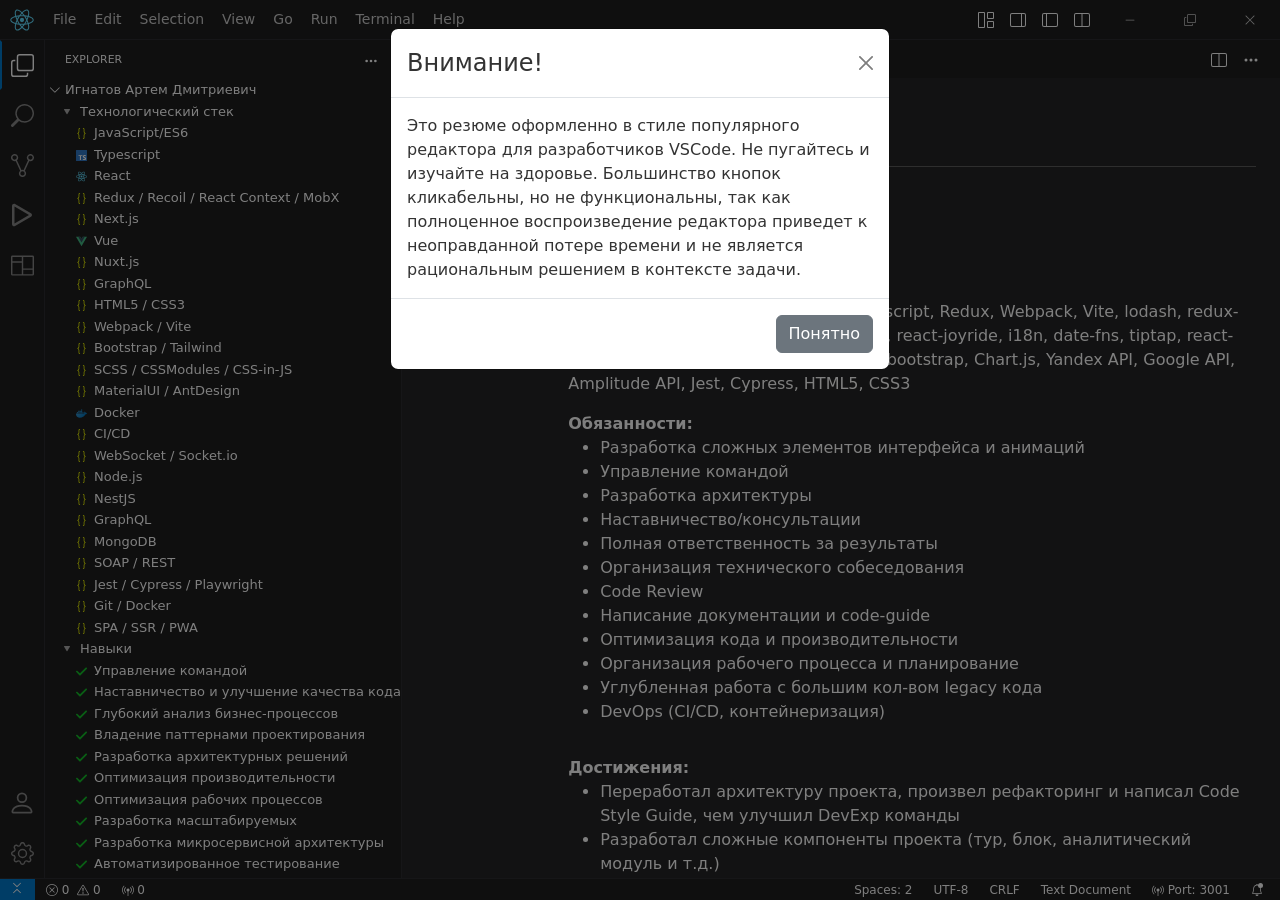
<file: index.html>
<!doctype html><html lang="en"><head><meta charset="utf-8"/><link rel="icon" href="/favicon.ico"/><meta name="viewport" content="width=device-width,initial-scale=1"/><meta name="theme-color" content="#000000"/><meta name="description" content="Web site created using create-react-app"/><link rel="apple-touch-icon" href="/logo192.png"/><link rel="manifest" href="/manifest.json"/><title>React App</title><script defer="defer" src="/static/js/main.f6bb8070.js"></script><link href="/static/css/main.a7fdcd2b.css" rel="stylesheet"></head><body><noscript>You need to enable JavaScript to run this app.</noscript><div id="root"></div></body></html>
</file>
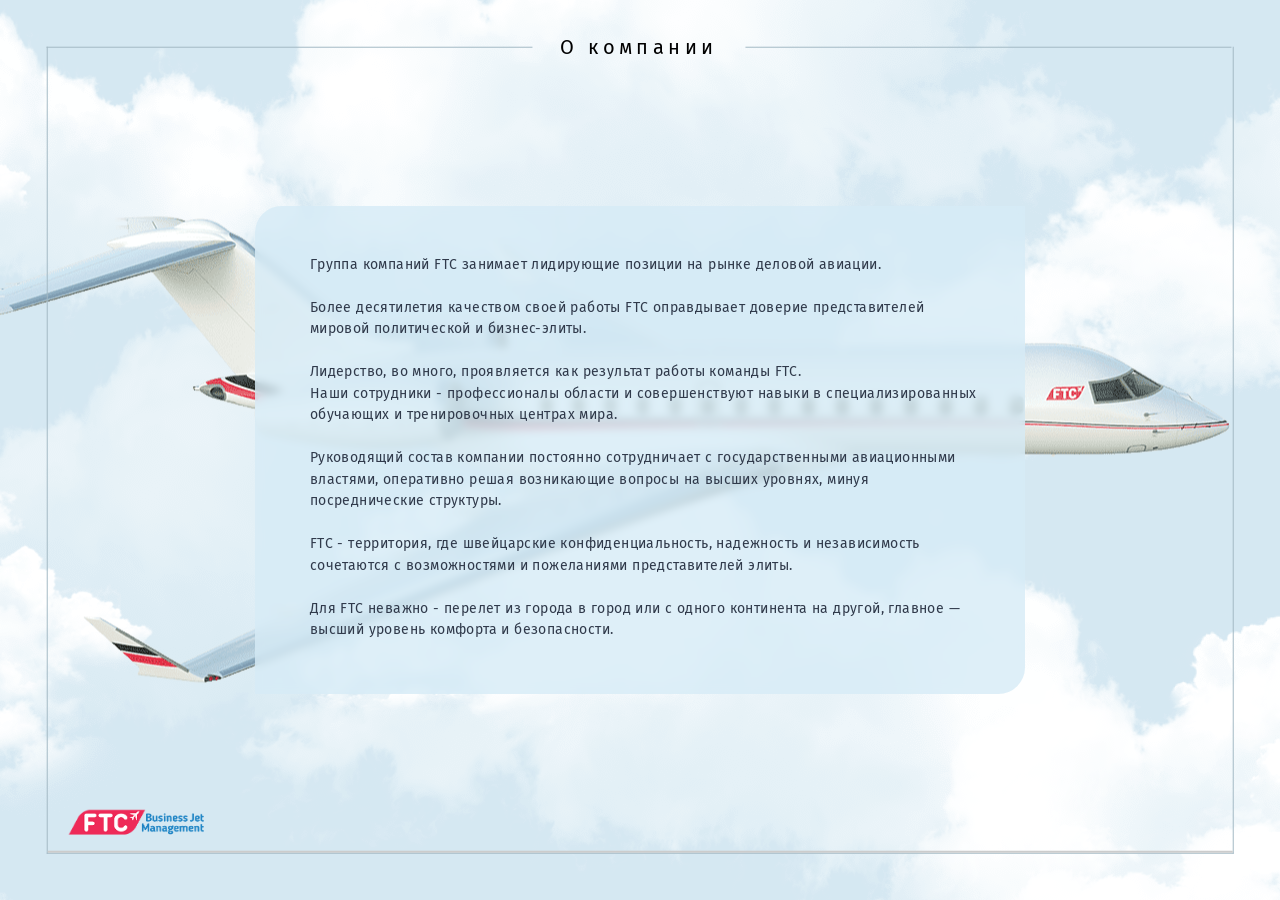
<file: test/index.html>
<!DOCTYPE html>
<html lang="ru">

<meta http-equiv="content-type" content="text/html;charset=utf-8" />
<head>
    <meta charset="UTF-8">
    <meta name="viewport" content="width=device-width, initial-scale=1.0">
    <link rel="stylesheet" href="../scroll.css">
    <link rel="stylesheet" href="css/app.css">
    <style>
        .scroll {
            z-index: 1000;
        }
    </style>
</head>

<body class="body fullp">

<div id="main">
    <div class="air air-close">
        <div class="air__clouds">
            <div class="air__clouds-1 iitt-1"></div>
            <div class="air__clouds-2 iitt-3"></div>
        </div>

        <div class="box">
            <h2 class="title"><span class="on">О компании</span></h2>
            <span></span>
            <div class="logo"><img src="img/lgo.png" alt=""></div>
            <div class="progress-container">
                <div class="progress-bar" id="myBar"></div>
            </div>
        </div>
        <div class="scroll">
            <div class="scroll-track">
                <div class="section about " id="section-1" data-name="О компании">
                    <i class="ims">
                        <img src="img/img1-sam.png" class="im-1 center " alt="">
                    </i>


                    <div class="about__wrapper blurbg">
                        <p>Группа компаний FTC занимает лидирующие позиции на рынке
                            деловой авиации.
                        </p>
                        <p>Более десятилетия качеством своей работы FTC оправдывает доверие представителей мировой политической
                            и бизнес-элиты.</p>
                        <p>Лидерство, во много, проявляется как результат работы команды FTC.<br>
                            Наши сотрудники - профессионалы области и совершенствуют навыки
                            в&nbsp;специализированных обучающих и тренировочных центрах мира.
                        </p>
                        <p>Руководящий состав компании постоянно сотрудничает
                            с&nbsp;государственными авиационными властями, оперативно решая возникающие вопросы на высших
                            уровнях, минуя посреднические структуры.</p>
                        <p>FTC - территория, где швейцарские конфиденциальность, надежность
                            и&nbsp;независимость сочетаются с возможностями и пожеланиями
                            представителей элиты.
                        </p>
                        <p>Для FTC неважно - перелет из города в город или с одного континента
                            на&nbsp;другой, главное — высший уровень комфорта и безопасности.
                        </p>
                    </div>


                </div>
                <div class="section managtwo" id="section-2" data-name="Менеджмент">
                    <div class="managtwo__text">
                        <p>На протяжении всего времени международные компании и частные владельцы доверяют FTC свои самолеты.
                        </p>
                        <p>Cпециализация нашей Компании - управление и организация полетов частных и корпоративных воздушных
                            судов деловой авиации.</p>
                        <p>Всемирное сотрудничество с техническими центрами, в купе с собственными инженерно-техническими
                            базами, позволяют оперативно осуществлять техническое обслуживание и ремонт воздушных судов на самом
                            высоком уровне.</p>
                        <p>В зависимости от пожеланий наших клиентов, помимо эксплуатации, FTC также предлагает коммерческую
                            загрузку самолета.</p>
                    </div>
                    <div class="piker-container piker-container-1">
                        <img src="img/img2-sam2.png" class="piker-img im-9" alt="">
                        <div class="piker piker-1 point">
                            <span></span>
                        </div>
                    </div>

                    <div class="piker-container piker-container-2">
                        <img src="img/img2-sam1.png" class="piker-img im-8" alt="">
                        <div class="piker piker-2 point">
                            <span></span>
                        </div>
                    </div>

                    <div class="managtwo__wrapper managtwo__block blurbg">
                        <h3>Наш менеджмент:</h3>
                        <ul>
                            <li>Проведение тендеров среди поставщиков авиационных услуг для получения актуальных и наилучших
                                условий</li>
                            <li>Страхование самолетов и экипажа</li>
                            <li>Бесперебойная работа с аэропортами</li>
                            <li>Обеспечение топливом</li>
                            <li>24/7 обеспечение полетов и получение разрешений</li>
                            <li>Организация стоянки ВС, в том числе в ангарных комплексах</li>
                            <li>Проведение плановых инспекция, проверок технического состояния ВС и его обслуживание</li>
                        </ul>
                    </div>
                    <div class="managtwo__inner managtwo__block blurbg">
                        <h3>Ваши преимущества:</h3>
                        <ul>
                            <li>Оператор, с большим опытом управления самолетами от малой авиации&nbsp;-&nbsp;до
                                дальнемагистральных судов</li>
                            <li>Возможность эксплуатации как в частном, так и в коммерческом регистре</li>
                            <li>Опытная команда из 70 специалистов в Сан-Марино, Цюрихе, Риге&nbsp;и&nbsp;Москве</li>
                            <li>Инновационные технологические решения для управления и контроля</li>
                        </ul>
                    </div>
                </div>

                <div class="section  worth" id="section-3" data-name="Ценности">
                    <i class="ims">
                        <img src="img/img3-sum.png" class="im-20" alt="">
                    </i>
                    <ul class="worth__wrapper">
                        <li>
                            <p class="worth__wrapper-name"><span>Безопасность</span></p>
                            <div class="worth__wrapper-box">
                                <div class="worth__wrapper-img">
                                    <img src="img/tab1.jpg" alt="">
                                </div>
                                <div class="worth__wrapper-text">
                                    <p>Приоритет компании FTC - безопасность.</p>
                                    <p>Соблюдение норм и требований безопасности является основополагающим обязательством как
                                        топ-менеджмента компании, так и рядовых сотрудников.</p>
                                </div>
                            </div>
                        </li>
                        <li>
                            <p class="worth__wrapper-name"><span>Надежность</span></p>
                            <div class="worth__wrapper-box">
                                <div class="worth__wrapper-img">
                                    <img src="img/tab2.jpg" alt="">
                                </div>
                                <div class="worth__wrapper-text">
                                    <p>Способность оперативно удовлетворять потребности Клиентов, деловых партнеров, сотрудников
                                        FTC и соблюдать пунктуальность при выполнении полетов и других задач, что также
                                        подтверждает требуемый уровень безопасной эксплуатации.</p>
                                </div>
                            </div>
                        </li>
                        <li class="active">
                            <p class="worth__wrapper-name"><span>Уникальные ИТ-решения и инструменты</span></p>
                            <div class="worth__wrapper-box">
                                <div class="worth__wrapper-img" style="transform: translate(27px, 29px);">
                                    <img src="img/tab5.png" alt="">
                                </div>
                                <div class="worth__wrapper-text">
                                    <p>Одна из наших целей - упростить управление и владение воздушным судном и предоставить
                                        клиентам FTC современные инструменты, такие как личный кабинет и популярные мессенджеры,
                                        чтобы в любое время иметь под рукой самую последнюю финансовую, операционную
                                        и&nbsp;техническую информацию о самолете.</p>
                                </div>
                            </div>
                        </li>
                        <li>
                            <p class="worth__wrapper-name"><span>Благожелательность</span></p>
                            <div class="worth__wrapper-box">
                                <div class="worth__wrapper-img">
                                    <img src="img/tab3.jpg" alt="">
                                </div>
                                <div class="worth__wrapper-text">
                                    <p>Помимо безопасности и надежности, дружественные отношения являются одним из ключевых
                                        моментов нашей работы. </p>
                                    <p>Наши сотрудники - лицо компании - в постоянном прямом контакте с Клиентами, от которого
                                        зависит успех.</p>
                                    <p>Конечная цель FTC – превзойти ожидания наших Клиентов и создать превосходное впечатление
                                        о компании.</p>
                                </div>
                            </div>
                        </li>
                        <li>
                            <p class="worth__wrapper-name"><span>Финансовая стабильност</span>ь</p>
                            <div class="worth__wrapper-box">
                                <div class="worth__wrapper-img">
                                    <img src="img/tab4.jpg" alt="">

                                </div>
                                <div class="worth__wrapper-text">
                                    <p>Компания FTC работает на конкурентном рынке, чтобы предложить Клиентам соответствующий
                                        сервис по управлению бизнес-джетами и&nbsp;авиаперевозкам.</p>
                                    <p>Эффективность работы FTC проявляется только в том случае, если операционные риски
                                        владельца самолёта вместе с финансовыми рисками компании минимальны, а менеджмент
                                        воздушного судна генерирует долгосрочную прибыль. </p>
                                    <p>Благодаря экономическому успеху, FTC ценят как надежного бизнес-партнера в экономической
                                        и управленческой среде.<br>Финансовая стабильность и экономическое благосостояние -
                                        необходимые критерии для безопасной эксплуатации нашего флота.</p>
                                </div>

                            </div>
                        </li>
                    </ul>
                </div>
                <div class="section buyin horizontal" data-dir="-1" id="section-4" data-name="Покупка и продажа">
                    <div id="horiz_container" class="horizontal-track">
                        <ul>
                            <li data-name="Чартер" data-invert="true">
                                <div class="buyin__squares chart">
                                    <img src="img/img6.jpg" class="bg" alt="">
                                    <div class="chart__wrapper blurbg">
                                        <p>Перелет на бизнес-джете для наших клиентов - норма, так как они ценят себя и время.</p>
                                        <p>У наших клиентов курс на индивидуальность, стремление быть впереди и&nbsp;оставаться на вершине успеха.
                                        </p>
                                        <p>Для Вас бизнес-терминалы, переговорные залы и VIP-зоны с выделенным паспортным и таможенным контролем в
                                            аэропортах и отсутствии в них посторонних лиц.</p>
                                        <p>Клиент выбирает время вылета и маршрут, а мы готовы организовать срочный вылет - через 3 часа после
                                            получения заявки.</p>
                                        <p>Изысканные блюда и шедевры кулинарии украсят полет и сохранят привычный для клиента уровень комфорта.</p>
                                        <p>Мы гарантируем конфиденциальность, безопасность и качество предоставляемых услуг.</p>
                                    </div>
                                </div>
                            </li>
                            <li data-name="Покупка и продажа">
                                <div class="buyin__squares"  >
                                    <div class="buyin__arrow toleft"><img src="img/arrow.svg" alt=""></div>
                                    <img src="img/img4.png" class=" bg4" alt="">
                                    <div class="blurbg buyin__box buyin__box-2">
                                        <p>Наша компания предоставляет услуги в юридической, технической и финансовой сферах при покупке,
                                            продаже и переоборудовании&nbsp;воздушного судна. </p>
                                        <p>За время существования компании проведены десятки сделок и завершён ряд&nbsp;деловых проектов.
                                        </p>
                                        <p>Выбор компании, которой доверяют, определяется рядом параметров, т.к. комфортнее передать решение
                                            вопросов в одни надежные руки.<br>Один из таких параметров - доверие со стороны состоятельных
                                            клиентов, подкрепленное временем взаимовыгодного сотрудничества.</p>
                                    </div>
                                </div>
                            </li>
                            <li data-name="Покупка и продажа">
                                <div class="buyin__squares" >
                                    <div class="buyin__arrow toright"><img src="img/arrow.svg" alt=""></div>
                                    <img src="img/img5.png" class=" bg5" alt="">
                                    <div class="blurbg buyin__box buyin__box-1">

                                        <p>FTC гордится, что представители политической и деловой элиты доверяют нашей компании.
                                            <br>Соблюдение законодательства, требований, норм, правил и процедур авиационной безопасности
                                            при переходе ВС в собственность, а также урегулирование таможенных вопросов являются
                                            основополагающим факторами нашего успеха.</p>
                                        <p>Сотрудничество с авиационными властями способствует осуществлению и&nbsp;ускорению оформления
                                            прав собственности и решению других вопросов. Процедура оформления формируется прозрачностью
                                            финансовых операций и&nbsp;чётко выраженной структурой затрат.</p>
                                        <p>Исходя из потребностей клиентов, сотрудники нашей компании порекомендуют спектр воздушных судов,
                                            объяснят принципы образования эксплуатационных расходов и предложат на выбор финансовые
                                            инструменты для приобретения воздушного судна.</p>
                                    </div>
                                </div>
                            </li>
                        </ul>
                        <div class="buyin-front">
                            <img src="img/planes-front.png" />
                        </div>
                        <div class="buyin-back">
                            <img src="img/planes-back.png" />
                        </div>
                    </div>
                </div>
                <div class="price section " id="section-6" data-name="Прайс">
                    <div class="wind"></div>
                    <div class="price__blk">
                        <div class="price__inr">
                            <img src="img/lgo.png" class="price__logo-top" alt="">
                            <div class="price__img">
                                <img src="img/img7.png" alt="">
                            </div>
                            <div class="container">
                                <h2 class="price__name">Уважаемый<br> </h2>

                                <div class="price__circle">
                                    <i>
                                        <img src="img/cirlce.png" alt="">
                                    </i>
                                    <span class="price__icons">
                                    <img src="img/icon1.png" alt="">
                                    <img src="img/icon2.png" alt="">
                                    <img src="img/icon3.png" alt="">
                                    <img src="img/icon4.png" alt="">
                                    <img src="img/icon5.png" alt="">
                                    <img src="img/icon6.png" alt="">
                                    <img src="img/icon7.png" alt="">
                                </span>
                                    <span class="price__text">
                                    <div>Подбор лётного и&nbsp;технического персонала</div>
                                    <div>Сопровождение технических работ, ТО или ремонта ВС</div>
                                    <div>Чертерные услуги</div>
                                    <div>Организация трансферов для&nbsp;клиента</div>
                                    <div>Сопровождение сделок покупки и продажи ВС</div>
                                    <div>Регистрация ВС и помощь в таможенном оформлении</div>
                                </span>
                                </div>
                                <p>Для предоставления полного спектра услуг Клиентам в своей структуре мы имеем следующие
                                    собственные специализированные отделы и службы:</p>
                                <ul class="price__trigers">
                                    <li>
                                        <img src="img/icon15.png" alt="">
                                        <h4>Центр управления полётами 24/7</h4>
                                        <p>Прием заявок и детальная организация рейсов.<br> Русскоговорящие диспетчеры находятся в
                                            Москве и Риге </p>
                                    </li>
                                    <li>
                                        <img src="img/icon11.png" alt="">
                                        <h4>Отдел по обслуживанию клиентов</h4>
                                        <p>Индивидуальное сопровождение каждого проекта</p>
                                    </li>
                                    <li>
                                        <img src="img/icon16.png" alt="">
                                        <h4>Лётный̆ отдел</h4>
                                        <p>Подготовка, координация работы, обучение экипажей и ведение лётной̆ документации в
                                            соответствии с действующими международными правилами и нормами </p>
                                    </li>
                                    <li>
                                        <img src="img/icon12.png" alt="">
                                        <h4>Инженерно-технический̆ отдел</h4>
                                        <p>Предполётное/послеполётное обслуживание, поддержание лётной̆ годности, сопровождение
                                            ремонта и технического обслуживания ВС, заказ комплектующих, деталей̆, агрегатов и
                                            расходных материалов </p>
                                    </li>
                                    <li>
                                        <img src="img/icon17.png" alt="">
                                        <h4>Финансовый отдел</h4>
                                        <p>Проверка и контроль расходование средств, финансовая аналитика, подготовка отчётной̆
                                            документации, взаиморасчеты с клиентами </p>
                                    </li>
                                    <li>
                                        <img src="img/icon13.png" alt="">
                                        <h4>Международный̆ отдел</h4>
                                        <p>Все вопросы касающиеся регистрации ВС и ведения договорных отношений с контрагентами по
                                            всему миру</p>
                                    </li>
                                </ul>
                                <div class="price__blocl">
                                    <div class="sect">
                                        <h2>Преимущества нашего управления</h2>
                                        <ul>
                                            <li>
                                                <img src="img/pack2_icon1.png" alt="">
                                                <p>20 бизнес-джетов в управлении</p>
                                            </li>
                                            <li>
                                                <img src="img/pack2_icon2.png" alt="">
                                                <p>Команда из 70 специалистов в Цюрихе, Москве, Сан-Марино и Риге</p>
                                            </li>
                                            <li>
                                                <img src="img/pack2_icon3.png" alt="">
                                                <p>22 года на рынке бизнес-авиации</p>
                                            </li>
                                            <li>
                                                <img src="img/pack2_icon4.png" alt="">
                                                <p>Инновационные технические решения для клиентов</p>
                                            </li>
                                            <li>
                                                <img src="img/pack2_icon5.png" alt="">
                                                <p>Гарантированное снижение эксплуатационных затрат</p>
                                            </li>
                                            <li>
                                                <img src="img/pack2_icon6.png" alt="">
                                                <p>50 000 полётов в 80 странах и 500 аэропортах</p>
                                            </li>
                                        </ul>
                                        <p class="sect__ps">FTC соответствует нормам организации Международных стандартов
                                            оперирования самолётов деловой авиации (IS—BAO), о чём имеет подтверждающий сертификат
                                            No110009. В дополнение мы успешно прошли аудит «Credit Suisse Group AG» и с 2005 года
                                            являемся действительным членом Национальной ассоциации деловой авиации (NBAA).
                                            Страхование воздушных судов осуществляется через любые компании не ниже А+ рейтинга, в
                                            основном мы работаем с Allianz , AXA и Lloyds.</p>
                                    </div>
                                    <ul class="sert">
                                        <h2>Сертификаты</h2>
                                        <li>
                                            <img src="img/sert1.png" alt="">
                                            <p>Международный стандарт для компаний-эксплуатантов воздушных судов деловой авиации
                                                stage III, No110009</p>
                                        </li>
                                        <li>
                                            <img src="img/sert2.png" alt="">
                                            <p>Сертификат эксплуатанта AOC Сан-Марино для осуществления коммерческих воздушных
                                                перевозок</p>
                                        </li>
                                        <li>
                                            <img src="img/sert3.png" alt="">
                                            <p>Член Национальной Ассоциации Деловой Авиации</p>
                                        </li>
                                        <li>
                                            <img src="img/sert4.png" alt="">
                                            <p>Соблюдение регламента организации воздушного движения (ЕС) No 965/2012</p>
                                        </li>
                                    </ul>
                                </div>
                                
                                <div class="under">


                                </div>
                                <img src="img/footer%20(1).png" class="under__bg" alt="">

                            </div>
                        </div>
                    </div>
                </div>
            </div>
        </div>
    </div>
</div>
</div>
<script src="https://code.jquery.com/jquery-3.6.0.min.js"></script>
<script src="../scroll.js"></script>
<script>
    $.fn.customScroll();
</script>

</body>
</html>
</file>
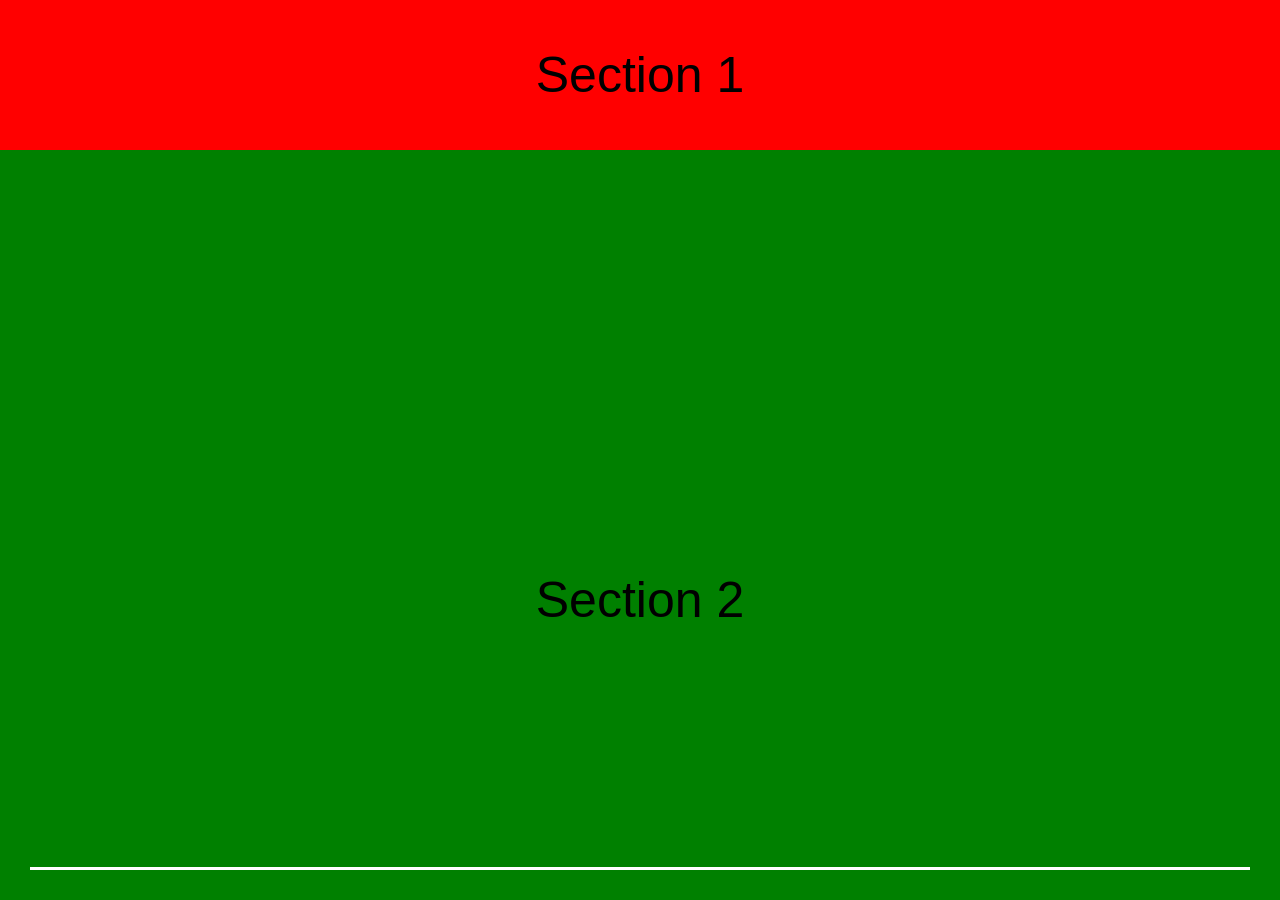
<file: index2.html>
<html>
<head>
    <meta charset="utf-8">
    <style>
        * {
            box-sizing: border-box;
        }

        *::-webkit-scrollbar {
            display: none;
        }

        body {
            padding: 0;
            margin: 0;
            overflow: hidden;
        }

        .section {
            height: 100vh;
            display: flex;
            align-items: center;
            justify-content: center;
            font-size: 50px;
            font-family: Arial;
        }

        .section-1 {
            background: red;
            height: 150px;
        }

        .section-2 {
            background: green;
        }

        .section-3 {
            background: #0a4b78;
        }

        .section-4 {
            background: #0c88b4;
        }

        .section-5 {
            background: yellow;
        }

        .section-6 {
            background: gray;
        }

        .section-7 {
            background: #6b003e;
        }

        .section-8 {
            background: thistle;
        }

        .section-9 {
            background: #e1a948;
        }

        .scroll {
            position: fixed;
            top: 0;
            left: 0;
            width: 100%;
            height: 100vh;
            overflow: hidden;
            overflow-y: auto;
        }

        .scroll-track {
            position: absolute;
            top: 0;
            left: 0;
            min-width: 100%;
        }

        .horizontal {
            overflow: hidden;
            overflow-x: auto;
            width: 100vw;
            height: 100vh;
            position: relative;
        }

        .horizontal-track {
            display: flex;
            position: absolute;
            top: 0;
            left: 0;
            height: 100%;
        }

        .horizontal[data-dir="-1"] .horizontal-track {
            left: auto;
            right: 0;
        }

        .horizontal-track .section {
            width: 100vw;
        }

        .horizontal-track .section-4 {
            width: 600px;
        }

        .horizontal-track .section-6 {
            width: 333px;
        }

        .progress-bar {
            position: fixed;
            bottom: 30px;
            left: 30px;
            right: 30px;
            height: 3px;
            background: #fff;
            z-index: 1;
            overflow: hidden;
        }

        .progress {
            width: 0%;
            background: blue;
            height: 100%;
        }
    </style>
</head>
<body>
<div class="progress-bar"><div class="progress"></div></div>
<div class="scroll">
    <div class="scroll-track">
        <div class="section section-1">Section 1</div>
        <div class="section section-2">Section 2</div>
        <div class="section section-3">Section 3</div>
        <div class="horizontal" data-dir="1">
            <div class="horizontal-track">
                <div class="section section-4">Horizontal Section 4</div>
                <div class="section section-6">Horizontal Section 6</div>
                <div class="section section-5">Horizontal Section 5</div>
            </div>
        </div>
        <div class="section section-7">Horizontal Section 7</div>
        <div class="section section-8">Horizontal Section 8</div>
        <div class="horizontal" data-dir="-1">
            <div class="horizontal-track">
                <div class="section section-4">Horizontal Section 4</div>
                <div class="section section-6">Horizontal Section 6</div>
                <div class="section section-5">Horizontal Section 5</div>
            </div>
        </div>
    </div>
</div>
</body>
<script src="https://code.jquery.com/jquery-3.6.0.min.js"></script>
<script>
    function disableScroll($el) {
        $el.bind('mousewheel DOMMouseScroll touchstart touchend touchmove', function(e) {
            e = window.event || e;
            e.preventDefault();
        }, false);
    }

    function enableScroll($el) {
        $el.unbind('mousewheel DOMMouseScroll touchstart touchend touchmove');
    }

    $(document).ready(function(){
        let $scroll = $('.scroll');
        let horizontalEnabled = false;

        $scroll.on('scroll', function(e){
            $('.horizontal').each(function(){
                if(!scrollEnded($(this)) && $scroll.scrollTop() >= $(this)[0].offsetTop){
                    $scroll.scrollTop($(this)[0].offsetTop);
                    disableScroll($scroll);
                    enableHorizontalScroll($(this));
                }

                if(scrollEnded($(this)) && $scroll.scrollTop() <= $(this)[0].offsetTop) {

                    // enableHorizontalScrolling($(this));
                }
            });
        });

        function scrollEnded($el) {
            if($el.scrollLeft() + $(window).width() >= $el.find('.horizontal-track').width()) {
                return true;
            }

            return false;
        }

        function enableHorizontalScroll($el) {
            $el.on('mousewheel wheel', function(e){
                let delta = getWheelDelta(e);
                let dir = delta < 0 ? 1 : -1;

                if(dir < 0 && !$el.scrollLeft()) {
                    enableScroll($scroll);
                    disableScroll($el);
                }

                $el.scrollLeft($el.scrollLeft() + (35 * dir));

                if(dir > 0 && $el.scrollLeft() + $(window).width() + 10 >= $el.find('.horizontal-track').width()) {

                    enableScroll($scroll);
                    disableScroll($el);
                }
            });
        }

        function getWheelDelta(event) {
            return event.wheelDelta || -event.detail || event.originalEvent.wheelDelta || -event.originalEvent.detail || -(event.originalEvent.deltaY * 25) || null;
        }
    });
</script>
</html>
</file>
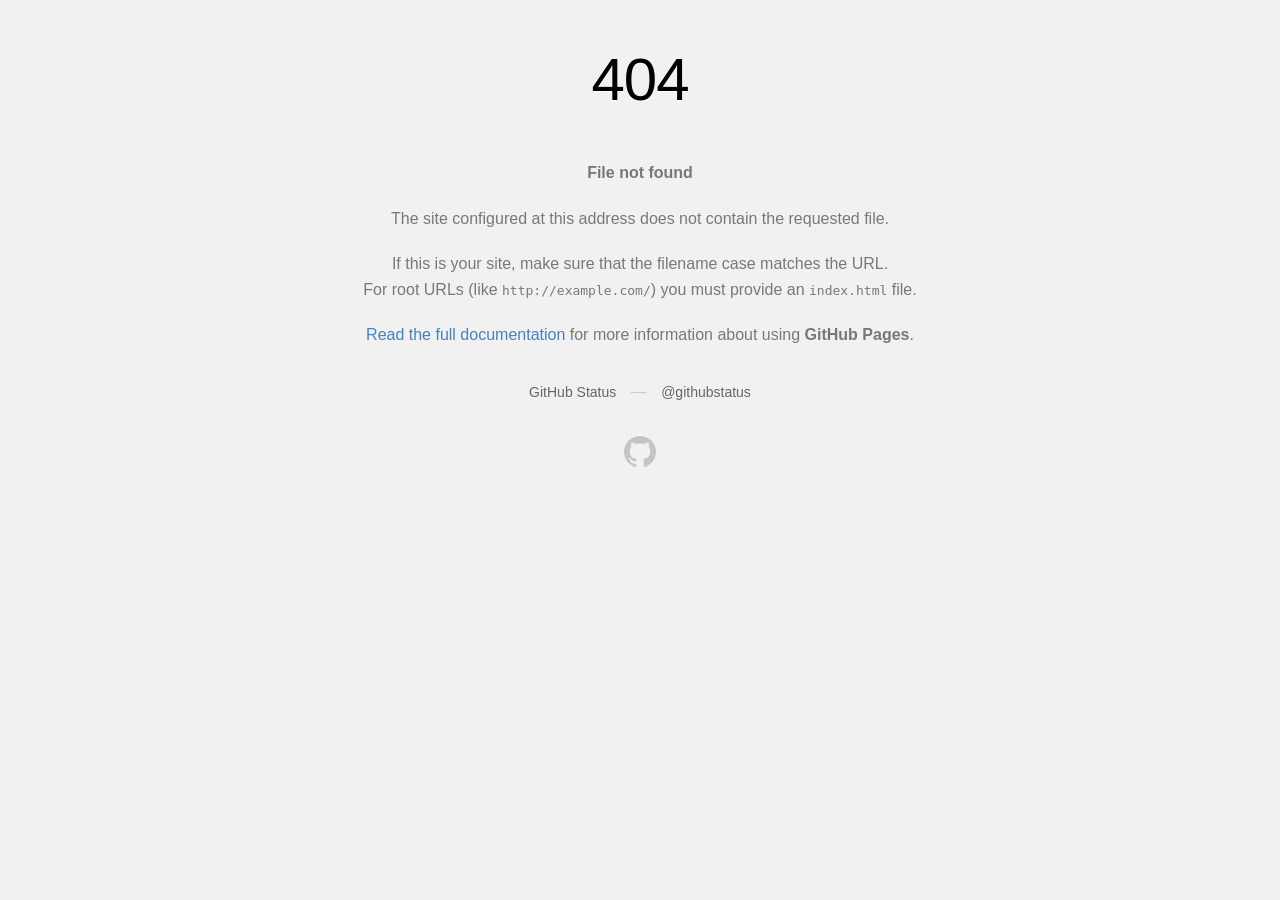
<file: test/img/img4-cloud1.html>
<!DOCTYPE html>
<html>
  <head>
    <meta http-equiv="Content-type" content="text/html; charset=utf-8">
    <meta http-equiv="Content-Security-Policy" content="default-src 'none'; style-src 'unsafe-inline'; img-src data:; connect-src 'self'">
    <title>Page not found &middot; GitHub Pages</title>
    <style type="text/css" media="screen">
      body {
        background-color: #f1f1f1;
        margin: 0;
        font-family: "Helvetica Neue", Helvetica, Arial, sans-serif;
      }

      .container { margin: 50px auto 40px auto; width: 600px; text-align: center; }

      a { color: #4183c4; text-decoration: none; }
      a:hover { text-decoration: underline; }

      h1 { width: 800px; position:relative; left: -100px; letter-spacing: -1px; line-height: 60px; font-size: 60px; font-weight: 100; margin: 0px 0 50px 0; text-shadow: 0 1px 0 #fff; }
      p { color: rgba(0, 0, 0, 0.5); margin: 20px 0; line-height: 1.6; }

      ul { list-style: none; margin: 25px 0; padding: 0; }
      li { display: table-cell; font-weight: bold; width: 1%; }

      .logo { display: inline-block; margin-top: 35px; }
      .logo-img-2x { display: none; }
      @media
      only screen and (-webkit-min-device-pixel-ratio: 2),
      only screen and (   min--moz-device-pixel-ratio: 2),
      only screen and (     -o-min-device-pixel-ratio: 2/1),
      only screen and (        min-device-pixel-ratio: 2),
      only screen and (                min-resolution: 192dpi),
      only screen and (                min-resolution: 2dppx) {
        .logo-img-1x { display: none; }
        .logo-img-2x { display: inline-block; }
      }

      #suggestions {
        margin-top: 35px;
        color: #ccc;
      }
      #suggestions a {
        color: #666666;
        font-weight: 200;
        font-size: 14px;
        margin: 0 10px;
      }

    </style>
  </head>
  <body>

    <div class="container">

      <h1>404</h1>
      <p><strong>File not found</strong></p>

      <p>
        The site configured at this address does not
        contain the requested file.
      </p>

      <p>
        If this is your site, make sure that the filename case matches the URL.<br>
        For root URLs (like <code>http://example.com/</code>) you must provide an
        <code>index.html</code> file.
      </p>

      <p>
        <a href="https://help.github.com/pages/">Read the full documentation</a>
        for more information about using <strong>GitHub Pages</strong>.
      </p>

      <div id="suggestions">
        <a href="https://githubstatus.com">GitHub Status</a> &mdash;
        <a href="https://twitter.com/githubstatus">@githubstatus</a>
      </div>

      <a href="/" class="logo logo-img-1x">
        <img width="32" height="32" title="" alt="" src="[data-uri]">
      </a>

      <a href="/" class="logo logo-img-2x">
        <img width="32" height="32" title="" alt="" src="[data-uri]">
      </a>
    </div>
  </body>
</html>
</file>
<file: scroll.css>
.scroll {
    position: fixed;
    top: 0;
    left: 0;
    width: 100%;
    height: 100vh;
    overflow: hidden;
}

.scroll::-webkit-scrollbar {
    display: none;
}

.scroll-track {
    position: absolute;
    top: 0;
    left: 0;
    min-width: 100%;
}

.horizontal {
    overflow: hidden;
    width: 100vw;
    height: 100vh;
    position: relative;
}

.horizontal-track {
    display: flex;
    position: absolute;
    top: 0;
    left: 0;
    height: 100%;
}

.horizontal[data-dir="-1"] .horizontal-track {
    left: auto;
    right: 0;
}
</file>
<file: static/css/main.a7fdcd2b.css>
@charset "UTF-8";/*!
 * Bootstrap  v5.3.3 (https://getbootstrap.com/)
 * Copyright 2011-2024 The Bootstrap Authors
 * Licensed under MIT (https://github.com/twbs/bootstrap/blob/main/LICENSE)
 */:root,[data-bs-theme=light]{--bs-blue:#0d6efd;--bs-indigo:#6610f2;--bs-purple:#6f42c1;--bs-pink:#d63384;--bs-red:#dc3545;--bs-orange:#fd7e14;--bs-yellow:#ffc107;--bs-green:#198754;--bs-teal:#20c997;--bs-cyan:#0dcaf0;--bs-black:#000;--bs-white:#fff;--bs-gray:#6c757d;--bs-gray-dark:#343a40;--bs-gray-100:#f8f9fa;--bs-gray-200:#e9ecef;--bs-gray-300:#dee2e6;--bs-gray-400:#ced4da;--bs-gray-500:#adb5bd;--bs-gray-600:#6c757d;--bs-gray-700:#495057;--bs-gray-800:#343a40;--bs-gray-900:#212529;--bs-primary:#0d6efd;--bs-secondary:#6c757d;--bs-success:#198754;--bs-info:#0dcaf0;--bs-warning:#ffc107;--bs-danger:#dc3545;--bs-light:#f8f9fa;--bs-dark:#212529;--bs-primary-rgb:13,110,253;--bs-secondary-rgb:108,117,125;--bs-success-rgb:25,135,84;--bs-info-rgb:13,202,240;--bs-warning-rgb:255,193,7;--bs-danger-rgb:220,53,69;--bs-light-rgb:248,249,250;--bs-dark-rgb:33,37,41;--bs-primary-text-emphasis:#052c65;--bs-secondary-text-emphasis:#2b2f32;--bs-success-text-emphasis:#0a3622;--bs-info-text-emphasis:#055160;--bs-warning-text-emphasis:#664d03;--bs-danger-text-emphasis:#58151c;--bs-light-text-emphasis:#495057;--bs-dark-text-emphasis:#495057;--bs-primary-bg-subtle:#cfe2ff;--bs-secondary-bg-subtle:#e2e3e5;--bs-success-bg-subtle:#d1e7dd;--bs-info-bg-subtle:#cff4fc;--bs-warning-bg-subtle:#fff3cd;--bs-danger-bg-subtle:#f8d7da;--bs-light-bg-subtle:#fcfcfd;--bs-dark-bg-subtle:#ced4da;--bs-primary-border-subtle:#9ec5fe;--bs-secondary-border-subtle:#c4c8cb;--bs-success-border-subtle:#a3cfbb;--bs-info-border-subtle:#9eeaf9;--bs-warning-border-subtle:#ffe69c;--bs-danger-border-subtle:#f1aeb5;--bs-light-border-subtle:#e9ecef;--bs-dark-border-subtle:#adb5bd;--bs-white-rgb:255,255,255;--bs-black-rgb:0,0,0;--bs-font-sans-serif:system-ui,-apple-system,"Segoe UI",Roboto,"Helvetica Neue","Noto Sans","Liberation Sans",Arial,sans-serif,"Apple Color Emoji","Segoe UI Emoji","Segoe UI Symbol","Noto Color Emoji";--bs-font-monospace:SFMono-Regular,Menlo,Monaco,Consolas,"Liberation Mono","Courier New",monospace;--bs-gradient:linear-gradient(180deg,#ffffff26,#fff0);--bs-body-font-family:var(--bs-font-sans-serif);--bs-body-font-size:1rem;--bs-body-font-weight:400;--bs-body-line-height:1.5;--bs-body-color:#212529;--bs-body-color-rgb:33,37,41;--bs-body-bg:#fff;--bs-body-bg-rgb:255,255,255;--bs-emphasis-color:#000;--bs-emphasis-color-rgb:0,0,0;--bs-secondary-color:#212529bf;--bs-secondary-color-rgb:33,37,41;--bs-secondary-bg:#e9ecef;--bs-secondary-bg-rgb:233,236,239;--bs-tertiary-color:#21252980;--bs-tertiary-color-rgb:33,37,41;--bs-tertiary-bg:#f8f9fa;--bs-tertiary-bg-rgb:248,249,250;--bs-heading-color:inherit;--bs-link-color:#0d6efd;--bs-link-color-rgb:13,110,253;--bs-link-decoration:underline;--bs-link-hover-color:#0a58ca;--bs-link-hover-color-rgb:10,88,202;--bs-code-color:#d63384;--bs-highlight-color:#212529;--bs-highlight-bg:#fff3cd;--bs-border-width:1px;--bs-border-style:solid;--bs-border-color:#dee2e6;--bs-border-color-translucent:rgba(0,0,0,.175);--bs-border-radius:0.375rem;--bs-border-radius-sm:0.25rem;--bs-border-radius-lg:0.5rem;--bs-border-radius-xl:1rem;--bs-border-radius-xxl:2rem;--bs-border-radius-2xl:var(--bs-border-radius-xxl);--bs-border-radius-pill:50rem;--bs-box-shadow:0 0.5rem 1rem #00000026;--bs-box-shadow-sm:0 0.125rem 0.25rem rgba(0,0,0,.075);--bs-box-shadow-lg:0 1rem 3rem rgba(0,0,0,.175);--bs-box-shadow-inset:inset 0 1px 2px rgba(0,0,0,.075);--bs-focus-ring-width:0.25rem;--bs-focus-ring-opacity:0.25;--bs-focus-ring-color:#0d6efd40;--bs-form-valid-color:#198754;--bs-form-valid-border-color:#198754;--bs-form-invalid-color:#dc3545;--bs-form-invalid-border-color:#dc3545}[data-bs-theme=dark]{--bs-body-color:#dee2e6;--bs-body-color-rgb:222,226,230;--bs-body-bg:#212529;--bs-body-bg-rgb:33,37,41;--bs-emphasis-color:#fff;--bs-emphasis-color-rgb:255,255,255;--bs-secondary-color:#dee2e6bf;--bs-secondary-color-rgb:222,226,230;--bs-secondary-bg:#343a40;--bs-secondary-bg-rgb:52,58,64;--bs-tertiary-color:#dee2e680;--bs-tertiary-color-rgb:222,226,230;--bs-tertiary-bg:#2b3035;--bs-tertiary-bg-rgb:43,48,53;--bs-primary-text-emphasis:#6ea8fe;--bs-secondary-text-emphasis:#a7acb1;--bs-success-text-emphasis:#75b798;--bs-info-text-emphasis:#6edff6;--bs-warning-text-emphasis:#ffda6a;--bs-danger-text-emphasis:#ea868f;--bs-light-text-emphasis:#f8f9fa;--bs-dark-text-emphasis:#dee2e6;--bs-primary-bg-subtle:#031633;--bs-secondary-bg-subtle:#161719;--bs-success-bg-subtle:#051b11;--bs-info-bg-subtle:#032830;--bs-warning-bg-subtle:#332701;--bs-danger-bg-subtle:#2c0b0e;--bs-light-bg-subtle:#343a40;--bs-dark-bg-subtle:#1a1d20;--bs-primary-border-subtle:#084298;--bs-secondary-border-subtle:#41464b;--bs-success-border-subtle:#0f5132;--bs-info-border-subtle:#087990;--bs-warning-border-subtle:#997404;--bs-danger-border-subtle:#842029;--bs-light-border-subtle:#495057;--bs-dark-border-subtle:#343a40;--bs-heading-color:inherit;--bs-link-color:#6ea8fe;--bs-link-hover-color:#8bb9fe;--bs-link-color-rgb:110,168,254;--bs-link-hover-color-rgb:139,185,254;--bs-code-color:#e685b5;--bs-highlight-color:#dee2e6;--bs-highlight-bg:#664d03;--bs-border-color:#495057;--bs-border-color-translucent:#ffffff26;--bs-form-valid-color:#75b798;--bs-form-valid-border-color:#75b798;--bs-form-invalid-color:#ea868f;--bs-form-invalid-border-color:#ea868f;color-scheme:dark}*,:after,:before{box-sizing:border-box}@media (prefers-reduced-motion:no-preference){:root{scroll-behavior:smooth}}body{-webkit-text-size-adjust:100%;-webkit-tap-highlight-color:transparent;background-color:#fff;background-color:var(--bs-body-bg);color:#212529;color:var(--bs-body-color);font-family:system-ui,-apple-system,Segoe UI,Roboto,Helvetica Neue,Noto Sans,Liberation Sans,Arial,sans-serif,Apple Color Emoji,Segoe UI Emoji,Segoe UI Symbol,Noto Color Emoji;font-family:var(--bs-body-font-family);font-size:1rem;font-size:var(--bs-body-font-size);font-weight:400;font-weight:var(--bs-body-font-weight);line-height:1.5;line-height:var(--bs-body-line-height);margin:0;text-align:var(--bs-body-text-align)}hr{border:0;border-top:1px solid;border-top:var(--bs-border-width) solid;color:inherit;margin:1rem 0;opacity:.25}.h1,.h2,.h3,.h4,.h5,.h6,h1,h2,h3,h4,h5,h6{color:inherit;color:var(--bs-heading-color);font-weight:500;line-height:1.2;margin-bottom:.5rem;margin-top:0}.h1,h1{font-size:calc(1.375rem + 1.5vw)}@media (min-width:1200px){.h1,h1{font-size:2.5rem}}.h2,h2{font-size:calc(1.325rem + .9vw)}@media (min-width:1200px){.h2,h2{font-size:2rem}}.h3,h3{font-size:calc(1.3rem + .6vw)}@media (min-width:1200px){.h3,h3{font-size:1.75rem}}.h4,h4{font-size:calc(1.275rem + .3vw)}@media (min-width:1200px){.h4,h4{font-size:1.5rem}}.h5,h5{font-size:1.25rem}.h6,h6{font-size:1rem}p{margin-bottom:1rem;margin-top:0}abbr[title]{cursor:help;-webkit-text-decoration:underline dotted;text-decoration:underline dotted;-webkit-text-decoration-skip-ink:none;text-decoration-skip-ink:none}address{font-style:normal;line-height:inherit;margin-bottom:1rem}ol,ul{padding-left:2rem}dl,ol,ul{margin-bottom:1rem;margin-top:0}ol ol,ol ul,ul ol,ul ul{margin-bottom:0}dt{font-weight:700}dd{margin-bottom:.5rem;margin-left:0}blockquote{margin:0 0 1rem}b,strong{font-weight:bolder}.small,small{font-size:.875em}.mark,mark{background-color:#fff3cd;background-color:var(--bs-highlight-bg);color:#212529;color:var(--bs-highlight-color);padding:.1875em}sub,sup{font-size:.75em;line-height:0;position:relative;vertical-align:initial}sub{bottom:-.25em}sup{top:-.5em}a{color:#0d6efd;color:rgba(var(--bs-link-color-rgb),var(--bs-link-opacity,1));text-decoration:underline}a:hover{--bs-link-color-rgb:var(--bs-link-hover-color-rgb)}a:not([href]):not([class]),a:not([href]):not([class]):hover{color:inherit;text-decoration:none}code,kbd,pre,samp{font-family:SFMono-Regular,Menlo,Monaco,Consolas,Liberation Mono,Courier New,monospace;font-family:var(--bs-font-monospace);font-size:1em}pre{display:block;font-size:.875em;margin-bottom:1rem;margin-top:0;overflow:auto}pre code{color:inherit;font-size:inherit;word-break:normal}code{word-wrap:break-word;color:#d63384;color:var(--bs-code-color);font-size:.875em}a>code{color:inherit}kbd{background-color:#212529;background-color:var(--bs-body-color);border-radius:.25rem;color:#fff;color:var(--bs-body-bg);font-size:.875em;padding:.1875rem .375rem}kbd kbd{font-size:1em;padding:0}figure{margin:0 0 1rem}img,svg{vertical-align:middle}table{border-collapse:collapse;caption-side:bottom}caption{color:#212529bf;color:var(--bs-secondary-color);padding-bottom:.5rem;padding-top:.5rem;text-align:left}th{text-align:inherit;text-align:-webkit-match-parent}tbody,td,tfoot,th,thead,tr{border:0 solid;border-color:inherit}label{display:inline-block}button{border-radius:0}button:focus:not(:focus-visible){outline:0}button,input,optgroup,select,textarea{font-family:inherit;font-size:inherit;line-height:inherit;margin:0}button,select{text-transform:none}[role=button]{cursor:pointer}select{word-wrap:normal}select:disabled{opacity:1}[list]:not([type=date]):not([type=datetime-local]):not([type=month]):not([type=week]):not([type=time])::-webkit-calendar-picker-indicator{display:none!important}[type=button],[type=reset],[type=submit],button{-webkit-appearance:button}[type=button]:not(:disabled),[type=reset]:not(:disabled),[type=submit]:not(:disabled),button:not(:disabled){cursor:pointer}::-moz-focus-inner{border-style:none;padding:0}textarea{resize:vertical}fieldset{border:0;margin:0;min-width:0;padding:0}legend{float:left;font-size:calc(1.275rem + .3vw);line-height:inherit;margin-bottom:.5rem;padding:0;width:100%}@media (min-width:1200px){legend{font-size:1.5rem}}legend+*{clear:left}::-webkit-datetime-edit-day-field,::-webkit-datetime-edit-fields-wrapper,::-webkit-datetime-edit-hour-field,::-webkit-datetime-edit-minute,::-webkit-datetime-edit-month-field,::-webkit-datetime-edit-text,::-webkit-datetime-edit-year-field{padding:0}::-webkit-inner-spin-button{height:auto}[type=search]{-webkit-appearance:textfield;outline-offset:-2px}::-webkit-search-decoration{-webkit-appearance:none}::-webkit-color-swatch-wrapper{padding:0}::-webkit-file-upload-button{-webkit-appearance:button;font:inherit}::file-selector-button{-webkit-appearance:button;font:inherit}output{display:inline-block}iframe{border:0}summary{cursor:pointer;display:list-item}progress{vertical-align:initial}[hidden]{display:none!important}.lead{font-size:1.25rem;font-weight:300}.display-1{font-size:calc(1.625rem + 4.5vw);font-weight:300;line-height:1.2}@media (min-width:1200px){.display-1{font-size:5rem}}.display-2{font-size:calc(1.575rem + 3.9vw);font-weight:300;line-height:1.2}@media (min-width:1200px){.display-2{font-size:4.5rem}}.display-3{font-size:calc(1.525rem + 3.3vw);font-weight:300;line-height:1.2}@media (min-width:1200px){.display-3{font-size:4rem}}.display-4{font-size:calc(1.475rem + 2.7vw);font-weight:300;line-height:1.2}@media (min-width:1200px){.display-4{font-size:3.5rem}}.display-5{font-size:calc(1.425rem + 2.1vw);font-weight:300;line-height:1.2}@media (min-width:1200px){.display-5{font-size:3rem}}.display-6{font-size:calc(1.375rem + 1.5vw);font-weight:300;line-height:1.2}@media (min-width:1200px){.display-6{font-size:2.5rem}}.list-inline,.list-unstyled{list-style:none;padding-left:0}.list-inline-item{display:inline-block}.list-inline-item:not(:last-child){margin-right:.5rem}.initialism{font-size:.875em;text-transform:uppercase}.blockquote{font-size:1.25rem;margin-bottom:1rem}.blockquote>:last-child{margin-bottom:0}.blockquote-footer{color:#6c757d;font-size:.875em;margin-bottom:1rem;margin-top:-1rem}.blockquote-footer:before{content:"— "}.img-fluid,.img-thumbnail{height:auto;max-width:100%}.img-thumbnail{background-color:#fff;background-color:var(--bs-body-bg);border:1px solid #dee2e6;border:var(--bs-border-width) solid var(--bs-border-color);border-radius:.375rem;border-radius:var(--bs-border-radius);padding:.25rem}.figure{display:inline-block}.figure-img{line-height:1;margin-bottom:.5rem}.figure-caption{color:#212529bf;color:var(--bs-secondary-color);font-size:.875em}.container,.container-fluid,.container-lg,.container-md,.container-sm,.container-xl,.container-xxl{--bs-gutter-x:1.5rem;--bs-gutter-y:0;margin-left:auto;margin-right:auto;padding-left:calc(var(--bs-gutter-x)*.5);padding-right:calc(var(--bs-gutter-x)*.5);width:100%}@media (min-width:576px){.container,.container-sm{max-width:540px}}@media (min-width:768px){.container,.container-md,.container-sm{max-width:720px}}@media (min-width:992px){.container,.container-lg,.container-md,.container-sm{max-width:960px}}@media (min-width:1200px){.container,.container-lg,.container-md,.container-sm,.container-xl{max-width:1140px}}@media (min-width:1400px){.container,.container-lg,.container-md,.container-sm,.container-xl,.container-xxl{max-width:1320px}}:root{--bs-breakpoint-xs:0;--bs-breakpoint-sm:576px;--bs-breakpoint-md:768px;--bs-breakpoint-lg:992px;--bs-breakpoint-xl:1200px;--bs-breakpoint-xxl:1400px}.row{--bs-gutter-x:1.5rem;--bs-gutter-y:0;display:flex;flex-wrap:wrap;margin-left:calc(var(--bs-gutter-x)*-.5);margin-right:calc(var(--bs-gutter-x)*-.5);margin-top:calc(var(--bs-gutter-y)*-1)}.row>*{flex-shrink:0;margin-top:var(--bs-gutter-y);max-width:100%;padding-left:calc(var(--bs-gutter-x)*.5);padding-right:calc(var(--bs-gutter-x)*.5);width:100%}.col{flex:1 0}.row-cols-auto>*{flex:0 0 auto;width:auto}.row-cols-1>*{flex:0 0 auto;width:100%}.row-cols-2>*{flex:0 0 auto;width:50%}.row-cols-3>*{flex:0 0 auto;width:33.33333333%}.row-cols-4>*{flex:0 0 auto;width:25%}.row-cols-5>*{flex:0 0 auto;width:20%}.row-cols-6>*{flex:0 0 auto;width:16.66666667%}.col-auto{flex:0 0 auto;width:auto}.col-1{flex:0 0 auto;width:8.33333333%}.col-2{flex:0 0 auto;width:16.66666667%}.col-3{flex:0 0 auto;width:25%}.col-4{flex:0 0 auto;width:33.33333333%}.col-5{flex:0 0 auto;width:41.66666667%}.col-6{flex:0 0 auto;width:50%}.col-7{flex:0 0 auto;width:58.33333333%}.col-8{flex:0 0 auto;width:66.66666667%}.col-9{flex:0 0 auto;width:75%}.col-10{flex:0 0 auto;width:83.33333333%}.col-11{flex:0 0 auto;width:91.66666667%}.col-12{flex:0 0 auto;width:100%}.offset-1{margin-left:8.33333333%}.offset-2{margin-left:16.66666667%}.offset-3{margin-left:25%}.offset-4{margin-left:33.33333333%}.offset-5{margin-left:41.66666667%}.offset-6{margin-left:50%}.offset-7{margin-left:58.33333333%}.offset-8{margin-left:66.66666667%}.offset-9{margin-left:75%}.offset-10{margin-left:83.33333333%}.offset-11{margin-left:91.66666667%}.g-0,.gx-0{--bs-gutter-x:0}.g-0,.gy-0{--bs-gutter-y:0}.g-1,.gx-1{--bs-gutter-x:0.25rem}.g-1,.gy-1{--bs-gutter-y:0.25rem}.g-2,.gx-2{--bs-gutter-x:0.5rem}.g-2,.gy-2{--bs-gutter-y:0.5rem}.g-3,.gx-3{--bs-gutter-x:1rem}.g-3,.gy-3{--bs-gutter-y:1rem}.g-4,.gx-4{--bs-gutter-x:1.5rem}.g-4,.gy-4{--bs-gutter-y:1.5rem}.g-5,.gx-5{--bs-gutter-x:3rem}.g-5,.gy-5{--bs-gutter-y:3rem}@media (min-width:576px){.col-sm{flex:1 0}.row-cols-sm-auto>*{flex:0 0 auto;width:auto}.row-cols-sm-1>*{flex:0 0 auto;width:100%}.row-cols-sm-2>*{flex:0 0 auto;width:50%}.row-cols-sm-3>*{flex:0 0 auto;width:33.33333333%}.row-cols-sm-4>*{flex:0 0 auto;width:25%}.row-cols-sm-5>*{flex:0 0 auto;width:20%}.row-cols-sm-6>*{flex:0 0 auto;width:16.66666667%}.col-sm-auto{flex:0 0 auto;width:auto}.col-sm-1{flex:0 0 auto;width:8.33333333%}.col-sm-2{flex:0 0 auto;width:16.66666667%}.col-sm-3{flex:0 0 auto;width:25%}.col-sm-4{flex:0 0 auto;width:33.33333333%}.col-sm-5{flex:0 0 auto;width:41.66666667%}.col-sm-6{flex:0 0 auto;width:50%}.col-sm-7{flex:0 0 auto;width:58.33333333%}.col-sm-8{flex:0 0 auto;width:66.66666667%}.col-sm-9{flex:0 0 auto;width:75%}.col-sm-10{flex:0 0 auto;width:83.33333333%}.col-sm-11{flex:0 0 auto;width:91.66666667%}.col-sm-12{flex:0 0 auto;width:100%}.offset-sm-0{margin-left:0}.offset-sm-1{margin-left:8.33333333%}.offset-sm-2{margin-left:16.66666667%}.offset-sm-3{margin-left:25%}.offset-sm-4{margin-left:33.33333333%}.offset-sm-5{margin-left:41.66666667%}.offset-sm-6{margin-left:50%}.offset-sm-7{margin-left:58.33333333%}.offset-sm-8{margin-left:66.66666667%}.offset-sm-9{margin-left:75%}.offset-sm-10{margin-left:83.33333333%}.offset-sm-11{margin-left:91.66666667%}.g-sm-0,.gx-sm-0{--bs-gutter-x:0}.g-sm-0,.gy-sm-0{--bs-gutter-y:0}.g-sm-1,.gx-sm-1{--bs-gutter-x:0.25rem}.g-sm-1,.gy-sm-1{--bs-gutter-y:0.25rem}.g-sm-2,.gx-sm-2{--bs-gutter-x:0.5rem}.g-sm-2,.gy-sm-2{--bs-gutter-y:0.5rem}.g-sm-3,.gx-sm-3{--bs-gutter-x:1rem}.g-sm-3,.gy-sm-3{--bs-gutter-y:1rem}.g-sm-4,.gx-sm-4{--bs-gutter-x:1.5rem}.g-sm-4,.gy-sm-4{--bs-gutter-y:1.5rem}.g-sm-5,.gx-sm-5{--bs-gutter-x:3rem}.g-sm-5,.gy-sm-5{--bs-gutter-y:3rem}}@media (min-width:768px){.col-md{flex:1 0}.row-cols-md-auto>*{flex:0 0 auto;width:auto}.row-cols-md-1>*{flex:0 0 auto;width:100%}.row-cols-md-2>*{flex:0 0 auto;width:50%}.row-cols-md-3>*{flex:0 0 auto;width:33.33333333%}.row-cols-md-4>*{flex:0 0 auto;width:25%}.row-cols-md-5>*{flex:0 0 auto;width:20%}.row-cols-md-6>*{flex:0 0 auto;width:16.66666667%}.col-md-auto{flex:0 0 auto;width:auto}.col-md-1{flex:0 0 auto;width:8.33333333%}.col-md-2{flex:0 0 auto;width:16.66666667%}.col-md-3{flex:0 0 auto;width:25%}.col-md-4{flex:0 0 auto;width:33.33333333%}.col-md-5{flex:0 0 auto;width:41.66666667%}.col-md-6{flex:0 0 auto;width:50%}.col-md-7{flex:0 0 auto;width:58.33333333%}.col-md-8{flex:0 0 auto;width:66.66666667%}.col-md-9{flex:0 0 auto;width:75%}.col-md-10{flex:0 0 auto;width:83.33333333%}.col-md-11{flex:0 0 auto;width:91.66666667%}.col-md-12{flex:0 0 auto;width:100%}.offset-md-0{margin-left:0}.offset-md-1{margin-left:8.33333333%}.offset-md-2{margin-left:16.66666667%}.offset-md-3{margin-left:25%}.offset-md-4{margin-left:33.33333333%}.offset-md-5{margin-left:41.66666667%}.offset-md-6{margin-left:50%}.offset-md-7{margin-left:58.33333333%}.offset-md-8{margin-left:66.66666667%}.offset-md-9{margin-left:75%}.offset-md-10{margin-left:83.33333333%}.offset-md-11{margin-left:91.66666667%}.g-md-0,.gx-md-0{--bs-gutter-x:0}.g-md-0,.gy-md-0{--bs-gutter-y:0}.g-md-1,.gx-md-1{--bs-gutter-x:0.25rem}.g-md-1,.gy-md-1{--bs-gutter-y:0.25rem}.g-md-2,.gx-md-2{--bs-gutter-x:0.5rem}.g-md-2,.gy-md-2{--bs-gutter-y:0.5rem}.g-md-3,.gx-md-3{--bs-gutter-x:1rem}.g-md-3,.gy-md-3{--bs-gutter-y:1rem}.g-md-4,.gx-md-4{--bs-gutter-x:1.5rem}.g-md-4,.gy-md-4{--bs-gutter-y:1.5rem}.g-md-5,.gx-md-5{--bs-gutter-x:3rem}.g-md-5,.gy-md-5{--bs-gutter-y:3rem}}@media (min-width:992px){.col-lg{flex:1 0}.row-cols-lg-auto>*{flex:0 0 auto;width:auto}.row-cols-lg-1>*{flex:0 0 auto;width:100%}.row-cols-lg-2>*{flex:0 0 auto;width:50%}.row-cols-lg-3>*{flex:0 0 auto;width:33.33333333%}.row-cols-lg-4>*{flex:0 0 auto;width:25%}.row-cols-lg-5>*{flex:0 0 auto;width:20%}.row-cols-lg-6>*{flex:0 0 auto;width:16.66666667%}.col-lg-auto{flex:0 0 auto;width:auto}.col-lg-1{flex:0 0 auto;width:8.33333333%}.col-lg-2{flex:0 0 auto;width:16.66666667%}.col-lg-3{flex:0 0 auto;width:25%}.col-lg-4{flex:0 0 auto;width:33.33333333%}.col-lg-5{flex:0 0 auto;width:41.66666667%}.col-lg-6{flex:0 0 auto;width:50%}.col-lg-7{flex:0 0 auto;width:58.33333333%}.col-lg-8{flex:0 0 auto;width:66.66666667%}.col-lg-9{flex:0 0 auto;width:75%}.col-lg-10{flex:0 0 auto;width:83.33333333%}.col-lg-11{flex:0 0 auto;width:91.66666667%}.col-lg-12{flex:0 0 auto;width:100%}.offset-lg-0{margin-left:0}.offset-lg-1{margin-left:8.33333333%}.offset-lg-2{margin-left:16.66666667%}.offset-lg-3{margin-left:25%}.offset-lg-4{margin-left:33.33333333%}.offset-lg-5{margin-left:41.66666667%}.offset-lg-6{margin-left:50%}.offset-lg-7{margin-left:58.33333333%}.offset-lg-8{margin-left:66.66666667%}.offset-lg-9{margin-left:75%}.offset-lg-10{margin-left:83.33333333%}.offset-lg-11{margin-left:91.66666667%}.g-lg-0,.gx-lg-0{--bs-gutter-x:0}.g-lg-0,.gy-lg-0{--bs-gutter-y:0}.g-lg-1,.gx-lg-1{--bs-gutter-x:0.25rem}.g-lg-1,.gy-lg-1{--bs-gutter-y:0.25rem}.g-lg-2,.gx-lg-2{--bs-gutter-x:0.5rem}.g-lg-2,.gy-lg-2{--bs-gutter-y:0.5rem}.g-lg-3,.gx-lg-3{--bs-gutter-x:1rem}.g-lg-3,.gy-lg-3{--bs-gutter-y:1rem}.g-lg-4,.gx-lg-4{--bs-gutter-x:1.5rem}.g-lg-4,.gy-lg-4{--bs-gutter-y:1.5rem}.g-lg-5,.gx-lg-5{--bs-gutter-x:3rem}.g-lg-5,.gy-lg-5{--bs-gutter-y:3rem}}@media (min-width:1200px){.col-xl{flex:1 0}.row-cols-xl-auto>*{flex:0 0 auto;width:auto}.row-cols-xl-1>*{flex:0 0 auto;width:100%}.row-cols-xl-2>*{flex:0 0 auto;width:50%}.row-cols-xl-3>*{flex:0 0 auto;width:33.33333333%}.row-cols-xl-4>*{flex:0 0 auto;width:25%}.row-cols-xl-5>*{flex:0 0 auto;width:20%}.row-cols-xl-6>*{flex:0 0 auto;width:16.66666667%}.col-xl-auto{flex:0 0 auto;width:auto}.col-xl-1{flex:0 0 auto;width:8.33333333%}.col-xl-2{flex:0 0 auto;width:16.66666667%}.col-xl-3{flex:0 0 auto;width:25%}.col-xl-4{flex:0 0 auto;width:33.33333333%}.col-xl-5{flex:0 0 auto;width:41.66666667%}.col-xl-6{flex:0 0 auto;width:50%}.col-xl-7{flex:0 0 auto;width:58.33333333%}.col-xl-8{flex:0 0 auto;width:66.66666667%}.col-xl-9{flex:0 0 auto;width:75%}.col-xl-10{flex:0 0 auto;width:83.33333333%}.col-xl-11{flex:0 0 auto;width:91.66666667%}.col-xl-12{flex:0 0 auto;width:100%}.offset-xl-0{margin-left:0}.offset-xl-1{margin-left:8.33333333%}.offset-xl-2{margin-left:16.66666667%}.offset-xl-3{margin-left:25%}.offset-xl-4{margin-left:33.33333333%}.offset-xl-5{margin-left:41.66666667%}.offset-xl-6{margin-left:50%}.offset-xl-7{margin-left:58.33333333%}.offset-xl-8{margin-left:66.66666667%}.offset-xl-9{margin-left:75%}.offset-xl-10{margin-left:83.33333333%}.offset-xl-11{margin-left:91.66666667%}.g-xl-0,.gx-xl-0{--bs-gutter-x:0}.g-xl-0,.gy-xl-0{--bs-gutter-y:0}.g-xl-1,.gx-xl-1{--bs-gutter-x:0.25rem}.g-xl-1,.gy-xl-1{--bs-gutter-y:0.25rem}.g-xl-2,.gx-xl-2{--bs-gutter-x:0.5rem}.g-xl-2,.gy-xl-2{--bs-gutter-y:0.5rem}.g-xl-3,.gx-xl-3{--bs-gutter-x:1rem}.g-xl-3,.gy-xl-3{--bs-gutter-y:1rem}.g-xl-4,.gx-xl-4{--bs-gutter-x:1.5rem}.g-xl-4,.gy-xl-4{--bs-gutter-y:1.5rem}.g-xl-5,.gx-xl-5{--bs-gutter-x:3rem}.g-xl-5,.gy-xl-5{--bs-gutter-y:3rem}}@media (min-width:1400px){.col-xxl{flex:1 0}.row-cols-xxl-auto>*{flex:0 0 auto;width:auto}.row-cols-xxl-1>*{flex:0 0 auto;width:100%}.row-cols-xxl-2>*{flex:0 0 auto;width:50%}.row-cols-xxl-3>*{flex:0 0 auto;width:33.33333333%}.row-cols-xxl-4>*{flex:0 0 auto;width:25%}.row-cols-xxl-5>*{flex:0 0 auto;width:20%}.row-cols-xxl-6>*{flex:0 0 auto;width:16.66666667%}.col-xxl-auto{flex:0 0 auto;width:auto}.col-xxl-1{flex:0 0 auto;width:8.33333333%}.col-xxl-2{flex:0 0 auto;width:16.66666667%}.col-xxl-3{flex:0 0 auto;width:25%}.col-xxl-4{flex:0 0 auto;width:33.33333333%}.col-xxl-5{flex:0 0 auto;width:41.66666667%}.col-xxl-6{flex:0 0 auto;width:50%}.col-xxl-7{flex:0 0 auto;width:58.33333333%}.col-xxl-8{flex:0 0 auto;width:66.66666667%}.col-xxl-9{flex:0 0 auto;width:75%}.col-xxl-10{flex:0 0 auto;width:83.33333333%}.col-xxl-11{flex:0 0 auto;width:91.66666667%}.col-xxl-12{flex:0 0 auto;width:100%}.offset-xxl-0{margin-left:0}.offset-xxl-1{margin-left:8.33333333%}.offset-xxl-2{margin-left:16.66666667%}.offset-xxl-3{margin-left:25%}.offset-xxl-4{margin-left:33.33333333%}.offset-xxl-5{margin-left:41.66666667%}.offset-xxl-6{margin-left:50%}.offset-xxl-7{margin-left:58.33333333%}.offset-xxl-8{margin-left:66.66666667%}.offset-xxl-9{margin-left:75%}.offset-xxl-10{margin-left:83.33333333%}.offset-xxl-11{margin-left:91.66666667%}.g-xxl-0,.gx-xxl-0{--bs-gutter-x:0}.g-xxl-0,.gy-xxl-0{--bs-gutter-y:0}.g-xxl-1,.gx-xxl-1{--bs-gutter-x:0.25rem}.g-xxl-1,.gy-xxl-1{--bs-gutter-y:0.25rem}.g-xxl-2,.gx-xxl-2{--bs-gutter-x:0.5rem}.g-xxl-2,.gy-xxl-2{--bs-gutter-y:0.5rem}.g-xxl-3,.gx-xxl-3{--bs-gutter-x:1rem}.g-xxl-3,.gy-xxl-3{--bs-gutter-y:1rem}.g-xxl-4,.gx-xxl-4{--bs-gutter-x:1.5rem}.g-xxl-4,.gy-xxl-4{--bs-gutter-y:1.5rem}.g-xxl-5,.gx-xxl-5{--bs-gutter-x:3rem}.g-xxl-5,.gy-xxl-5{--bs-gutter-y:3rem}}.table{--bs-table-color-type:initial;--bs-table-bg-type:initial;--bs-table-color-state:initial;--bs-table-bg-state:initial;--bs-table-color:var(--bs-emphasis-color);--bs-table-bg:var(--bs-body-bg);--bs-table-border-color:var(--bs-border-color);--bs-table-accent-bg:#0000;--bs-table-striped-color:var(--bs-emphasis-color);--bs-table-striped-bg:rgba(var(--bs-emphasis-color-rgb),0.05);--bs-table-active-color:var(--bs-emphasis-color);--bs-table-active-bg:rgba(var(--bs-emphasis-color-rgb),0.1);--bs-table-hover-color:var(--bs-emphasis-color);--bs-table-hover-bg:rgba(var(--bs-emphasis-color-rgb),0.075);border-color:var(--bs-table-border-color);margin-bottom:1rem;vertical-align:top;width:100%}.table>:not(caption)>*>*{background-color:var(--bs-table-bg);border-bottom-width:1px;border-bottom-width:var(--bs-border-width);box-shadow:inset 0 0 0 9999px var(--bs-table-accent-bg);box-shadow:inset 0 0 0 9999px var(--bs-table-bg-state,var(--bs-table-bg-type,var(--bs-table-accent-bg)));color:var(--bs-table-color);color:var(--bs-table-color-state,var(--bs-table-color-type,var(--bs-table-color)));padding:.5rem}.table>tbody{vertical-align:inherit}.table>thead{vertical-align:bottom}.table-group-divider{border-top:2px solid;border-top:calc(var(--bs-border-width)*2) solid}.caption-top{caption-side:top}.table-sm>:not(caption)>*>*{padding:.25rem}.table-bordered>:not(caption)>*{border-width:1px 0;border-width:var(--bs-border-width) 0}.table-bordered>:not(caption)>*>*{border-width:0 1px;border-width:0 var(--bs-border-width)}.table-borderless>:not(caption)>*>*{border-bottom-width:0}.table-borderless>:not(:first-child){border-top-width:0}.table-striped-columns>:not(caption)>tr>:nth-child(2n),.table-striped>tbody>tr:nth-of-type(odd)>*{--bs-table-color-type:var(--bs-table-striped-color);--bs-table-bg-type:var(--bs-table-striped-bg)}.table-active{--bs-table-color-state:var(--bs-table-active-color);--bs-table-bg-state:var(--bs-table-active-bg)}.table-hover>tbody>tr:hover>*{--bs-table-color-state:var(--bs-table-hover-color);--bs-table-bg-state:var(--bs-table-hover-bg)}.table-primary{--bs-table-color:#000;--bs-table-bg:#cfe2ff;--bs-table-border-color:#a6b5cc;--bs-table-striped-bg:#c5d7f2;--bs-table-striped-color:#000;--bs-table-active-bg:#bacbe6;--bs-table-active-color:#000;--bs-table-hover-bg:#bfd1ec;--bs-table-hover-color:#000}.table-primary,.table-secondary{border-color:var(--bs-table-border-color);color:var(--bs-table-color)}.table-secondary{--bs-table-color:#000;--bs-table-bg:#e2e3e5;--bs-table-border-color:#b5b6b7;--bs-table-striped-bg:#d7d8da;--bs-table-striped-color:#000;--bs-table-active-bg:#cbccce;--bs-table-active-color:#000;--bs-table-hover-bg:#d1d2d4;--bs-table-hover-color:#000}.table-success{--bs-table-color:#000;--bs-table-bg:#d1e7dd;--bs-table-border-color:#a7b9b1;--bs-table-striped-bg:#c7dbd2;--bs-table-striped-color:#000;--bs-table-active-bg:#bcd0c7;--bs-table-active-color:#000;--bs-table-hover-bg:#c1d6cc;--bs-table-hover-color:#000}.table-info,.table-success{border-color:var(--bs-table-border-color);color:var(--bs-table-color)}.table-info{--bs-table-color:#000;--bs-table-bg:#cff4fc;--bs-table-border-color:#a6c3ca;--bs-table-striped-bg:#c5e8ef;--bs-table-striped-color:#000;--bs-table-active-bg:#badce3;--bs-table-active-color:#000;--bs-table-hover-bg:#bfe2e9;--bs-table-hover-color:#000}.table-warning{--bs-table-color:#000;--bs-table-bg:#fff3cd;--bs-table-border-color:#ccc2a4;--bs-table-striped-bg:#f2e7c3;--bs-table-striped-color:#000;--bs-table-active-bg:#e6dbb9;--bs-table-active-color:#000;--bs-table-hover-bg:#ece1be;--bs-table-hover-color:#000}.table-danger,.table-warning{border-color:var(--bs-table-border-color);color:var(--bs-table-color)}.table-danger{--bs-table-color:#000;--bs-table-bg:#f8d7da;--bs-table-border-color:#c6acae;--bs-table-striped-bg:#eccccf;--bs-table-striped-color:#000;--bs-table-active-bg:#dfc2c4;--bs-table-active-color:#000;--bs-table-hover-bg:#e5c7ca;--bs-table-hover-color:#000}.table-light{--bs-table-color:#000;--bs-table-bg:#f8f9fa;--bs-table-border-color:#c6c7c8;--bs-table-striped-bg:#ecedee;--bs-table-striped-color:#000;--bs-table-active-bg:#dfe0e1;--bs-table-active-color:#000;--bs-table-hover-bg:#e5e6e7;--bs-table-hover-color:#000}.table-dark,.table-light{border-color:var(--bs-table-border-color);color:var(--bs-table-color)}.table-dark{--bs-table-color:#fff;--bs-table-bg:#212529;--bs-table-border-color:#4d5154;--bs-table-striped-bg:#2c3034;--bs-table-striped-color:#fff;--bs-table-active-bg:#373b3e;--bs-table-active-color:#fff;--bs-table-hover-bg:#323539;--bs-table-hover-color:#fff}.table-responsive{-webkit-overflow-scrolling:touch;overflow-x:auto}@media (max-width:575.98px){.table-responsive-sm{-webkit-overflow-scrolling:touch;overflow-x:auto}}@media (max-width:767.98px){.table-responsive-md{-webkit-overflow-scrolling:touch;overflow-x:auto}}@media (max-width:991.98px){.table-responsive-lg{-webkit-overflow-scrolling:touch;overflow-x:auto}}@media (max-width:1199.98px){.table-responsive-xl{-webkit-overflow-scrolling:touch;overflow-x:auto}}@media (max-width:1399.98px){.table-responsive-xxl{-webkit-overflow-scrolling:touch;overflow-x:auto}}.form-label{margin-bottom:.5rem}.col-form-label{font-size:inherit;line-height:1.5;margin-bottom:0;padding-bottom:calc(.375rem + 1px);padding-bottom:calc(.375rem + var(--bs-border-width));padding-top:calc(.375rem + 1px);padding-top:calc(.375rem + var(--bs-border-width))}.col-form-label-lg{font-size:1.25rem;padding-bottom:calc(.5rem + 1px);padding-bottom:calc(.5rem + var(--bs-border-width));padding-top:calc(.5rem + 1px);padding-top:calc(.5rem + var(--bs-border-width))}.col-form-label-sm{font-size:.875rem;padding-bottom:calc(.25rem + 1px);padding-bottom:calc(.25rem + var(--bs-border-width));padding-top:calc(.25rem + 1px);padding-top:calc(.25rem + var(--bs-border-width))}.form-text{color:#212529bf;color:var(--bs-secondary-color);font-size:.875em;margin-top:.25rem}.form-control{-webkit-appearance:none;appearance:none;background-clip:padding-box;background-color:#fff;background-color:var(--bs-body-bg);border:1px solid #dee2e6;border:var(--bs-border-width) solid var(--bs-border-color);border-radius:.375rem;border-radius:var(--bs-border-radius);color:#212529;color:var(--bs-body-color);display:block;font-size:1rem;font-weight:400;line-height:1.5;padding:.375rem .75rem;transition:border-color .15s ease-in-out,box-shadow .15s ease-in-out;width:100%}@media (prefers-reduced-motion:reduce){.form-control{transition:none}}.form-control[type=file]{overflow:hidden}.form-control[type=file]:not(:disabled):not([readonly]){cursor:pointer}.form-control:focus{background-color:#fff;background-color:var(--bs-body-bg);border-color:#86b7fe;box-shadow:0 0 0 .25rem #0d6efd40;color:#212529;color:var(--bs-body-color);outline:0}.form-control::-webkit-date-and-time-value{height:1.5em;margin:0;min-width:85px}.form-control::-webkit-datetime-edit{display:block;padding:0}.form-control::placeholder{color:#212529bf;color:var(--bs-secondary-color);opacity:1}.form-control:disabled{background-color:#e9ecef;background-color:var(--bs-secondary-bg);opacity:1}.form-control::-webkit-file-upload-button{-webkit-margin-end:.75rem;background-color:#f8f9fa;background-color:var(--bs-tertiary-bg);border:0 solid;border-color:inherit;border-inline-end-width:1px;border-inline-end-width:var(--bs-border-width);border-radius:0;color:#212529;color:var(--bs-body-color);margin:-.375rem -.75rem;margin-inline-end:.75rem;padding:.375rem .75rem;pointer-events:none;-webkit-transition:color .15s ease-in-out,background-color .15s ease-in-out,border-color .15s ease-in-out,box-shadow .15s ease-in-out;transition:color .15s ease-in-out,background-color .15s ease-in-out,border-color .15s ease-in-out,box-shadow .15s ease-in-out}.form-control::file-selector-button{-webkit-margin-end:.75rem;background-color:#f8f9fa;background-color:var(--bs-tertiary-bg);border:0 solid;border-color:inherit;border-inline-end-width:1px;border-inline-end-width:var(--bs-border-width);border-radius:0;color:#212529;color:var(--bs-body-color);margin:-.375rem -.75rem;margin-inline-end:.75rem;padding:.375rem .75rem;pointer-events:none;transition:color .15s ease-in-out,background-color .15s ease-in-out,border-color .15s ease-in-out,box-shadow .15s ease-in-out}@media (prefers-reduced-motion:reduce){.form-control::-webkit-file-upload-button{-webkit-transition:none;transition:none}.form-control::file-selector-button{transition:none}}.form-control:hover:not(:disabled):not([readonly])::-webkit-file-upload-button{background-color:#e9ecef;background-color:var(--bs-secondary-bg)}.form-control:hover:not(:disabled):not([readonly])::file-selector-button{background-color:#e9ecef;background-color:var(--bs-secondary-bg)}.form-control-plaintext{background-color:initial;border:solid #0000;border-width:1px 0;border-width:var(--bs-border-width) 0;color:#212529;color:var(--bs-body-color);display:block;line-height:1.5;margin-bottom:0;padding:.375rem 0;width:100%}.form-control-plaintext:focus{outline:0}.form-control-plaintext.form-control-lg,.form-control-plaintext.form-control-sm{padding-left:0;padding-right:0}.form-control-sm{border-radius:.25rem;border-radius:var(--bs-border-radius-sm);font-size:.875rem;min-height:calc(1.5em + .5rem + 2px);min-height:calc(1.5em + .5rem + var(--bs-border-width)*2);padding:.25rem .5rem}.form-control-sm::-webkit-file-upload-button{-webkit-margin-end:.5rem;margin:-.25rem -.5rem;margin-inline-end:.5rem;padding:.25rem .5rem}.form-control-sm::file-selector-button{-webkit-margin-end:.5rem;margin:-.25rem -.5rem;margin-inline-end:.5rem;padding:.25rem .5rem}.form-control-lg{border-radius:.5rem;border-radius:var(--bs-border-radius-lg);font-size:1.25rem;min-height:calc(1.5em + 1rem + 2px);min-height:calc(1.5em + 1rem + var(--bs-border-width)*2);padding:.5rem 1rem}.form-control-lg::-webkit-file-upload-button{-webkit-margin-end:1rem;margin:-.5rem -1rem;margin-inline-end:1rem;padding:.5rem 1rem}.form-control-lg::file-selector-button{-webkit-margin-end:1rem;margin:-.5rem -1rem;margin-inline-end:1rem;padding:.5rem 1rem}textarea.form-control{min-height:calc(1.5em + .75rem + 2px);min-height:calc(1.5em + .75rem + var(--bs-border-width)*2)}textarea.form-control-sm{min-height:calc(1.5em + .5rem + 2px);min-height:calc(1.5em + .5rem + var(--bs-border-width)*2)}textarea.form-control-lg{min-height:calc(1.5em + 1rem + 2px);min-height:calc(1.5em + 1rem + var(--bs-border-width)*2)}.form-control-color{height:calc(1.5em + .75rem + 2px);height:calc(1.5em + .75rem + var(--bs-border-width)*2);padding:.375rem;width:3rem}.form-control-color:not(:disabled):not([readonly]){cursor:pointer}.form-control-color::-moz-color-swatch{border:0!important;border-radius:.375rem;border-radius:var(--bs-border-radius)}.form-control-color::-webkit-color-swatch{border:0!important;border-radius:.375rem;border-radius:var(--bs-border-radius)}.form-control-color.form-control-sm{height:calc(1.5em + .5rem + 2px);height:calc(1.5em + .5rem + var(--bs-border-width)*2)}.form-control-color.form-control-lg{height:calc(1.5em + 1rem + 2px);height:calc(1.5em + 1rem + var(--bs-border-width)*2)}.form-select{--bs-form-select-bg-img:url("data:image/svg+xml;charset=utf-8,%3Csvg xmlns='http://www.w3.org/2000/svg' viewBox='0 0 16 16'%3E%3Cpath fill='none' stroke='%23343a40' stroke-linecap='round' stroke-linejoin='round' stroke-width='2' d='m2 5 6 6 6-6'/%3E%3C/svg%3E");-webkit-appearance:none;appearance:none;background-color:#fff;background-color:var(--bs-body-bg);background-image:var(--bs-form-select-bg-img),none;background-image:var(--bs-form-select-bg-img),var(--bs-form-select-bg-icon,none);background-position:right .75rem center;background-repeat:no-repeat;background-size:16px 12px;border:1px solid #dee2e6;border:var(--bs-border-width) solid var(--bs-border-color);border-radius:.375rem;border-radius:var(--bs-border-radius);color:#212529;color:var(--bs-body-color);display:block;font-size:1rem;font-weight:400;line-height:1.5;padding:.375rem 2.25rem .375rem .75rem;transition:border-color .15s ease-in-out,box-shadow .15s ease-in-out;width:100%}@media (prefers-reduced-motion:reduce){.form-select{transition:none}}.form-select:focus{border-color:#86b7fe;box-shadow:0 0 0 .25rem #0d6efd40;outline:0}.form-select[multiple],.form-select[size]:not([size="1"]){background-image:none;padding-right:.75rem}.form-select:disabled{background-color:#e9ecef;background-color:var(--bs-secondary-bg)}.form-select:-moz-focusring{color:#0000;text-shadow:0 0 0 #212529;text-shadow:0 0 0 var(--bs-body-color)}.form-select-sm{border-radius:.25rem;border-radius:var(--bs-border-radius-sm);font-size:.875rem;padding-bottom:.25rem;padding-left:.5rem;padding-top:.25rem}.form-select-lg{border-radius:.5rem;border-radius:var(--bs-border-radius-lg);font-size:1.25rem;padding-bottom:.5rem;padding-left:1rem;padding-top:.5rem}[data-bs-theme=dark] .form-select{--bs-form-select-bg-img:url("data:image/svg+xml;charset=utf-8,%3Csvg xmlns='http://www.w3.org/2000/svg' viewBox='0 0 16 16'%3E%3Cpath fill='none' stroke='%23dee2e6' stroke-linecap='round' stroke-linejoin='round' stroke-width='2' d='m2 5 6 6 6-6'/%3E%3C/svg%3E")}.form-check{display:block;margin-bottom:.125rem;min-height:1.5rem;padding-left:1.5em}.form-check .form-check-input{float:left;margin-left:-1.5em}.form-check-reverse{padding-left:0;padding-right:1.5em;text-align:right}.form-check-reverse .form-check-input{float:right;margin-left:0;margin-right:-1.5em}.form-check-input{--bs-form-check-bg:var(--bs-body-bg);-webkit-appearance:none;appearance:none;background-color:var(--bs-form-check-bg);background-image:var(--bs-form-check-bg-image);background-position:50%;background-repeat:no-repeat;background-size:contain;border:1px solid #dee2e6;border:var(--bs-border-width) solid var(--bs-border-color);flex-shrink:0;height:1em;margin-top:.25em;-webkit-print-color-adjust:exact;print-color-adjust:exact;vertical-align:top;width:1em}.form-check-input[type=checkbox]{border-radius:.25em}.form-check-input[type=radio]{border-radius:50%}.form-check-input:active{filter:brightness(90%)}.form-check-input:focus{border-color:#86b7fe;box-shadow:0 0 0 .25rem #0d6efd40;outline:0}.form-check-input:checked{background-color:#0d6efd;border-color:#0d6efd}.form-check-input:checked[type=checkbox]{--bs-form-check-bg-image:url("data:image/svg+xml;charset=utf-8,%3Csvg xmlns='http://www.w3.org/2000/svg' viewBox='0 0 20 20'%3E%3Cpath fill='none' stroke='%23fff' stroke-linecap='round' stroke-linejoin='round' stroke-width='3' d='m6 10 3 3 6-6'/%3E%3C/svg%3E")}.form-check-input:checked[type=radio]{--bs-form-check-bg-image:url("data:image/svg+xml;charset=utf-8,%3Csvg xmlns='http://www.w3.org/2000/svg' viewBox='-4 -4 8 8'%3E%3Ccircle r='2' fill='%23fff'/%3E%3C/svg%3E")}.form-check-input[type=checkbox]:indeterminate{--bs-form-check-bg-image:url("data:image/svg+xml;charset=utf-8,%3Csvg xmlns='http://www.w3.org/2000/svg' viewBox='0 0 20 20'%3E%3Cpath fill='none' stroke='%23fff' stroke-linecap='round' stroke-linejoin='round' stroke-width='3' d='M6 10h8'/%3E%3C/svg%3E");background-color:#0d6efd;border-color:#0d6efd}.form-check-input:disabled{filter:none;opacity:.5;pointer-events:none}.form-check-input:disabled~.form-check-label,.form-check-input[disabled]~.form-check-label{cursor:default;opacity:.5}.form-switch{padding-left:2.5em}.form-switch .form-check-input{--bs-form-switch-bg:url("data:image/svg+xml;charset=utf-8,%3Csvg xmlns='http://www.w3.org/2000/svg' viewBox='-4 -4 8 8'%3E%3Ccircle r='3' fill='rgba(0, 0, 0, 0.25)'/%3E%3C/svg%3E");background-image:var(--bs-form-switch-bg);background-position:0;border-radius:2em;margin-left:-2.5em;transition:background-position .15s ease-in-out;width:2em}@media (prefers-reduced-motion:reduce){.form-switch .form-check-input{transition:none}}.form-switch .form-check-input:focus{--bs-form-switch-bg:url("data:image/svg+xml;charset=utf-8,%3Csvg xmlns='http://www.w3.org/2000/svg' viewBox='-4 -4 8 8'%3E%3Ccircle r='3' fill='%2386b7fe'/%3E%3C/svg%3E")}.form-switch .form-check-input:checked{--bs-form-switch-bg:url("data:image/svg+xml;charset=utf-8,%3Csvg xmlns='http://www.w3.org/2000/svg' viewBox='-4 -4 8 8'%3E%3Ccircle r='3' fill='%23fff'/%3E%3C/svg%3E");background-position:100%}.form-switch.form-check-reverse{padding-left:0;padding-right:2.5em}.form-switch.form-check-reverse .form-check-input{margin-left:0;margin-right:-2.5em}.form-check-inline{display:inline-block;margin-right:1rem}.btn-check{clip:rect(0,0,0,0);pointer-events:none;position:absolute}.btn-check:disabled+.btn,.btn-check[disabled]+.btn{filter:none;opacity:.65;pointer-events:none}[data-bs-theme=dark] .form-switch .form-check-input:not(:checked):not(:focus){--bs-form-switch-bg:url("data:image/svg+xml;charset=utf-8,%3Csvg xmlns='http://www.w3.org/2000/svg' viewBox='-4 -4 8 8'%3E%3Ccircle r='3' fill='rgba(255, 255, 255, 0.25)'/%3E%3C/svg%3E")}.form-range{-webkit-appearance:none;appearance:none;background-color:initial;height:1.5rem;padding:0;width:100%}.form-range:focus{outline:0}.form-range:focus::-webkit-slider-thumb{box-shadow:0 0 0 1px #fff,0 0 0 .25rem #0d6efd40}.form-range:focus::-moz-range-thumb{box-shadow:0 0 0 1px #fff,0 0 0 .25rem #0d6efd40}.form-range::-moz-focus-outer{border:0}.form-range::-webkit-slider-thumb{-webkit-appearance:none;appearance:none;background-color:#0d6efd;border:0;border-radius:1rem;height:1rem;margin-top:-.25rem;-webkit-transition:background-color .15s ease-in-out,border-color .15s ease-in-out,box-shadow .15s ease-in-out;transition:background-color .15s ease-in-out,border-color .15s ease-in-out,box-shadow .15s ease-in-out;width:1rem}@media (prefers-reduced-motion:reduce){.form-range::-webkit-slider-thumb{-webkit-transition:none;transition:none}}.form-range::-webkit-slider-thumb:active{background-color:#b6d4fe}.form-range::-webkit-slider-runnable-track{background-color:#e9ecef;background-color:var(--bs-secondary-bg);border-color:#0000;border-radius:1rem;color:#0000;cursor:pointer;height:.5rem;width:100%}.form-range::-moz-range-thumb{appearance:none;background-color:#0d6efd;border:0;border-radius:1rem;height:1rem;-moz-transition:background-color .15s ease-in-out,border-color .15s ease-in-out,box-shadow .15s ease-in-out;transition:background-color .15s ease-in-out,border-color .15s ease-in-out,box-shadow .15s ease-in-out;width:1rem}@media (prefers-reduced-motion:reduce){.form-range::-moz-range-thumb{-moz-transition:none;transition:none}}.form-range::-moz-range-thumb:active{background-color:#b6d4fe}.form-range::-moz-range-track{background-color:#e9ecef;background-color:var(--bs-secondary-bg);border-color:#0000;border-radius:1rem;color:#0000;cursor:pointer;height:.5rem;width:100%}.form-range:disabled{pointer-events:none}.form-range:disabled::-webkit-slider-thumb{background-color:#212529bf;background-color:var(--bs-secondary-color)}.form-range:disabled::-moz-range-thumb{background-color:#212529bf;background-color:var(--bs-secondary-color)}.form-floating{position:relative}.form-floating>.form-control,.form-floating>.form-control-plaintext,.form-floating>.form-select{height:calc(3.5rem + 2px);height:calc(3.5rem + var(--bs-border-width)*2);line-height:1.25;min-height:calc(3.5rem + 2px);min-height:calc(3.5rem + var(--bs-border-width)*2)}.form-floating>label{border:1px solid #0000;border:var(--bs-border-width) solid #0000;height:100%;left:0;overflow:hidden;padding:1rem .75rem;pointer-events:none;position:absolute;text-align:start;text-overflow:ellipsis;top:0;transform-origin:0 0;transition:opacity .1s ease-in-out,transform .1s ease-in-out;white-space:nowrap;z-index:2}@media (prefers-reduced-motion:reduce){.form-floating>label{transition:none}}.form-floating>.form-control,.form-floating>.form-control-plaintext{padding:1rem .75rem}.form-floating>.form-control-plaintext::placeholder,.form-floating>.form-control::placeholder{color:#0000}.form-floating>.form-control-plaintext:focus,.form-floating>.form-control-plaintext:not(:placeholder-shown),.form-floating>.form-control:focus,.form-floating>.form-control:not(:placeholder-shown){padding-bottom:.625rem;padding-top:1.625rem}.form-floating>.form-control-plaintext:-webkit-autofill,.form-floating>.form-control:-webkit-autofill{padding-bottom:.625rem;padding-top:1.625rem}.form-floating>.form-select{padding-bottom:.625rem;padding-top:1.625rem}.form-floating>.form-control-plaintext~label,.form-floating>.form-control:focus~label,.form-floating>.form-control:not(:placeholder-shown)~label,.form-floating>.form-select~label{color:#212529a6;color:rgba(var(--bs-body-color-rgb),.65);transform:scale(.85) translateY(-.5rem) translateX(.15rem)}.form-floating>.form-control-plaintext~label:after,.form-floating>.form-control:focus~label:after,.form-floating>.form-control:not(:placeholder-shown)~label:after,.form-floating>.form-select~label:after{background-color:#fff;background-color:var(--bs-body-bg);border-radius:.375rem;border-radius:var(--bs-border-radius);content:"";height:1.5em;inset:1rem .375rem;position:absolute;z-index:-1}.form-floating>.form-control:-webkit-autofill~label{color:#212529a6;color:rgba(var(--bs-body-color-rgb),.65);transform:scale(.85) translateY(-.5rem) translateX(.15rem)}.form-floating>.form-control-plaintext~label{border-width:1px 0;border-width:var(--bs-border-width) 0}.form-floating>.form-control:disabled~label,.form-floating>:disabled~label{color:#6c757d}.form-floating>.form-control:disabled~label:after,.form-floating>:disabled~label:after{background-color:#e9ecef;background-color:var(--bs-secondary-bg)}.input-group{align-items:stretch;display:flex;flex-wrap:wrap;position:relative;width:100%}.input-group>.form-control,.input-group>.form-floating,.input-group>.form-select{flex:1 1 auto;min-width:0;position:relative;width:1%}.input-group>.form-control:focus,.input-group>.form-floating:focus-within,.input-group>.form-select:focus{z-index:5}.input-group .btn{position:relative;z-index:2}.input-group .btn:focus{z-index:5}.input-group-text{align-items:center;background-color:#f8f9fa;background-color:var(--bs-tertiary-bg);border:1px solid #dee2e6;border:var(--bs-border-width) solid var(--bs-border-color);border-radius:.375rem;border-radius:var(--bs-border-radius);color:#212529;color:var(--bs-body-color);display:flex;font-size:1rem;font-weight:400;line-height:1.5;padding:.375rem .75rem;text-align:center;white-space:nowrap}.input-group-lg>.btn,.input-group-lg>.form-control,.input-group-lg>.form-select,.input-group-lg>.input-group-text{border-radius:.5rem;border-radius:var(--bs-border-radius-lg);font-size:1.25rem;padding:.5rem 1rem}.input-group-sm>.btn,.input-group-sm>.form-control,.input-group-sm>.form-select,.input-group-sm>.input-group-text{border-radius:.25rem;border-radius:var(--bs-border-radius-sm);font-size:.875rem;padding:.25rem .5rem}.input-group-lg>.form-select,.input-group-sm>.form-select{padding-right:3rem}.input-group.has-validation>.dropdown-toggle:nth-last-child(n+4),.input-group.has-validation>.form-floating:nth-last-child(n+3)>.form-control,.input-group.has-validation>.form-floating:nth-last-child(n+3)>.form-select,.input-group.has-validation>:nth-last-child(n+3):not(.dropdown-toggle):not(.dropdown-menu):not(.form-floating),.input-group:not(.has-validation)>.dropdown-toggle:nth-last-child(n+3),.input-group:not(.has-validation)>.form-floating:not(:last-child)>.form-control,.input-group:not(.has-validation)>.form-floating:not(:last-child)>.form-select,.input-group:not(.has-validation)>:not(:last-child):not(.dropdown-toggle):not(.dropdown-menu):not(.form-floating){border-bottom-right-radius:0;border-top-right-radius:0}.input-group>:not(:first-child):not(.dropdown-menu):not(.valid-tooltip):not(.valid-feedback):not(.invalid-tooltip):not(.invalid-feedback){border-bottom-left-radius:0;border-top-left-radius:0;margin-left:-1px;margin-left:calc(var(--bs-border-width)*-1)}.input-group>.form-floating:not(:first-child)>.form-control,.input-group>.form-floating:not(:first-child)>.form-select{border-bottom-left-radius:0;border-top-left-radius:0}.valid-feedback{color:#198754;color:var(--bs-form-valid-color);display:none;font-size:.875em;margin-top:.25rem;width:100%}.valid-tooltip{background-color:#198754;background-color:var(--bs-success);border-radius:.375rem;border-radius:var(--bs-border-radius);color:#fff;display:none;font-size:.875rem;margin-top:.1rem;max-width:100%;padding:.25rem .5rem;position:absolute;top:100%;z-index:5}.is-valid~.valid-feedback,.is-valid~.valid-tooltip,.was-validated :valid~.valid-feedback,.was-validated :valid~.valid-tooltip{display:block}.form-control.is-valid,.was-validated .form-control:valid{background-image:url("data:image/svg+xml;charset=utf-8,%3Csvg xmlns='http://www.w3.org/2000/svg' viewBox='0 0 8 8'%3E%3Cpath fill='%23198754' d='M2.3 6.73.6 4.53c-.4-1.04.46-1.4 1.1-.8l1.1 1.4 3.4-3.8c.6-.63 1.6-.27 1.2.7l-4 4.6c-.43.5-.8.4-1.1.1z'/%3E%3C/svg%3E");background-position:right calc(.375em + .1875rem) center;background-repeat:no-repeat;background-size:calc(.75em + .375rem) calc(.75em + .375rem);border-color:#198754;border-color:var(--bs-form-valid-border-color);padding-right:calc(1.5em + .75rem)}.form-control.is-valid:focus,.was-validated .form-control:valid:focus{border-color:#198754;border-color:var(--bs-form-valid-border-color);box-shadow:0 0 0 .25rem #19875440;box-shadow:0 0 0 .25rem rgba(var(--bs-success-rgb),.25)}.was-validated textarea.form-control:valid,textarea.form-control.is-valid{background-position:top calc(.375em + .1875rem) right calc(.375em + .1875rem);padding-right:calc(1.5em + .75rem)}.form-select.is-valid,.was-validated .form-select:valid{border-color:#198754;border-color:var(--bs-form-valid-border-color)}.form-select.is-valid:not([multiple]):not([size]),.form-select.is-valid:not([multiple])[size="1"],.was-validated .form-select:valid:not([multiple]):not([size]),.was-validated .form-select:valid:not([multiple])[size="1"]{--bs-form-select-bg-icon:url("data:image/svg+xml;charset=utf-8,%3Csvg xmlns='http://www.w3.org/2000/svg' viewBox='0 0 8 8'%3E%3Cpath fill='%23198754' d='M2.3 6.73.6 4.53c-.4-1.04.46-1.4 1.1-.8l1.1 1.4 3.4-3.8c.6-.63 1.6-.27 1.2.7l-4 4.6c-.43.5-.8.4-1.1.1z'/%3E%3C/svg%3E");background-position:right .75rem center,center right 2.25rem;background-size:16px 12px,calc(.75em + .375rem) calc(.75em + .375rem);padding-right:4.125rem}.form-select.is-valid:focus,.was-validated .form-select:valid:focus{border-color:#198754;border-color:var(--bs-form-valid-border-color);box-shadow:0 0 0 .25rem #19875440;box-shadow:0 0 0 .25rem rgba(var(--bs-success-rgb),.25)}.form-control-color.is-valid,.was-validated .form-control-color:valid{width:calc(3.75rem + 1.5em)}.form-check-input.is-valid,.was-validated .form-check-input:valid{border-color:#198754;border-color:var(--bs-form-valid-border-color)}.form-check-input.is-valid:checked,.was-validated .form-check-input:valid:checked{background-color:#198754;background-color:var(--bs-form-valid-color)}.form-check-input.is-valid:focus,.was-validated .form-check-input:valid:focus{box-shadow:0 0 0 .25rem #19875440;box-shadow:0 0 0 .25rem rgba(var(--bs-success-rgb),.25)}.form-check-input.is-valid~.form-check-label,.was-validated .form-check-input:valid~.form-check-label{color:#198754;color:var(--bs-form-valid-color)}.form-check-inline .form-check-input~.valid-feedback{margin-left:.5em}.input-group>.form-control:not(:focus).is-valid,.input-group>.form-floating:not(:focus-within).is-valid,.input-group>.form-select:not(:focus).is-valid,.was-validated .input-group>.form-control:not(:focus):valid,.was-validated .input-group>.form-floating:not(:focus-within):valid,.was-validated .input-group>.form-select:not(:focus):valid{z-index:3}.invalid-feedback{color:#dc3545;color:var(--bs-form-invalid-color);display:none;font-size:.875em;margin-top:.25rem;width:100%}.invalid-tooltip{background-color:#dc3545;background-color:var(--bs-danger);border-radius:.375rem;border-radius:var(--bs-border-radius);color:#fff;display:none;font-size:.875rem;margin-top:.1rem;max-width:100%;padding:.25rem .5rem;position:absolute;top:100%;z-index:5}.is-invalid~.invalid-feedback,.is-invalid~.invalid-tooltip,.was-validated :invalid~.invalid-feedback,.was-validated :invalid~.invalid-tooltip{display:block}.form-control.is-invalid,.was-validated .form-control:invalid{background-image:url("data:image/svg+xml;charset=utf-8,%3Csvg xmlns='http://www.w3.org/2000/svg' width='12' height='12' fill='none' stroke='%23dc3545'%3E%3Ccircle cx='6' cy='6' r='4.5'/%3E%3Cpath stroke-linejoin='round' d='M5.8 3.6h.4L6 6.5z'/%3E%3Ccircle cx='6' cy='8.2' r='.6' fill='%23dc3545' stroke='none'/%3E%3C/svg%3E");background-position:right calc(.375em + .1875rem) center;background-repeat:no-repeat;background-size:calc(.75em + .375rem) calc(.75em + .375rem);border-color:#dc3545;border-color:var(--bs-form-invalid-border-color);padding-right:calc(1.5em + .75rem)}.form-control.is-invalid:focus,.was-validated .form-control:invalid:focus{border-color:#dc3545;border-color:var(--bs-form-invalid-border-color);box-shadow:0 0 0 .25rem #dc354540;box-shadow:0 0 0 .25rem rgba(var(--bs-danger-rgb),.25)}.was-validated textarea.form-control:invalid,textarea.form-control.is-invalid{background-position:top calc(.375em + .1875rem) right calc(.375em + .1875rem);padding-right:calc(1.5em + .75rem)}.form-select.is-invalid,.was-validated .form-select:invalid{border-color:#dc3545;border-color:var(--bs-form-invalid-border-color)}.form-select.is-invalid:not([multiple]):not([size]),.form-select.is-invalid:not([multiple])[size="1"],.was-validated .form-select:invalid:not([multiple]):not([size]),.was-validated .form-select:invalid:not([multiple])[size="1"]{--bs-form-select-bg-icon:url("data:image/svg+xml;charset=utf-8,%3Csvg xmlns='http://www.w3.org/2000/svg' width='12' height='12' fill='none' stroke='%23dc3545'%3E%3Ccircle cx='6' cy='6' r='4.5'/%3E%3Cpath stroke-linejoin='round' d='M5.8 3.6h.4L6 6.5z'/%3E%3Ccircle cx='6' cy='8.2' r='.6' fill='%23dc3545' stroke='none'/%3E%3C/svg%3E");background-position:right .75rem center,center right 2.25rem;background-size:16px 12px,calc(.75em + .375rem) calc(.75em + .375rem);padding-right:4.125rem}.form-select.is-invalid:focus,.was-validated .form-select:invalid:focus{border-color:#dc3545;border-color:var(--bs-form-invalid-border-color);box-shadow:0 0 0 .25rem #dc354540;box-shadow:0 0 0 .25rem rgba(var(--bs-danger-rgb),.25)}.form-control-color.is-invalid,.was-validated .form-control-color:invalid{width:calc(3.75rem + 1.5em)}.form-check-input.is-invalid,.was-validated .form-check-input:invalid{border-color:#dc3545;border-color:var(--bs-form-invalid-border-color)}.form-check-input.is-invalid:checked,.was-validated .form-check-input:invalid:checked{background-color:#dc3545;background-color:var(--bs-form-invalid-color)}.form-check-input.is-invalid:focus,.was-validated .form-check-input:invalid:focus{box-shadow:0 0 0 .25rem #dc354540;box-shadow:0 0 0 .25rem rgba(var(--bs-danger-rgb),.25)}.form-check-input.is-invalid~.form-check-label,.was-validated .form-check-input:invalid~.form-check-label{color:#dc3545;color:var(--bs-form-invalid-color)}.form-check-inline .form-check-input~.invalid-feedback{margin-left:.5em}.input-group>.form-control:not(:focus).is-invalid,.input-group>.form-floating:not(:focus-within).is-invalid,.input-group>.form-select:not(:focus).is-invalid,.was-validated .input-group>.form-control:not(:focus):invalid,.was-validated .input-group>.form-floating:not(:focus-within):invalid,.was-validated .input-group>.form-select:not(:focus):invalid{z-index:4}.btn{--bs-btn-padding-x:0.75rem;--bs-btn-padding-y:0.375rem;--bs-btn-font-family: ;--bs-btn-font-size:1rem;--bs-btn-font-weight:400;--bs-btn-line-height:1.5;--bs-btn-color:var(--bs-body-color);--bs-btn-bg:#0000;--bs-btn-border-width:var(--bs-border-width);--bs-btn-border-color:#0000;--bs-btn-border-radius:var(--bs-border-radius);--bs-btn-hover-border-color:#0000;--bs-btn-box-shadow:inset 0 1px 0 #ffffff26,0 1px 1px rgba(0,0,0,.075);--bs-btn-disabled-opacity:0.65;--bs-btn-focus-box-shadow:0 0 0 0.25rem rgba(var(--bs-btn-focus-shadow-rgb),.5);background-color:var(--bs-btn-bg);border:var(--bs-btn-border-width) solid var(--bs-btn-border-color);border-radius:var(--bs-btn-border-radius);color:var(--bs-btn-color);cursor:pointer;display:inline-block;font-family:var(--bs-btn-font-family);font-size:var(--bs-btn-font-size);font-weight:var(--bs-btn-font-weight);line-height:var(--bs-btn-line-height);padding:var(--bs-btn-padding-y) var(--bs-btn-padding-x);text-align:center;text-decoration:none;transition:color .15s ease-in-out,background-color .15s ease-in-out,border-color .15s ease-in-out,box-shadow .15s ease-in-out;-webkit-user-select:none;user-select:none;vertical-align:middle}@media (prefers-reduced-motion:reduce){.btn{transition:none}}.btn:hover{background-color:var(--bs-btn-hover-bg);border-color:var(--bs-btn-hover-border-color);color:var(--bs-btn-hover-color)}.btn-check+.btn:hover{background-color:var(--bs-btn-bg);border-color:var(--bs-btn-border-color);color:var(--bs-btn-color)}.btn:focus-visible{background-color:var(--bs-btn-hover-bg);border-color:var(--bs-btn-hover-border-color);box-shadow:var(--bs-btn-focus-box-shadow);color:var(--bs-btn-hover-color);outline:0}.btn-check:focus-visible+.btn{border-color:var(--bs-btn-hover-border-color);box-shadow:var(--bs-btn-focus-box-shadow);outline:0}.btn-check:checked+.btn,.btn.active,.btn.show,.btn:first-child:active,:not(.btn-check)+.btn:active{background-color:var(--bs-btn-active-bg);border-color:var(--bs-btn-active-border-color);color:var(--bs-btn-active-color)}.btn-check:checked+.btn:focus-visible,.btn.active:focus-visible,.btn.show:focus-visible,.btn:first-child:active:focus-visible,:not(.btn-check)+.btn:active:focus-visible{box-shadow:var(--bs-btn-focus-box-shadow)}.btn-check:checked:focus-visible+.btn{box-shadow:var(--bs-btn-focus-box-shadow)}.btn.disabled,.btn:disabled,fieldset:disabled .btn{background-color:var(--bs-btn-disabled-bg);border-color:var(--bs-btn-disabled-border-color);color:var(--bs-btn-disabled-color);opacity:var(--bs-btn-disabled-opacity);pointer-events:none}.btn-primary{--bs-btn-color:#fff;--bs-btn-bg:#0d6efd;--bs-btn-border-color:#0d6efd;--bs-btn-hover-color:#fff;--bs-btn-hover-bg:#0b5ed7;--bs-btn-hover-border-color:#0a58ca;--bs-btn-focus-shadow-rgb:49,132,253;--bs-btn-active-color:#fff;--bs-btn-active-bg:#0a58ca;--bs-btn-active-border-color:#0a53be;--bs-btn-active-shadow:inset 0 3px 5px rgba(0,0,0,.125);--bs-btn-disabled-color:#fff;--bs-btn-disabled-bg:#0d6efd;--bs-btn-disabled-border-color:#0d6efd}.btn-secondary{--bs-btn-color:#fff;--bs-btn-bg:#6c757d;--bs-btn-border-color:#6c757d;--bs-btn-hover-color:#fff;--bs-btn-hover-bg:#5c636a;--bs-btn-hover-border-color:#565e64;--bs-btn-focus-shadow-rgb:130,138,145;--bs-btn-active-color:#fff;--bs-btn-active-bg:#565e64;--bs-btn-active-border-color:#51585e;--bs-btn-active-shadow:inset 0 3px 5px rgba(0,0,0,.125);--bs-btn-disabled-color:#fff;--bs-btn-disabled-bg:#6c757d;--bs-btn-disabled-border-color:#6c757d}.btn-success{--bs-btn-color:#fff;--bs-btn-bg:#198754;--bs-btn-border-color:#198754;--bs-btn-hover-color:#fff;--bs-btn-hover-bg:#157347;--bs-btn-hover-border-color:#146c43;--bs-btn-focus-shadow-rgb:60,153,110;--bs-btn-active-color:#fff;--bs-btn-active-bg:#146c43;--bs-btn-active-border-color:#13653f;--bs-btn-active-shadow:inset 0 3px 5px rgba(0,0,0,.125);--bs-btn-disabled-color:#fff;--bs-btn-disabled-bg:#198754;--bs-btn-disabled-border-color:#198754}.btn-info{--bs-btn-color:#000;--bs-btn-bg:#0dcaf0;--bs-btn-border-color:#0dcaf0;--bs-btn-hover-color:#000;--bs-btn-hover-bg:#31d2f2;--bs-btn-hover-border-color:#25cff2;--bs-btn-focus-shadow-rgb:11,172,204;--bs-btn-active-color:#000;--bs-btn-active-bg:#3dd5f3;--bs-btn-active-border-color:#25cff2;--bs-btn-active-shadow:inset 0 3px 5px rgba(0,0,0,.125);--bs-btn-disabled-color:#000;--bs-btn-disabled-bg:#0dcaf0;--bs-btn-disabled-border-color:#0dcaf0}.btn-warning{--bs-btn-color:#000;--bs-btn-bg:#ffc107;--bs-btn-border-color:#ffc107;--bs-btn-hover-color:#000;--bs-btn-hover-bg:#ffca2c;--bs-btn-hover-border-color:#ffc720;--bs-btn-focus-shadow-rgb:217,164,6;--bs-btn-active-color:#000;--bs-btn-active-bg:#ffcd39;--bs-btn-active-border-color:#ffc720;--bs-btn-active-shadow:inset 0 3px 5px rgba(0,0,0,.125);--bs-btn-disabled-color:#000;--bs-btn-disabled-bg:#ffc107;--bs-btn-disabled-border-color:#ffc107}.btn-danger{--bs-btn-color:#fff;--bs-btn-bg:#dc3545;--bs-btn-border-color:#dc3545;--bs-btn-hover-color:#fff;--bs-btn-hover-bg:#bb2d3b;--bs-btn-hover-border-color:#b02a37;--bs-btn-focus-shadow-rgb:225,83,97;--bs-btn-active-color:#fff;--bs-btn-active-bg:#b02a37;--bs-btn-active-border-color:#a52834;--bs-btn-active-shadow:inset 0 3px 5px rgba(0,0,0,.125);--bs-btn-disabled-color:#fff;--bs-btn-disabled-bg:#dc3545;--bs-btn-disabled-border-color:#dc3545}.btn-light{--bs-btn-color:#000;--bs-btn-bg:#f8f9fa;--bs-btn-border-color:#f8f9fa;--bs-btn-hover-color:#000;--bs-btn-hover-bg:#d3d4d5;--bs-btn-hover-border-color:#c6c7c8;--bs-btn-focus-shadow-rgb:211,212,213;--bs-btn-active-color:#000;--bs-btn-active-bg:#c6c7c8;--bs-btn-active-border-color:#babbbc;--bs-btn-active-shadow:inset 0 3px 5px rgba(0,0,0,.125);--bs-btn-disabled-color:#000;--bs-btn-disabled-bg:#f8f9fa;--bs-btn-disabled-border-color:#f8f9fa}.btn-dark{--bs-btn-color:#fff;--bs-btn-bg:#212529;--bs-btn-border-color:#212529;--bs-btn-hover-color:#fff;--bs-btn-hover-bg:#424649;--bs-btn-hover-border-color:#373b3e;--bs-btn-focus-shadow-rgb:66,70,73;--bs-btn-active-color:#fff;--bs-btn-active-bg:#4d5154;--bs-btn-active-border-color:#373b3e;--bs-btn-active-shadow:inset 0 3px 5px rgba(0,0,0,.125);--bs-btn-disabled-color:#fff;--bs-btn-disabled-bg:#212529;--bs-btn-disabled-border-color:#212529}.btn-outline-primary{--bs-btn-color:#0d6efd;--bs-btn-border-color:#0d6efd;--bs-btn-hover-color:#fff;--bs-btn-hover-bg:#0d6efd;--bs-btn-hover-border-color:#0d6efd;--bs-btn-focus-shadow-rgb:13,110,253;--bs-btn-active-color:#fff;--bs-btn-active-bg:#0d6efd;--bs-btn-active-border-color:#0d6efd;--bs-btn-active-shadow:inset 0 3px 5px rgba(0,0,0,.125);--bs-btn-disabled-color:#0d6efd;--bs-btn-disabled-bg:#0000;--bs-btn-disabled-border-color:#0d6efd;--bs-gradient:none}.btn-outline-secondary{--bs-btn-color:#6c757d;--bs-btn-border-color:#6c757d;--bs-btn-hover-color:#fff;--bs-btn-hover-bg:#6c757d;--bs-btn-hover-border-color:#6c757d;--bs-btn-focus-shadow-rgb:108,117,125;--bs-btn-active-color:#fff;--bs-btn-active-bg:#6c757d;--bs-btn-active-border-color:#6c757d;--bs-btn-active-shadow:inset 0 3px 5px rgba(0,0,0,.125);--bs-btn-disabled-color:#6c757d;--bs-btn-disabled-bg:#0000;--bs-btn-disabled-border-color:#6c757d;--bs-gradient:none}.btn-outline-success{--bs-btn-color:#198754;--bs-btn-border-color:#198754;--bs-btn-hover-color:#fff;--bs-btn-hover-bg:#198754;--bs-btn-hover-border-color:#198754;--bs-btn-focus-shadow-rgb:25,135,84;--bs-btn-active-color:#fff;--bs-btn-active-bg:#198754;--bs-btn-active-border-color:#198754;--bs-btn-active-shadow:inset 0 3px 5px rgba(0,0,0,.125);--bs-btn-disabled-color:#198754;--bs-btn-disabled-bg:#0000;--bs-btn-disabled-border-color:#198754;--bs-gradient:none}.btn-outline-info{--bs-btn-color:#0dcaf0;--bs-btn-border-color:#0dcaf0;--bs-btn-hover-color:#000;--bs-btn-hover-bg:#0dcaf0;--bs-btn-hover-border-color:#0dcaf0;--bs-btn-focus-shadow-rgb:13,202,240;--bs-btn-active-color:#000;--bs-btn-active-bg:#0dcaf0;--bs-btn-active-border-color:#0dcaf0;--bs-btn-active-shadow:inset 0 3px 5px rgba(0,0,0,.125);--bs-btn-disabled-color:#0dcaf0;--bs-btn-disabled-bg:#0000;--bs-btn-disabled-border-color:#0dcaf0;--bs-gradient:none}.btn-outline-warning{--bs-btn-color:#ffc107;--bs-btn-border-color:#ffc107;--bs-btn-hover-color:#000;--bs-btn-hover-bg:#ffc107;--bs-btn-hover-border-color:#ffc107;--bs-btn-focus-shadow-rgb:255,193,7;--bs-btn-active-color:#000;--bs-btn-active-bg:#ffc107;--bs-btn-active-border-color:#ffc107;--bs-btn-active-shadow:inset 0 3px 5px rgba(0,0,0,.125);--bs-btn-disabled-color:#ffc107;--bs-btn-disabled-bg:#0000;--bs-btn-disabled-border-color:#ffc107;--bs-gradient:none}.btn-outline-danger{--bs-btn-color:#dc3545;--bs-btn-border-color:#dc3545;--bs-btn-hover-color:#fff;--bs-btn-hover-bg:#dc3545;--bs-btn-hover-border-color:#dc3545;--bs-btn-focus-shadow-rgb:220,53,69;--bs-btn-active-color:#fff;--bs-btn-active-bg:#dc3545;--bs-btn-active-border-color:#dc3545;--bs-btn-active-shadow:inset 0 3px 5px rgba(0,0,0,.125);--bs-btn-disabled-color:#dc3545;--bs-btn-disabled-bg:#0000;--bs-btn-disabled-border-color:#dc3545;--bs-gradient:none}.btn-outline-light{--bs-btn-color:#f8f9fa;--bs-btn-border-color:#f8f9fa;--bs-btn-hover-color:#000;--bs-btn-hover-bg:#f8f9fa;--bs-btn-hover-border-color:#f8f9fa;--bs-btn-focus-shadow-rgb:248,249,250;--bs-btn-active-color:#000;--bs-btn-active-bg:#f8f9fa;--bs-btn-active-border-color:#f8f9fa;--bs-btn-active-shadow:inset 0 3px 5px rgba(0,0,0,.125);--bs-btn-disabled-color:#f8f9fa;--bs-btn-disabled-bg:#0000;--bs-btn-disabled-border-color:#f8f9fa;--bs-gradient:none}.btn-outline-dark{--bs-btn-color:#212529;--bs-btn-border-color:#212529;--bs-btn-hover-color:#fff;--bs-btn-hover-bg:#212529;--bs-btn-hover-border-color:#212529;--bs-btn-focus-shadow-rgb:33,37,41;--bs-btn-active-color:#fff;--bs-btn-active-bg:#212529;--bs-btn-active-border-color:#212529;--bs-btn-active-shadow:inset 0 3px 5px rgba(0,0,0,.125);--bs-btn-disabled-color:#212529;--bs-btn-disabled-bg:#0000;--bs-btn-disabled-border-color:#212529;--bs-gradient:none}.btn-link{--bs-btn-font-weight:400;--bs-btn-color:var(--bs-link-color);--bs-btn-bg:#0000;--bs-btn-border-color:#0000;--bs-btn-hover-color:var(--bs-link-hover-color);--bs-btn-hover-border-color:#0000;--bs-btn-active-color:var(--bs-link-hover-color);--bs-btn-active-border-color:#0000;--bs-btn-disabled-color:#6c757d;--bs-btn-disabled-border-color:#0000;--bs-btn-box-shadow:0 0 0 #000;--bs-btn-focus-shadow-rgb:49,132,253;text-decoration:underline}.btn-link:focus-visible{color:var(--bs-btn-color)}.btn-link:hover{color:var(--bs-btn-hover-color)}.btn-group-lg>.btn,.btn-lg{--bs-btn-padding-y:0.5rem;--bs-btn-padding-x:1rem;--bs-btn-font-size:1.25rem;--bs-btn-border-radius:var(--bs-border-radius-lg)}.btn-group-sm>.btn,.btn-sm{--bs-btn-padding-y:0.25rem;--bs-btn-padding-x:0.5rem;--bs-btn-font-size:0.875rem;--bs-btn-border-radius:var(--bs-border-radius-sm)}.fade{transition:opacity .15s linear}@media (prefers-reduced-motion:reduce){.fade{transition:none}}.fade:not(.show){opacity:0}.collapse:not(.show){display:none}.collapsing{height:0;overflow:hidden;transition:height .35s ease}@media (prefers-reduced-motion:reduce){.collapsing{transition:none}}.collapsing.collapse-horizontal{height:auto;transition:width .35s ease;width:0}@media (prefers-reduced-motion:reduce){.collapsing.collapse-horizontal{transition:none}}.dropdown,.dropdown-center,.dropend,.dropstart,.dropup,.dropup-center{position:relative}.dropdown-toggle{white-space:nowrap}.dropdown-toggle:after{border-bottom:0;border-left:.3em solid #0000;border-right:.3em solid #0000;border-top:.3em solid;content:"";display:inline-block;margin-left:.255em;vertical-align:.255em}.dropdown-toggle:empty:after{margin-left:0}.dropdown-menu{--bs-dropdown-zindex:1000;--bs-dropdown-min-width:10rem;--bs-dropdown-padding-x:0;--bs-dropdown-padding-y:0.5rem;--bs-dropdown-spacer:0.125rem;--bs-dropdown-font-size:1rem;--bs-dropdown-color:var(--bs-body-color);--bs-dropdown-bg:var(--bs-body-bg);--bs-dropdown-border-color:var(--bs-border-color-translucent);--bs-dropdown-border-radius:var(--bs-border-radius);--bs-dropdown-border-width:var(--bs-border-width);--bs-dropdown-inner-border-radius:calc(var(--bs-border-radius) - var(--bs-border-width));--bs-dropdown-divider-bg:var(--bs-border-color-translucent);--bs-dropdown-divider-margin-y:0.5rem;--bs-dropdown-box-shadow:var(--bs-box-shadow);--bs-dropdown-link-color:var(--bs-body-color);--bs-dropdown-link-hover-color:var(--bs-body-color);--bs-dropdown-link-hover-bg:var(--bs-tertiary-bg);--bs-dropdown-link-active-color:#fff;--bs-dropdown-link-active-bg:#0d6efd;--bs-dropdown-link-disabled-color:var(--bs-tertiary-color);--bs-dropdown-item-padding-x:1rem;--bs-dropdown-item-padding-y:0.25rem;--bs-dropdown-header-color:#6c757d;--bs-dropdown-header-padding-x:1rem;--bs-dropdown-header-padding-y:0.5rem;background-clip:padding-box;background-color:var(--bs-dropdown-bg);border:var(--bs-dropdown-border-width) solid var(--bs-dropdown-border-color);border-radius:var(--bs-dropdown-border-radius);color:var(--bs-dropdown-color);display:none;font-size:var(--bs-dropdown-font-size);list-style:none;margin:0;min-width:var(--bs-dropdown-min-width);padding:var(--bs-dropdown-padding-y) var(--bs-dropdown-padding-x);position:absolute;text-align:left;z-index:var(--bs-dropdown-zindex)}.dropdown-menu[data-bs-popper]{left:0;margin-top:var(--bs-dropdown-spacer);top:100%}.dropdown-menu-start{--bs-position:start}.dropdown-menu-start[data-bs-popper]{left:0;right:auto}.dropdown-menu-end{--bs-position:end}.dropdown-menu-end[data-bs-popper]{left:auto;right:0}@media (min-width:576px){.dropdown-menu-sm-start{--bs-position:start}.dropdown-menu-sm-start[data-bs-popper]{left:0;right:auto}.dropdown-menu-sm-end{--bs-position:end}.dropdown-menu-sm-end[data-bs-popper]{left:auto;right:0}}@media (min-width:768px){.dropdown-menu-md-start{--bs-position:start}.dropdown-menu-md-start[data-bs-popper]{left:0;right:auto}.dropdown-menu-md-end{--bs-position:end}.dropdown-menu-md-end[data-bs-popper]{left:auto;right:0}}@media (min-width:992px){.dropdown-menu-lg-start{--bs-position:start}.dropdown-menu-lg-start[data-bs-popper]{left:0;right:auto}.dropdown-menu-lg-end{--bs-position:end}.dropdown-menu-lg-end[data-bs-popper]{left:auto;right:0}}@media (min-width:1200px){.dropdown-menu-xl-start{--bs-position:start}.dropdown-menu-xl-start[data-bs-popper]{left:0;right:auto}.dropdown-menu-xl-end{--bs-position:end}.dropdown-menu-xl-end[data-bs-popper]{left:auto;right:0}}@media (min-width:1400px){.dropdown-menu-xxl-start{--bs-position:start}.dropdown-menu-xxl-start[data-bs-popper]{left:0;right:auto}.dropdown-menu-xxl-end{--bs-position:end}.dropdown-menu-xxl-end[data-bs-popper]{left:auto;right:0}}.dropup .dropdown-menu[data-bs-popper]{bottom:100%;margin-bottom:var(--bs-dropdown-spacer);margin-top:0;top:auto}.dropup .dropdown-toggle:after{border-bottom:.3em solid;border-left:.3em solid #0000;border-right:.3em solid #0000;border-top:0;content:"";display:inline-block;margin-left:.255em;vertical-align:.255em}.dropup .dropdown-toggle:empty:after{margin-left:0}.dropend .dropdown-menu[data-bs-popper]{left:100%;margin-left:var(--bs-dropdown-spacer);margin-top:0;right:auto;top:0}.dropend .dropdown-toggle:after{border-bottom:.3em solid #0000;border-left:.3em solid;border-right:0;border-top:.3em solid #0000;content:"";display:inline-block;margin-left:.255em;vertical-align:.255em}.dropend .dropdown-toggle:empty:after{margin-left:0}.dropend .dropdown-toggle:after{vertical-align:0}.dropstart .dropdown-menu[data-bs-popper]{left:auto;margin-right:var(--bs-dropdown-spacer);margin-top:0;right:100%;top:0}.dropstart .dropdown-toggle:after{content:"";display:inline-block;display:none;margin-left:.255em;vertical-align:.255em}.dropstart .dropdown-toggle:before{border-bottom:.3em solid #0000;border-right:.3em solid;border-top:.3em solid #0000;content:"";display:inline-block;margin-right:.255em;vertical-align:.255em}.dropstart .dropdown-toggle:empty:after{margin-left:0}.dropstart .dropdown-toggle:before{vertical-align:0}.dropdown-divider{border-top:1px solid var(--bs-dropdown-divider-bg);height:0;margin:var(--bs-dropdown-divider-margin-y) 0;opacity:1;overflow:hidden}.dropdown-item{background-color:initial;border:0;border-radius:0;border-radius:var(--bs-dropdown-item-border-radius,0);clear:both;color:var(--bs-dropdown-link-color);display:block;font-weight:400;padding:var(--bs-dropdown-item-padding-y) var(--bs-dropdown-item-padding-x);text-align:inherit;text-decoration:none;white-space:nowrap;width:100%}.dropdown-item:focus,.dropdown-item:hover{background-color:var(--bs-dropdown-link-hover-bg);color:var(--bs-dropdown-link-hover-color)}.dropdown-item.active,.dropdown-item:active{background-color:var(--bs-dropdown-link-active-bg);color:var(--bs-dropdown-link-active-color);text-decoration:none}.dropdown-item.disabled,.dropdown-item:disabled{background-color:initial;color:var(--bs-dropdown-link-disabled-color);pointer-events:none}.dropdown-menu.show{display:block}.dropdown-header{color:var(--bs-dropdown-header-color);display:block;font-size:.875rem;margin-bottom:0;padding:var(--bs-dropdown-header-padding-y) var(--bs-dropdown-header-padding-x);white-space:nowrap}.dropdown-item-text{color:var(--bs-dropdown-link-color);display:block;padding:var(--bs-dropdown-item-padding-y) var(--bs-dropdown-item-padding-x)}.dropdown-menu-dark{--bs-dropdown-color:#dee2e6;--bs-dropdown-bg:#343a40;--bs-dropdown-border-color:var(--bs-border-color-translucent);--bs-dropdown-box-shadow: ;--bs-dropdown-link-color:#dee2e6;--bs-dropdown-link-hover-color:#fff;--bs-dropdown-divider-bg:var(--bs-border-color-translucent);--bs-dropdown-link-hover-bg:#ffffff26;--bs-dropdown-link-active-color:#fff;--bs-dropdown-link-active-bg:#0d6efd;--bs-dropdown-link-disabled-color:#adb5bd;--bs-dropdown-header-color:#adb5bd}.btn-group,.btn-group-vertical{display:inline-flex;position:relative;vertical-align:middle}.btn-group-vertical>.btn,.btn-group>.btn{flex:1 1 auto;position:relative}.btn-group-vertical>.btn-check:checked+.btn,.btn-group-vertical>.btn-check:focus+.btn,.btn-group-vertical>.btn.active,.btn-group-vertical>.btn:active,.btn-group-vertical>.btn:focus,.btn-group-vertical>.btn:hover,.btn-group>.btn-check:checked+.btn,.btn-group>.btn-check:focus+.btn,.btn-group>.btn.active,.btn-group>.btn:active,.btn-group>.btn:focus,.btn-group>.btn:hover{z-index:1}.btn-toolbar{display:flex;flex-wrap:wrap;justify-content:flex-start}.btn-toolbar .input-group{width:auto}.btn-group{border-radius:.375rem;border-radius:var(--bs-border-radius)}.btn-group>.btn-group:not(:first-child),.btn-group>:not(.btn-check:first-child)+.btn{margin-left:-1px;margin-left:calc(var(--bs-border-width)*-1)}.btn-group>.btn-group:not(:last-child)>.btn,.btn-group>.btn.dropdown-toggle-split:first-child,.btn-group>.btn:not(:last-child):not(.dropdown-toggle){border-bottom-right-radius:0;border-top-right-radius:0}.btn-group>.btn-group:not(:first-child)>.btn,.btn-group>.btn:nth-child(n+3),.btn-group>:not(.btn-check)+.btn{border-bottom-left-radius:0;border-top-left-radius:0}.dropdown-toggle-split{padding-left:.5625rem;padding-right:.5625rem}.dropdown-toggle-split:after,.dropend .dropdown-toggle-split:after,.dropup .dropdown-toggle-split:after{margin-left:0}.dropstart .dropdown-toggle-split:before{margin-right:0}.btn-group-sm>.btn+.dropdown-toggle-split,.btn-sm+.dropdown-toggle-split{padding-left:.375rem;padding-right:.375rem}.btn-group-lg>.btn+.dropdown-toggle-split,.btn-lg+.dropdown-toggle-split{padding-left:.75rem;padding-right:.75rem}.btn-group-vertical{align-items:flex-start;flex-direction:column;justify-content:center}.btn-group-vertical>.btn,.btn-group-vertical>.btn-group{width:100%}.btn-group-vertical>.btn-group:not(:first-child),.btn-group-vertical>.btn:not(:first-child){margin-top:-1px;margin-top:calc(var(--bs-border-width)*-1)}.btn-group-vertical>.btn-group:not(:last-child)>.btn,.btn-group-vertical>.btn:not(:last-child):not(.dropdown-toggle){border-bottom-left-radius:0;border-bottom-right-radius:0}.btn-group-vertical>.btn-group:not(:first-child)>.btn,.btn-group-vertical>.btn~.btn{border-top-left-radius:0;border-top-right-radius:0}.nav{--bs-nav-link-padding-x:1rem;--bs-nav-link-padding-y:0.5rem;--bs-nav-link-font-weight: ;--bs-nav-link-color:var(--bs-link-color);--bs-nav-link-hover-color:var(--bs-link-hover-color);--bs-nav-link-disabled-color:var(--bs-secondary-color);display:flex;flex-wrap:wrap;list-style:none;margin-bottom:0;padding-left:0}.nav-link{background:0 0;border:0;color:var(--bs-nav-link-color);display:block;font-size:var(--bs-nav-link-font-size);font-weight:var(--bs-nav-link-font-weight);padding:var(--bs-nav-link-padding-y) var(--bs-nav-link-padding-x);text-decoration:none;transition:color .15s ease-in-out,background-color .15s ease-in-out,border-color .15s ease-in-out}@media (prefers-reduced-motion:reduce){.nav-link{transition:none}}.nav-link:focus,.nav-link:hover{color:var(--bs-nav-link-hover-color)}.nav-link:focus-visible{box-shadow:0 0 0 .25rem #0d6efd40;outline:0}.nav-link.disabled,.nav-link:disabled{color:var(--bs-nav-link-disabled-color);cursor:default;pointer-events:none}.nav-tabs{--bs-nav-tabs-border-width:var(--bs-border-width);--bs-nav-tabs-border-color:var(--bs-border-color);--bs-nav-tabs-border-radius:var(--bs-border-radius);--bs-nav-tabs-link-hover-border-color:var(--bs-secondary-bg) var(--bs-secondary-bg) var(--bs-border-color);--bs-nav-tabs-link-active-color:var(--bs-emphasis-color);--bs-nav-tabs-link-active-bg:var(--bs-body-bg);--bs-nav-tabs-link-active-border-color:var(--bs-border-color) var(--bs-border-color) var(--bs-body-bg);border-bottom:var(--bs-nav-tabs-border-width) solid var(--bs-nav-tabs-border-color)}.nav-tabs .nav-link{border:var(--bs-nav-tabs-border-width) solid #0000;border-top-left-radius:var(--bs-nav-tabs-border-radius);border-top-right-radius:var(--bs-nav-tabs-border-radius);margin-bottom:calc(var(--bs-nav-tabs-border-width)*-1)}.nav-tabs .nav-link:focus,.nav-tabs .nav-link:hover{border-color:var(--bs-nav-tabs-link-hover-border-color);isolation:isolate}.nav-tabs .nav-item.show .nav-link,.nav-tabs .nav-link.active{background-color:var(--bs-nav-tabs-link-active-bg);border-color:var(--bs-nav-tabs-link-active-border-color);color:var(--bs-nav-tabs-link-active-color)}.nav-tabs .dropdown-menu{border-top-left-radius:0;border-top-right-radius:0;margin-top:calc(var(--bs-nav-tabs-border-width)*-1)}.nav-pills{--bs-nav-pills-border-radius:var(--bs-border-radius);--bs-nav-pills-link-active-color:#fff;--bs-nav-pills-link-active-bg:#0d6efd}.nav-pills .nav-link{border-radius:var(--bs-nav-pills-border-radius)}.nav-pills .nav-link.active,.nav-pills .show>.nav-link{background-color:var(--bs-nav-pills-link-active-bg);color:var(--bs-nav-pills-link-active-color)}.nav-underline{--bs-nav-underline-gap:1rem;--bs-nav-underline-border-width:0.125rem;--bs-nav-underline-link-active-color:var(--bs-emphasis-color);gap:var(--bs-nav-underline-gap)}.nav-underline .nav-link{border-bottom:var(--bs-nav-underline-border-width) solid #0000;padding-left:0;padding-right:0}.nav-underline .nav-link:focus,.nav-underline .nav-link:hover{border-bottom-color:initial}.nav-underline .nav-link.active,.nav-underline .show>.nav-link{border-bottom-color:initial;color:var(--bs-nav-underline-link-active-color);font-weight:700}.nav-fill .nav-item,.nav-fill>.nav-link{flex:1 1 auto;text-align:center}.nav-justified .nav-item,.nav-justified>.nav-link{flex-basis:0;flex-grow:1;text-align:center}.nav-fill .nav-item .nav-link,.nav-justified .nav-item .nav-link{width:100%}.tab-content>.tab-pane{display:none}.tab-content>.active{display:block}.navbar{--bs-navbar-padding-x:0;--bs-navbar-padding-y:0.5rem;--bs-navbar-color:rgba(var(--bs-emphasis-color-rgb),0.65);--bs-navbar-hover-color:rgba(var(--bs-emphasis-color-rgb),0.8);--bs-navbar-disabled-color:rgba(var(--bs-emphasis-color-rgb),0.3);--bs-navbar-active-color:rgba(var(--bs-emphasis-color-rgb),1);--bs-navbar-brand-padding-y:0.3125rem;--bs-navbar-brand-margin-end:1rem;--bs-navbar-brand-font-size:1.25rem;--bs-navbar-brand-color:rgba(var(--bs-emphasis-color-rgb),1);--bs-navbar-brand-hover-color:rgba(var(--bs-emphasis-color-rgb),1);--bs-navbar-nav-link-padding-x:0.5rem;--bs-navbar-toggler-padding-y:0.25rem;--bs-navbar-toggler-padding-x:0.75rem;--bs-navbar-toggler-font-size:1.25rem;--bs-navbar-toggler-icon-bg:url("data:image/svg+xml;charset=utf-8,%3Csvg xmlns='http://www.w3.org/2000/svg' viewBox='0 0 30 30'%3E%3Cpath stroke='rgba(33, 37, 41, 0.75)' stroke-linecap='round' stroke-miterlimit='10' stroke-width='2' d='M4 7h22M4 15h22M4 23h22'/%3E%3C/svg%3E");--bs-navbar-toggler-border-color:rgba(var(--bs-emphasis-color-rgb),0.15);--bs-navbar-toggler-border-radius:var(--bs-border-radius);--bs-navbar-toggler-focus-width:0.25rem;--bs-navbar-toggler-transition:box-shadow 0.15s ease-in-out;align-items:center;display:flex;flex-wrap:wrap;justify-content:space-between;padding:var(--bs-navbar-padding-y) var(--bs-navbar-padding-x);position:relative}.navbar>.container,.navbar>.container-fluid,.navbar>.container-lg,.navbar>.container-md,.navbar>.container-sm,.navbar>.container-xl,.navbar>.container-xxl{align-items:center;display:flex;flex-wrap:inherit;justify-content:space-between}.navbar-brand{color:var(--bs-navbar-brand-color);font-size:var(--bs-navbar-brand-font-size);margin-right:var(--bs-navbar-brand-margin-end);padding-bottom:var(--bs-navbar-brand-padding-y);padding-top:var(--bs-navbar-brand-padding-y);text-decoration:none;white-space:nowrap}.navbar-brand:focus,.navbar-brand:hover{color:var(--bs-navbar-brand-hover-color)}.navbar-nav{--bs-nav-link-padding-x:0;--bs-nav-link-padding-y:0.5rem;--bs-nav-link-font-weight: ;--bs-nav-link-color:var(--bs-navbar-color);--bs-nav-link-hover-color:var(--bs-navbar-hover-color);--bs-nav-link-disabled-color:var(--bs-navbar-disabled-color);display:flex;flex-direction:column;list-style:none;margin-bottom:0;padding-left:0}.navbar-nav .nav-link.active,.navbar-nav .nav-link.show{color:var(--bs-navbar-active-color)}.navbar-nav .dropdown-menu{position:static}.navbar-text{color:var(--bs-navbar-color);padding-bottom:.5rem;padding-top:.5rem}.navbar-text a,.navbar-text a:focus,.navbar-text a:hover{color:var(--bs-navbar-active-color)}.navbar-collapse{align-items:center;flex-basis:100%;flex-grow:1}.navbar-toggler{background-color:initial;border:var(--bs-border-width) solid var(--bs-navbar-toggler-border-color);border-radius:var(--bs-navbar-toggler-border-radius);color:var(--bs-navbar-color);font-size:var(--bs-navbar-toggler-font-size);line-height:1;padding:var(--bs-navbar-toggler-padding-y) var(--bs-navbar-toggler-padding-x);transition:var(--bs-navbar-toggler-transition)}@media (prefers-reduced-motion:reduce){.navbar-toggler{transition:none}}.navbar-toggler:hover{text-decoration:none}.navbar-toggler:focus{box-shadow:0 0 0 var(--bs-navbar-toggler-focus-width);outline:0;text-decoration:none}.navbar-toggler-icon{background-image:var(--bs-navbar-toggler-icon-bg);background-position:50%;background-repeat:no-repeat;background-size:100%;display:inline-block;height:1.5em;vertical-align:middle;width:1.5em}.navbar-nav-scroll{max-height:75vh;max-height:var(--bs-scroll-height,75vh);overflow-y:auto}@media (min-width:576px){.navbar-expand-sm{flex-wrap:nowrap;justify-content:flex-start}.navbar-expand-sm .navbar-nav{flex-direction:row}.navbar-expand-sm .navbar-nav .dropdown-menu{position:absolute}.navbar-expand-sm .navbar-nav .nav-link{padding-left:var(--bs-navbar-nav-link-padding-x);padding-right:var(--bs-navbar-nav-link-padding-x)}.navbar-expand-sm .navbar-nav-scroll{overflow:visible}.navbar-expand-sm .navbar-collapse{display:flex!important;flex-basis:auto}.navbar-expand-sm .navbar-toggler{display:none}.navbar-expand-sm .offcanvas{background-color:initial!important;border:0!important;flex-grow:1;height:auto!important;position:static;transform:none!important;transition:none;visibility:visible!important;width:auto!important;z-index:auto}.navbar-expand-sm .offcanvas .offcanvas-header{display:none}.navbar-expand-sm .offcanvas .offcanvas-body{display:flex;flex-grow:0;overflow-y:visible;padding:0}}@media (min-width:768px){.navbar-expand-md{flex-wrap:nowrap;justify-content:flex-start}.navbar-expand-md .navbar-nav{flex-direction:row}.navbar-expand-md .navbar-nav .dropdown-menu{position:absolute}.navbar-expand-md .navbar-nav .nav-link{padding-left:var(--bs-navbar-nav-link-padding-x);padding-right:var(--bs-navbar-nav-link-padding-x)}.navbar-expand-md .navbar-nav-scroll{overflow:visible}.navbar-expand-md .navbar-collapse{display:flex!important;flex-basis:auto}.navbar-expand-md .navbar-toggler{display:none}.navbar-expand-md .offcanvas{background-color:initial!important;border:0!important;flex-grow:1;height:auto!important;position:static;transform:none!important;transition:none;visibility:visible!important;width:auto!important;z-index:auto}.navbar-expand-md .offcanvas .offcanvas-header{display:none}.navbar-expand-md .offcanvas .offcanvas-body{display:flex;flex-grow:0;overflow-y:visible;padding:0}}@media (min-width:992px){.navbar-expand-lg{flex-wrap:nowrap;justify-content:flex-start}.navbar-expand-lg .navbar-nav{flex-direction:row}.navbar-expand-lg .navbar-nav .dropdown-menu{position:absolute}.navbar-expand-lg .navbar-nav .nav-link{padding-left:var(--bs-navbar-nav-link-padding-x);padding-right:var(--bs-navbar-nav-link-padding-x)}.navbar-expand-lg .navbar-nav-scroll{overflow:visible}.navbar-expand-lg .navbar-collapse{display:flex!important;flex-basis:auto}.navbar-expand-lg .navbar-toggler{display:none}.navbar-expand-lg .offcanvas{background-color:initial!important;border:0!important;flex-grow:1;height:auto!important;position:static;transform:none!important;transition:none;visibility:visible!important;width:auto!important;z-index:auto}.navbar-expand-lg .offcanvas .offcanvas-header{display:none}.navbar-expand-lg .offcanvas .offcanvas-body{display:flex;flex-grow:0;overflow-y:visible;padding:0}}@media (min-width:1200px){.navbar-expand-xl{flex-wrap:nowrap;justify-content:flex-start}.navbar-expand-xl .navbar-nav{flex-direction:row}.navbar-expand-xl .navbar-nav .dropdown-menu{position:absolute}.navbar-expand-xl .navbar-nav .nav-link{padding-left:var(--bs-navbar-nav-link-padding-x);padding-right:var(--bs-navbar-nav-link-padding-x)}.navbar-expand-xl .navbar-nav-scroll{overflow:visible}.navbar-expand-xl .navbar-collapse{display:flex!important;flex-basis:auto}.navbar-expand-xl .navbar-toggler{display:none}.navbar-expand-xl .offcanvas{background-color:initial!important;border:0!important;flex-grow:1;height:auto!important;position:static;transform:none!important;transition:none;visibility:visible!important;width:auto!important;z-index:auto}.navbar-expand-xl .offcanvas .offcanvas-header{display:none}.navbar-expand-xl .offcanvas .offcanvas-body{display:flex;flex-grow:0;overflow-y:visible;padding:0}}@media (min-width:1400px){.navbar-expand-xxl{flex-wrap:nowrap;justify-content:flex-start}.navbar-expand-xxl .navbar-nav{flex-direction:row}.navbar-expand-xxl .navbar-nav .dropdown-menu{position:absolute}.navbar-expand-xxl .navbar-nav .nav-link{padding-left:var(--bs-navbar-nav-link-padding-x);padding-right:var(--bs-navbar-nav-link-padding-x)}.navbar-expand-xxl .navbar-nav-scroll{overflow:visible}.navbar-expand-xxl .navbar-collapse{display:flex!important;flex-basis:auto}.navbar-expand-xxl .navbar-toggler{display:none}.navbar-expand-xxl .offcanvas{background-color:initial!important;border:0!important;flex-grow:1;height:auto!important;position:static;transform:none!important;transition:none;visibility:visible!important;width:auto!important;z-index:auto}.navbar-expand-xxl .offcanvas .offcanvas-header{display:none}.navbar-expand-xxl .offcanvas .offcanvas-body{display:flex;flex-grow:0;overflow-y:visible;padding:0}}.navbar-expand{flex-wrap:nowrap;justify-content:flex-start}.navbar-expand .navbar-nav{flex-direction:row}.navbar-expand .navbar-nav .dropdown-menu{position:absolute}.navbar-expand .navbar-nav .nav-link{padding-left:var(--bs-navbar-nav-link-padding-x);padding-right:var(--bs-navbar-nav-link-padding-x)}.navbar-expand .navbar-nav-scroll{overflow:visible}.navbar-expand .navbar-collapse{display:flex!important;flex-basis:auto}.navbar-expand .navbar-toggler{display:none}.navbar-expand .offcanvas{background-color:initial!important;border:0!important;flex-grow:1;height:auto!important;position:static;transform:none!important;transition:none;visibility:visible!important;width:auto!important;z-index:auto}.navbar-expand .offcanvas .offcanvas-header{display:none}.navbar-expand .offcanvas .offcanvas-body{display:flex;flex-grow:0;overflow-y:visible;padding:0}.navbar-dark,.navbar[data-bs-theme=dark]{--bs-navbar-color:#ffffff8c;--bs-navbar-hover-color:#ffffffbf;--bs-navbar-disabled-color:#ffffff40;--bs-navbar-active-color:#fff;--bs-navbar-brand-color:#fff;--bs-navbar-brand-hover-color:#fff;--bs-navbar-toggler-border-color:#ffffff1a}.navbar-dark,.navbar[data-bs-theme=dark],[data-bs-theme=dark] .navbar-toggler-icon{--bs-navbar-toggler-icon-bg:url("data:image/svg+xml;charset=utf-8,%3Csvg xmlns='http://www.w3.org/2000/svg' viewBox='0 0 30 30'%3E%3Cpath stroke='rgba(255, 255, 255, 0.55)' stroke-linecap='round' stroke-miterlimit='10' stroke-width='2' d='M4 7h22M4 15h22M4 23h22'/%3E%3C/svg%3E")}.card{--bs-card-spacer-y:1rem;--bs-card-spacer-x:1rem;--bs-card-title-spacer-y:0.5rem;--bs-card-title-color: ;--bs-card-subtitle-color: ;--bs-card-border-width:var(--bs-border-width);--bs-card-border-color:var(--bs-border-color-translucent);--bs-card-border-radius:var(--bs-border-radius);--bs-card-box-shadow: ;--bs-card-inner-border-radius:calc(var(--bs-border-radius) - var(--bs-border-width));--bs-card-cap-padding-y:0.5rem;--bs-card-cap-padding-x:1rem;--bs-card-cap-bg:rgba(var(--bs-body-color-rgb),0.03);--bs-card-cap-color: ;--bs-card-height: ;--bs-card-color: ;--bs-card-bg:var(--bs-body-bg);--bs-card-img-overlay-padding:1rem;--bs-card-group-margin:0.75rem;word-wrap:break-word;background-clip:initial;background-color:var(--bs-card-bg);border:var(--bs-card-border-width) solid var(--bs-card-border-color);border-radius:var(--bs-card-border-radius);color:#212529;color:var(--bs-body-color);display:flex;flex-direction:column;height:var(--bs-card-height);min-width:0;position:relative}.card>hr{margin-left:0;margin-right:0}.card>.list-group{border-bottom:inherit;border-top:inherit}.card>.list-group:first-child{border-top-left-radius:var(--bs-card-inner-border-radius);border-top-right-radius:var(--bs-card-inner-border-radius);border-top-width:0}.card>.list-group:last-child{border-bottom-left-radius:var(--bs-card-inner-border-radius);border-bottom-right-radius:var(--bs-card-inner-border-radius);border-bottom-width:0}.card>.card-header+.list-group,.card>.list-group+.card-footer{border-top:0}.card-body{color:var(--bs-card-color);flex:1 1 auto;padding:var(--bs-card-spacer-y) var(--bs-card-spacer-x)}.card-title{color:var(--bs-card-title-color);margin-bottom:var(--bs-card-title-spacer-y)}.card-subtitle{color:var(--bs-card-subtitle-color);margin-top:calc(var(--bs-card-title-spacer-y)*-.5)}.card-subtitle,.card-text:last-child{margin-bottom:0}.card-link+.card-link{margin-left:var(--bs-card-spacer-x)}.card-header{background-color:var(--bs-card-cap-bg);border-bottom:var(--bs-card-border-width) solid var(--bs-card-border-color);color:var(--bs-card-cap-color);margin-bottom:0;padding:var(--bs-card-cap-padding-y) var(--bs-card-cap-padding-x)}.card-header:first-child{border-radius:var(--bs-card-inner-border-radius) var(--bs-card-inner-border-radius) 0 0}.card-footer{background-color:var(--bs-card-cap-bg);border-top:var(--bs-card-border-width) solid var(--bs-card-border-color);color:var(--bs-card-cap-color);padding:var(--bs-card-cap-padding-y) var(--bs-card-cap-padding-x)}.card-footer:last-child{border-radius:0 0 var(--bs-card-inner-border-radius) var(--bs-card-inner-border-radius)}.card-header-tabs{border-bottom:0;margin-bottom:calc(var(--bs-card-cap-padding-y)*-1);margin-left:calc(var(--bs-card-cap-padding-x)*-.5);margin-right:calc(var(--bs-card-cap-padding-x)*-.5)}.card-header-tabs .nav-link.active{background-color:var(--bs-card-bg);border-bottom-color:var(--bs-card-bg)}.card-header-pills{margin-left:calc(var(--bs-card-cap-padding-x)*-.5);margin-right:calc(var(--bs-card-cap-padding-x)*-.5)}.card-img-overlay{border-radius:var(--bs-card-inner-border-radius);bottom:0;left:0;padding:var(--bs-card-img-overlay-padding);position:absolute;right:0;top:0}.card-img,.card-img-bottom,.card-img-top{width:100%}.card-img,.card-img-top{border-top-left-radius:var(--bs-card-inner-border-radius);border-top-right-radius:var(--bs-card-inner-border-radius)}.card-img,.card-img-bottom{border-bottom-left-radius:var(--bs-card-inner-border-radius);border-bottom-right-radius:var(--bs-card-inner-border-radius)}.card-group>.card{margin-bottom:var(--bs-card-group-margin)}@media (min-width:576px){.card-group{display:flex;flex-flow:row wrap}.card-group>.card{flex:1 0;margin-bottom:0}.card-group>.card+.card{border-left:0;margin-left:0}.card-group>.card:not(:last-child){border-bottom-right-radius:0;border-top-right-radius:0}.card-group>.card:not(:last-child) .card-header,.card-group>.card:not(:last-child) .card-img-top{border-top-right-radius:0}.card-group>.card:not(:last-child) .card-footer,.card-group>.card:not(:last-child) .card-img-bottom{border-bottom-right-radius:0}.card-group>.card:not(:first-child){border-bottom-left-radius:0;border-top-left-radius:0}.card-group>.card:not(:first-child) .card-header,.card-group>.card:not(:first-child) .card-img-top{border-top-left-radius:0}.card-group>.card:not(:first-child) .card-footer,.card-group>.card:not(:first-child) .card-img-bottom{border-bottom-left-radius:0}}.accordion{--bs-accordion-color:var(--bs-body-color);--bs-accordion-bg:var(--bs-body-bg);--bs-accordion-transition:color 0.15s ease-in-out,background-color 0.15s ease-in-out,border-color 0.15s ease-in-out,box-shadow 0.15s ease-in-out,border-radius 0.15s ease;--bs-accordion-border-color:var(--bs-border-color);--bs-accordion-border-width:var(--bs-border-width);--bs-accordion-border-radius:var(--bs-border-radius);--bs-accordion-inner-border-radius:calc(var(--bs-border-radius) - var(--bs-border-width));--bs-accordion-btn-padding-x:1.25rem;--bs-accordion-btn-padding-y:1rem;--bs-accordion-btn-color:var(--bs-body-color);--bs-accordion-btn-bg:var(--bs-accordion-bg);--bs-accordion-btn-icon:url("data:image/svg+xml;charset=utf-8,%3Csvg xmlns='http://www.w3.org/2000/svg' viewBox='0 0 16 16' fill='none' stroke='%23212529' stroke-linecap='round' stroke-linejoin='round'%3E%3Cpath d='m2 5 6 6 6-6'/%3E%3C/svg%3E");--bs-accordion-btn-icon-width:1.25rem;--bs-accordion-btn-icon-transform:rotate(-180deg);--bs-accordion-btn-icon-transition:transform 0.2s ease-in-out;--bs-accordion-btn-active-icon:url("data:image/svg+xml;charset=utf-8,%3Csvg xmlns='http://www.w3.org/2000/svg' viewBox='0 0 16 16' fill='none' stroke='%23052c65' stroke-linecap='round' stroke-linejoin='round'%3E%3Cpath d='m2 5 6 6 6-6'/%3E%3C/svg%3E");--bs-accordion-btn-focus-box-shadow:0 0 0 0.25rem #0d6efd40;--bs-accordion-body-padding-x:1.25rem;--bs-accordion-body-padding-y:1rem;--bs-accordion-active-color:var(--bs-primary-text-emphasis);--bs-accordion-active-bg:var(--bs-primary-bg-subtle)}.accordion-button{align-items:center;background-color:var(--bs-accordion-btn-bg);border:0;border-radius:0;color:var(--bs-accordion-btn-color);display:flex;font-size:1rem;overflow-anchor:none;padding:var(--bs-accordion-btn-padding-y) var(--bs-accordion-btn-padding-x);position:relative;text-align:left;transition:var(--bs-accordion-transition);width:100%}@media (prefers-reduced-motion:reduce){.accordion-button{transition:none}}.accordion-button:not(.collapsed){background-color:var(--bs-accordion-active-bg);box-shadow:inset 0 calc(var(--bs-accordion-border-width)*-1) 0 var(--bs-accordion-border-color);color:var(--bs-accordion-active-color)}.accordion-button:not(.collapsed):after{background-image:var(--bs-accordion-btn-active-icon);transform:var(--bs-accordion-btn-icon-transform)}.accordion-button:after{background-image:var(--bs-accordion-btn-icon);background-repeat:no-repeat;background-size:var(--bs-accordion-btn-icon-width);content:"";flex-shrink:0;height:var(--bs-accordion-btn-icon-width);margin-left:auto;transition:var(--bs-accordion-btn-icon-transition);width:var(--bs-accordion-btn-icon-width)}@media (prefers-reduced-motion:reduce){.accordion-button:after{transition:none}}.accordion-button:hover{z-index:2}.accordion-button:focus{box-shadow:var(--bs-accordion-btn-focus-box-shadow);outline:0;z-index:3}.accordion-header{margin-bottom:0}.accordion-item{background-color:var(--bs-accordion-bg);border:var(--bs-accordion-border-width) solid var(--bs-accordion-border-color);color:var(--bs-accordion-color)}.accordion-item:first-of-type{border-top-left-radius:var(--bs-accordion-border-radius);border-top-right-radius:var(--bs-accordion-border-radius)}.accordion-item:first-of-type>.accordion-header .accordion-button{border-top-left-radius:var(--bs-accordion-inner-border-radius);border-top-right-radius:var(--bs-accordion-inner-border-radius)}.accordion-item:not(:first-of-type){border-top:0}.accordion-item:last-of-type{border-bottom-left-radius:var(--bs-accordion-border-radius);border-bottom-right-radius:var(--bs-accordion-border-radius)}.accordion-item:last-of-type>.accordion-header .accordion-button.collapsed{border-bottom-left-radius:var(--bs-accordion-inner-border-radius);border-bottom-right-radius:var(--bs-accordion-inner-border-radius)}.accordion-item:last-of-type>.accordion-collapse{border-bottom-left-radius:var(--bs-accordion-border-radius);border-bottom-right-radius:var(--bs-accordion-border-radius)}.accordion-body{padding:var(--bs-accordion-body-padding-y) var(--bs-accordion-body-padding-x)}.accordion-flush>.accordion-item{border-left:0;border-radius:0;border-right:0}.accordion-flush>.accordion-item:first-child{border-top:0}.accordion-flush>.accordion-item:last-child{border-bottom:0}.accordion-flush>.accordion-item>.accordion-collapse,.accordion-flush>.accordion-item>.accordion-header .accordion-button,.accordion-flush>.accordion-item>.accordion-header .accordion-button.collapsed{border-radius:0}[data-bs-theme=dark] .accordion-button:after{--bs-accordion-btn-icon:url("data:image/svg+xml;charset=utf-8,%3Csvg xmlns='http://www.w3.org/2000/svg' viewBox='0 0 16 16' fill='%236ea8fe'%3E%3Cpath fill-rule='evenodd' d='M1.646 4.646a.5.5 0 0 1 .708 0L8 10.293l5.646-5.647a.5.5 0 0 1 .708.708l-6 6a.5.5 0 0 1-.708 0l-6-6a.5.5 0 0 1 0-.708z'/%3E%3C/svg%3E");--bs-accordion-btn-active-icon:url("data:image/svg+xml;charset=utf-8,%3Csvg xmlns='http://www.w3.org/2000/svg' viewBox='0 0 16 16' fill='%236ea8fe'%3E%3Cpath fill-rule='evenodd' d='M1.646 4.646a.5.5 0 0 1 .708 0L8 10.293l5.646-5.647a.5.5 0 0 1 .708.708l-6 6a.5.5 0 0 1-.708 0l-6-6a.5.5 0 0 1 0-.708z'/%3E%3C/svg%3E")}.breadcrumb{--bs-breadcrumb-padding-x:0;--bs-breadcrumb-padding-y:0;--bs-breadcrumb-margin-bottom:1rem;--bs-breadcrumb-bg: ;--bs-breadcrumb-border-radius: ;--bs-breadcrumb-divider-color:var(--bs-secondary-color);--bs-breadcrumb-item-padding-x:0.5rem;--bs-breadcrumb-item-active-color:var(--bs-secondary-color);background-color:var(--bs-breadcrumb-bg);border-radius:var(--bs-breadcrumb-border-radius);display:flex;flex-wrap:wrap;font-size:var(--bs-breadcrumb-font-size);list-style:none;margin-bottom:var(--bs-breadcrumb-margin-bottom);padding:var(--bs-breadcrumb-padding-y) var(--bs-breadcrumb-padding-x)}.breadcrumb-item+.breadcrumb-item{padding-left:var(--bs-breadcrumb-item-padding-x)}.breadcrumb-item+.breadcrumb-item:before{color:var(--bs-breadcrumb-divider-color);content:"/";content:var(--bs-breadcrumb-divider,"/");float:left;padding-right:var(--bs-breadcrumb-item-padding-x)}.breadcrumb-item.active{color:var(--bs-breadcrumb-item-active-color)}.pagination{--bs-pagination-padding-x:0.75rem;--bs-pagination-padding-y:0.375rem;--bs-pagination-font-size:1rem;--bs-pagination-color:var(--bs-link-color);--bs-pagination-bg:var(--bs-body-bg);--bs-pagination-border-width:var(--bs-border-width);--bs-pagination-border-color:var(--bs-border-color);--bs-pagination-border-radius:var(--bs-border-radius);--bs-pagination-hover-color:var(--bs-link-hover-color);--bs-pagination-hover-bg:var(--bs-tertiary-bg);--bs-pagination-hover-border-color:var(--bs-border-color);--bs-pagination-focus-color:var(--bs-link-hover-color);--bs-pagination-focus-bg:var(--bs-secondary-bg);--bs-pagination-focus-box-shadow:0 0 0 0.25rem #0d6efd40;--bs-pagination-active-color:#fff;--bs-pagination-active-bg:#0d6efd;--bs-pagination-active-border-color:#0d6efd;--bs-pagination-disabled-color:var(--bs-secondary-color);--bs-pagination-disabled-bg:var(--bs-secondary-bg);--bs-pagination-disabled-border-color:var(--bs-border-color);display:flex;list-style:none;padding-left:0}.page-link{background-color:var(--bs-pagination-bg);border:var(--bs-pagination-border-width) solid var(--bs-pagination-border-color);color:var(--bs-pagination-color);display:block;font-size:var(--bs-pagination-font-size);padding:var(--bs-pagination-padding-y) var(--bs-pagination-padding-x);position:relative;text-decoration:none;transition:color .15s ease-in-out,background-color .15s ease-in-out,border-color .15s ease-in-out,box-shadow .15s ease-in-out}@media (prefers-reduced-motion:reduce){.page-link{transition:none}}.page-link:hover{background-color:var(--bs-pagination-hover-bg);border-color:var(--bs-pagination-hover-border-color);color:var(--bs-pagination-hover-color);z-index:2}.page-link:focus{background-color:var(--bs-pagination-focus-bg);box-shadow:var(--bs-pagination-focus-box-shadow);color:var(--bs-pagination-focus-color);outline:0;z-index:3}.active>.page-link,.page-link.active{background-color:var(--bs-pagination-active-bg);border-color:var(--bs-pagination-active-border-color);color:var(--bs-pagination-active-color);z-index:3}.disabled>.page-link,.page-link.disabled{background-color:var(--bs-pagination-disabled-bg);border-color:var(--bs-pagination-disabled-border-color);color:var(--bs-pagination-disabled-color);pointer-events:none}.page-item:not(:first-child) .page-link{margin-left:-1px;margin-left:calc(var(--bs-border-width)*-1)}.page-item:first-child .page-link{border-bottom-left-radius:var(--bs-pagination-border-radius);border-top-left-radius:var(--bs-pagination-border-radius)}.page-item:last-child .page-link{border-bottom-right-radius:var(--bs-pagination-border-radius);border-top-right-radius:var(--bs-pagination-border-radius)}.pagination-lg{--bs-pagination-padding-x:1.5rem;--bs-pagination-padding-y:0.75rem;--bs-pagination-font-size:1.25rem;--bs-pagination-border-radius:var(--bs-border-radius-lg)}.pagination-sm{--bs-pagination-padding-x:0.5rem;--bs-pagination-padding-y:0.25rem;--bs-pagination-font-size:0.875rem;--bs-pagination-border-radius:var(--bs-border-radius-sm)}.badge{--bs-badge-padding-x:0.65em;--bs-badge-padding-y:0.35em;--bs-badge-font-size:0.75em;--bs-badge-font-weight:700;--bs-badge-color:#fff;--bs-badge-border-radius:var(--bs-border-radius);border-radius:var(--bs-badge-border-radius);color:var(--bs-badge-color);display:inline-block;font-size:var(--bs-badge-font-size);font-weight:var(--bs-badge-font-weight);line-height:1;padding:var(--bs-badge-padding-y) var(--bs-badge-padding-x);text-align:center;vertical-align:initial;white-space:nowrap}.badge:empty{display:none}.btn .badge{position:relative;top:-1px}.alert{--bs-alert-bg:#0000;--bs-alert-padding-x:1rem;--bs-alert-padding-y:1rem;--bs-alert-margin-bottom:1rem;--bs-alert-color:inherit;--bs-alert-border-color:#0000;--bs-alert-border:var(--bs-border-width) solid var(--bs-alert-border-color);--bs-alert-border-radius:var(--bs-border-radius);--bs-alert-link-color:inherit;background-color:var(--bs-alert-bg);border:var(--bs-alert-border);border-radius:var(--bs-alert-border-radius);color:var(--bs-alert-color);margin-bottom:var(--bs-alert-margin-bottom);padding:var(--bs-alert-padding-y) var(--bs-alert-padding-x);position:relative}.alert-heading{color:inherit}.alert-link{color:var(--bs-alert-link-color);font-weight:700}.alert-dismissible{padding-right:3rem}.alert-dismissible .btn-close{padding:1.25rem 1rem;position:absolute;right:0;top:0;z-index:2}.alert-primary{--bs-alert-color:var(--bs-primary-text-emphasis);--bs-alert-bg:var(--bs-primary-bg-subtle);--bs-alert-border-color:var(--bs-primary-border-subtle);--bs-alert-link-color:var(--bs-primary-text-emphasis)}.alert-secondary{--bs-alert-color:var(--bs-secondary-text-emphasis);--bs-alert-bg:var(--bs-secondary-bg-subtle);--bs-alert-border-color:var(--bs-secondary-border-subtle);--bs-alert-link-color:var(--bs-secondary-text-emphasis)}.alert-success{--bs-alert-color:var(--bs-success-text-emphasis);--bs-alert-bg:var(--bs-success-bg-subtle);--bs-alert-border-color:var(--bs-success-border-subtle);--bs-alert-link-color:var(--bs-success-text-emphasis)}.alert-info{--bs-alert-color:var(--bs-info-text-emphasis);--bs-alert-bg:var(--bs-info-bg-subtle);--bs-alert-border-color:var(--bs-info-border-subtle);--bs-alert-link-color:var(--bs-info-text-emphasis)}.alert-warning{--bs-alert-color:var(--bs-warning-text-emphasis);--bs-alert-bg:var(--bs-warning-bg-subtle);--bs-alert-border-color:var(--bs-warning-border-subtle);--bs-alert-link-color:var(--bs-warning-text-emphasis)}.alert-danger{--bs-alert-color:var(--bs-danger-text-emphasis);--bs-alert-bg:var(--bs-danger-bg-subtle);--bs-alert-border-color:var(--bs-danger-border-subtle);--bs-alert-link-color:var(--bs-danger-text-emphasis)}.alert-light{--bs-alert-color:var(--bs-light-text-emphasis);--bs-alert-bg:var(--bs-light-bg-subtle);--bs-alert-border-color:var(--bs-light-border-subtle);--bs-alert-link-color:var(--bs-light-text-emphasis)}.alert-dark{--bs-alert-color:var(--bs-dark-text-emphasis);--bs-alert-bg:var(--bs-dark-bg-subtle);--bs-alert-border-color:var(--bs-dark-border-subtle);--bs-alert-link-color:var(--bs-dark-text-emphasis)}@keyframes progress-bar-stripes{0%{background-position-x:1rem}}.progress,.progress-stacked{--bs-progress-height:1rem;--bs-progress-font-size:0.75rem;--bs-progress-bg:var(--bs-secondary-bg);--bs-progress-border-radius:var(--bs-border-radius);--bs-progress-box-shadow:var(--bs-box-shadow-inset);--bs-progress-bar-color:#fff;--bs-progress-bar-bg:#0d6efd;--bs-progress-bar-transition:width 0.6s ease;background-color:var(--bs-progress-bg);border-radius:var(--bs-progress-border-radius);display:flex;font-size:var(--bs-progress-font-size);height:var(--bs-progress-height);overflow:hidden}.progress-bar{background-color:var(--bs-progress-bar-bg);color:var(--bs-progress-bar-color);display:flex;flex-direction:column;justify-content:center;overflow:hidden;text-align:center;transition:var(--bs-progress-bar-transition);white-space:nowrap}@media (prefers-reduced-motion:reduce){.progress-bar{transition:none}}.progress-bar-striped{background-image:linear-gradient(45deg,#ffffff26 25%,#0000 0,#0000 50%,#ffffff26 0,#ffffff26 75%,#0000 0,#0000);background-size:var(--bs-progress-height) var(--bs-progress-height)}.progress-stacked>.progress{overflow:visible}.progress-stacked>.progress>.progress-bar{width:100%}.progress-bar-animated{animation:progress-bar-stripes 1s linear infinite}@media (prefers-reduced-motion:reduce){.progress-bar-animated{animation:none}}.list-group{--bs-list-group-color:var(--bs-body-color);--bs-list-group-bg:var(--bs-body-bg);--bs-list-group-border-color:var(--bs-border-color);--bs-list-group-border-width:var(--bs-border-width);--bs-list-group-border-radius:var(--bs-border-radius);--bs-list-group-item-padding-x:1rem;--bs-list-group-item-padding-y:0.5rem;--bs-list-group-action-color:var(--bs-secondary-color);--bs-list-group-action-hover-color:var(--bs-emphasis-color);--bs-list-group-action-hover-bg:var(--bs-tertiary-bg);--bs-list-group-action-active-color:var(--bs-body-color);--bs-list-group-action-active-bg:var(--bs-secondary-bg);--bs-list-group-disabled-color:var(--bs-secondary-color);--bs-list-group-disabled-bg:var(--bs-body-bg);--bs-list-group-active-color:#fff;--bs-list-group-active-bg:#0d6efd;--bs-list-group-active-border-color:#0d6efd;border-radius:var(--bs-list-group-border-radius);display:flex;flex-direction:column;margin-bottom:0;padding-left:0}.list-group-numbered{counter-reset:section;list-style-type:none}.list-group-numbered>.list-group-item:before{content:counters(section,".") ". ";counter-increment:section}.list-group-item-action{color:var(--bs-list-group-action-color);text-align:inherit;width:100%}.list-group-item-action:focus,.list-group-item-action:hover{background-color:var(--bs-list-group-action-hover-bg);color:var(--bs-list-group-action-hover-color);text-decoration:none;z-index:1}.list-group-item-action:active{background-color:var(--bs-list-group-action-active-bg);color:var(--bs-list-group-action-active-color)}.list-group-item{background-color:var(--bs-list-group-bg);border:var(--bs-list-group-border-width) solid var(--bs-list-group-border-color);color:var(--bs-list-group-color);display:block;padding:var(--bs-list-group-item-padding-y) var(--bs-list-group-item-padding-x);position:relative;text-decoration:none}.list-group-item:first-child{border-top-left-radius:inherit;border-top-right-radius:inherit}.list-group-item:last-child{border-bottom-left-radius:inherit;border-bottom-right-radius:inherit}.list-group-item.disabled,.list-group-item:disabled{background-color:var(--bs-list-group-disabled-bg);color:var(--bs-list-group-disabled-color);pointer-events:none}.list-group-item.active{background-color:var(--bs-list-group-active-bg);border-color:var(--bs-list-group-active-border-color);color:var(--bs-list-group-active-color);z-index:2}.list-group-item+.list-group-item{border-top-width:0}.list-group-item+.list-group-item.active{border-top-width:var(--bs-list-group-border-width);margin-top:calc(var(--bs-list-group-border-width)*-1)}.list-group-horizontal{flex-direction:row}.list-group-horizontal>.list-group-item:first-child:not(:last-child){border-bottom-left-radius:var(--bs-list-group-border-radius);border-top-right-radius:0}.list-group-horizontal>.list-group-item:last-child:not(:first-child){border-bottom-left-radius:0;border-top-right-radius:var(--bs-list-group-border-radius)}.list-group-horizontal>.list-group-item.active{margin-top:0}.list-group-horizontal>.list-group-item+.list-group-item{border-left-width:0;border-top-width:var(--bs-list-group-border-width)}.list-group-horizontal>.list-group-item+.list-group-item.active{border-left-width:var(--bs-list-group-border-width);margin-left:calc(var(--bs-list-group-border-width)*-1)}@media (min-width:576px){.list-group-horizontal-sm{flex-direction:row}.list-group-horizontal-sm>.list-group-item:first-child:not(:last-child){border-bottom-left-radius:var(--bs-list-group-border-radius);border-top-right-radius:0}.list-group-horizontal-sm>.list-group-item:last-child:not(:first-child){border-bottom-left-radius:0;border-top-right-radius:var(--bs-list-group-border-radius)}.list-group-horizontal-sm>.list-group-item.active{margin-top:0}.list-group-horizontal-sm>.list-group-item+.list-group-item{border-left-width:0;border-top-width:var(--bs-list-group-border-width)}.list-group-horizontal-sm>.list-group-item+.list-group-item.active{border-left-width:var(--bs-list-group-border-width);margin-left:calc(var(--bs-list-group-border-width)*-1)}}@media (min-width:768px){.list-group-horizontal-md{flex-direction:row}.list-group-horizontal-md>.list-group-item:first-child:not(:last-child){border-bottom-left-radius:var(--bs-list-group-border-radius);border-top-right-radius:0}.list-group-horizontal-md>.list-group-item:last-child:not(:first-child){border-bottom-left-radius:0;border-top-right-radius:var(--bs-list-group-border-radius)}.list-group-horizontal-md>.list-group-item.active{margin-top:0}.list-group-horizontal-md>.list-group-item+.list-group-item{border-left-width:0;border-top-width:var(--bs-list-group-border-width)}.list-group-horizontal-md>.list-group-item+.list-group-item.active{border-left-width:var(--bs-list-group-border-width);margin-left:calc(var(--bs-list-group-border-width)*-1)}}@media (min-width:992px){.list-group-horizontal-lg{flex-direction:row}.list-group-horizontal-lg>.list-group-item:first-child:not(:last-child){border-bottom-left-radius:var(--bs-list-group-border-radius);border-top-right-radius:0}.list-group-horizontal-lg>.list-group-item:last-child:not(:first-child){border-bottom-left-radius:0;border-top-right-radius:var(--bs-list-group-border-radius)}.list-group-horizontal-lg>.list-group-item.active{margin-top:0}.list-group-horizontal-lg>.list-group-item+.list-group-item{border-left-width:0;border-top-width:var(--bs-list-group-border-width)}.list-group-horizontal-lg>.list-group-item+.list-group-item.active{border-left-width:var(--bs-list-group-border-width);margin-left:calc(var(--bs-list-group-border-width)*-1)}}@media (min-width:1200px){.list-group-horizontal-xl{flex-direction:row}.list-group-horizontal-xl>.list-group-item:first-child:not(:last-child){border-bottom-left-radius:var(--bs-list-group-border-radius);border-top-right-radius:0}.list-group-horizontal-xl>.list-group-item:last-child:not(:first-child){border-bottom-left-radius:0;border-top-right-radius:var(--bs-list-group-border-radius)}.list-group-horizontal-xl>.list-group-item.active{margin-top:0}.list-group-horizontal-xl>.list-group-item+.list-group-item{border-left-width:0;border-top-width:var(--bs-list-group-border-width)}.list-group-horizontal-xl>.list-group-item+.list-group-item.active{border-left-width:var(--bs-list-group-border-width);margin-left:calc(var(--bs-list-group-border-width)*-1)}}@media (min-width:1400px){.list-group-horizontal-xxl{flex-direction:row}.list-group-horizontal-xxl>.list-group-item:first-child:not(:last-child){border-bottom-left-radius:var(--bs-list-group-border-radius);border-top-right-radius:0}.list-group-horizontal-xxl>.list-group-item:last-child:not(:first-child){border-bottom-left-radius:0;border-top-right-radius:var(--bs-list-group-border-radius)}.list-group-horizontal-xxl>.list-group-item.active{margin-top:0}.list-group-horizontal-xxl>.list-group-item+.list-group-item{border-left-width:0;border-top-width:var(--bs-list-group-border-width)}.list-group-horizontal-xxl>.list-group-item+.list-group-item.active{border-left-width:var(--bs-list-group-border-width);margin-left:calc(var(--bs-list-group-border-width)*-1)}}.list-group-flush{border-radius:0}.list-group-flush>.list-group-item{border-width:0 0 var(--bs-list-group-border-width)}.list-group-flush>.list-group-item:last-child{border-bottom-width:0}.list-group-item-primary{--bs-list-group-color:var(--bs-primary-text-emphasis);--bs-list-group-bg:var(--bs-primary-bg-subtle);--bs-list-group-border-color:var(--bs-primary-border-subtle);--bs-list-group-action-hover-color:var(--bs-emphasis-color);--bs-list-group-action-hover-bg:var(--bs-primary-border-subtle);--bs-list-group-action-active-color:var(--bs-emphasis-color);--bs-list-group-action-active-bg:var(--bs-primary-border-subtle);--bs-list-group-active-color:var(--bs-primary-bg-subtle);--bs-list-group-active-bg:var(--bs-primary-text-emphasis);--bs-list-group-active-border-color:var(--bs-primary-text-emphasis)}.list-group-item-secondary{--bs-list-group-color:var(--bs-secondary-text-emphasis);--bs-list-group-bg:var(--bs-secondary-bg-subtle);--bs-list-group-border-color:var(--bs-secondary-border-subtle);--bs-list-group-action-hover-color:var(--bs-emphasis-color);--bs-list-group-action-hover-bg:var(--bs-secondary-border-subtle);--bs-list-group-action-active-color:var(--bs-emphasis-color);--bs-list-group-action-active-bg:var(--bs-secondary-border-subtle);--bs-list-group-active-color:var(--bs-secondary-bg-subtle);--bs-list-group-active-bg:var(--bs-secondary-text-emphasis);--bs-list-group-active-border-color:var(--bs-secondary-text-emphasis)}.list-group-item-success{--bs-list-group-color:var(--bs-success-text-emphasis);--bs-list-group-bg:var(--bs-success-bg-subtle);--bs-list-group-border-color:var(--bs-success-border-subtle);--bs-list-group-action-hover-color:var(--bs-emphasis-color);--bs-list-group-action-hover-bg:var(--bs-success-border-subtle);--bs-list-group-action-active-color:var(--bs-emphasis-color);--bs-list-group-action-active-bg:var(--bs-success-border-subtle);--bs-list-group-active-color:var(--bs-success-bg-subtle);--bs-list-group-active-bg:var(--bs-success-text-emphasis);--bs-list-group-active-border-color:var(--bs-success-text-emphasis)}.list-group-item-info{--bs-list-group-color:var(--bs-info-text-emphasis);--bs-list-group-bg:var(--bs-info-bg-subtle);--bs-list-group-border-color:var(--bs-info-border-subtle);--bs-list-group-action-hover-color:var(--bs-emphasis-color);--bs-list-group-action-hover-bg:var(--bs-info-border-subtle);--bs-list-group-action-active-color:var(--bs-emphasis-color);--bs-list-group-action-active-bg:var(--bs-info-border-subtle);--bs-list-group-active-color:var(--bs-info-bg-subtle);--bs-list-group-active-bg:var(--bs-info-text-emphasis);--bs-list-group-active-border-color:var(--bs-info-text-emphasis)}.list-group-item-warning{--bs-list-group-color:var(--bs-warning-text-emphasis);--bs-list-group-bg:var(--bs-warning-bg-subtle);--bs-list-group-border-color:var(--bs-warning-border-subtle);--bs-list-group-action-hover-color:var(--bs-emphasis-color);--bs-list-group-action-hover-bg:var(--bs-warning-border-subtle);--bs-list-group-action-active-color:var(--bs-emphasis-color);--bs-list-group-action-active-bg:var(--bs-warning-border-subtle);--bs-list-group-active-color:var(--bs-warning-bg-subtle);--bs-list-group-active-bg:var(--bs-warning-text-emphasis);--bs-list-group-active-border-color:var(--bs-warning-text-emphasis)}.list-group-item-danger{--bs-list-group-color:var(--bs-danger-text-emphasis);--bs-list-group-bg:var(--bs-danger-bg-subtle);--bs-list-group-border-color:var(--bs-danger-border-subtle);--bs-list-group-action-hover-color:var(--bs-emphasis-color);--bs-list-group-action-hover-bg:var(--bs-danger-border-subtle);--bs-list-group-action-active-color:var(--bs-emphasis-color);--bs-list-group-action-active-bg:var(--bs-danger-border-subtle);--bs-list-group-active-color:var(--bs-danger-bg-subtle);--bs-list-group-active-bg:var(--bs-danger-text-emphasis);--bs-list-group-active-border-color:var(--bs-danger-text-emphasis)}.list-group-item-light{--bs-list-group-color:var(--bs-light-text-emphasis);--bs-list-group-bg:var(--bs-light-bg-subtle);--bs-list-group-border-color:var(--bs-light-border-subtle);--bs-list-group-action-hover-color:var(--bs-emphasis-color);--bs-list-group-action-hover-bg:var(--bs-light-border-subtle);--bs-list-group-action-active-color:var(--bs-emphasis-color);--bs-list-group-action-active-bg:var(--bs-light-border-subtle);--bs-list-group-active-color:var(--bs-light-bg-subtle);--bs-list-group-active-bg:var(--bs-light-text-emphasis);--bs-list-group-active-border-color:var(--bs-light-text-emphasis)}.list-group-item-dark{--bs-list-group-color:var(--bs-dark-text-emphasis);--bs-list-group-bg:var(--bs-dark-bg-subtle);--bs-list-group-border-color:var(--bs-dark-border-subtle);--bs-list-group-action-hover-color:var(--bs-emphasis-color);--bs-list-group-action-hover-bg:var(--bs-dark-border-subtle);--bs-list-group-action-active-color:var(--bs-emphasis-color);--bs-list-group-action-active-bg:var(--bs-dark-border-subtle);--bs-list-group-active-color:var(--bs-dark-bg-subtle);--bs-list-group-active-bg:var(--bs-dark-text-emphasis);--bs-list-group-active-border-color:var(--bs-dark-text-emphasis)}.btn-close{--bs-btn-close-color:#000;--bs-btn-close-bg:url("data:image/svg+xml;charset=utf-8,%3Csvg xmlns='http://www.w3.org/2000/svg' viewBox='0 0 16 16'%3E%3Cpath d='M.293.293a1 1 0 0 1 1.414 0L8 6.586 14.293.293a1 1 0 1 1 1.414 1.414L9.414 8l6.293 6.293a1 1 0 0 1-1.414 1.414L8 9.414l-6.293 6.293a1 1 0 0 1-1.414-1.414L6.586 8 .293 1.707a1 1 0 0 1 0-1.414z'/%3E%3C/svg%3E");--bs-btn-close-opacity:0.5;--bs-btn-close-hover-opacity:0.75;--bs-btn-close-focus-shadow:0 0 0 0.25rem #0d6efd40;--bs-btn-close-focus-opacity:1;--bs-btn-close-disabled-opacity:0.25;--bs-btn-close-white-filter:invert(1) grayscale(100%) brightness(200%);background:#0000 var(--bs-btn-close-bg) center/1em auto no-repeat;border:0;border-radius:.375rem;box-sizing:initial;height:1em;opacity:var(--bs-btn-close-opacity);padding:.25em;width:1em}.btn-close,.btn-close:hover{color:var(--bs-btn-close-color)}.btn-close:hover{opacity:var(--bs-btn-close-hover-opacity);text-decoration:none}.btn-close:focus{box-shadow:var(--bs-btn-close-focus-shadow);opacity:var(--bs-btn-close-focus-opacity);outline:0}.btn-close.disabled,.btn-close:disabled{opacity:var(--bs-btn-close-disabled-opacity);pointer-events:none;-webkit-user-select:none;user-select:none}.btn-close-white,[data-bs-theme=dark] .btn-close{filter:var(--bs-btn-close-white-filter)}.toast{--bs-toast-zindex:1090;--bs-toast-padding-x:0.75rem;--bs-toast-padding-y:0.5rem;--bs-toast-spacing:1.5rem;--bs-toast-max-width:350px;--bs-toast-font-size:0.875rem;--bs-toast-color: ;--bs-toast-bg:rgba(var(--bs-body-bg-rgb),0.85);--bs-toast-border-width:var(--bs-border-width);--bs-toast-border-color:var(--bs-border-color-translucent);--bs-toast-border-radius:var(--bs-border-radius);--bs-toast-box-shadow:var(--bs-box-shadow);--bs-toast-header-color:var(--bs-secondary-color);--bs-toast-header-bg:rgba(var(--bs-body-bg-rgb),0.85);--bs-toast-header-border-color:var(--bs-border-color-translucent);background-clip:padding-box;background-color:var(--bs-toast-bg);border:var(--bs-toast-border-width) solid var(--bs-toast-border-color);border-radius:var(--bs-toast-border-radius);box-shadow:var(--bs-toast-box-shadow);color:var(--bs-toast-color);font-size:var(--bs-toast-font-size);max-width:100%;pointer-events:auto;width:var(--bs-toast-max-width)}.toast.showing{opacity:0}.toast:not(.show){display:none}.toast-container{--bs-toast-zindex:1090;max-width:100%;pointer-events:none;position:absolute;width:-webkit-max-content;width:max-content;z-index:var(--bs-toast-zindex)}.toast-container>:not(:last-child){margin-bottom:var(--bs-toast-spacing)}.toast-header{align-items:center;background-clip:padding-box;background-color:var(--bs-toast-header-bg);border-bottom:var(--bs-toast-border-width) solid var(--bs-toast-header-border-color);border-top-left-radius:calc(var(--bs-toast-border-radius) - var(--bs-toast-border-width));border-top-right-radius:calc(var(--bs-toast-border-radius) - var(--bs-toast-border-width));color:var(--bs-toast-header-color);display:flex;padding:var(--bs-toast-padding-y) var(--bs-toast-padding-x)}.toast-header .btn-close{margin-left:var(--bs-toast-padding-x);margin-right:calc(var(--bs-toast-padding-x)*-.5)}.toast-body{word-wrap:break-word;padding:var(--bs-toast-padding-x)}.modal{--bs-modal-zindex:1055;--bs-modal-width:500px;--bs-modal-padding:1rem;--bs-modal-margin:0.5rem;--bs-modal-color: ;--bs-modal-bg:var(--bs-body-bg);--bs-modal-border-color:var(--bs-border-color-translucent);--bs-modal-border-width:var(--bs-border-width);--bs-modal-border-radius:var(--bs-border-radius-lg);--bs-modal-box-shadow:var(--bs-box-shadow-sm);--bs-modal-inner-border-radius:calc(var(--bs-border-radius-lg) - var(--bs-border-width));--bs-modal-header-padding-x:1rem;--bs-modal-header-padding-y:1rem;--bs-modal-header-padding:1rem 1rem;--bs-modal-header-border-color:var(--bs-border-color);--bs-modal-header-border-width:var(--bs-border-width);--bs-modal-title-line-height:1.5;--bs-modal-footer-gap:0.5rem;--bs-modal-footer-bg: ;--bs-modal-footer-border-color:var(--bs-border-color);--bs-modal-footer-border-width:var(--bs-border-width);display:none;height:100%;left:0;outline:0;overflow-x:hidden;overflow-y:auto;position:fixed;top:0;width:100%;z-index:var(--bs-modal-zindex)}.modal-dialog{margin:var(--bs-modal-margin);pointer-events:none;position:relative;width:auto}.modal.fade .modal-dialog{transform:translateY(-50px);transition:transform .3s ease-out}@media (prefers-reduced-motion:reduce){.modal.fade .modal-dialog{transition:none}}.modal.show .modal-dialog{transform:none}.modal.modal-static .modal-dialog{transform:scale(1.02)}.modal-dialog-scrollable{height:calc(100% - var(--bs-modal-margin)*2)}.modal-dialog-scrollable .modal-content{max-height:100%;overflow:hidden}.modal-dialog-scrollable .modal-body{overflow-y:auto}.modal-dialog-centered{align-items:center;display:flex;min-height:calc(100% - var(--bs-modal-margin)*2)}.modal-content{background-clip:padding-box;background-color:var(--bs-modal-bg);border:var(--bs-modal-border-width) solid var(--bs-modal-border-color);border-radius:var(--bs-modal-border-radius);color:var(--bs-modal-color);display:flex;flex-direction:column;outline:0;pointer-events:auto;position:relative;width:100%}.modal-backdrop{--bs-backdrop-zindex:1050;--bs-backdrop-bg:#000;--bs-backdrop-opacity:0.5;background-color:var(--bs-backdrop-bg);height:100vh;left:0;position:fixed;top:0;width:100vw;z-index:var(--bs-backdrop-zindex)}.modal-backdrop.fade{opacity:0}.modal-backdrop.show{opacity:var(--bs-backdrop-opacity)}.modal-header{align-items:center;border-bottom:var(--bs-modal-header-border-width) solid var(--bs-modal-header-border-color);border-top-left-radius:var(--bs-modal-inner-border-radius);border-top-right-radius:var(--bs-modal-inner-border-radius);display:flex;flex-shrink:0;padding:var(--bs-modal-header-padding)}.modal-header .btn-close{margin:calc(var(--bs-modal-header-padding-y)*-.5) calc(var(--bs-modal-header-padding-x)*-.5) calc(var(--bs-modal-header-padding-y)*-.5) auto;padding:calc(var(--bs-modal-header-padding-y)*.5) calc(var(--bs-modal-header-padding-x)*.5)}.modal-title{line-height:var(--bs-modal-title-line-height);margin-bottom:0}.modal-body{flex:1 1 auto;padding:var(--bs-modal-padding);position:relative}.modal-footer{align-items:center;background-color:var(--bs-modal-footer-bg);border-bottom-left-radius:var(--bs-modal-inner-border-radius);border-bottom-right-radius:var(--bs-modal-inner-border-radius);border-top:var(--bs-modal-footer-border-width) solid var(--bs-modal-footer-border-color);display:flex;flex-shrink:0;flex-wrap:wrap;justify-content:flex-end;padding:calc(var(--bs-modal-padding) - var(--bs-modal-footer-gap)*.5)}.modal-footer>*{margin:calc(var(--bs-modal-footer-gap)*.5)}@media (min-width:576px){.modal{--bs-modal-margin:1.75rem;--bs-modal-box-shadow:var(--bs-box-shadow)}.modal-dialog{margin-left:auto;margin-right:auto;max-width:var(--bs-modal-width)}.modal-sm{--bs-modal-width:300px}}@media (min-width:992px){.modal-lg,.modal-xl{--bs-modal-width:800px}}@media (min-width:1200px){.modal-xl{--bs-modal-width:1140px}}.modal-fullscreen{height:100%;margin:0;max-width:none;width:100vw}.modal-fullscreen .modal-content{border:0;border-radius:0;height:100%}.modal-fullscreen .modal-footer,.modal-fullscreen .modal-header{border-radius:0}.modal-fullscreen .modal-body{overflow-y:auto}@media (max-width:575.98px){.modal-fullscreen-sm-down{height:100%;margin:0;max-width:none;width:100vw}.modal-fullscreen-sm-down .modal-content{border:0;border-radius:0;height:100%}.modal-fullscreen-sm-down .modal-footer,.modal-fullscreen-sm-down .modal-header{border-radius:0}.modal-fullscreen-sm-down .modal-body{overflow-y:auto}}@media (max-width:767.98px){.modal-fullscreen-md-down{height:100%;margin:0;max-width:none;width:100vw}.modal-fullscreen-md-down .modal-content{border:0;border-radius:0;height:100%}.modal-fullscreen-md-down .modal-footer,.modal-fullscreen-md-down .modal-header{border-radius:0}.modal-fullscreen-md-down .modal-body{overflow-y:auto}}@media (max-width:991.98px){.modal-fullscreen-lg-down{height:100%;margin:0;max-width:none;width:100vw}.modal-fullscreen-lg-down .modal-content{border:0;border-radius:0;height:100%}.modal-fullscreen-lg-down .modal-footer,.modal-fullscreen-lg-down .modal-header{border-radius:0}.modal-fullscreen-lg-down .modal-body{overflow-y:auto}}@media (max-width:1199.98px){.modal-fullscreen-xl-down{height:100%;margin:0;max-width:none;width:100vw}.modal-fullscreen-xl-down .modal-content{border:0;border-radius:0;height:100%}.modal-fullscreen-xl-down .modal-footer,.modal-fullscreen-xl-down .modal-header{border-radius:0}.modal-fullscreen-xl-down .modal-body{overflow-y:auto}}@media (max-width:1399.98px){.modal-fullscreen-xxl-down{height:100%;margin:0;max-width:none;width:100vw}.modal-fullscreen-xxl-down .modal-content{border:0;border-radius:0;height:100%}.modal-fullscreen-xxl-down .modal-footer,.modal-fullscreen-xxl-down .modal-header{border-radius:0}.modal-fullscreen-xxl-down .modal-body{overflow-y:auto}}.tooltip{--bs-tooltip-zindex:1080;--bs-tooltip-max-width:200px;--bs-tooltip-padding-x:0.5rem;--bs-tooltip-padding-y:0.25rem;--bs-tooltip-margin: ;--bs-tooltip-font-size:0.875rem;--bs-tooltip-color:var(--bs-body-bg);--bs-tooltip-bg:var(--bs-emphasis-color);--bs-tooltip-border-radius:var(--bs-border-radius);--bs-tooltip-opacity:0.9;--bs-tooltip-arrow-width:0.8rem;--bs-tooltip-arrow-height:0.4rem;word-wrap:break-word;display:block;font-family:system-ui,-apple-system,Segoe UI,Roboto,Helvetica Neue,Noto Sans,Liberation Sans,Arial,sans-serif,Apple Color Emoji,Segoe UI Emoji,Segoe UI Symbol,Noto Color Emoji;font-family:var(--bs-font-sans-serif);font-size:var(--bs-tooltip-font-size);font-style:normal;font-weight:400;letter-spacing:normal;line-break:auto;line-height:1.5;margin:var(--bs-tooltip-margin);opacity:0;text-align:left;text-align:start;text-decoration:none;text-shadow:none;text-transform:none;white-space:normal;word-break:normal;word-spacing:normal;z-index:var(--bs-tooltip-zindex)}.tooltip.show{opacity:var(--bs-tooltip-opacity)}.tooltip .tooltip-arrow{display:block;height:var(--bs-tooltip-arrow-height);width:var(--bs-tooltip-arrow-width)}.tooltip .tooltip-arrow:before{border-color:#0000;border-style:solid;content:"";position:absolute}.bs-tooltip-auto[data-popper-placement^=top] .tooltip-arrow,.bs-tooltip-top .tooltip-arrow{bottom:calc(var(--bs-tooltip-arrow-height)*-1)}.bs-tooltip-auto[data-popper-placement^=top] .tooltip-arrow:before,.bs-tooltip-top .tooltip-arrow:before{border-top-color:var(--bs-tooltip-bg);border-width:var(--bs-tooltip-arrow-height) calc(var(--bs-tooltip-arrow-width)*.5) 0;top:-1px}.bs-tooltip-auto[data-popper-placement^=right] .tooltip-arrow,.bs-tooltip-end .tooltip-arrow{height:var(--bs-tooltip-arrow-width);left:calc(var(--bs-tooltip-arrow-height)*-1);width:var(--bs-tooltip-arrow-height)}.bs-tooltip-auto[data-popper-placement^=right] .tooltip-arrow:before,.bs-tooltip-end .tooltip-arrow:before{border-right-color:var(--bs-tooltip-bg);border-width:calc(var(--bs-tooltip-arrow-width)*.5) var(--bs-tooltip-arrow-height) calc(var(--bs-tooltip-arrow-width)*.5) 0;right:-1px}.bs-tooltip-auto[data-popper-placement^=bottom] .tooltip-arrow,.bs-tooltip-bottom .tooltip-arrow{top:calc(var(--bs-tooltip-arrow-height)*-1)}.bs-tooltip-auto[data-popper-placement^=bottom] .tooltip-arrow:before,.bs-tooltip-bottom .tooltip-arrow:before{border-bottom-color:var(--bs-tooltip-bg);border-width:0 calc(var(--bs-tooltip-arrow-width)*.5) var(--bs-tooltip-arrow-height);bottom:-1px}.bs-tooltip-auto[data-popper-placement^=left] .tooltip-arrow,.bs-tooltip-start .tooltip-arrow{height:var(--bs-tooltip-arrow-width);right:calc(var(--bs-tooltip-arrow-height)*-1);width:var(--bs-tooltip-arrow-height)}.bs-tooltip-auto[data-popper-placement^=left] .tooltip-arrow:before,.bs-tooltip-start .tooltip-arrow:before{border-left-color:var(--bs-tooltip-bg);border-width:calc(var(--bs-tooltip-arrow-width)*.5) 0 calc(var(--bs-tooltip-arrow-width)*.5) var(--bs-tooltip-arrow-height);left:-1px}.tooltip-inner{background-color:var(--bs-tooltip-bg);border-radius:var(--bs-tooltip-border-radius);color:var(--bs-tooltip-color);max-width:var(--bs-tooltip-max-width);padding:var(--bs-tooltip-padding-y) var(--bs-tooltip-padding-x);text-align:center}.popover{--bs-popover-zindex:1070;--bs-popover-max-width:276px;--bs-popover-font-size:0.875rem;--bs-popover-bg:var(--bs-body-bg);--bs-popover-border-width:var(--bs-border-width);--bs-popover-border-color:var(--bs-border-color-translucent);--bs-popover-border-radius:var(--bs-border-radius-lg);--bs-popover-inner-border-radius:calc(var(--bs-border-radius-lg) - var(--bs-border-width));--bs-popover-box-shadow:var(--bs-box-shadow);--bs-popover-header-padding-x:1rem;--bs-popover-header-padding-y:0.5rem;--bs-popover-header-font-size:1rem;--bs-popover-header-color:inherit;--bs-popover-header-bg:var(--bs-secondary-bg);--bs-popover-body-padding-x:1rem;--bs-popover-body-padding-y:1rem;--bs-popover-body-color:var(--bs-body-color);--bs-popover-arrow-width:1rem;--bs-popover-arrow-height:0.5rem;--bs-popover-arrow-border:var(--bs-popover-border-color);word-wrap:break-word;background-clip:padding-box;background-color:var(--bs-popover-bg);border:var(--bs-popover-border-width) solid var(--bs-popover-border-color);border-radius:var(--bs-popover-border-radius);display:block;font-family:system-ui,-apple-system,Segoe UI,Roboto,Helvetica Neue,Noto Sans,Liberation Sans,Arial,sans-serif,Apple Color Emoji,Segoe UI Emoji,Segoe UI Symbol,Noto Color Emoji;font-family:var(--bs-font-sans-serif);font-size:var(--bs-popover-font-size);font-style:normal;font-weight:400;letter-spacing:normal;line-break:auto;line-height:1.5;max-width:var(--bs-popover-max-width);text-align:left;text-align:start;text-decoration:none;text-shadow:none;text-transform:none;white-space:normal;word-break:normal;word-spacing:normal;z-index:var(--bs-popover-zindex)}.popover .popover-arrow{display:block;height:var(--bs-popover-arrow-height);width:var(--bs-popover-arrow-width)}.popover .popover-arrow:after,.popover .popover-arrow:before{border:0 solid #0000;content:"";display:block;position:absolute}.bs-popover-auto[data-popper-placement^=top]>.popover-arrow,.bs-popover-top>.popover-arrow{bottom:calc((var(--bs-popover-arrow-height))*-1 - var(--bs-popover-border-width))}.bs-popover-auto[data-popper-placement^=top]>.popover-arrow:after,.bs-popover-auto[data-popper-placement^=top]>.popover-arrow:before,.bs-popover-top>.popover-arrow:after,.bs-popover-top>.popover-arrow:before{border-width:var(--bs-popover-arrow-height) calc(var(--bs-popover-arrow-width)*.5) 0}.bs-popover-auto[data-popper-placement^=top]>.popover-arrow:before,.bs-popover-top>.popover-arrow:before{border-top-color:var(--bs-popover-arrow-border);bottom:0}.bs-popover-auto[data-popper-placement^=top]>.popover-arrow:after,.bs-popover-top>.popover-arrow:after{border-top-color:var(--bs-popover-bg);bottom:var(--bs-popover-border-width)}.bs-popover-auto[data-popper-placement^=right]>.popover-arrow,.bs-popover-end>.popover-arrow{height:var(--bs-popover-arrow-width);left:calc((var(--bs-popover-arrow-height))*-1 - var(--bs-popover-border-width));width:var(--bs-popover-arrow-height)}.bs-popover-auto[data-popper-placement^=right]>.popover-arrow:after,.bs-popover-auto[data-popper-placement^=right]>.popover-arrow:before,.bs-popover-end>.popover-arrow:after,.bs-popover-end>.popover-arrow:before{border-width:calc(var(--bs-popover-arrow-width)*.5) var(--bs-popover-arrow-height) calc(var(--bs-popover-arrow-width)*.5) 0}.bs-popover-auto[data-popper-placement^=right]>.popover-arrow:before,.bs-popover-end>.popover-arrow:before{border-right-color:var(--bs-popover-arrow-border);left:0}.bs-popover-auto[data-popper-placement^=right]>.popover-arrow:after,.bs-popover-end>.popover-arrow:after{border-right-color:var(--bs-popover-bg);left:var(--bs-popover-border-width)}.bs-popover-auto[data-popper-placement^=bottom]>.popover-arrow,.bs-popover-bottom>.popover-arrow{top:calc((var(--bs-popover-arrow-height))*-1 - var(--bs-popover-border-width))}.bs-popover-auto[data-popper-placement^=bottom]>.popover-arrow:after,.bs-popover-auto[data-popper-placement^=bottom]>.popover-arrow:before,.bs-popover-bottom>.popover-arrow:after,.bs-popover-bottom>.popover-arrow:before{border-width:0 calc(var(--bs-popover-arrow-width)*.5) var(--bs-popover-arrow-height)}.bs-popover-auto[data-popper-placement^=bottom]>.popover-arrow:before,.bs-popover-bottom>.popover-arrow:before{border-bottom-color:var(--bs-popover-arrow-border);top:0}.bs-popover-auto[data-popper-placement^=bottom]>.popover-arrow:after,.bs-popover-bottom>.popover-arrow:after{border-bottom-color:var(--bs-popover-bg);top:var(--bs-popover-border-width)}.bs-popover-auto[data-popper-placement^=bottom] .popover-header:before,.bs-popover-bottom .popover-header:before{border-bottom:var(--bs-popover-border-width) solid var(--bs-popover-header-bg);content:"";display:block;left:50%;margin-left:calc(var(--bs-popover-arrow-width)*-.5);position:absolute;top:0;width:var(--bs-popover-arrow-width)}.bs-popover-auto[data-popper-placement^=left]>.popover-arrow,.bs-popover-start>.popover-arrow{height:var(--bs-popover-arrow-width);right:calc((var(--bs-popover-arrow-height))*-1 - var(--bs-popover-border-width));width:var(--bs-popover-arrow-height)}.bs-popover-auto[data-popper-placement^=left]>.popover-arrow:after,.bs-popover-auto[data-popper-placement^=left]>.popover-arrow:before,.bs-popover-start>.popover-arrow:after,.bs-popover-start>.popover-arrow:before{border-width:calc(var(--bs-popover-arrow-width)*.5) 0 calc(var(--bs-popover-arrow-width)*.5) var(--bs-popover-arrow-height)}.bs-popover-auto[data-popper-placement^=left]>.popover-arrow:before,.bs-popover-start>.popover-arrow:before{border-left-color:var(--bs-popover-arrow-border);right:0}.bs-popover-auto[data-popper-placement^=left]>.popover-arrow:after,.bs-popover-start>.popover-arrow:after{border-left-color:var(--bs-popover-bg);right:var(--bs-popover-border-width)}.popover-header{background-color:var(--bs-popover-header-bg);border-bottom:var(--bs-popover-border-width) solid var(--bs-popover-border-color);border-top-left-radius:var(--bs-popover-inner-border-radius);border-top-right-radius:var(--bs-popover-inner-border-radius);color:var(--bs-popover-header-color);font-size:var(--bs-popover-header-font-size);margin-bottom:0;padding:var(--bs-popover-header-padding-y) var(--bs-popover-header-padding-x)}.popover-header:empty{display:none}.popover-body{color:var(--bs-popover-body-color);padding:var(--bs-popover-body-padding-y) var(--bs-popover-body-padding-x)}.carousel{position:relative}.carousel.pointer-event{touch-action:pan-y}.carousel-inner{overflow:hidden;position:relative;width:100%}.carousel-inner:after{clear:both;content:"";display:block}.carousel-item{-webkit-backface-visibility:hidden;backface-visibility:hidden;display:none;float:left;margin-right:-100%;position:relative;transition:transform .6s ease-in-out;width:100%}@media (prefers-reduced-motion:reduce){.carousel-item{transition:none}}.carousel-item-next,.carousel-item-prev,.carousel-item.active{display:block}.active.carousel-item-end,.carousel-item-next:not(.carousel-item-start){transform:translateX(100%)}.active.carousel-item-start,.carousel-item-prev:not(.carousel-item-end){transform:translateX(-100%)}.carousel-fade .carousel-item{opacity:0;transform:none;transition-property:opacity}.carousel-fade .carousel-item-next.carousel-item-start,.carousel-fade .carousel-item-prev.carousel-item-end,.carousel-fade .carousel-item.active{opacity:1;z-index:1}.carousel-fade .active.carousel-item-end,.carousel-fade .active.carousel-item-start{opacity:0;transition:opacity 0s .6s;z-index:0}@media (prefers-reduced-motion:reduce){.carousel-fade .active.carousel-item-end,.carousel-fade .active.carousel-item-start{transition:none}}.carousel-control-next,.carousel-control-prev{align-items:center;background:0 0;border:0;bottom:0;color:#fff;display:flex;justify-content:center;opacity:.5;padding:0;position:absolute;text-align:center;top:0;transition:opacity .15s ease;width:15%;z-index:1}@media (prefers-reduced-motion:reduce){.carousel-control-next,.carousel-control-prev{transition:none}}.carousel-control-next:focus,.carousel-control-next:hover,.carousel-control-prev:focus,.carousel-control-prev:hover{color:#fff;opacity:.9;outline:0;text-decoration:none}.carousel-control-prev{left:0}.carousel-control-next{right:0}.carousel-control-next-icon,.carousel-control-prev-icon{background-position:50%;background-repeat:no-repeat;background-size:100% 100%;display:inline-block;height:2rem;width:2rem}.carousel-control-prev-icon{background-image:url("data:image/svg+xml;charset=utf-8,%3Csvg xmlns='http://www.w3.org/2000/svg' viewBox='0 0 16 16' fill='%23fff'%3E%3Cpath d='M11.354 1.646a.5.5 0 0 1 0 .708L5.707 8l5.647 5.646a.5.5 0 0 1-.708.708l-6-6a.5.5 0 0 1 0-.708l6-6a.5.5 0 0 1 .708 0z'/%3E%3C/svg%3E")}.carousel-control-next-icon{background-image:url("data:image/svg+xml;charset=utf-8,%3Csvg xmlns='http://www.w3.org/2000/svg' viewBox='0 0 16 16' fill='%23fff'%3E%3Cpath d='M4.646 1.646a.5.5 0 0 1 .708 0l6 6a.5.5 0 0 1 0 .708l-6 6a.5.5 0 0 1-.708-.708L10.293 8 4.646 2.354a.5.5 0 0 1 0-.708z'/%3E%3C/svg%3E")}.carousel-indicators{bottom:0;display:flex;justify-content:center;left:0;margin-bottom:1rem;margin-left:15%;margin-right:15%;padding:0;position:absolute;right:0;z-index:2}.carousel-indicators [data-bs-target]{background-clip:padding-box;background-color:#fff;border:0;border-bottom:10px solid #0000;border-top:10px solid #0000;box-sizing:initial;cursor:pointer;flex:0 1 auto;height:3px;margin-left:3px;margin-right:3px;opacity:.5;padding:0;text-indent:-999px;transition:opacity .6s ease;width:30px}@media (prefers-reduced-motion:reduce){.carousel-indicators [data-bs-target]{transition:none}}.carousel-indicators .active{opacity:1}.carousel-caption{bottom:1.25rem;color:#fff;left:15%;padding-bottom:1.25rem;padding-top:1.25rem;position:absolute;right:15%;text-align:center}.carousel-dark .carousel-control-next-icon,.carousel-dark .carousel-control-prev-icon{filter:invert(1) grayscale(100)}.carousel-dark .carousel-indicators [data-bs-target]{background-color:#000}.carousel-dark .carousel-caption{color:#000}[data-bs-theme=dark] .carousel .carousel-control-next-icon,[data-bs-theme=dark] .carousel .carousel-control-prev-icon,[data-bs-theme=dark].carousel .carousel-control-next-icon,[data-bs-theme=dark].carousel .carousel-control-prev-icon{filter:invert(1) grayscale(100)}[data-bs-theme=dark] .carousel .carousel-indicators [data-bs-target],[data-bs-theme=dark].carousel .carousel-indicators [data-bs-target]{background-color:#000}[data-bs-theme=dark] .carousel .carousel-caption,[data-bs-theme=dark].carousel .carousel-caption{color:#000}.spinner-border,.spinner-grow{animation:var(--bs-spinner-animation-speed) linear infinite var(--bs-spinner-animation-name);border-radius:50%;display:inline-block;height:var(--bs-spinner-height);vertical-align:var(--bs-spinner-vertical-align);width:var(--bs-spinner-width)}@keyframes spinner-border{to{transform:rotate(1turn)}}.spinner-border{--bs-spinner-width:2rem;--bs-spinner-height:2rem;--bs-spinner-vertical-align:-0.125em;--bs-spinner-border-width:0.25em;--bs-spinner-animation-speed:0.75s;--bs-spinner-animation-name:spinner-border;border-right-color:currentcolor;border:var(--bs-spinner-border-width) solid;border-right:var(--bs-spinner-border-width) solid #0000}.spinner-border-sm{--bs-spinner-width:1rem;--bs-spinner-height:1rem;--bs-spinner-border-width:0.2em}@keyframes spinner-grow{0%{transform:scale(0)}50%{opacity:1;transform:none}}.spinner-grow{--bs-spinner-width:2rem;--bs-spinner-height:2rem;--bs-spinner-vertical-align:-0.125em;--bs-spinner-animation-speed:0.75s;--bs-spinner-animation-name:spinner-grow;background-color:currentcolor;opacity:0}.spinner-grow-sm{--bs-spinner-width:1rem;--bs-spinner-height:1rem}@media (prefers-reduced-motion:reduce){.spinner-border,.spinner-grow{--bs-spinner-animation-speed:1.5s}}.offcanvas,.offcanvas-lg,.offcanvas-md,.offcanvas-sm,.offcanvas-xl,.offcanvas-xxl{--bs-offcanvas-zindex:1045;--bs-offcanvas-width:400px;--bs-offcanvas-height:30vh;--bs-offcanvas-padding-x:1rem;--bs-offcanvas-padding-y:1rem;--bs-offcanvas-color:var(--bs-body-color);--bs-offcanvas-bg:var(--bs-body-bg);--bs-offcanvas-border-width:var(--bs-border-width);--bs-offcanvas-border-color:var(--bs-border-color-translucent);--bs-offcanvas-box-shadow:var(--bs-box-shadow-sm);--bs-offcanvas-transition:transform 0.3s ease-in-out;--bs-offcanvas-title-line-height:1.5}@media (max-width:575.98px){.offcanvas-sm{background-clip:padding-box;background-color:var(--bs-offcanvas-bg);bottom:0;color:var(--bs-offcanvas-color);display:flex;flex-direction:column;max-width:100%;outline:0;position:fixed;transition:var(--bs-offcanvas-transition);visibility:hidden;z-index:var(--bs-offcanvas-zindex)}}@media (max-width:575.98px) and (prefers-reduced-motion:reduce){.offcanvas-sm{transition:none}}@media (max-width:575.98px){.offcanvas-sm.offcanvas-start{border-right:var(--bs-offcanvas-border-width) solid var(--bs-offcanvas-border-color);left:0;top:0;transform:translateX(-100%);width:var(--bs-offcanvas-width)}.offcanvas-sm.offcanvas-end{border-left:var(--bs-offcanvas-border-width) solid var(--bs-offcanvas-border-color);right:0;top:0;transform:translateX(100%);width:var(--bs-offcanvas-width)}.offcanvas-sm.offcanvas-top{border-bottom:var(--bs-offcanvas-border-width) solid var(--bs-offcanvas-border-color);top:0;transform:translateY(-100%)}.offcanvas-sm.offcanvas-bottom,.offcanvas-sm.offcanvas-top{height:var(--bs-offcanvas-height);left:0;max-height:100%;right:0}.offcanvas-sm.offcanvas-bottom{border-top:var(--bs-offcanvas-border-width) solid var(--bs-offcanvas-border-color);transform:translateY(100%)}.offcanvas-sm.show:not(.hiding),.offcanvas-sm.showing{transform:none}.offcanvas-sm.hiding,.offcanvas-sm.show,.offcanvas-sm.showing{visibility:visible}}@media (min-width:576px){.offcanvas-sm{--bs-offcanvas-height:auto;--bs-offcanvas-border-width:0;background-color:initial!important}.offcanvas-sm .offcanvas-header{display:none}.offcanvas-sm .offcanvas-body{background-color:initial!important;display:flex;flex-grow:0;overflow-y:visible;padding:0}}@media (max-width:767.98px){.offcanvas-md{background-clip:padding-box;background-color:var(--bs-offcanvas-bg);bottom:0;color:var(--bs-offcanvas-color);display:flex;flex-direction:column;max-width:100%;outline:0;position:fixed;transition:var(--bs-offcanvas-transition);visibility:hidden;z-index:var(--bs-offcanvas-zindex)}}@media (max-width:767.98px) and (prefers-reduced-motion:reduce){.offcanvas-md{transition:none}}@media (max-width:767.98px){.offcanvas-md.offcanvas-start{border-right:var(--bs-offcanvas-border-width) solid var(--bs-offcanvas-border-color);left:0;top:0;transform:translateX(-100%);width:var(--bs-offcanvas-width)}.offcanvas-md.offcanvas-end{border-left:var(--bs-offcanvas-border-width) solid var(--bs-offcanvas-border-color);right:0;top:0;transform:translateX(100%);width:var(--bs-offcanvas-width)}.offcanvas-md.offcanvas-top{border-bottom:var(--bs-offcanvas-border-width) solid var(--bs-offcanvas-border-color);top:0;transform:translateY(-100%)}.offcanvas-md.offcanvas-bottom,.offcanvas-md.offcanvas-top{height:var(--bs-offcanvas-height);left:0;max-height:100%;right:0}.offcanvas-md.offcanvas-bottom{border-top:var(--bs-offcanvas-border-width) solid var(--bs-offcanvas-border-color);transform:translateY(100%)}.offcanvas-md.show:not(.hiding),.offcanvas-md.showing{transform:none}.offcanvas-md.hiding,.offcanvas-md.show,.offcanvas-md.showing{visibility:visible}}@media (min-width:768px){.offcanvas-md{--bs-offcanvas-height:auto;--bs-offcanvas-border-width:0;background-color:initial!important}.offcanvas-md .offcanvas-header{display:none}.offcanvas-md .offcanvas-body{background-color:initial!important;display:flex;flex-grow:0;overflow-y:visible;padding:0}}@media (max-width:991.98px){.offcanvas-lg{background-clip:padding-box;background-color:var(--bs-offcanvas-bg);bottom:0;color:var(--bs-offcanvas-color);display:flex;flex-direction:column;max-width:100%;outline:0;position:fixed;transition:var(--bs-offcanvas-transition);visibility:hidden;z-index:var(--bs-offcanvas-zindex)}}@media (max-width:991.98px) and (prefers-reduced-motion:reduce){.offcanvas-lg{transition:none}}@media (max-width:991.98px){.offcanvas-lg.offcanvas-start{border-right:var(--bs-offcanvas-border-width) solid var(--bs-offcanvas-border-color);left:0;top:0;transform:translateX(-100%);width:var(--bs-offcanvas-width)}.offcanvas-lg.offcanvas-end{border-left:var(--bs-offcanvas-border-width) solid var(--bs-offcanvas-border-color);right:0;top:0;transform:translateX(100%);width:var(--bs-offcanvas-width)}.offcanvas-lg.offcanvas-top{border-bottom:var(--bs-offcanvas-border-width) solid var(--bs-offcanvas-border-color);top:0;transform:translateY(-100%)}.offcanvas-lg.offcanvas-bottom,.offcanvas-lg.offcanvas-top{height:var(--bs-offcanvas-height);left:0;max-height:100%;right:0}.offcanvas-lg.offcanvas-bottom{border-top:var(--bs-offcanvas-border-width) solid var(--bs-offcanvas-border-color);transform:translateY(100%)}.offcanvas-lg.show:not(.hiding),.offcanvas-lg.showing{transform:none}.offcanvas-lg.hiding,.offcanvas-lg.show,.offcanvas-lg.showing{visibility:visible}}@media (min-width:992px){.offcanvas-lg{--bs-offcanvas-height:auto;--bs-offcanvas-border-width:0;background-color:initial!important}.offcanvas-lg .offcanvas-header{display:none}.offcanvas-lg .offcanvas-body{background-color:initial!important;display:flex;flex-grow:0;overflow-y:visible;padding:0}}@media (max-width:1199.98px){.offcanvas-xl{background-clip:padding-box;background-color:var(--bs-offcanvas-bg);bottom:0;color:var(--bs-offcanvas-color);display:flex;flex-direction:column;max-width:100%;outline:0;position:fixed;transition:var(--bs-offcanvas-transition);visibility:hidden;z-index:var(--bs-offcanvas-zindex)}}@media (max-width:1199.98px) and (prefers-reduced-motion:reduce){.offcanvas-xl{transition:none}}@media (max-width:1199.98px){.offcanvas-xl.offcanvas-start{border-right:var(--bs-offcanvas-border-width) solid var(--bs-offcanvas-border-color);left:0;top:0;transform:translateX(-100%);width:var(--bs-offcanvas-width)}.offcanvas-xl.offcanvas-end{border-left:var(--bs-offcanvas-border-width) solid var(--bs-offcanvas-border-color);right:0;top:0;transform:translateX(100%);width:var(--bs-offcanvas-width)}.offcanvas-xl.offcanvas-top{border-bottom:var(--bs-offcanvas-border-width) solid var(--bs-offcanvas-border-color);top:0;transform:translateY(-100%)}.offcanvas-xl.offcanvas-bottom,.offcanvas-xl.offcanvas-top{height:var(--bs-offcanvas-height);left:0;max-height:100%;right:0}.offcanvas-xl.offcanvas-bottom{border-top:var(--bs-offcanvas-border-width) solid var(--bs-offcanvas-border-color);transform:translateY(100%)}.offcanvas-xl.show:not(.hiding),.offcanvas-xl.showing{transform:none}.offcanvas-xl.hiding,.offcanvas-xl.show,.offcanvas-xl.showing{visibility:visible}}@media (min-width:1200px){.offcanvas-xl{--bs-offcanvas-height:auto;--bs-offcanvas-border-width:0;background-color:initial!important}.offcanvas-xl .offcanvas-header{display:none}.offcanvas-xl .offcanvas-body{background-color:initial!important;display:flex;flex-grow:0;overflow-y:visible;padding:0}}@media (max-width:1399.98px){.offcanvas-xxl{background-clip:padding-box;background-color:var(--bs-offcanvas-bg);bottom:0;color:var(--bs-offcanvas-color);display:flex;flex-direction:column;max-width:100%;outline:0;position:fixed;transition:var(--bs-offcanvas-transition);visibility:hidden;z-index:var(--bs-offcanvas-zindex)}}@media (max-width:1399.98px) and (prefers-reduced-motion:reduce){.offcanvas-xxl{transition:none}}@media (max-width:1399.98px){.offcanvas-xxl.offcanvas-start{border-right:var(--bs-offcanvas-border-width) solid var(--bs-offcanvas-border-color);left:0;top:0;transform:translateX(-100%);width:var(--bs-offcanvas-width)}.offcanvas-xxl.offcanvas-end{border-left:var(--bs-offcanvas-border-width) solid var(--bs-offcanvas-border-color);right:0;top:0;transform:translateX(100%);width:var(--bs-offcanvas-width)}.offcanvas-xxl.offcanvas-top{border-bottom:var(--bs-offcanvas-border-width) solid var(--bs-offcanvas-border-color);top:0;transform:translateY(-100%)}.offcanvas-xxl.offcanvas-bottom,.offcanvas-xxl.offcanvas-top{height:var(--bs-offcanvas-height);left:0;max-height:100%;right:0}.offcanvas-xxl.offcanvas-bottom{border-top:var(--bs-offcanvas-border-width) solid var(--bs-offcanvas-border-color);transform:translateY(100%)}.offcanvas-xxl.show:not(.hiding),.offcanvas-xxl.showing{transform:none}.offcanvas-xxl.hiding,.offcanvas-xxl.show,.offcanvas-xxl.showing{visibility:visible}}@media (min-width:1400px){.offcanvas-xxl{--bs-offcanvas-height:auto;--bs-offcanvas-border-width:0;background-color:initial!important}.offcanvas-xxl .offcanvas-header{display:none}.offcanvas-xxl .offcanvas-body{background-color:initial!important;display:flex;flex-grow:0;overflow-y:visible;padding:0}}.offcanvas{background-clip:padding-box;background-color:var(--bs-offcanvas-bg);bottom:0;color:var(--bs-offcanvas-color);display:flex;flex-direction:column;max-width:100%;outline:0;position:fixed;transition:var(--bs-offcanvas-transition);visibility:hidden;z-index:var(--bs-offcanvas-zindex)}@media (prefers-reduced-motion:reduce){.offcanvas{transition:none}}.offcanvas.offcanvas-start{border-right:var(--bs-offcanvas-border-width) solid var(--bs-offcanvas-border-color);left:0;top:0;transform:translateX(-100%);width:var(--bs-offcanvas-width)}.offcanvas.offcanvas-end{border-left:var(--bs-offcanvas-border-width) solid var(--bs-offcanvas-border-color);right:0;top:0;transform:translateX(100%);width:var(--bs-offcanvas-width)}.offcanvas.offcanvas-top{border-bottom:var(--bs-offcanvas-border-width) solid var(--bs-offcanvas-border-color);top:0;transform:translateY(-100%)}.offcanvas.offcanvas-bottom,.offcanvas.offcanvas-top{height:var(--bs-offcanvas-height);left:0;max-height:100%;right:0}.offcanvas.offcanvas-bottom{border-top:var(--bs-offcanvas-border-width) solid var(--bs-offcanvas-border-color);transform:translateY(100%)}.offcanvas.show:not(.hiding),.offcanvas.showing{transform:none}.offcanvas.hiding,.offcanvas.show,.offcanvas.showing{visibility:visible}.offcanvas-backdrop{background-color:#000;height:100vh;left:0;position:fixed;top:0;width:100vw;z-index:1040}.offcanvas-backdrop.fade{opacity:0}.offcanvas-backdrop.show{opacity:.5}.offcanvas-header{align-items:center;display:flex;padding:var(--bs-offcanvas-padding-y) var(--bs-offcanvas-padding-x)}.offcanvas-header .btn-close{margin:calc(var(--bs-offcanvas-padding-y)*-.5) calc(var(--bs-offcanvas-padding-x)*-.5) calc(var(--bs-offcanvas-padding-y)*-.5) auto;padding:calc(var(--bs-offcanvas-padding-y)*.5) calc(var(--bs-offcanvas-padding-x)*.5)}.offcanvas-title{line-height:var(--bs-offcanvas-title-line-height);margin-bottom:0}.offcanvas-body{flex-grow:1;overflow-y:auto;padding:var(--bs-offcanvas-padding-y) var(--bs-offcanvas-padding-x)}.placeholder{background-color:currentcolor;cursor:wait;display:inline-block;min-height:1em;opacity:.5;vertical-align:middle}.placeholder.btn:before{content:"";display:inline-block}.placeholder-xs{min-height:.6em}.placeholder-sm{min-height:.8em}.placeholder-lg{min-height:1.2em}.placeholder-glow .placeholder{animation:placeholder-glow 2s ease-in-out infinite}@keyframes placeholder-glow{50%{opacity:.2}}.placeholder-wave{animation:placeholder-wave 2s linear infinite;-webkit-mask-image:linear-gradient(130deg,#000 55%,#000c 75%,#000 95%);mask-image:linear-gradient(130deg,#000 55%,#000c 75%,#000 95%);-webkit-mask-size:200% 100%;mask-size:200% 100%}@keyframes placeholder-wave{to{-webkit-mask-position:-200% 0;mask-position:-200% 0}}.clearfix:after{clear:both;content:"";display:block}.text-bg-primary{background-color:#0d6efd!important;background-color:RGBA(var(--bs-primary-rgb),var(--bs-bg-opacity,1))!important;color:#fff!important}.text-bg-secondary{background-color:#6c757d!important;background-color:RGBA(var(--bs-secondary-rgb),var(--bs-bg-opacity,1))!important;color:#fff!important}.text-bg-success{background-color:#198754!important;background-color:RGBA(var(--bs-success-rgb),var(--bs-bg-opacity,1))!important;color:#fff!important}.text-bg-info{background-color:#0dcaf0!important;background-color:RGBA(var(--bs-info-rgb),var(--bs-bg-opacity,1))!important;color:#000!important}.text-bg-warning{background-color:#ffc107!important;background-color:RGBA(var(--bs-warning-rgb),var(--bs-bg-opacity,1))!important;color:#000!important}.text-bg-danger{background-color:#dc3545!important;background-color:RGBA(var(--bs-danger-rgb),var(--bs-bg-opacity,1))!important;color:#fff!important}.text-bg-light{background-color:#f8f9fa!important;background-color:RGBA(var(--bs-light-rgb),var(--bs-bg-opacity,1))!important;color:#000!important}.text-bg-dark{background-color:#212529!important;background-color:RGBA(var(--bs-dark-rgb),var(--bs-bg-opacity,1))!important;color:#fff!important}.link-primary{color:#0d6efd!important;color:RGBA(var(--bs-primary-rgb),var(--bs-link-opacity,1))!important;-webkit-text-decoration-color:#0d6efd!important;-webkit-text-decoration-color:RGBA(var(--bs-primary-rgb),var(--bs-link-underline-opacity,1))!important;text-decoration-color:#0d6efd!important;text-decoration-color:RGBA(var(--bs-primary-rgb),var(--bs-link-underline-opacity,1))!important}.link-primary:focus,.link-primary:hover{color:#0a58ca!important;color:RGBA(10,88,202,var(--bs-link-opacity,1))!important;-webkit-text-decoration-color:#0a58ca!important;-webkit-text-decoration-color:RGBA(10,88,202,var(--bs-link-underline-opacity,1))!important;text-decoration-color:#0a58ca!important;text-decoration-color:RGBA(10,88,202,var(--bs-link-underline-opacity,1))!important}.link-secondary{color:#6c757d!important;color:RGBA(var(--bs-secondary-rgb),var(--bs-link-opacity,1))!important;-webkit-text-decoration-color:#6c757d!important;-webkit-text-decoration-color:RGBA(var(--bs-secondary-rgb),var(--bs-link-underline-opacity,1))!important;text-decoration-color:#6c757d!important;text-decoration-color:RGBA(var(--bs-secondary-rgb),var(--bs-link-underline-opacity,1))!important}.link-secondary:focus,.link-secondary:hover{color:#565e64!important;color:RGBA(86,94,100,var(--bs-link-opacity,1))!important;-webkit-text-decoration-color:#565e64!important;-webkit-text-decoration-color:RGBA(86,94,100,var(--bs-link-underline-opacity,1))!important;text-decoration-color:#565e64!important;text-decoration-color:RGBA(86,94,100,var(--bs-link-underline-opacity,1))!important}.link-success{color:#198754!important;color:RGBA(var(--bs-success-rgb),var(--bs-link-opacity,1))!important;-webkit-text-decoration-color:#198754!important;-webkit-text-decoration-color:RGBA(var(--bs-success-rgb),var(--bs-link-underline-opacity,1))!important;text-decoration-color:#198754!important;text-decoration-color:RGBA(var(--bs-success-rgb),var(--bs-link-underline-opacity,1))!important}.link-success:focus,.link-success:hover{color:#146c43!important;color:RGBA(20,108,67,var(--bs-link-opacity,1))!important;-webkit-text-decoration-color:#146c43!important;-webkit-text-decoration-color:RGBA(20,108,67,var(--bs-link-underline-opacity,1))!important;text-decoration-color:#146c43!important;text-decoration-color:RGBA(20,108,67,var(--bs-link-underline-opacity,1))!important}.link-info{color:#0dcaf0!important;color:RGBA(var(--bs-info-rgb),var(--bs-link-opacity,1))!important;-webkit-text-decoration-color:#0dcaf0!important;-webkit-text-decoration-color:RGBA(var(--bs-info-rgb),var(--bs-link-underline-opacity,1))!important;text-decoration-color:#0dcaf0!important;text-decoration-color:RGBA(var(--bs-info-rgb),var(--bs-link-underline-opacity,1))!important}.link-info:focus,.link-info:hover{color:#3dd5f3!important;color:RGBA(61,213,243,var(--bs-link-opacity,1))!important;-webkit-text-decoration-color:#3dd5f3!important;-webkit-text-decoration-color:RGBA(61,213,243,var(--bs-link-underline-opacity,1))!important;text-decoration-color:#3dd5f3!important;text-decoration-color:RGBA(61,213,243,var(--bs-link-underline-opacity,1))!important}.link-warning{color:#ffc107!important;color:RGBA(var(--bs-warning-rgb),var(--bs-link-opacity,1))!important;-webkit-text-decoration-color:#ffc107!important;-webkit-text-decoration-color:RGBA(var(--bs-warning-rgb),var(--bs-link-underline-opacity,1))!important;text-decoration-color:#ffc107!important;text-decoration-color:RGBA(var(--bs-warning-rgb),var(--bs-link-underline-opacity,1))!important}.link-warning:focus,.link-warning:hover{color:#ffcd39!important;color:RGBA(255,205,57,var(--bs-link-opacity,1))!important;-webkit-text-decoration-color:#ffcd39!important;-webkit-text-decoration-color:RGBA(255,205,57,var(--bs-link-underline-opacity,1))!important;text-decoration-color:#ffcd39!important;text-decoration-color:RGBA(255,205,57,var(--bs-link-underline-opacity,1))!important}.link-danger{color:#dc3545!important;color:RGBA(var(--bs-danger-rgb),var(--bs-link-opacity,1))!important;-webkit-text-decoration-color:#dc3545!important;-webkit-text-decoration-color:RGBA(var(--bs-danger-rgb),var(--bs-link-underline-opacity,1))!important;text-decoration-color:#dc3545!important;text-decoration-color:RGBA(var(--bs-danger-rgb),var(--bs-link-underline-opacity,1))!important}.link-danger:focus,.link-danger:hover{color:#b02a37!important;color:RGBA(176,42,55,var(--bs-link-opacity,1))!important;-webkit-text-decoration-color:#b02a37!important;-webkit-text-decoration-color:RGBA(176,42,55,var(--bs-link-underline-opacity,1))!important;text-decoration-color:#b02a37!important;text-decoration-color:RGBA(176,42,55,var(--bs-link-underline-opacity,1))!important}.link-light{color:#f8f9fa!important;color:RGBA(var(--bs-light-rgb),var(--bs-link-opacity,1))!important;-webkit-text-decoration-color:#f8f9fa!important;-webkit-text-decoration-color:RGBA(var(--bs-light-rgb),var(--bs-link-underline-opacity,1))!important;text-decoration-color:#f8f9fa!important;text-decoration-color:RGBA(var(--bs-light-rgb),var(--bs-link-underline-opacity,1))!important}.link-light:focus,.link-light:hover{color:#f9fafb!important;color:RGBA(249,250,251,var(--bs-link-opacity,1))!important;-webkit-text-decoration-color:#f9fafb!important;-webkit-text-decoration-color:RGBA(249,250,251,var(--bs-link-underline-opacity,1))!important;text-decoration-color:#f9fafb!important;text-decoration-color:RGBA(249,250,251,var(--bs-link-underline-opacity,1))!important}.link-dark{color:#212529!important;color:RGBA(var(--bs-dark-rgb),var(--bs-link-opacity,1))!important;-webkit-text-decoration-color:#212529!important;-webkit-text-decoration-color:RGBA(var(--bs-dark-rgb),var(--bs-link-underline-opacity,1))!important;text-decoration-color:#212529!important;text-decoration-color:RGBA(var(--bs-dark-rgb),var(--bs-link-underline-opacity,1))!important}.link-dark:focus,.link-dark:hover{color:#1a1e21!important;color:RGBA(26,30,33,var(--bs-link-opacity,1))!important;-webkit-text-decoration-color:#1a1e21!important;-webkit-text-decoration-color:RGBA(26,30,33,var(--bs-link-underline-opacity,1))!important;text-decoration-color:#1a1e21!important;text-decoration-color:RGBA(26,30,33,var(--bs-link-underline-opacity,1))!important}.link-body-emphasis{color:#000!important;color:RGBA(var(--bs-emphasis-color-rgb),var(--bs-link-opacity,1))!important;-webkit-text-decoration-color:#000!important;-webkit-text-decoration-color:RGBA(var(--bs-emphasis-color-rgb),var(--bs-link-underline-opacity,1))!important;text-decoration-color:#000!important;text-decoration-color:RGBA(var(--bs-emphasis-color-rgb),var(--bs-link-underline-opacity,1))!important}.link-body-emphasis:focus,.link-body-emphasis:hover{color:#000000bf!important;color:RGBA(var(--bs-emphasis-color-rgb),var(--bs-link-opacity,.75))!important;-webkit-text-decoration-color:#000000bf!important;-webkit-text-decoration-color:RGBA(var(--bs-emphasis-color-rgb),var(--bs-link-underline-opacity,.75))!important;text-decoration-color:#000000bf!important;text-decoration-color:RGBA(var(--bs-emphasis-color-rgb),var(--bs-link-underline-opacity,.75))!important}.focus-ring:focus{box-shadow:0 0 0 .25rem #0d6efd40;box-shadow:var(--bs-focus-ring-x,0) var(--bs-focus-ring-y,0) var(--bs-focus-ring-blur,0) var(--bs-focus-ring-width) var(--bs-focus-ring-color);outline:0}.icon-link{align-items:center;-webkit-backface-visibility:hidden;backface-visibility:hidden;display:inline-flex;gap:.375rem;-webkit-text-decoration-color:#0d6efd80;-webkit-text-decoration-color:rgba(var(--bs-link-color-rgb),var(--bs-link-opacity,.5));text-decoration-color:#0d6efd80;text-decoration-color:rgba(var(--bs-link-color-rgb),var(--bs-link-opacity,.5));text-underline-offset:.25em}.icon-link>.bi{fill:currentcolor;flex-shrink:0;height:1em;transition:transform .2s ease-in-out;width:1em}@media (prefers-reduced-motion:reduce){.icon-link>.bi{transition:none}}.icon-link-hover:focus-visible>.bi,.icon-link-hover:hover>.bi{transform:translate3d(.25em,0,0);transform:var(--bs-icon-link-transform,translate3d(.25em,0,0))}.ratio{position:relative;width:100%}.ratio:before{content:"";display:block;padding-top:var(--bs-aspect-ratio)}.ratio>*{height:100%;left:0;position:absolute;top:0;width:100%}.ratio-1x1{--bs-aspect-ratio:100%}.ratio-4x3{--bs-aspect-ratio:75%}.ratio-16x9{--bs-aspect-ratio:56.25%}.ratio-21x9{--bs-aspect-ratio:42.8571428571%}.fixed-top{top:0}.fixed-bottom,.fixed-top{left:0;position:fixed;right:0;z-index:1030}.fixed-bottom{bottom:0}.sticky-top{top:0}.sticky-bottom,.sticky-top{position:-webkit-sticky;position:sticky;z-index:1020}.sticky-bottom{bottom:0}@media (min-width:576px){.sticky-sm-top{top:0}.sticky-sm-bottom,.sticky-sm-top{position:-webkit-sticky;position:sticky;z-index:1020}.sticky-sm-bottom{bottom:0}}@media (min-width:768px){.sticky-md-top{top:0}.sticky-md-bottom,.sticky-md-top{position:-webkit-sticky;position:sticky;z-index:1020}.sticky-md-bottom{bottom:0}}@media (min-width:992px){.sticky-lg-top{top:0}.sticky-lg-bottom,.sticky-lg-top{position:-webkit-sticky;position:sticky;z-index:1020}.sticky-lg-bottom{bottom:0}}@media (min-width:1200px){.sticky-xl-top{top:0}.sticky-xl-bottom,.sticky-xl-top{position:-webkit-sticky;position:sticky;z-index:1020}.sticky-xl-bottom{bottom:0}}@media (min-width:1400px){.sticky-xxl-top{top:0}.sticky-xxl-bottom,.sticky-xxl-top{position:-webkit-sticky;position:sticky;z-index:1020}.sticky-xxl-bottom{bottom:0}}.hstack{align-items:center;flex-direction:row}.hstack,.vstack{align-self:stretch;display:flex}.vstack{flex:1 1 auto;flex-direction:column}.visually-hidden,.visually-hidden-focusable:not(:focus):not(:focus-within){clip:rect(0,0,0,0)!important;border:0!important;height:1px!important;margin:-1px!important;overflow:hidden!important;padding:0!important;white-space:nowrap!important;width:1px!important}.visually-hidden-focusable:not(:focus):not(:focus-within):not(caption),.visually-hidden:not(caption){position:absolute!important}.stretched-link:after{bottom:0;content:"";left:0;position:absolute;right:0;top:0;z-index:1}.text-truncate{overflow:hidden;text-overflow:ellipsis;white-space:nowrap}.vr{align-self:stretch;background-color:currentcolor;display:inline-block;min-height:1em;opacity:.25;width:1px;width:var(--bs-border-width)}.align-baseline{vertical-align:initial!important}.align-top{vertical-align:top!important}.align-middle{vertical-align:middle!important}.align-bottom{vertical-align:bottom!important}.align-text-bottom{vertical-align:text-bottom!important}.align-text-top{vertical-align:text-top!important}.float-start{float:left!important}.float-end{float:right!important}.float-none{float:none!important}.object-fit-contain{object-fit:contain!important}.object-fit-cover{object-fit:cover!important}.object-fit-fill{object-fit:fill!important}.object-fit-scale{object-fit:scale-down!important}.object-fit-none{object-fit:none!important}.opacity-0{opacity:0!important}.opacity-25{opacity:.25!important}.opacity-50{opacity:.5!important}.opacity-75{opacity:.75!important}.opacity-100{opacity:1!important}.overflow-auto{overflow:auto!important}.overflow-hidden{overflow:hidden!important}.overflow-visible{overflow:visible!important}.overflow-scroll{overflow:scroll!important}.overflow-x-auto{overflow-x:auto!important}.overflow-x-hidden{overflow-x:hidden!important}.overflow-x-visible{overflow-x:visible!important}.overflow-x-scroll{overflow-x:scroll!important}.overflow-y-auto{overflow-y:auto!important}.overflow-y-hidden{overflow-y:hidden!important}.overflow-y-visible{overflow-y:visible!important}.overflow-y-scroll{overflow-y:scroll!important}.d-inline{display:inline!important}.d-inline-block{display:inline-block!important}.d-block{display:block!important}.d-grid{display:grid!important}.d-inline-grid{display:inline-grid!important}.d-table{display:table!important}.d-table-row{display:table-row!important}.d-table-cell{display:table-cell!important}.d-flex{display:flex!important}.d-inline-flex{display:inline-flex!important}.d-none{display:none!important}.shadow{box-shadow:0 .5rem 1rem #00000026!important;box-shadow:var(--bs-box-shadow)!important}.shadow-sm{box-shadow:0 .125rem .25rem rgba(0,0,0,.075)!important;box-shadow:var(--bs-box-shadow-sm)!important}.shadow-lg{box-shadow:0 1rem 3rem rgba(0,0,0,.175)!important;box-shadow:var(--bs-box-shadow-lg)!important}.shadow-none{box-shadow:none!important}.focus-ring-primary{--bs-focus-ring-color:rgba(var(--bs-primary-rgb),var(--bs-focus-ring-opacity))}.focus-ring-secondary{--bs-focus-ring-color:rgba(var(--bs-secondary-rgb),var(--bs-focus-ring-opacity))}.focus-ring-success{--bs-focus-ring-color:rgba(var(--bs-success-rgb),var(--bs-focus-ring-opacity))}.focus-ring-info{--bs-focus-ring-color:rgba(var(--bs-info-rgb),var(--bs-focus-ring-opacity))}.focus-ring-warning{--bs-focus-ring-color:rgba(var(--bs-warning-rgb),var(--bs-focus-ring-opacity))}.focus-ring-danger{--bs-focus-ring-color:rgba(var(--bs-danger-rgb),var(--bs-focus-ring-opacity))}.focus-ring-light{--bs-focus-ring-color:rgba(var(--bs-light-rgb),var(--bs-focus-ring-opacity))}.focus-ring-dark{--bs-focus-ring-color:rgba(var(--bs-dark-rgb),var(--bs-focus-ring-opacity))}.position-static{position:static!important}.position-relative{position:relative!important}.position-absolute{position:absolute!important}.position-fixed{position:fixed!important}.position-sticky{position:-webkit-sticky!important;position:sticky!important}.top-0{top:0!important}.top-50{top:50%!important}.top-100{top:100%!important}.bottom-0{bottom:0!important}.bottom-50{bottom:50%!important}.bottom-100{bottom:100%!important}.start-0{left:0!important}.start-50{left:50%!important}.start-100{left:100%!important}.end-0{right:0!important}.end-50{right:50%!important}.end-100{right:100%!important}.translate-middle{transform:translate(-50%,-50%)!important}.translate-middle-x{transform:translateX(-50%)!important}.translate-middle-y{transform:translateY(-50%)!important}.border{border:1px solid #dee2e6!important;border:var(--bs-border-width) var(--bs-border-style) var(--bs-border-color)!important}.border-0{border:0!important}.border-top{border-top:1px solid #dee2e6!important;border-top:var(--bs-border-width) var(--bs-border-style) var(--bs-border-color)!important}.border-top-0{border-top:0!important}.border-end{border-right:1px solid #dee2e6!important;border-right:var(--bs-border-width) var(--bs-border-style) var(--bs-border-color)!important}.border-end-0{border-right:0!important}.border-bottom{border-bottom:1px solid #dee2e6!important;border-bottom:var(--bs-border-width) var(--bs-border-style) var(--bs-border-color)!important}.border-bottom-0{border-bottom:0!important}.border-start{border-left:1px solid #dee2e6!important;border-left:var(--bs-border-width) var(--bs-border-style) var(--bs-border-color)!important}.border-start-0{border-left:0!important}.border-primary{--bs-border-opacity:1;border-color:rgba(var(--bs-primary-rgb),var(--bs-border-opacity))!important}.border-secondary{--bs-border-opacity:1;border-color:rgba(var(--bs-secondary-rgb),var(--bs-border-opacity))!important}.border-success{--bs-border-opacity:1;border-color:rgba(var(--bs-success-rgb),var(--bs-border-opacity))!important}.border-info{--bs-border-opacity:1;border-color:rgba(var(--bs-info-rgb),var(--bs-border-opacity))!important}.border-warning{--bs-border-opacity:1;border-color:rgba(var(--bs-warning-rgb),var(--bs-border-opacity))!important}.border-danger{--bs-border-opacity:1;border-color:rgba(var(--bs-danger-rgb),var(--bs-border-opacity))!important}.border-light{--bs-border-opacity:1;border-color:rgba(var(--bs-light-rgb),var(--bs-border-opacity))!important}.border-dark{--bs-border-opacity:1;border-color:rgba(var(--bs-dark-rgb),var(--bs-border-opacity))!important}.border-black{--bs-border-opacity:1;border-color:rgba(var(--bs-black-rgb),var(--bs-border-opacity))!important}.border-white{--bs-border-opacity:1;border-color:rgba(var(--bs-white-rgb),var(--bs-border-opacity))!important}.border-primary-subtle{border-color:#9ec5fe!important;border-color:var(--bs-primary-border-subtle)!important}.border-secondary-subtle{border-color:#c4c8cb!important;border-color:var(--bs-secondary-border-subtle)!important}.border-success-subtle{border-color:#a3cfbb!important;border-color:var(--bs-success-border-subtle)!important}.border-info-subtle{border-color:#9eeaf9!important;border-color:var(--bs-info-border-subtle)!important}.border-warning-subtle{border-color:#ffe69c!important;border-color:var(--bs-warning-border-subtle)!important}.border-danger-subtle{border-color:#f1aeb5!important;border-color:var(--bs-danger-border-subtle)!important}.border-light-subtle{border-color:#e9ecef!important;border-color:var(--bs-light-border-subtle)!important}.border-dark-subtle{border-color:#adb5bd!important;border-color:var(--bs-dark-border-subtle)!important}.border-1{border-width:1px!important}.border-2{border-width:2px!important}.border-3{border-width:3px!important}.border-4{border-width:4px!important}.border-5{border-width:5px!important}.border-opacity-10{--bs-border-opacity:0.1}.border-opacity-25{--bs-border-opacity:0.25}.border-opacity-50{--bs-border-opacity:0.5}.border-opacity-75{--bs-border-opacity:0.75}.border-opacity-100{--bs-border-opacity:1}.w-25{width:25%!important}.w-50{width:50%!important}.w-75{width:75%!important}.w-100{width:100%!important}.w-auto{width:auto!important}.mw-100{max-width:100%!important}.vw-100{width:100vw!important}.min-vw-100{min-width:100vw!important}.h-25{height:25%!important}.h-50{height:50%!important}.h-75{height:75%!important}.h-100{height:100%!important}.h-auto{height:auto!important}.mh-100{max-height:100%!important}.vh-100{height:100vh!important}.min-vh-100{min-height:100vh!important}.flex-fill{flex:1 1 auto!important}.flex-row{flex-direction:row!important}.flex-column{flex-direction:column!important}.flex-row-reverse{flex-direction:row-reverse!important}.flex-column-reverse{flex-direction:column-reverse!important}.flex-grow-0{flex-grow:0!important}.flex-grow-1{flex-grow:1!important}.flex-shrink-0{flex-shrink:0!important}.flex-shrink-1{flex-shrink:1!important}.flex-wrap{flex-wrap:wrap!important}.flex-nowrap{flex-wrap:nowrap!important}.flex-wrap-reverse{flex-wrap:wrap-reverse!important}.justify-content-start{justify-content:flex-start!important}.justify-content-end{justify-content:flex-end!important}.justify-content-center{justify-content:center!important}.justify-content-between{justify-content:space-between!important}.justify-content-around{justify-content:space-around!important}.justify-content-evenly{justify-content:space-evenly!important}.align-items-start{align-items:flex-start!important}.align-items-end{align-items:flex-end!important}.align-items-center{align-items:center!important}.align-items-baseline{align-items:baseline!important}.align-items-stretch{align-items:stretch!important}.align-content-start{align-content:flex-start!important}.align-content-end{align-content:flex-end!important}.align-content-center{align-content:center!important}.align-content-between{align-content:space-between!important}.align-content-around{align-content:space-around!important}.align-content-stretch{align-content:stretch!important}.align-self-auto{align-self:auto!important}.align-self-start{align-self:flex-start!important}.align-self-end{align-self:flex-end!important}.align-self-center{align-self:center!important}.align-self-baseline{align-self:baseline!important}.align-self-stretch{align-self:stretch!important}.order-first{order:-1!important}.order-0{order:0!important}.order-1{order:1!important}.order-2{order:2!important}.order-3{order:3!important}.order-4{order:4!important}.order-5{order:5!important}.order-last{order:6!important}.m-0{margin:0!important}.m-1{margin:.25rem!important}.m-2{margin:.5rem!important}.m-3{margin:1rem!important}.m-4{margin:1.5rem!important}.m-5{margin:3rem!important}.m-auto{margin:auto!important}.mx-0{margin-left:0!important;margin-right:0!important}.mx-1{margin-left:.25rem!important;margin-right:.25rem!important}.mx-2{margin-left:.5rem!important;margin-right:.5rem!important}.mx-3{margin-left:1rem!important;margin-right:1rem!important}.mx-4{margin-left:1.5rem!important;margin-right:1.5rem!important}.mx-5{margin-left:3rem!important;margin-right:3rem!important}.mx-auto{margin-left:auto!important;margin-right:auto!important}.my-0{margin-bottom:0!important;margin-top:0!important}.my-1{margin-bottom:.25rem!important;margin-top:.25rem!important}.my-2{margin-bottom:.5rem!important;margin-top:.5rem!important}.my-3{margin-bottom:1rem!important;margin-top:1rem!important}.my-4{margin-bottom:1.5rem!important;margin-top:1.5rem!important}.my-5{margin-bottom:3rem!important;margin-top:3rem!important}.my-auto{margin-bottom:auto!important;margin-top:auto!important}.mt-0{margin-top:0!important}.mt-1{margin-top:.25rem!important}.mt-2{margin-top:.5rem!important}.mt-3{margin-top:1rem!important}.mt-4{margin-top:1.5rem!important}.mt-5{margin-top:3rem!important}.mt-auto{margin-top:auto!important}.me-0{margin-right:0!important}.me-1{margin-right:.25rem!important}.me-2{margin-right:.5rem!important}.me-3{margin-right:1rem!important}.me-4{margin-right:1.5rem!important}.me-5{margin-right:3rem!important}.me-auto{margin-right:auto!important}.mb-0{margin-bottom:0!important}.mb-1{margin-bottom:.25rem!important}.mb-2{margin-bottom:.5rem!important}.mb-3{margin-bottom:1rem!important}.mb-4{margin-bottom:1.5rem!important}.mb-5{margin-bottom:3rem!important}.mb-auto{margin-bottom:auto!important}.ms-0{margin-left:0!important}.ms-1{margin-left:.25rem!important}.ms-2{margin-left:.5rem!important}.ms-3{margin-left:1rem!important}.ms-4{margin-left:1.5rem!important}.ms-5{margin-left:3rem!important}.ms-auto{margin-left:auto!important}.p-0{padding:0!important}.p-1{padding:.25rem!important}.p-2{padding:.5rem!important}.p-3{padding:1rem!important}.p-4{padding:1.5rem!important}.p-5{padding:3rem!important}.px-0{padding-left:0!important;padding-right:0!important}.px-1{padding-left:.25rem!important;padding-right:.25rem!important}.px-2{padding-left:.5rem!important;padding-right:.5rem!important}.px-3{padding-left:1rem!important;padding-right:1rem!important}.px-4{padding-left:1.5rem!important;padding-right:1.5rem!important}.px-5{padding-left:3rem!important;padding-right:3rem!important}.py-0{padding-bottom:0!important;padding-top:0!important}.py-1{padding-bottom:.25rem!important;padding-top:.25rem!important}.py-2{padding-bottom:.5rem!important;padding-top:.5rem!important}.py-3{padding-bottom:1rem!important;padding-top:1rem!important}.py-4{padding-bottom:1.5rem!important;padding-top:1.5rem!important}.py-5{padding-bottom:3rem!important;padding-top:3rem!important}.pt-0{padding-top:0!important}.pt-1{padding-top:.25rem!important}.pt-2{padding-top:.5rem!important}.pt-3{padding-top:1rem!important}.pt-4{padding-top:1.5rem!important}.pt-5{padding-top:3rem!important}.pe-0{padding-right:0!important}.pe-1{padding-right:.25rem!important}.pe-2{padding-right:.5rem!important}.pe-3{padding-right:1rem!important}.pe-4{padding-right:1.5rem!important}.pe-5{padding-right:3rem!important}.pb-0{padding-bottom:0!important}.pb-1{padding-bottom:.25rem!important}.pb-2{padding-bottom:.5rem!important}.pb-3{padding-bottom:1rem!important}.pb-4{padding-bottom:1.5rem!important}.pb-5{padding-bottom:3rem!important}.ps-0{padding-left:0!important}.ps-1{padding-left:.25rem!important}.ps-2{padding-left:.5rem!important}.ps-3{padding-left:1rem!important}.ps-4{padding-left:1.5rem!important}.ps-5{padding-left:3rem!important}.gap-0{gap:0!important}.gap-1{gap:.25rem!important}.gap-2{gap:.5rem!important}.gap-3{gap:1rem!important}.gap-4{gap:1.5rem!important}.gap-5{gap:3rem!important}.row-gap-0{row-gap:0!important}.row-gap-1{row-gap:.25rem!important}.row-gap-2{row-gap:.5rem!important}.row-gap-3{row-gap:1rem!important}.row-gap-4{row-gap:1.5rem!important}.row-gap-5{row-gap:3rem!important}.column-gap-0{column-gap:0!important}.column-gap-1{column-gap:.25rem!important}.column-gap-2{column-gap:.5rem!important}.column-gap-3{column-gap:1rem!important}.column-gap-4{column-gap:1.5rem!important}.column-gap-5{column-gap:3rem!important}.font-monospace{font-family:SFMono-Regular,Menlo,Monaco,Consolas,Liberation Mono,Courier New,monospace!important;font-family:var(--bs-font-monospace)!important}.fs-1{font-size:calc(1.375rem + 1.5vw)!important}.fs-2{font-size:calc(1.325rem + .9vw)!important}.fs-3{font-size:calc(1.3rem + .6vw)!important}.fs-4{font-size:calc(1.275rem + .3vw)!important}.fs-5{font-size:1.25rem!important}.fs-6{font-size:1rem!important}.fst-italic{font-style:italic!important}.fst-normal{font-style:normal!important}.fw-lighter{font-weight:lighter!important}.fw-light{font-weight:300!important}.fw-normal{font-weight:400!important}.fw-medium{font-weight:500!important}.fw-semibold{font-weight:600!important}.fw-bold{font-weight:700!important}.fw-bolder{font-weight:bolder!important}.lh-1{line-height:1!important}.lh-sm{line-height:1.25!important}.lh-base{line-height:1.5!important}.lh-lg{line-height:2!important}.text-start{text-align:left!important}.text-end{text-align:right!important}.text-center{text-align:center!important}.text-decoration-none{text-decoration:none!important}.text-decoration-underline{text-decoration:underline!important}.text-decoration-line-through{text-decoration:line-through!important}.text-lowercase{text-transform:lowercase!important}.text-uppercase{text-transform:uppercase!important}.text-capitalize{text-transform:capitalize!important}.text-wrap{white-space:normal!important}.text-nowrap{white-space:nowrap!important}.text-break{word-wrap:break-word!important;word-break:break-word!important}.text-primary{--bs-text-opacity:1;color:rgba(13,110,253,var(--bs-text-opacity))!important;color:rgba(var(--bs-primary-rgb),var(--bs-text-opacity))!important}.text-secondary{--bs-text-opacity:1;color:rgba(108,117,125,var(--bs-text-opacity))!important;color:rgba(var(--bs-secondary-rgb),var(--bs-text-opacity))!important}.text-success{--bs-text-opacity:1;color:rgba(25,135,84,var(--bs-text-opacity))!important;color:rgba(var(--bs-success-rgb),var(--bs-text-opacity))!important}.text-info{--bs-text-opacity:1;color:rgba(13,202,240,var(--bs-text-opacity))!important;color:rgba(var(--bs-info-rgb),var(--bs-text-opacity))!important}.text-warning{--bs-text-opacity:1;color:rgba(255,193,7,var(--bs-text-opacity))!important;color:rgba(var(--bs-warning-rgb),var(--bs-text-opacity))!important}.text-danger{--bs-text-opacity:1;color:rgba(220,53,69,var(--bs-text-opacity))!important;color:rgba(var(--bs-danger-rgb),var(--bs-text-opacity))!important}.text-light{--bs-text-opacity:1;color:rgba(248,249,250,var(--bs-text-opacity))!important;color:rgba(var(--bs-light-rgb),var(--bs-text-opacity))!important}.text-dark{--bs-text-opacity:1;color:rgba(33,37,41,var(--bs-text-opacity))!important;color:rgba(var(--bs-dark-rgb),var(--bs-text-opacity))!important}.text-black{--bs-text-opacity:1;color:rgba(0,0,0,var(--bs-text-opacity))!important;color:rgba(var(--bs-black-rgb),var(--bs-text-opacity))!important}.text-white{--bs-text-opacity:1;color:rgba(255,255,255,var(--bs-text-opacity))!important;color:rgba(var(--bs-white-rgb),var(--bs-text-opacity))!important}.text-body{--bs-text-opacity:1;color:rgba(33,37,41,var(--bs-text-opacity))!important;color:rgba(var(--bs-body-color-rgb),var(--bs-text-opacity))!important}.text-muted{--bs-text-opacity:1;color:#212529bf!important;color:var(--bs-secondary-color)!important}.text-black-50{--bs-text-opacity:1;color:#00000080!important}.text-white-50{--bs-text-opacity:1;color:#ffffff80!important}.text-body-secondary{--bs-text-opacity:1;color:#212529bf!important;color:var(--bs-secondary-color)!important}.text-body-tertiary{--bs-text-opacity:1;color:#21252980!important;color:var(--bs-tertiary-color)!important}.text-body-emphasis{--bs-text-opacity:1;color:#000!important;color:var(--bs-emphasis-color)!important}.text-reset{--bs-text-opacity:1;color:inherit!important}.text-opacity-25{--bs-text-opacity:0.25}.text-opacity-50{--bs-text-opacity:0.5}.text-opacity-75{--bs-text-opacity:0.75}.text-opacity-100{--bs-text-opacity:1}.text-primary-emphasis{color:#052c65!important;color:var(--bs-primary-text-emphasis)!important}.text-secondary-emphasis{color:#2b2f32!important;color:var(--bs-secondary-text-emphasis)!important}.text-success-emphasis{color:#0a3622!important;color:var(--bs-success-text-emphasis)!important}.text-info-emphasis{color:#055160!important;color:var(--bs-info-text-emphasis)!important}.text-warning-emphasis{color:#664d03!important;color:var(--bs-warning-text-emphasis)!important}.text-danger-emphasis{color:#58151c!important;color:var(--bs-danger-text-emphasis)!important}.text-light-emphasis{color:#495057!important;color:var(--bs-light-text-emphasis)!important}.text-dark-emphasis{color:#495057!important;color:var(--bs-dark-text-emphasis)!important}.link-opacity-10,.link-opacity-10-hover:hover{--bs-link-opacity:0.1}.link-opacity-25,.link-opacity-25-hover:hover{--bs-link-opacity:0.25}.link-opacity-50,.link-opacity-50-hover:hover{--bs-link-opacity:0.5}.link-opacity-75,.link-opacity-75-hover:hover{--bs-link-opacity:0.75}.link-opacity-100,.link-opacity-100-hover:hover{--bs-link-opacity:1}.link-offset-1,.link-offset-1-hover:hover{text-underline-offset:.125em!important}.link-offset-2,.link-offset-2-hover:hover{text-underline-offset:.25em!important}.link-offset-3,.link-offset-3-hover:hover{text-underline-offset:.375em!important}.link-underline-primary{--bs-link-underline-opacity:1;-webkit-text-decoration-color:rgba(13,110,253,var(--bs-link-underline-opacity))!important;-webkit-text-decoration-color:rgba(var(--bs-primary-rgb),var(--bs-link-underline-opacity))!important;text-decoration-color:rgba(13,110,253,var(--bs-link-underline-opacity))!important;text-decoration-color:rgba(var(--bs-primary-rgb),var(--bs-link-underline-opacity))!important}.link-underline-secondary{--bs-link-underline-opacity:1;-webkit-text-decoration-color:rgba(108,117,125,var(--bs-link-underline-opacity))!important;-webkit-text-decoration-color:rgba(var(--bs-secondary-rgb),var(--bs-link-underline-opacity))!important;text-decoration-color:rgba(108,117,125,var(--bs-link-underline-opacity))!important;text-decoration-color:rgba(var(--bs-secondary-rgb),var(--bs-link-underline-opacity))!important}.link-underline-success{--bs-link-underline-opacity:1;-webkit-text-decoration-color:rgba(25,135,84,var(--bs-link-underline-opacity))!important;-webkit-text-decoration-color:rgba(var(--bs-success-rgb),var(--bs-link-underline-opacity))!important;text-decoration-color:rgba(25,135,84,var(--bs-link-underline-opacity))!important;text-decoration-color:rgba(var(--bs-success-rgb),var(--bs-link-underline-opacity))!important}.link-underline-info{--bs-link-underline-opacity:1;-webkit-text-decoration-color:rgba(13,202,240,var(--bs-link-underline-opacity))!important;-webkit-text-decoration-color:rgba(var(--bs-info-rgb),var(--bs-link-underline-opacity))!important;text-decoration-color:rgba(13,202,240,var(--bs-link-underline-opacity))!important;text-decoration-color:rgba(var(--bs-info-rgb),var(--bs-link-underline-opacity))!important}.link-underline-warning{--bs-link-underline-opacity:1;-webkit-text-decoration-color:rgba(255,193,7,var(--bs-link-underline-opacity))!important;-webkit-text-decoration-color:rgba(var(--bs-warning-rgb),var(--bs-link-underline-opacity))!important;text-decoration-color:rgba(255,193,7,var(--bs-link-underline-opacity))!important;text-decoration-color:rgba(var(--bs-warning-rgb),var(--bs-link-underline-opacity))!important}.link-underline-danger{--bs-link-underline-opacity:1;-webkit-text-decoration-color:rgba(220,53,69,var(--bs-link-underline-opacity))!important;-webkit-text-decoration-color:rgba(var(--bs-danger-rgb),var(--bs-link-underline-opacity))!important;text-decoration-color:rgba(220,53,69,var(--bs-link-underline-opacity))!important;text-decoration-color:rgba(var(--bs-danger-rgb),var(--bs-link-underline-opacity))!important}.link-underline-light{--bs-link-underline-opacity:1;-webkit-text-decoration-color:rgba(248,249,250,var(--bs-link-underline-opacity))!important;-webkit-text-decoration-color:rgba(var(--bs-light-rgb),var(--bs-link-underline-opacity))!important;text-decoration-color:rgba(248,249,250,var(--bs-link-underline-opacity))!important;text-decoration-color:rgba(var(--bs-light-rgb),var(--bs-link-underline-opacity))!important}.link-underline-dark{--bs-link-underline-opacity:1;-webkit-text-decoration-color:rgba(33,37,41,var(--bs-link-underline-opacity))!important;-webkit-text-decoration-color:rgba(var(--bs-dark-rgb),var(--bs-link-underline-opacity))!important;text-decoration-color:rgba(33,37,41,var(--bs-link-underline-opacity))!important;text-decoration-color:rgba(var(--bs-dark-rgb),var(--bs-link-underline-opacity))!important}.link-underline{--bs-link-underline-opacity:1;-webkit-text-decoration-color:#0d6efd!important;-webkit-text-decoration-color:rgba(var(--bs-link-color-rgb),var(--bs-link-underline-opacity,1))!important;text-decoration-color:#0d6efd!important;text-decoration-color:rgba(var(--bs-link-color-rgb),var(--bs-link-underline-opacity,1))!important}.link-underline-opacity-0,.link-underline-opacity-0-hover:hover{--bs-link-underline-opacity:0}.link-underline-opacity-10,.link-underline-opacity-10-hover:hover{--bs-link-underline-opacity:0.1}.link-underline-opacity-25,.link-underline-opacity-25-hover:hover{--bs-link-underline-opacity:0.25}.link-underline-opacity-50,.link-underline-opacity-50-hover:hover{--bs-link-underline-opacity:0.5}.link-underline-opacity-75,.link-underline-opacity-75-hover:hover{--bs-link-underline-opacity:0.75}.link-underline-opacity-100,.link-underline-opacity-100-hover:hover{--bs-link-underline-opacity:1}.bg-primary{--bs-bg-opacity:1;background-color:rgba(13,110,253,var(--bs-bg-opacity))!important;background-color:rgba(var(--bs-primary-rgb),var(--bs-bg-opacity))!important}.bg-secondary{--bs-bg-opacity:1;background-color:rgba(108,117,125,var(--bs-bg-opacity))!important;background-color:rgba(var(--bs-secondary-rgb),var(--bs-bg-opacity))!important}.bg-success{--bs-bg-opacity:1;background-color:rgba(25,135,84,var(--bs-bg-opacity))!important;background-color:rgba(var(--bs-success-rgb),var(--bs-bg-opacity))!important}.bg-info{--bs-bg-opacity:1;background-color:rgba(13,202,240,var(--bs-bg-opacity))!important;background-color:rgba(var(--bs-info-rgb),var(--bs-bg-opacity))!important}.bg-warning{--bs-bg-opacity:1;background-color:rgba(255,193,7,var(--bs-bg-opacity))!important;background-color:rgba(var(--bs-warning-rgb),var(--bs-bg-opacity))!important}.bg-danger{--bs-bg-opacity:1;background-color:rgba(220,53,69,var(--bs-bg-opacity))!important;background-color:rgba(var(--bs-danger-rgb),var(--bs-bg-opacity))!important}.bg-light{--bs-bg-opacity:1;background-color:rgba(248,249,250,var(--bs-bg-opacity))!important;background-color:rgba(var(--bs-light-rgb),var(--bs-bg-opacity))!important}.bg-dark{--bs-bg-opacity:1;background-color:rgba(33,37,41,var(--bs-bg-opacity))!important;background-color:rgba(var(--bs-dark-rgb),var(--bs-bg-opacity))!important}.bg-black{--bs-bg-opacity:1;background-color:rgba(0,0,0,var(--bs-bg-opacity))!important;background-color:rgba(var(--bs-black-rgb),var(--bs-bg-opacity))!important}.bg-white{--bs-bg-opacity:1;background-color:rgba(255,255,255,var(--bs-bg-opacity))!important;background-color:rgba(var(--bs-white-rgb),var(--bs-bg-opacity))!important}.bg-body{--bs-bg-opacity:1;background-color:rgba(255,255,255,var(--bs-bg-opacity))!important;background-color:rgba(var(--bs-body-bg-rgb),var(--bs-bg-opacity))!important}.bg-transparent{--bs-bg-opacity:1;background-color:initial!important}.bg-body-secondary{--bs-bg-opacity:1;background-color:rgba(233,236,239,var(--bs-bg-opacity))!important;background-color:rgba(var(--bs-secondary-bg-rgb),var(--bs-bg-opacity))!important}.bg-body-tertiary{--bs-bg-opacity:1;background-color:rgba(248,249,250,var(--bs-bg-opacity))!important;background-color:rgba(var(--bs-tertiary-bg-rgb),var(--bs-bg-opacity))!important}.bg-opacity-10{--bs-bg-opacity:0.1}.bg-opacity-25{--bs-bg-opacity:0.25}.bg-opacity-50{--bs-bg-opacity:0.5}.bg-opacity-75{--bs-bg-opacity:0.75}.bg-opacity-100{--bs-bg-opacity:1}.bg-primary-subtle{background-color:#cfe2ff!important;background-color:var(--bs-primary-bg-subtle)!important}.bg-secondary-subtle{background-color:#e2e3e5!important;background-color:var(--bs-secondary-bg-subtle)!important}.bg-success-subtle{background-color:#d1e7dd!important;background-color:var(--bs-success-bg-subtle)!important}.bg-info-subtle{background-color:#cff4fc!important;background-color:var(--bs-info-bg-subtle)!important}.bg-warning-subtle{background-color:#fff3cd!important;background-color:var(--bs-warning-bg-subtle)!important}.bg-danger-subtle{background-color:#f8d7da!important;background-color:var(--bs-danger-bg-subtle)!important}.bg-light-subtle{background-color:#fcfcfd!important;background-color:var(--bs-light-bg-subtle)!important}.bg-dark-subtle{background-color:#ced4da!important;background-color:var(--bs-dark-bg-subtle)!important}.bg-gradient{background-image:linear-gradient(180deg,#ffffff26,#fff0)!important;background-image:var(--bs-gradient)!important}.user-select-all{-webkit-user-select:all!important;user-select:all!important}.user-select-auto{-webkit-user-select:auto!important;user-select:auto!important}.user-select-none{-webkit-user-select:none!important;user-select:none!important}.pe-none{pointer-events:none!important}.pe-auto{pointer-events:auto!important}.rounded{border-radius:.375rem!important;border-radius:var(--bs-border-radius)!important}.rounded-0{border-radius:0!important}.rounded-1{border-radius:.25rem!important;border-radius:var(--bs-border-radius-sm)!important}.rounded-2{border-radius:.375rem!important;border-radius:var(--bs-border-radius)!important}.rounded-3{border-radius:.5rem!important;border-radius:var(--bs-border-radius-lg)!important}.rounded-4{border-radius:1rem!important;border-radius:var(--bs-border-radius-xl)!important}.rounded-5{border-radius:2rem!important;border-radius:var(--bs-border-radius-xxl)!important}.rounded-circle{border-radius:50%!important}.rounded-pill{border-radius:50rem!important;border-radius:var(--bs-border-radius-pill)!important}.rounded-top{border-top-left-radius:.375rem!important;border-top-left-radius:var(--bs-border-radius)!important;border-top-right-radius:.375rem!important;border-top-right-radius:var(--bs-border-radius)!important}.rounded-top-0{border-top-left-radius:0!important;border-top-right-radius:0!important}.rounded-top-1{border-top-left-radius:.25rem!important;border-top-left-radius:var(--bs-border-radius-sm)!important;border-top-right-radius:.25rem!important;border-top-right-radius:var(--bs-border-radius-sm)!important}.rounded-top-2{border-top-left-radius:.375rem!important;border-top-left-radius:var(--bs-border-radius)!important;border-top-right-radius:.375rem!important;border-top-right-radius:var(--bs-border-radius)!important}.rounded-top-3{border-top-left-radius:.5rem!important;border-top-left-radius:var(--bs-border-radius-lg)!important;border-top-right-radius:.5rem!important;border-top-right-radius:var(--bs-border-radius-lg)!important}.rounded-top-4{border-top-left-radius:1rem!important;border-top-left-radius:var(--bs-border-radius-xl)!important;border-top-right-radius:1rem!important;border-top-right-radius:var(--bs-border-radius-xl)!important}.rounded-top-5{border-top-left-radius:2rem!important;border-top-left-radius:var(--bs-border-radius-xxl)!important;border-top-right-radius:2rem!important;border-top-right-radius:var(--bs-border-radius-xxl)!important}.rounded-top-circle{border-top-left-radius:50%!important;border-top-right-radius:50%!important}.rounded-top-pill{border-top-left-radius:50rem!important;border-top-left-radius:var(--bs-border-radius-pill)!important;border-top-right-radius:50rem!important;border-top-right-radius:var(--bs-border-radius-pill)!important}.rounded-end{border-bottom-right-radius:.375rem!important;border-bottom-right-radius:var(--bs-border-radius)!important;border-top-right-radius:.375rem!important;border-top-right-radius:var(--bs-border-radius)!important}.rounded-end-0{border-bottom-right-radius:0!important;border-top-right-radius:0!important}.rounded-end-1{border-bottom-right-radius:.25rem!important;border-bottom-right-radius:var(--bs-border-radius-sm)!important;border-top-right-radius:.25rem!important;border-top-right-radius:var(--bs-border-radius-sm)!important}.rounded-end-2{border-bottom-right-radius:.375rem!important;border-bottom-right-radius:var(--bs-border-radius)!important;border-top-right-radius:.375rem!important;border-top-right-radius:var(--bs-border-radius)!important}.rounded-end-3{border-bottom-right-radius:.5rem!important;border-bottom-right-radius:var(--bs-border-radius-lg)!important;border-top-right-radius:.5rem!important;border-top-right-radius:var(--bs-border-radius-lg)!important}.rounded-end-4{border-bottom-right-radius:1rem!important;border-bottom-right-radius:var(--bs-border-radius-xl)!important;border-top-right-radius:1rem!important;border-top-right-radius:var(--bs-border-radius-xl)!important}.rounded-end-5{border-bottom-right-radius:2rem!important;border-bottom-right-radius:var(--bs-border-radius-xxl)!important;border-top-right-radius:2rem!important;border-top-right-radius:var(--bs-border-radius-xxl)!important}.rounded-end-circle{border-bottom-right-radius:50%!important;border-top-right-radius:50%!important}.rounded-end-pill{border-bottom-right-radius:50rem!important;border-bottom-right-radius:var(--bs-border-radius-pill)!important;border-top-right-radius:50rem!important;border-top-right-radius:var(--bs-border-radius-pill)!important}.rounded-bottom{border-bottom-left-radius:.375rem!important;border-bottom-left-radius:var(--bs-border-radius)!important;border-bottom-right-radius:.375rem!important;border-bottom-right-radius:var(--bs-border-radius)!important}.rounded-bottom-0{border-bottom-left-radius:0!important;border-bottom-right-radius:0!important}.rounded-bottom-1{border-bottom-left-radius:.25rem!important;border-bottom-left-radius:var(--bs-border-radius-sm)!important;border-bottom-right-radius:.25rem!important;border-bottom-right-radius:var(--bs-border-radius-sm)!important}.rounded-bottom-2{border-bottom-left-radius:.375rem!important;border-bottom-left-radius:var(--bs-border-radius)!important;border-bottom-right-radius:.375rem!important;border-bottom-right-radius:var(--bs-border-radius)!important}.rounded-bottom-3{border-bottom-left-radius:.5rem!important;border-bottom-left-radius:var(--bs-border-radius-lg)!important;border-bottom-right-radius:.5rem!important;border-bottom-right-radius:var(--bs-border-radius-lg)!important}.rounded-bottom-4{border-bottom-left-radius:1rem!important;border-bottom-left-radius:var(--bs-border-radius-xl)!important;border-bottom-right-radius:1rem!important;border-bottom-right-radius:var(--bs-border-radius-xl)!important}.rounded-bottom-5{border-bottom-left-radius:2rem!important;border-bottom-left-radius:var(--bs-border-radius-xxl)!important;border-bottom-right-radius:2rem!important;border-bottom-right-radius:var(--bs-border-radius-xxl)!important}.rounded-bottom-circle{border-bottom-left-radius:50%!important;border-bottom-right-radius:50%!important}.rounded-bottom-pill{border-bottom-left-radius:50rem!important;border-bottom-left-radius:var(--bs-border-radius-pill)!important;border-bottom-right-radius:50rem!important;border-bottom-right-radius:var(--bs-border-radius-pill)!important}.rounded-start{border-bottom-left-radius:.375rem!important;border-bottom-left-radius:var(--bs-border-radius)!important;border-top-left-radius:.375rem!important;border-top-left-radius:var(--bs-border-radius)!important}.rounded-start-0{border-bottom-left-radius:0!important;border-top-left-radius:0!important}.rounded-start-1{border-bottom-left-radius:.25rem!important;border-bottom-left-radius:var(--bs-border-radius-sm)!important;border-top-left-radius:.25rem!important;border-top-left-radius:var(--bs-border-radius-sm)!important}.rounded-start-2{border-bottom-left-radius:.375rem!important;border-bottom-left-radius:var(--bs-border-radius)!important;border-top-left-radius:.375rem!important;border-top-left-radius:var(--bs-border-radius)!important}.rounded-start-3{border-bottom-left-radius:.5rem!important;border-bottom-left-radius:var(--bs-border-radius-lg)!important;border-top-left-radius:.5rem!important;border-top-left-radius:var(--bs-border-radius-lg)!important}.rounded-start-4{border-bottom-left-radius:1rem!important;border-bottom-left-radius:var(--bs-border-radius-xl)!important;border-top-left-radius:1rem!important;border-top-left-radius:var(--bs-border-radius-xl)!important}.rounded-start-5{border-bottom-left-radius:2rem!important;border-bottom-left-radius:var(--bs-border-radius-xxl)!important;border-top-left-radius:2rem!important;border-top-left-radius:var(--bs-border-radius-xxl)!important}.rounded-start-circle{border-bottom-left-radius:50%!important;border-top-left-radius:50%!important}.rounded-start-pill{border-bottom-left-radius:50rem!important;border-bottom-left-radius:var(--bs-border-radius-pill)!important;border-top-left-radius:50rem!important;border-top-left-radius:var(--bs-border-radius-pill)!important}.visible{visibility:visible!important}.invisible{visibility:hidden!important}.z-n1{z-index:-1!important}.z-0{z-index:0!important}.z-1{z-index:1!important}.z-2{z-index:2!important}.z-3{z-index:3!important}@media (min-width:576px){.float-sm-start{float:left!important}.float-sm-end{float:right!important}.float-sm-none{float:none!important}.object-fit-sm-contain{object-fit:contain!important}.object-fit-sm-cover{object-fit:cover!important}.object-fit-sm-fill{object-fit:fill!important}.object-fit-sm-scale{object-fit:scale-down!important}.object-fit-sm-none{object-fit:none!important}.d-sm-inline{display:inline!important}.d-sm-inline-block{display:inline-block!important}.d-sm-block{display:block!important}.d-sm-grid{display:grid!important}.d-sm-inline-grid{display:inline-grid!important}.d-sm-table{display:table!important}.d-sm-table-row{display:table-row!important}.d-sm-table-cell{display:table-cell!important}.d-sm-flex{display:flex!important}.d-sm-inline-flex{display:inline-flex!important}.d-sm-none{display:none!important}.flex-sm-fill{flex:1 1 auto!important}.flex-sm-row{flex-direction:row!important}.flex-sm-column{flex-direction:column!important}.flex-sm-row-reverse{flex-direction:row-reverse!important}.flex-sm-column-reverse{flex-direction:column-reverse!important}.flex-sm-grow-0{flex-grow:0!important}.flex-sm-grow-1{flex-grow:1!important}.flex-sm-shrink-0{flex-shrink:0!important}.flex-sm-shrink-1{flex-shrink:1!important}.flex-sm-wrap{flex-wrap:wrap!important}.flex-sm-nowrap{flex-wrap:nowrap!important}.flex-sm-wrap-reverse{flex-wrap:wrap-reverse!important}.justify-content-sm-start{justify-content:flex-start!important}.justify-content-sm-end{justify-content:flex-end!important}.justify-content-sm-center{justify-content:center!important}.justify-content-sm-between{justify-content:space-between!important}.justify-content-sm-around{justify-content:space-around!important}.justify-content-sm-evenly{justify-content:space-evenly!important}.align-items-sm-start{align-items:flex-start!important}.align-items-sm-end{align-items:flex-end!important}.align-items-sm-center{align-items:center!important}.align-items-sm-baseline{align-items:baseline!important}.align-items-sm-stretch{align-items:stretch!important}.align-content-sm-start{align-content:flex-start!important}.align-content-sm-end{align-content:flex-end!important}.align-content-sm-center{align-content:center!important}.align-content-sm-between{align-content:space-between!important}.align-content-sm-around{align-content:space-around!important}.align-content-sm-stretch{align-content:stretch!important}.align-self-sm-auto{align-self:auto!important}.align-self-sm-start{align-self:flex-start!important}.align-self-sm-end{align-self:flex-end!important}.align-self-sm-center{align-self:center!important}.align-self-sm-baseline{align-self:baseline!important}.align-self-sm-stretch{align-self:stretch!important}.order-sm-first{order:-1!important}.order-sm-0{order:0!important}.order-sm-1{order:1!important}.order-sm-2{order:2!important}.order-sm-3{order:3!important}.order-sm-4{order:4!important}.order-sm-5{order:5!important}.order-sm-last{order:6!important}.m-sm-0{margin:0!important}.m-sm-1{margin:.25rem!important}.m-sm-2{margin:.5rem!important}.m-sm-3{margin:1rem!important}.m-sm-4{margin:1.5rem!important}.m-sm-5{margin:3rem!important}.m-sm-auto{margin:auto!important}.mx-sm-0{margin-left:0!important;margin-right:0!important}.mx-sm-1{margin-left:.25rem!important;margin-right:.25rem!important}.mx-sm-2{margin-left:.5rem!important;margin-right:.5rem!important}.mx-sm-3{margin-left:1rem!important;margin-right:1rem!important}.mx-sm-4{margin-left:1.5rem!important;margin-right:1.5rem!important}.mx-sm-5{margin-left:3rem!important;margin-right:3rem!important}.mx-sm-auto{margin-left:auto!important;margin-right:auto!important}.my-sm-0{margin-bottom:0!important;margin-top:0!important}.my-sm-1{margin-bottom:.25rem!important;margin-top:.25rem!important}.my-sm-2{margin-bottom:.5rem!important;margin-top:.5rem!important}.my-sm-3{margin-bottom:1rem!important;margin-top:1rem!important}.my-sm-4{margin-bottom:1.5rem!important;margin-top:1.5rem!important}.my-sm-5{margin-bottom:3rem!important;margin-top:3rem!important}.my-sm-auto{margin-bottom:auto!important;margin-top:auto!important}.mt-sm-0{margin-top:0!important}.mt-sm-1{margin-top:.25rem!important}.mt-sm-2{margin-top:.5rem!important}.mt-sm-3{margin-top:1rem!important}.mt-sm-4{margin-top:1.5rem!important}.mt-sm-5{margin-top:3rem!important}.mt-sm-auto{margin-top:auto!important}.me-sm-0{margin-right:0!important}.me-sm-1{margin-right:.25rem!important}.me-sm-2{margin-right:.5rem!important}.me-sm-3{margin-right:1rem!important}.me-sm-4{margin-right:1.5rem!important}.me-sm-5{margin-right:3rem!important}.me-sm-auto{margin-right:auto!important}.mb-sm-0{margin-bottom:0!important}.mb-sm-1{margin-bottom:.25rem!important}.mb-sm-2{margin-bottom:.5rem!important}.mb-sm-3{margin-bottom:1rem!important}.mb-sm-4{margin-bottom:1.5rem!important}.mb-sm-5{margin-bottom:3rem!important}.mb-sm-auto{margin-bottom:auto!important}.ms-sm-0{margin-left:0!important}.ms-sm-1{margin-left:.25rem!important}.ms-sm-2{margin-left:.5rem!important}.ms-sm-3{margin-left:1rem!important}.ms-sm-4{margin-left:1.5rem!important}.ms-sm-5{margin-left:3rem!important}.ms-sm-auto{margin-left:auto!important}.p-sm-0{padding:0!important}.p-sm-1{padding:.25rem!important}.p-sm-2{padding:.5rem!important}.p-sm-3{padding:1rem!important}.p-sm-4{padding:1.5rem!important}.p-sm-5{padding:3rem!important}.px-sm-0{padding-left:0!important;padding-right:0!important}.px-sm-1{padding-left:.25rem!important;padding-right:.25rem!important}.px-sm-2{padding-left:.5rem!important;padding-right:.5rem!important}.px-sm-3{padding-left:1rem!important;padding-right:1rem!important}.px-sm-4{padding-left:1.5rem!important;padding-right:1.5rem!important}.px-sm-5{padding-left:3rem!important;padding-right:3rem!important}.py-sm-0{padding-bottom:0!important;padding-top:0!important}.py-sm-1{padding-bottom:.25rem!important;padding-top:.25rem!important}.py-sm-2{padding-bottom:.5rem!important;padding-top:.5rem!important}.py-sm-3{padding-bottom:1rem!important;padding-top:1rem!important}.py-sm-4{padding-bottom:1.5rem!important;padding-top:1.5rem!important}.py-sm-5{padding-bottom:3rem!important;padding-top:3rem!important}.pt-sm-0{padding-top:0!important}.pt-sm-1{padding-top:.25rem!important}.pt-sm-2{padding-top:.5rem!important}.pt-sm-3{padding-top:1rem!important}.pt-sm-4{padding-top:1.5rem!important}.pt-sm-5{padding-top:3rem!important}.pe-sm-0{padding-right:0!important}.pe-sm-1{padding-right:.25rem!important}.pe-sm-2{padding-right:.5rem!important}.pe-sm-3{padding-right:1rem!important}.pe-sm-4{padding-right:1.5rem!important}.pe-sm-5{padding-right:3rem!important}.pb-sm-0{padding-bottom:0!important}.pb-sm-1{padding-bottom:.25rem!important}.pb-sm-2{padding-bottom:.5rem!important}.pb-sm-3{padding-bottom:1rem!important}.pb-sm-4{padding-bottom:1.5rem!important}.pb-sm-5{padding-bottom:3rem!important}.ps-sm-0{padding-left:0!important}.ps-sm-1{padding-left:.25rem!important}.ps-sm-2{padding-left:.5rem!important}.ps-sm-3{padding-left:1rem!important}.ps-sm-4{padding-left:1.5rem!important}.ps-sm-5{padding-left:3rem!important}.gap-sm-0{gap:0!important}.gap-sm-1{gap:.25rem!important}.gap-sm-2{gap:.5rem!important}.gap-sm-3{gap:1rem!important}.gap-sm-4{gap:1.5rem!important}.gap-sm-5{gap:3rem!important}.row-gap-sm-0{row-gap:0!important}.row-gap-sm-1{row-gap:.25rem!important}.row-gap-sm-2{row-gap:.5rem!important}.row-gap-sm-3{row-gap:1rem!important}.row-gap-sm-4{row-gap:1.5rem!important}.row-gap-sm-5{row-gap:3rem!important}.column-gap-sm-0{column-gap:0!important}.column-gap-sm-1{column-gap:.25rem!important}.column-gap-sm-2{column-gap:.5rem!important}.column-gap-sm-3{column-gap:1rem!important}.column-gap-sm-4{column-gap:1.5rem!important}.column-gap-sm-5{column-gap:3rem!important}.text-sm-start{text-align:left!important}.text-sm-end{text-align:right!important}.text-sm-center{text-align:center!important}}@media (min-width:768px){.float-md-start{float:left!important}.float-md-end{float:right!important}.float-md-none{float:none!important}.object-fit-md-contain{object-fit:contain!important}.object-fit-md-cover{object-fit:cover!important}.object-fit-md-fill{object-fit:fill!important}.object-fit-md-scale{object-fit:scale-down!important}.object-fit-md-none{object-fit:none!important}.d-md-inline{display:inline!important}.d-md-inline-block{display:inline-block!important}.d-md-block{display:block!important}.d-md-grid{display:grid!important}.d-md-inline-grid{display:inline-grid!important}.d-md-table{display:table!important}.d-md-table-row{display:table-row!important}.d-md-table-cell{display:table-cell!important}.d-md-flex{display:flex!important}.d-md-inline-flex{display:inline-flex!important}.d-md-none{display:none!important}.flex-md-fill{flex:1 1 auto!important}.flex-md-row{flex-direction:row!important}.flex-md-column{flex-direction:column!important}.flex-md-row-reverse{flex-direction:row-reverse!important}.flex-md-column-reverse{flex-direction:column-reverse!important}.flex-md-grow-0{flex-grow:0!important}.flex-md-grow-1{flex-grow:1!important}.flex-md-shrink-0{flex-shrink:0!important}.flex-md-shrink-1{flex-shrink:1!important}.flex-md-wrap{flex-wrap:wrap!important}.flex-md-nowrap{flex-wrap:nowrap!important}.flex-md-wrap-reverse{flex-wrap:wrap-reverse!important}.justify-content-md-start{justify-content:flex-start!important}.justify-content-md-end{justify-content:flex-end!important}.justify-content-md-center{justify-content:center!important}.justify-content-md-between{justify-content:space-between!important}.justify-content-md-around{justify-content:space-around!important}.justify-content-md-evenly{justify-content:space-evenly!important}.align-items-md-start{align-items:flex-start!important}.align-items-md-end{align-items:flex-end!important}.align-items-md-center{align-items:center!important}.align-items-md-baseline{align-items:baseline!important}.align-items-md-stretch{align-items:stretch!important}.align-content-md-start{align-content:flex-start!important}.align-content-md-end{align-content:flex-end!important}.align-content-md-center{align-content:center!important}.align-content-md-between{align-content:space-between!important}.align-content-md-around{align-content:space-around!important}.align-content-md-stretch{align-content:stretch!important}.align-self-md-auto{align-self:auto!important}.align-self-md-start{align-self:flex-start!important}.align-self-md-end{align-self:flex-end!important}.align-self-md-center{align-self:center!important}.align-self-md-baseline{align-self:baseline!important}.align-self-md-stretch{align-self:stretch!important}.order-md-first{order:-1!important}.order-md-0{order:0!important}.order-md-1{order:1!important}.order-md-2{order:2!important}.order-md-3{order:3!important}.order-md-4{order:4!important}.order-md-5{order:5!important}.order-md-last{order:6!important}.m-md-0{margin:0!important}.m-md-1{margin:.25rem!important}.m-md-2{margin:.5rem!important}.m-md-3{margin:1rem!important}.m-md-4{margin:1.5rem!important}.m-md-5{margin:3rem!important}.m-md-auto{margin:auto!important}.mx-md-0{margin-left:0!important;margin-right:0!important}.mx-md-1{margin-left:.25rem!important;margin-right:.25rem!important}.mx-md-2{margin-left:.5rem!important;margin-right:.5rem!important}.mx-md-3{margin-left:1rem!important;margin-right:1rem!important}.mx-md-4{margin-left:1.5rem!important;margin-right:1.5rem!important}.mx-md-5{margin-left:3rem!important;margin-right:3rem!important}.mx-md-auto{margin-left:auto!important;margin-right:auto!important}.my-md-0{margin-bottom:0!important;margin-top:0!important}.my-md-1{margin-bottom:.25rem!important;margin-top:.25rem!important}.my-md-2{margin-bottom:.5rem!important;margin-top:.5rem!important}.my-md-3{margin-bottom:1rem!important;margin-top:1rem!important}.my-md-4{margin-bottom:1.5rem!important;margin-top:1.5rem!important}.my-md-5{margin-bottom:3rem!important;margin-top:3rem!important}.my-md-auto{margin-bottom:auto!important;margin-top:auto!important}.mt-md-0{margin-top:0!important}.mt-md-1{margin-top:.25rem!important}.mt-md-2{margin-top:.5rem!important}.mt-md-3{margin-top:1rem!important}.mt-md-4{margin-top:1.5rem!important}.mt-md-5{margin-top:3rem!important}.mt-md-auto{margin-top:auto!important}.me-md-0{margin-right:0!important}.me-md-1{margin-right:.25rem!important}.me-md-2{margin-right:.5rem!important}.me-md-3{margin-right:1rem!important}.me-md-4{margin-right:1.5rem!important}.me-md-5{margin-right:3rem!important}.me-md-auto{margin-right:auto!important}.mb-md-0{margin-bottom:0!important}.mb-md-1{margin-bottom:.25rem!important}.mb-md-2{margin-bottom:.5rem!important}.mb-md-3{margin-bottom:1rem!important}.mb-md-4{margin-bottom:1.5rem!important}.mb-md-5{margin-bottom:3rem!important}.mb-md-auto{margin-bottom:auto!important}.ms-md-0{margin-left:0!important}.ms-md-1{margin-left:.25rem!important}.ms-md-2{margin-left:.5rem!important}.ms-md-3{margin-left:1rem!important}.ms-md-4{margin-left:1.5rem!important}.ms-md-5{margin-left:3rem!important}.ms-md-auto{margin-left:auto!important}.p-md-0{padding:0!important}.p-md-1{padding:.25rem!important}.p-md-2{padding:.5rem!important}.p-md-3{padding:1rem!important}.p-md-4{padding:1.5rem!important}.p-md-5{padding:3rem!important}.px-md-0{padding-left:0!important;padding-right:0!important}.px-md-1{padding-left:.25rem!important;padding-right:.25rem!important}.px-md-2{padding-left:.5rem!important;padding-right:.5rem!important}.px-md-3{padding-left:1rem!important;padding-right:1rem!important}.px-md-4{padding-left:1.5rem!important;padding-right:1.5rem!important}.px-md-5{padding-left:3rem!important;padding-right:3rem!important}.py-md-0{padding-bottom:0!important;padding-top:0!important}.py-md-1{padding-bottom:.25rem!important;padding-top:.25rem!important}.py-md-2{padding-bottom:.5rem!important;padding-top:.5rem!important}.py-md-3{padding-bottom:1rem!important;padding-top:1rem!important}.py-md-4{padding-bottom:1.5rem!important;padding-top:1.5rem!important}.py-md-5{padding-bottom:3rem!important;padding-top:3rem!important}.pt-md-0{padding-top:0!important}.pt-md-1{padding-top:.25rem!important}.pt-md-2{padding-top:.5rem!important}.pt-md-3{padding-top:1rem!important}.pt-md-4{padding-top:1.5rem!important}.pt-md-5{padding-top:3rem!important}.pe-md-0{padding-right:0!important}.pe-md-1{padding-right:.25rem!important}.pe-md-2{padding-right:.5rem!important}.pe-md-3{padding-right:1rem!important}.pe-md-4{padding-right:1.5rem!important}.pe-md-5{padding-right:3rem!important}.pb-md-0{padding-bottom:0!important}.pb-md-1{padding-bottom:.25rem!important}.pb-md-2{padding-bottom:.5rem!important}.pb-md-3{padding-bottom:1rem!important}.pb-md-4{padding-bottom:1.5rem!important}.pb-md-5{padding-bottom:3rem!important}.ps-md-0{padding-left:0!important}.ps-md-1{padding-left:.25rem!important}.ps-md-2{padding-left:.5rem!important}.ps-md-3{padding-left:1rem!important}.ps-md-4{padding-left:1.5rem!important}.ps-md-5{padding-left:3rem!important}.gap-md-0{gap:0!important}.gap-md-1{gap:.25rem!important}.gap-md-2{gap:.5rem!important}.gap-md-3{gap:1rem!important}.gap-md-4{gap:1.5rem!important}.gap-md-5{gap:3rem!important}.row-gap-md-0{row-gap:0!important}.row-gap-md-1{row-gap:.25rem!important}.row-gap-md-2{row-gap:.5rem!important}.row-gap-md-3{row-gap:1rem!important}.row-gap-md-4{row-gap:1.5rem!important}.row-gap-md-5{row-gap:3rem!important}.column-gap-md-0{column-gap:0!important}.column-gap-md-1{column-gap:.25rem!important}.column-gap-md-2{column-gap:.5rem!important}.column-gap-md-3{column-gap:1rem!important}.column-gap-md-4{column-gap:1.5rem!important}.column-gap-md-5{column-gap:3rem!important}.text-md-start{text-align:left!important}.text-md-end{text-align:right!important}.text-md-center{text-align:center!important}}@media (min-width:992px){.float-lg-start{float:left!important}.float-lg-end{float:right!important}.float-lg-none{float:none!important}.object-fit-lg-contain{object-fit:contain!important}.object-fit-lg-cover{object-fit:cover!important}.object-fit-lg-fill{object-fit:fill!important}.object-fit-lg-scale{object-fit:scale-down!important}.object-fit-lg-none{object-fit:none!important}.d-lg-inline{display:inline!important}.d-lg-inline-block{display:inline-block!important}.d-lg-block{display:block!important}.d-lg-grid{display:grid!important}.d-lg-inline-grid{display:inline-grid!important}.d-lg-table{display:table!important}.d-lg-table-row{display:table-row!important}.d-lg-table-cell{display:table-cell!important}.d-lg-flex{display:flex!important}.d-lg-inline-flex{display:inline-flex!important}.d-lg-none{display:none!important}.flex-lg-fill{flex:1 1 auto!important}.flex-lg-row{flex-direction:row!important}.flex-lg-column{flex-direction:column!important}.flex-lg-row-reverse{flex-direction:row-reverse!important}.flex-lg-column-reverse{flex-direction:column-reverse!important}.flex-lg-grow-0{flex-grow:0!important}.flex-lg-grow-1{flex-grow:1!important}.flex-lg-shrink-0{flex-shrink:0!important}.flex-lg-shrink-1{flex-shrink:1!important}.flex-lg-wrap{flex-wrap:wrap!important}.flex-lg-nowrap{flex-wrap:nowrap!important}.flex-lg-wrap-reverse{flex-wrap:wrap-reverse!important}.justify-content-lg-start{justify-content:flex-start!important}.justify-content-lg-end{justify-content:flex-end!important}.justify-content-lg-center{justify-content:center!important}.justify-content-lg-between{justify-content:space-between!important}.justify-content-lg-around{justify-content:space-around!important}.justify-content-lg-evenly{justify-content:space-evenly!important}.align-items-lg-start{align-items:flex-start!important}.align-items-lg-end{align-items:flex-end!important}.align-items-lg-center{align-items:center!important}.align-items-lg-baseline{align-items:baseline!important}.align-items-lg-stretch{align-items:stretch!important}.align-content-lg-start{align-content:flex-start!important}.align-content-lg-end{align-content:flex-end!important}.align-content-lg-center{align-content:center!important}.align-content-lg-between{align-content:space-between!important}.align-content-lg-around{align-content:space-around!important}.align-content-lg-stretch{align-content:stretch!important}.align-self-lg-auto{align-self:auto!important}.align-self-lg-start{align-self:flex-start!important}.align-self-lg-end{align-self:flex-end!important}.align-self-lg-center{align-self:center!important}.align-self-lg-baseline{align-self:baseline!important}.align-self-lg-stretch{align-self:stretch!important}.order-lg-first{order:-1!important}.order-lg-0{order:0!important}.order-lg-1{order:1!important}.order-lg-2{order:2!important}.order-lg-3{order:3!important}.order-lg-4{order:4!important}.order-lg-5{order:5!important}.order-lg-last{order:6!important}.m-lg-0{margin:0!important}.m-lg-1{margin:.25rem!important}.m-lg-2{margin:.5rem!important}.m-lg-3{margin:1rem!important}.m-lg-4{margin:1.5rem!important}.m-lg-5{margin:3rem!important}.m-lg-auto{margin:auto!important}.mx-lg-0{margin-left:0!important;margin-right:0!important}.mx-lg-1{margin-left:.25rem!important;margin-right:.25rem!important}.mx-lg-2{margin-left:.5rem!important;margin-right:.5rem!important}.mx-lg-3{margin-left:1rem!important;margin-right:1rem!important}.mx-lg-4{margin-left:1.5rem!important;margin-right:1.5rem!important}.mx-lg-5{margin-left:3rem!important;margin-right:3rem!important}.mx-lg-auto{margin-left:auto!important;margin-right:auto!important}.my-lg-0{margin-bottom:0!important;margin-top:0!important}.my-lg-1{margin-bottom:.25rem!important;margin-top:.25rem!important}.my-lg-2{margin-bottom:.5rem!important;margin-top:.5rem!important}.my-lg-3{margin-bottom:1rem!important;margin-top:1rem!important}.my-lg-4{margin-bottom:1.5rem!important;margin-top:1.5rem!important}.my-lg-5{margin-bottom:3rem!important;margin-top:3rem!important}.my-lg-auto{margin-bottom:auto!important;margin-top:auto!important}.mt-lg-0{margin-top:0!important}.mt-lg-1{margin-top:.25rem!important}.mt-lg-2{margin-top:.5rem!important}.mt-lg-3{margin-top:1rem!important}.mt-lg-4{margin-top:1.5rem!important}.mt-lg-5{margin-top:3rem!important}.mt-lg-auto{margin-top:auto!important}.me-lg-0{margin-right:0!important}.me-lg-1{margin-right:.25rem!important}.me-lg-2{margin-right:.5rem!important}.me-lg-3{margin-right:1rem!important}.me-lg-4{margin-right:1.5rem!important}.me-lg-5{margin-right:3rem!important}.me-lg-auto{margin-right:auto!important}.mb-lg-0{margin-bottom:0!important}.mb-lg-1{margin-bottom:.25rem!important}.mb-lg-2{margin-bottom:.5rem!important}.mb-lg-3{margin-bottom:1rem!important}.mb-lg-4{margin-bottom:1.5rem!important}.mb-lg-5{margin-bottom:3rem!important}.mb-lg-auto{margin-bottom:auto!important}.ms-lg-0{margin-left:0!important}.ms-lg-1{margin-left:.25rem!important}.ms-lg-2{margin-left:.5rem!important}.ms-lg-3{margin-left:1rem!important}.ms-lg-4{margin-left:1.5rem!important}.ms-lg-5{margin-left:3rem!important}.ms-lg-auto{margin-left:auto!important}.p-lg-0{padding:0!important}.p-lg-1{padding:.25rem!important}.p-lg-2{padding:.5rem!important}.p-lg-3{padding:1rem!important}.p-lg-4{padding:1.5rem!important}.p-lg-5{padding:3rem!important}.px-lg-0{padding-left:0!important;padding-right:0!important}.px-lg-1{padding-left:.25rem!important;padding-right:.25rem!important}.px-lg-2{padding-left:.5rem!important;padding-right:.5rem!important}.px-lg-3{padding-left:1rem!important;padding-right:1rem!important}.px-lg-4{padding-left:1.5rem!important;padding-right:1.5rem!important}.px-lg-5{padding-left:3rem!important;padding-right:3rem!important}.py-lg-0{padding-bottom:0!important;padding-top:0!important}.py-lg-1{padding-bottom:.25rem!important;padding-top:.25rem!important}.py-lg-2{padding-bottom:.5rem!important;padding-top:.5rem!important}.py-lg-3{padding-bottom:1rem!important;padding-top:1rem!important}.py-lg-4{padding-bottom:1.5rem!important;padding-top:1.5rem!important}.py-lg-5{padding-bottom:3rem!important;padding-top:3rem!important}.pt-lg-0{padding-top:0!important}.pt-lg-1{padding-top:.25rem!important}.pt-lg-2{padding-top:.5rem!important}.pt-lg-3{padding-top:1rem!important}.pt-lg-4{padding-top:1.5rem!important}.pt-lg-5{padding-top:3rem!important}.pe-lg-0{padding-right:0!important}.pe-lg-1{padding-right:.25rem!important}.pe-lg-2{padding-right:.5rem!important}.pe-lg-3{padding-right:1rem!important}.pe-lg-4{padding-right:1.5rem!important}.pe-lg-5{padding-right:3rem!important}.pb-lg-0{padding-bottom:0!important}.pb-lg-1{padding-bottom:.25rem!important}.pb-lg-2{padding-bottom:.5rem!important}.pb-lg-3{padding-bottom:1rem!important}.pb-lg-4{padding-bottom:1.5rem!important}.pb-lg-5{padding-bottom:3rem!important}.ps-lg-0{padding-left:0!important}.ps-lg-1{padding-left:.25rem!important}.ps-lg-2{padding-left:.5rem!important}.ps-lg-3{padding-left:1rem!important}.ps-lg-4{padding-left:1.5rem!important}.ps-lg-5{padding-left:3rem!important}.gap-lg-0{gap:0!important}.gap-lg-1{gap:.25rem!important}.gap-lg-2{gap:.5rem!important}.gap-lg-3{gap:1rem!important}.gap-lg-4{gap:1.5rem!important}.gap-lg-5{gap:3rem!important}.row-gap-lg-0{row-gap:0!important}.row-gap-lg-1{row-gap:.25rem!important}.row-gap-lg-2{row-gap:.5rem!important}.row-gap-lg-3{row-gap:1rem!important}.row-gap-lg-4{row-gap:1.5rem!important}.row-gap-lg-5{row-gap:3rem!important}.column-gap-lg-0{column-gap:0!important}.column-gap-lg-1{column-gap:.25rem!important}.column-gap-lg-2{column-gap:.5rem!important}.column-gap-lg-3{column-gap:1rem!important}.column-gap-lg-4{column-gap:1.5rem!important}.column-gap-lg-5{column-gap:3rem!important}.text-lg-start{text-align:left!important}.text-lg-end{text-align:right!important}.text-lg-center{text-align:center!important}}@media (min-width:1200px){.float-xl-start{float:left!important}.float-xl-end{float:right!important}.float-xl-none{float:none!important}.object-fit-xl-contain{object-fit:contain!important}.object-fit-xl-cover{object-fit:cover!important}.object-fit-xl-fill{object-fit:fill!important}.object-fit-xl-scale{object-fit:scale-down!important}.object-fit-xl-none{object-fit:none!important}.d-xl-inline{display:inline!important}.d-xl-inline-block{display:inline-block!important}.d-xl-block{display:block!important}.d-xl-grid{display:grid!important}.d-xl-inline-grid{display:inline-grid!important}.d-xl-table{display:table!important}.d-xl-table-row{display:table-row!important}.d-xl-table-cell{display:table-cell!important}.d-xl-flex{display:flex!important}.d-xl-inline-flex{display:inline-flex!important}.d-xl-none{display:none!important}.flex-xl-fill{flex:1 1 auto!important}.flex-xl-row{flex-direction:row!important}.flex-xl-column{flex-direction:column!important}.flex-xl-row-reverse{flex-direction:row-reverse!important}.flex-xl-column-reverse{flex-direction:column-reverse!important}.flex-xl-grow-0{flex-grow:0!important}.flex-xl-grow-1{flex-grow:1!important}.flex-xl-shrink-0{flex-shrink:0!important}.flex-xl-shrink-1{flex-shrink:1!important}.flex-xl-wrap{flex-wrap:wrap!important}.flex-xl-nowrap{flex-wrap:nowrap!important}.flex-xl-wrap-reverse{flex-wrap:wrap-reverse!important}.justify-content-xl-start{justify-content:flex-start!important}.justify-content-xl-end{justify-content:flex-end!important}.justify-content-xl-center{justify-content:center!important}.justify-content-xl-between{justify-content:space-between!important}.justify-content-xl-around{justify-content:space-around!important}.justify-content-xl-evenly{justify-content:space-evenly!important}.align-items-xl-start{align-items:flex-start!important}.align-items-xl-end{align-items:flex-end!important}.align-items-xl-center{align-items:center!important}.align-items-xl-baseline{align-items:baseline!important}.align-items-xl-stretch{align-items:stretch!important}.align-content-xl-start{align-content:flex-start!important}.align-content-xl-end{align-content:flex-end!important}.align-content-xl-center{align-content:center!important}.align-content-xl-between{align-content:space-between!important}.align-content-xl-around{align-content:space-around!important}.align-content-xl-stretch{align-content:stretch!important}.align-self-xl-auto{align-self:auto!important}.align-self-xl-start{align-self:flex-start!important}.align-self-xl-end{align-self:flex-end!important}.align-self-xl-center{align-self:center!important}.align-self-xl-baseline{align-self:baseline!important}.align-self-xl-stretch{align-self:stretch!important}.order-xl-first{order:-1!important}.order-xl-0{order:0!important}.order-xl-1{order:1!important}.order-xl-2{order:2!important}.order-xl-3{order:3!important}.order-xl-4{order:4!important}.order-xl-5{order:5!important}.order-xl-last{order:6!important}.m-xl-0{margin:0!important}.m-xl-1{margin:.25rem!important}.m-xl-2{margin:.5rem!important}.m-xl-3{margin:1rem!important}.m-xl-4{margin:1.5rem!important}.m-xl-5{margin:3rem!important}.m-xl-auto{margin:auto!important}.mx-xl-0{margin-left:0!important;margin-right:0!important}.mx-xl-1{margin-left:.25rem!important;margin-right:.25rem!important}.mx-xl-2{margin-left:.5rem!important;margin-right:.5rem!important}.mx-xl-3{margin-left:1rem!important;margin-right:1rem!important}.mx-xl-4{margin-left:1.5rem!important;margin-right:1.5rem!important}.mx-xl-5{margin-left:3rem!important;margin-right:3rem!important}.mx-xl-auto{margin-left:auto!important;margin-right:auto!important}.my-xl-0{margin-bottom:0!important;margin-top:0!important}.my-xl-1{margin-bottom:.25rem!important;margin-top:.25rem!important}.my-xl-2{margin-bottom:.5rem!important;margin-top:.5rem!important}.my-xl-3{margin-bottom:1rem!important;margin-top:1rem!important}.my-xl-4{margin-bottom:1.5rem!important;margin-top:1.5rem!important}.my-xl-5{margin-bottom:3rem!important;margin-top:3rem!important}.my-xl-auto{margin-bottom:auto!important;margin-top:auto!important}.mt-xl-0{margin-top:0!important}.mt-xl-1{margin-top:.25rem!important}.mt-xl-2{margin-top:.5rem!important}.mt-xl-3{margin-top:1rem!important}.mt-xl-4{margin-top:1.5rem!important}.mt-xl-5{margin-top:3rem!important}.mt-xl-auto{margin-top:auto!important}.me-xl-0{margin-right:0!important}.me-xl-1{margin-right:.25rem!important}.me-xl-2{margin-right:.5rem!important}.me-xl-3{margin-right:1rem!important}.me-xl-4{margin-right:1.5rem!important}.me-xl-5{margin-right:3rem!important}.me-xl-auto{margin-right:auto!important}.mb-xl-0{margin-bottom:0!important}.mb-xl-1{margin-bottom:.25rem!important}.mb-xl-2{margin-bottom:.5rem!important}.mb-xl-3{margin-bottom:1rem!important}.mb-xl-4{margin-bottom:1.5rem!important}.mb-xl-5{margin-bottom:3rem!important}.mb-xl-auto{margin-bottom:auto!important}.ms-xl-0{margin-left:0!important}.ms-xl-1{margin-left:.25rem!important}.ms-xl-2{margin-left:.5rem!important}.ms-xl-3{margin-left:1rem!important}.ms-xl-4{margin-left:1.5rem!important}.ms-xl-5{margin-left:3rem!important}.ms-xl-auto{margin-left:auto!important}.p-xl-0{padding:0!important}.p-xl-1{padding:.25rem!important}.p-xl-2{padding:.5rem!important}.p-xl-3{padding:1rem!important}.p-xl-4{padding:1.5rem!important}.p-xl-5{padding:3rem!important}.px-xl-0{padding-left:0!important;padding-right:0!important}.px-xl-1{padding-left:.25rem!important;padding-right:.25rem!important}.px-xl-2{padding-left:.5rem!important;padding-right:.5rem!important}.px-xl-3{padding-left:1rem!important;padding-right:1rem!important}.px-xl-4{padding-left:1.5rem!important;padding-right:1.5rem!important}.px-xl-5{padding-left:3rem!important;padding-right:3rem!important}.py-xl-0{padding-bottom:0!important;padding-top:0!important}.py-xl-1{padding-bottom:.25rem!important;padding-top:.25rem!important}.py-xl-2{padding-bottom:.5rem!important;padding-top:.5rem!important}.py-xl-3{padding-bottom:1rem!important;padding-top:1rem!important}.py-xl-4{padding-bottom:1.5rem!important;padding-top:1.5rem!important}.py-xl-5{padding-bottom:3rem!important;padding-top:3rem!important}.pt-xl-0{padding-top:0!important}.pt-xl-1{padding-top:.25rem!important}.pt-xl-2{padding-top:.5rem!important}.pt-xl-3{padding-top:1rem!important}.pt-xl-4{padding-top:1.5rem!important}.pt-xl-5{padding-top:3rem!important}.pe-xl-0{padding-right:0!important}.pe-xl-1{padding-right:.25rem!important}.pe-xl-2{padding-right:.5rem!important}.pe-xl-3{padding-right:1rem!important}.pe-xl-4{padding-right:1.5rem!important}.pe-xl-5{padding-right:3rem!important}.pb-xl-0{padding-bottom:0!important}.pb-xl-1{padding-bottom:.25rem!important}.pb-xl-2{padding-bottom:.5rem!important}.pb-xl-3{padding-bottom:1rem!important}.pb-xl-4{padding-bottom:1.5rem!important}.pb-xl-5{padding-bottom:3rem!important}.ps-xl-0{padding-left:0!important}.ps-xl-1{padding-left:.25rem!important}.ps-xl-2{padding-left:.5rem!important}.ps-xl-3{padding-left:1rem!important}.ps-xl-4{padding-left:1.5rem!important}.ps-xl-5{padding-left:3rem!important}.gap-xl-0{gap:0!important}.gap-xl-1{gap:.25rem!important}.gap-xl-2{gap:.5rem!important}.gap-xl-3{gap:1rem!important}.gap-xl-4{gap:1.5rem!important}.gap-xl-5{gap:3rem!important}.row-gap-xl-0{row-gap:0!important}.row-gap-xl-1{row-gap:.25rem!important}.row-gap-xl-2{row-gap:.5rem!important}.row-gap-xl-3{row-gap:1rem!important}.row-gap-xl-4{row-gap:1.5rem!important}.row-gap-xl-5{row-gap:3rem!important}.column-gap-xl-0{column-gap:0!important}.column-gap-xl-1{column-gap:.25rem!important}.column-gap-xl-2{column-gap:.5rem!important}.column-gap-xl-3{column-gap:1rem!important}.column-gap-xl-4{column-gap:1.5rem!important}.column-gap-xl-5{column-gap:3rem!important}.text-xl-start{text-align:left!important}.text-xl-end{text-align:right!important}.text-xl-center{text-align:center!important}}@media (min-width:1400px){.float-xxl-start{float:left!important}.float-xxl-end{float:right!important}.float-xxl-none{float:none!important}.object-fit-xxl-contain{object-fit:contain!important}.object-fit-xxl-cover{object-fit:cover!important}.object-fit-xxl-fill{object-fit:fill!important}.object-fit-xxl-scale{object-fit:scale-down!important}.object-fit-xxl-none{object-fit:none!important}.d-xxl-inline{display:inline!important}.d-xxl-inline-block{display:inline-block!important}.d-xxl-block{display:block!important}.d-xxl-grid{display:grid!important}.d-xxl-inline-grid{display:inline-grid!important}.d-xxl-table{display:table!important}.d-xxl-table-row{display:table-row!important}.d-xxl-table-cell{display:table-cell!important}.d-xxl-flex{display:flex!important}.d-xxl-inline-flex{display:inline-flex!important}.d-xxl-none{display:none!important}.flex-xxl-fill{flex:1 1 auto!important}.flex-xxl-row{flex-direction:row!important}.flex-xxl-column{flex-direction:column!important}.flex-xxl-row-reverse{flex-direction:row-reverse!important}.flex-xxl-column-reverse{flex-direction:column-reverse!important}.flex-xxl-grow-0{flex-grow:0!important}.flex-xxl-grow-1{flex-grow:1!important}.flex-xxl-shrink-0{flex-shrink:0!important}.flex-xxl-shrink-1{flex-shrink:1!important}.flex-xxl-wrap{flex-wrap:wrap!important}.flex-xxl-nowrap{flex-wrap:nowrap!important}.flex-xxl-wrap-reverse{flex-wrap:wrap-reverse!important}.justify-content-xxl-start{justify-content:flex-start!important}.justify-content-xxl-end{justify-content:flex-end!important}.justify-content-xxl-center{justify-content:center!important}.justify-content-xxl-between{justify-content:space-between!important}.justify-content-xxl-around{justify-content:space-around!important}.justify-content-xxl-evenly{justify-content:space-evenly!important}.align-items-xxl-start{align-items:flex-start!important}.align-items-xxl-end{align-items:flex-end!important}.align-items-xxl-center{align-items:center!important}.align-items-xxl-baseline{align-items:baseline!important}.align-items-xxl-stretch{align-items:stretch!important}.align-content-xxl-start{align-content:flex-start!important}.align-content-xxl-end{align-content:flex-end!important}.align-content-xxl-center{align-content:center!important}.align-content-xxl-between{align-content:space-between!important}.align-content-xxl-around{align-content:space-around!important}.align-content-xxl-stretch{align-content:stretch!important}.align-self-xxl-auto{align-self:auto!important}.align-self-xxl-start{align-self:flex-start!important}.align-self-xxl-end{align-self:flex-end!important}.align-self-xxl-center{align-self:center!important}.align-self-xxl-baseline{align-self:baseline!important}.align-self-xxl-stretch{align-self:stretch!important}.order-xxl-first{order:-1!important}.order-xxl-0{order:0!important}.order-xxl-1{order:1!important}.order-xxl-2{order:2!important}.order-xxl-3{order:3!important}.order-xxl-4{order:4!important}.order-xxl-5{order:5!important}.order-xxl-last{order:6!important}.m-xxl-0{margin:0!important}.m-xxl-1{margin:.25rem!important}.m-xxl-2{margin:.5rem!important}.m-xxl-3{margin:1rem!important}.m-xxl-4{margin:1.5rem!important}.m-xxl-5{margin:3rem!important}.m-xxl-auto{margin:auto!important}.mx-xxl-0{margin-left:0!important;margin-right:0!important}.mx-xxl-1{margin-left:.25rem!important;margin-right:.25rem!important}.mx-xxl-2{margin-left:.5rem!important;margin-right:.5rem!important}.mx-xxl-3{margin-left:1rem!important;margin-right:1rem!important}.mx-xxl-4{margin-left:1.5rem!important;margin-right:1.5rem!important}.mx-xxl-5{margin-left:3rem!important;margin-right:3rem!important}.mx-xxl-auto{margin-left:auto!important;margin-right:auto!important}.my-xxl-0{margin-bottom:0!important;margin-top:0!important}.my-xxl-1{margin-bottom:.25rem!important;margin-top:.25rem!important}.my-xxl-2{margin-bottom:.5rem!important;margin-top:.5rem!important}.my-xxl-3{margin-bottom:1rem!important;margin-top:1rem!important}.my-xxl-4{margin-bottom:1.5rem!important;margin-top:1.5rem!important}.my-xxl-5{margin-bottom:3rem!important;margin-top:3rem!important}.my-xxl-auto{margin-bottom:auto!important;margin-top:auto!important}.mt-xxl-0{margin-top:0!important}.mt-xxl-1{margin-top:.25rem!important}.mt-xxl-2{margin-top:.5rem!important}.mt-xxl-3{margin-top:1rem!important}.mt-xxl-4{margin-top:1.5rem!important}.mt-xxl-5{margin-top:3rem!important}.mt-xxl-auto{margin-top:auto!important}.me-xxl-0{margin-right:0!important}.me-xxl-1{margin-right:.25rem!important}.me-xxl-2{margin-right:.5rem!important}.me-xxl-3{margin-right:1rem!important}.me-xxl-4{margin-right:1.5rem!important}.me-xxl-5{margin-right:3rem!important}.me-xxl-auto{margin-right:auto!important}.mb-xxl-0{margin-bottom:0!important}.mb-xxl-1{margin-bottom:.25rem!important}.mb-xxl-2{margin-bottom:.5rem!important}.mb-xxl-3{margin-bottom:1rem!important}.mb-xxl-4{margin-bottom:1.5rem!important}.mb-xxl-5{margin-bottom:3rem!important}.mb-xxl-auto{margin-bottom:auto!important}.ms-xxl-0{margin-left:0!important}.ms-xxl-1{margin-left:.25rem!important}.ms-xxl-2{margin-left:.5rem!important}.ms-xxl-3{margin-left:1rem!important}.ms-xxl-4{margin-left:1.5rem!important}.ms-xxl-5{margin-left:3rem!important}.ms-xxl-auto{margin-left:auto!important}.p-xxl-0{padding:0!important}.p-xxl-1{padding:.25rem!important}.p-xxl-2{padding:.5rem!important}.p-xxl-3{padding:1rem!important}.p-xxl-4{padding:1.5rem!important}.p-xxl-5{padding:3rem!important}.px-xxl-0{padding-left:0!important;padding-right:0!important}.px-xxl-1{padding-left:.25rem!important;padding-right:.25rem!important}.px-xxl-2{padding-left:.5rem!important;padding-right:.5rem!important}.px-xxl-3{padding-left:1rem!important;padding-right:1rem!important}.px-xxl-4{padding-left:1.5rem!important;padding-right:1.5rem!important}.px-xxl-5{padding-left:3rem!important;padding-right:3rem!important}.py-xxl-0{padding-bottom:0!important;padding-top:0!important}.py-xxl-1{padding-bottom:.25rem!important;padding-top:.25rem!important}.py-xxl-2{padding-bottom:.5rem!important;padding-top:.5rem!important}.py-xxl-3{padding-bottom:1rem!important;padding-top:1rem!important}.py-xxl-4{padding-bottom:1.5rem!important;padding-top:1.5rem!important}.py-xxl-5{padding-bottom:3rem!important;padding-top:3rem!important}.pt-xxl-0{padding-top:0!important}.pt-xxl-1{padding-top:.25rem!important}.pt-xxl-2{padding-top:.5rem!important}.pt-xxl-3{padding-top:1rem!important}.pt-xxl-4{padding-top:1.5rem!important}.pt-xxl-5{padding-top:3rem!important}.pe-xxl-0{padding-right:0!important}.pe-xxl-1{padding-right:.25rem!important}.pe-xxl-2{padding-right:.5rem!important}.pe-xxl-3{padding-right:1rem!important}.pe-xxl-4{padding-right:1.5rem!important}.pe-xxl-5{padding-right:3rem!important}.pb-xxl-0{padding-bottom:0!important}.pb-xxl-1{padding-bottom:.25rem!important}.pb-xxl-2{padding-bottom:.5rem!important}.pb-xxl-3{padding-bottom:1rem!important}.pb-xxl-4{padding-bottom:1.5rem!important}.pb-xxl-5{padding-bottom:3rem!important}.ps-xxl-0{padding-left:0!important}.ps-xxl-1{padding-left:.25rem!important}.ps-xxl-2{padding-left:.5rem!important}.ps-xxl-3{padding-left:1rem!important}.ps-xxl-4{padding-left:1.5rem!important}.ps-xxl-5{padding-left:3rem!important}.gap-xxl-0{gap:0!important}.gap-xxl-1{gap:.25rem!important}.gap-xxl-2{gap:.5rem!important}.gap-xxl-3{gap:1rem!important}.gap-xxl-4{gap:1.5rem!important}.gap-xxl-5{gap:3rem!important}.row-gap-xxl-0{row-gap:0!important}.row-gap-xxl-1{row-gap:.25rem!important}.row-gap-xxl-2{row-gap:.5rem!important}.row-gap-xxl-3{row-gap:1rem!important}.row-gap-xxl-4{row-gap:1.5rem!important}.row-gap-xxl-5{row-gap:3rem!important}.column-gap-xxl-0{column-gap:0!important}.column-gap-xxl-1{column-gap:.25rem!important}.column-gap-xxl-2{column-gap:.5rem!important}.column-gap-xxl-3{column-gap:1rem!important}.column-gap-xxl-4{column-gap:1.5rem!important}.column-gap-xxl-5{column-gap:3rem!important}.text-xxl-start{text-align:left!important}.text-xxl-end{text-align:right!important}.text-xxl-center{text-align:center!important}}@media (min-width:1200px){.fs-1{font-size:2.5rem!important}.fs-2{font-size:2rem!important}.fs-3{font-size:1.75rem!important}.fs-4{font-size:1.5rem!important}}@media print{.d-print-inline{display:inline!important}.d-print-inline-block{display:inline-block!important}.d-print-block{display:block!important}.d-print-grid{display:grid!important}.d-print-inline-grid{display:inline-grid!important}.d-print-table{display:table!important}.d-print-table-row{display:table-row!important}.d-print-table-cell{display:table-cell!important}.d-print-flex{display:flex!important}.d-print-inline-flex{display:inline-flex!important}.d-print-none{display:none!important}}
/*!
 * Bootstrap Icons v1.11.3 (https://icons.getbootstrap.com/)
 * Copyright 2019-2024 The Bootstrap Authors
 * Licensed under MIT (https://github.com/twbs/icons/blob/main/LICENSE)
 */@font-face{font-display:block;font-family:bootstrap-icons;src:url(/static/media/bootstrap-icons.b7bcc075b395c14ce8c2.woff2) format("woff2"),url(/static/media/bootstrap-icons.39795c0b4513de014cf8.woff) format("woff")}.bi:before,[class*=" bi-"]:before,[class^=bi-]:before{font-feature-settings:normal;-webkit-font-smoothing:antialiased;-moz-osx-font-smoothing:grayscale;display:inline-block;font-family:bootstrap-icons!important;font-style:normal;font-variant:normal;font-weight:400!important;line-height:1;text-transform:none;vertical-align:-.125em}.bi-123:before{content:"\f67f"}.bi-alarm-fill:before{content:"\f101"}.bi-alarm:before{content:"\f102"}.bi-align-bottom:before{content:"\f103"}.bi-align-center:before{content:"\f104"}.bi-align-end:before{content:"\f105"}.bi-align-middle:before{content:"\f106"}.bi-align-start:before{content:"\f107"}.bi-align-top:before{content:"\f108"}.bi-alt:before{content:"\f109"}.bi-app-indicator:before{content:"\f10a"}.bi-app:before{content:"\f10b"}.bi-archive-fill:before{content:"\f10c"}.bi-archive:before{content:"\f10d"}.bi-arrow-90deg-down:before{content:"\f10e"}.bi-arrow-90deg-left:before{content:"\f10f"}.bi-arrow-90deg-right:before{content:"\f110"}.bi-arrow-90deg-up:before{content:"\f111"}.bi-arrow-bar-down:before{content:"\f112"}.bi-arrow-bar-left:before{content:"\f113"}.bi-arrow-bar-right:before{content:"\f114"}.bi-arrow-bar-up:before{content:"\f115"}.bi-arrow-clockwise:before{content:"\f116"}.bi-arrow-counterclockwise:before{content:"\f117"}.bi-arrow-down-circle-fill:before{content:"\f118"}.bi-arrow-down-circle:before{content:"\f119"}.bi-arrow-down-left-circle-fill:before{content:"\f11a"}.bi-arrow-down-left-circle:before{content:"\f11b"}.bi-arrow-down-left-square-fill:before{content:"\f11c"}.bi-arrow-down-left-square:before{content:"\f11d"}.bi-arrow-down-left:before{content:"\f11e"}.bi-arrow-down-right-circle-fill:before{content:"\f11f"}.bi-arrow-down-right-circle:before{content:"\f120"}.bi-arrow-down-right-square-fill:before{content:"\f121"}.bi-arrow-down-right-square:before{content:"\f122"}.bi-arrow-down-right:before{content:"\f123"}.bi-arrow-down-short:before{content:"\f124"}.bi-arrow-down-square-fill:before{content:"\f125"}.bi-arrow-down-square:before{content:"\f126"}.bi-arrow-down-up:before{content:"\f127"}.bi-arrow-down:before{content:"\f128"}.bi-arrow-left-circle-fill:before{content:"\f129"}.bi-arrow-left-circle:before{content:"\f12a"}.bi-arrow-left-right:before{content:"\f12b"}.bi-arrow-left-short:before{content:"\f12c"}.bi-arrow-left-square-fill:before{content:"\f12d"}.bi-arrow-left-square:before{content:"\f12e"}.bi-arrow-left:before{content:"\f12f"}.bi-arrow-repeat:before{content:"\f130"}.bi-arrow-return-left:before{content:"\f131"}.bi-arrow-return-right:before{content:"\f132"}.bi-arrow-right-circle-fill:before{content:"\f133"}.bi-arrow-right-circle:before{content:"\f134"}.bi-arrow-right-short:before{content:"\f135"}.bi-arrow-right-square-fill:before{content:"\f136"}.bi-arrow-right-square:before{content:"\f137"}.bi-arrow-right:before{content:"\f138"}.bi-arrow-up-circle-fill:before{content:"\f139"}.bi-arrow-up-circle:before{content:"\f13a"}.bi-arrow-up-left-circle-fill:before{content:"\f13b"}.bi-arrow-up-left-circle:before{content:"\f13c"}.bi-arrow-up-left-square-fill:before{content:"\f13d"}.bi-arrow-up-left-square:before{content:"\f13e"}.bi-arrow-up-left:before{content:"\f13f"}.bi-arrow-up-right-circle-fill:before{content:"\f140"}.bi-arrow-up-right-circle:before{content:"\f141"}.bi-arrow-up-right-square-fill:before{content:"\f142"}.bi-arrow-up-right-square:before{content:"\f143"}.bi-arrow-up-right:before{content:"\f144"}.bi-arrow-up-short:before{content:"\f145"}.bi-arrow-up-square-fill:before{content:"\f146"}.bi-arrow-up-square:before{content:"\f147"}.bi-arrow-up:before{content:"\f148"}.bi-arrows-angle-contract:before{content:"\f149"}.bi-arrows-angle-expand:before{content:"\f14a"}.bi-arrows-collapse:before{content:"\f14b"}.bi-arrows-expand:before{content:"\f14c"}.bi-arrows-fullscreen:before{content:"\f14d"}.bi-arrows-move:before{content:"\f14e"}.bi-aspect-ratio-fill:before{content:"\f14f"}.bi-aspect-ratio:before{content:"\f150"}.bi-asterisk:before{content:"\f151"}.bi-at:before{content:"\f152"}.bi-award-fill:before{content:"\f153"}.bi-award:before{content:"\f154"}.bi-back:before{content:"\f155"}.bi-backspace-fill:before{content:"\f156"}.bi-backspace-reverse-fill:before{content:"\f157"}.bi-backspace-reverse:before{content:"\f158"}.bi-backspace:before{content:"\f159"}.bi-badge-3d-fill:before{content:"\f15a"}.bi-badge-3d:before{content:"\f15b"}.bi-badge-4k-fill:before{content:"\f15c"}.bi-badge-4k:before{content:"\f15d"}.bi-badge-8k-fill:before{content:"\f15e"}.bi-badge-8k:before{content:"\f15f"}.bi-badge-ad-fill:before{content:"\f160"}.bi-badge-ad:before{content:"\f161"}.bi-badge-ar-fill:before{content:"\f162"}.bi-badge-ar:before{content:"\f163"}.bi-badge-cc-fill:before{content:"\f164"}.bi-badge-cc:before{content:"\f165"}.bi-badge-hd-fill:before{content:"\f166"}.bi-badge-hd:before{content:"\f167"}.bi-badge-tm-fill:before{content:"\f168"}.bi-badge-tm:before{content:"\f169"}.bi-badge-vo-fill:before{content:"\f16a"}.bi-badge-vo:before{content:"\f16b"}.bi-badge-vr-fill:before{content:"\f16c"}.bi-badge-vr:before{content:"\f16d"}.bi-badge-wc-fill:before{content:"\f16e"}.bi-badge-wc:before{content:"\f16f"}.bi-bag-check-fill:before{content:"\f170"}.bi-bag-check:before{content:"\f171"}.bi-bag-dash-fill:before{content:"\f172"}.bi-bag-dash:before{content:"\f173"}.bi-bag-fill:before{content:"\f174"}.bi-bag-plus-fill:before{content:"\f175"}.bi-bag-plus:before{content:"\f176"}.bi-bag-x-fill:before{content:"\f177"}.bi-bag-x:before{content:"\f178"}.bi-bag:before{content:"\f179"}.bi-bar-chart-fill:before{content:"\f17a"}.bi-bar-chart-line-fill:before{content:"\f17b"}.bi-bar-chart-line:before{content:"\f17c"}.bi-bar-chart-steps:before{content:"\f17d"}.bi-bar-chart:before{content:"\f17e"}.bi-basket-fill:before{content:"\f17f"}.bi-basket:before{content:"\f180"}.bi-basket2-fill:before{content:"\f181"}.bi-basket2:before{content:"\f182"}.bi-basket3-fill:before{content:"\f183"}.bi-basket3:before{content:"\f184"}.bi-battery-charging:before{content:"\f185"}.bi-battery-full:before{content:"\f186"}.bi-battery-half:before{content:"\f187"}.bi-battery:before{content:"\f188"}.bi-bell-fill:before{content:"\f189"}.bi-bell:before{content:"\f18a"}.bi-bezier:before{content:"\f18b"}.bi-bezier2:before{content:"\f18c"}.bi-bicycle:before{content:"\f18d"}.bi-binoculars-fill:before{content:"\f18e"}.bi-binoculars:before{content:"\f18f"}.bi-blockquote-left:before{content:"\f190"}.bi-blockquote-right:before{content:"\f191"}.bi-book-fill:before{content:"\f192"}.bi-book-half:before{content:"\f193"}.bi-book:before{content:"\f194"}.bi-bookmark-check-fill:before{content:"\f195"}.bi-bookmark-check:before{content:"\f196"}.bi-bookmark-dash-fill:before{content:"\f197"}.bi-bookmark-dash:before{content:"\f198"}.bi-bookmark-fill:before{content:"\f199"}.bi-bookmark-heart-fill:before{content:"\f19a"}.bi-bookmark-heart:before{content:"\f19b"}.bi-bookmark-plus-fill:before{content:"\f19c"}.bi-bookmark-plus:before{content:"\f19d"}.bi-bookmark-star-fill:before{content:"\f19e"}.bi-bookmark-star:before{content:"\f19f"}.bi-bookmark-x-fill:before{content:"\f1a0"}.bi-bookmark-x:before{content:"\f1a1"}.bi-bookmark:before{content:"\f1a2"}.bi-bookmarks-fill:before{content:"\f1a3"}.bi-bookmarks:before{content:"\f1a4"}.bi-bookshelf:before{content:"\f1a5"}.bi-bootstrap-fill:before{content:"\f1a6"}.bi-bootstrap-reboot:before{content:"\f1a7"}.bi-bootstrap:before{content:"\f1a8"}.bi-border-all:before{content:"\f1a9"}.bi-border-bottom:before{content:"\f1aa"}.bi-border-center:before{content:"\f1ab"}.bi-border-inner:before{content:"\f1ac"}.bi-border-left:before{content:"\f1ad"}.bi-border-middle:before{content:"\f1ae"}.bi-border-outer:before{content:"\f1af"}.bi-border-right:before{content:"\f1b0"}.bi-border-style:before{content:"\f1b1"}.bi-border-top:before{content:"\f1b2"}.bi-border-width:before{content:"\f1b3"}.bi-border:before{content:"\f1b4"}.bi-bounding-box-circles:before{content:"\f1b5"}.bi-bounding-box:before{content:"\f1b6"}.bi-box-arrow-down-left:before{content:"\f1b7"}.bi-box-arrow-down-right:before{content:"\f1b8"}.bi-box-arrow-down:before{content:"\f1b9"}.bi-box-arrow-in-down-left:before{content:"\f1ba"}.bi-box-arrow-in-down-right:before{content:"\f1bb"}.bi-box-arrow-in-down:before{content:"\f1bc"}.bi-box-arrow-in-left:before{content:"\f1bd"}.bi-box-arrow-in-right:before{content:"\f1be"}.bi-box-arrow-in-up-left:before{content:"\f1bf"}.bi-box-arrow-in-up-right:before{content:"\f1c0"}.bi-box-arrow-in-up:before{content:"\f1c1"}.bi-box-arrow-left:before{content:"\f1c2"}.bi-box-arrow-right:before{content:"\f1c3"}.bi-box-arrow-up-left:before{content:"\f1c4"}.bi-box-arrow-up-right:before{content:"\f1c5"}.bi-box-arrow-up:before{content:"\f1c6"}.bi-box-seam:before{content:"\f1c7"}.bi-box:before{content:"\f1c8"}.bi-braces:before{content:"\f1c9"}.bi-bricks:before{content:"\f1ca"}.bi-briefcase-fill:before{content:"\f1cb"}.bi-briefcase:before{content:"\f1cc"}.bi-brightness-alt-high-fill:before{content:"\f1cd"}.bi-brightness-alt-high:before{content:"\f1ce"}.bi-brightness-alt-low-fill:before{content:"\f1cf"}.bi-brightness-alt-low:before{content:"\f1d0"}.bi-brightness-high-fill:before{content:"\f1d1"}.bi-brightness-high:before{content:"\f1d2"}.bi-brightness-low-fill:before{content:"\f1d3"}.bi-brightness-low:before{content:"\f1d4"}.bi-broadcast-pin:before{content:"\f1d5"}.bi-broadcast:before{content:"\f1d6"}.bi-brush-fill:before{content:"\f1d7"}.bi-brush:before{content:"\f1d8"}.bi-bucket-fill:before{content:"\f1d9"}.bi-bucket:before{content:"\f1da"}.bi-bug-fill:before{content:"\f1db"}.bi-bug:before{content:"\f1dc"}.bi-building:before{content:"\f1dd"}.bi-bullseye:before{content:"\f1de"}.bi-calculator-fill:before{content:"\f1df"}.bi-calculator:before{content:"\f1e0"}.bi-calendar-check-fill:before{content:"\f1e1"}.bi-calendar-check:before{content:"\f1e2"}.bi-calendar-date-fill:before{content:"\f1e3"}.bi-calendar-date:before{content:"\f1e4"}.bi-calendar-day-fill:before{content:"\f1e5"}.bi-calendar-day:before{content:"\f1e6"}.bi-calendar-event-fill:before{content:"\f1e7"}.bi-calendar-event:before{content:"\f1e8"}.bi-calendar-fill:before{content:"\f1e9"}.bi-calendar-minus-fill:before{content:"\f1ea"}.bi-calendar-minus:before{content:"\f1eb"}.bi-calendar-month-fill:before{content:"\f1ec"}.bi-calendar-month:before{content:"\f1ed"}.bi-calendar-plus-fill:before{content:"\f1ee"}.bi-calendar-plus:before{content:"\f1ef"}.bi-calendar-range-fill:before{content:"\f1f0"}.bi-calendar-range:before{content:"\f1f1"}.bi-calendar-week-fill:before{content:"\f1f2"}.bi-calendar-week:before{content:"\f1f3"}.bi-calendar-x-fill:before{content:"\f1f4"}.bi-calendar-x:before{content:"\f1f5"}.bi-calendar:before{content:"\f1f6"}.bi-calendar2-check-fill:before{content:"\f1f7"}.bi-calendar2-check:before{content:"\f1f8"}.bi-calendar2-date-fill:before{content:"\f1f9"}.bi-calendar2-date:before{content:"\f1fa"}.bi-calendar2-day-fill:before{content:"\f1fb"}.bi-calendar2-day:before{content:"\f1fc"}.bi-calendar2-event-fill:before{content:"\f1fd"}.bi-calendar2-event:before{content:"\f1fe"}.bi-calendar2-fill:before{content:"\f1ff"}.bi-calendar2-minus-fill:before{content:"\f200"}.bi-calendar2-minus:before{content:"\f201"}.bi-calendar2-month-fill:before{content:"\f202"}.bi-calendar2-month:before{content:"\f203"}.bi-calendar2-plus-fill:before{content:"\f204"}.bi-calendar2-plus:before{content:"\f205"}.bi-calendar2-range-fill:before{content:"\f206"}.bi-calendar2-range:before{content:"\f207"}.bi-calendar2-week-fill:before{content:"\f208"}.bi-calendar2-week:before{content:"\f209"}.bi-calendar2-x-fill:before{content:"\f20a"}.bi-calendar2-x:before{content:"\f20b"}.bi-calendar2:before{content:"\f20c"}.bi-calendar3-event-fill:before{content:"\f20d"}.bi-calendar3-event:before{content:"\f20e"}.bi-calendar3-fill:before{content:"\f20f"}.bi-calendar3-range-fill:before{content:"\f210"}.bi-calendar3-range:before{content:"\f211"}.bi-calendar3-week-fill:before{content:"\f212"}.bi-calendar3-week:before{content:"\f213"}.bi-calendar3:before{content:"\f214"}.bi-calendar4-event:before{content:"\f215"}.bi-calendar4-range:before{content:"\f216"}.bi-calendar4-week:before{content:"\f217"}.bi-calendar4:before{content:"\f218"}.bi-camera-fill:before{content:"\f219"}.bi-camera-reels-fill:before{content:"\f21a"}.bi-camera-reels:before{content:"\f21b"}.bi-camera-video-fill:before{content:"\f21c"}.bi-camera-video-off-fill:before{content:"\f21d"}.bi-camera-video-off:before{content:"\f21e"}.bi-camera-video:before{content:"\f21f"}.bi-camera:before{content:"\f220"}.bi-camera2:before{content:"\f221"}.bi-capslock-fill:before{content:"\f222"}.bi-capslock:before{content:"\f223"}.bi-card-checklist:before{content:"\f224"}.bi-card-heading:before{content:"\f225"}.bi-card-image:before{content:"\f226"}.bi-card-list:before{content:"\f227"}.bi-card-text:before{content:"\f228"}.bi-caret-down-fill:before{content:"\f229"}.bi-caret-down-square-fill:before{content:"\f22a"}.bi-caret-down-square:before{content:"\f22b"}.bi-caret-down:before{content:"\f22c"}.bi-caret-left-fill:before{content:"\f22d"}.bi-caret-left-square-fill:before{content:"\f22e"}.bi-caret-left-square:before{content:"\f22f"}.bi-caret-left:before{content:"\f230"}.bi-caret-right-fill:before{content:"\f231"}.bi-caret-right-square-fill:before{content:"\f232"}.bi-caret-right-square:before{content:"\f233"}.bi-caret-right:before{content:"\f234"}.bi-caret-up-fill:before{content:"\f235"}.bi-caret-up-square-fill:before{content:"\f236"}.bi-caret-up-square:before{content:"\f237"}.bi-caret-up:before{content:"\f238"}.bi-cart-check-fill:before{content:"\f239"}.bi-cart-check:before{content:"\f23a"}.bi-cart-dash-fill:before{content:"\f23b"}.bi-cart-dash:before{content:"\f23c"}.bi-cart-fill:before{content:"\f23d"}.bi-cart-plus-fill:before{content:"\f23e"}.bi-cart-plus:before{content:"\f23f"}.bi-cart-x-fill:before{content:"\f240"}.bi-cart-x:before{content:"\f241"}.bi-cart:before{content:"\f242"}.bi-cart2:before{content:"\f243"}.bi-cart3:before{content:"\f244"}.bi-cart4:before{content:"\f245"}.bi-cash-stack:before{content:"\f246"}.bi-cash:before{content:"\f247"}.bi-cast:before{content:"\f248"}.bi-chat-dots-fill:before{content:"\f249"}.bi-chat-dots:before{content:"\f24a"}.bi-chat-fill:before{content:"\f24b"}.bi-chat-left-dots-fill:before{content:"\f24c"}.bi-chat-left-dots:before{content:"\f24d"}.bi-chat-left-fill:before{content:"\f24e"}.bi-chat-left-quote-fill:before{content:"\f24f"}.bi-chat-left-quote:before{content:"\f250"}.bi-chat-left-text-fill:before{content:"\f251"}.bi-chat-left-text:before{content:"\f252"}.bi-chat-left:before{content:"\f253"}.bi-chat-quote-fill:before{content:"\f254"}.bi-chat-quote:before{content:"\f255"}.bi-chat-right-dots-fill:before{content:"\f256"}.bi-chat-right-dots:before{content:"\f257"}.bi-chat-right-fill:before{content:"\f258"}.bi-chat-right-quote-fill:before{content:"\f259"}.bi-chat-right-quote:before{content:"\f25a"}.bi-chat-right-text-fill:before{content:"\f25b"}.bi-chat-right-text:before{content:"\f25c"}.bi-chat-right:before{content:"\f25d"}.bi-chat-square-dots-fill:before{content:"\f25e"}.bi-chat-square-dots:before{content:"\f25f"}.bi-chat-square-fill:before{content:"\f260"}.bi-chat-square-quote-fill:before{content:"\f261"}.bi-chat-square-quote:before{content:"\f262"}.bi-chat-square-text-fill:before{content:"\f263"}.bi-chat-square-text:before{content:"\f264"}.bi-chat-square:before{content:"\f265"}.bi-chat-text-fill:before{content:"\f266"}.bi-chat-text:before{content:"\f267"}.bi-chat:before{content:"\f268"}.bi-check-all:before{content:"\f269"}.bi-check-circle-fill:before{content:"\f26a"}.bi-check-circle:before{content:"\f26b"}.bi-check-square-fill:before{content:"\f26c"}.bi-check-square:before{content:"\f26d"}.bi-check:before{content:"\f26e"}.bi-check2-all:before{content:"\f26f"}.bi-check2-circle:before{content:"\f270"}.bi-check2-square:before{content:"\f271"}.bi-check2:before{content:"\f272"}.bi-chevron-bar-contract:before{content:"\f273"}.bi-chevron-bar-down:before{content:"\f274"}.bi-chevron-bar-expand:before{content:"\f275"}.bi-chevron-bar-left:before{content:"\f276"}.bi-chevron-bar-right:before{content:"\f277"}.bi-chevron-bar-up:before{content:"\f278"}.bi-chevron-compact-down:before{content:"\f279"}.bi-chevron-compact-left:before{content:"\f27a"}.bi-chevron-compact-right:before{content:"\f27b"}.bi-chevron-compact-up:before{content:"\f27c"}.bi-chevron-contract:before{content:"\f27d"}.bi-chevron-double-down:before{content:"\f27e"}.bi-chevron-double-left:before{content:"\f27f"}.bi-chevron-double-right:before{content:"\f280"}.bi-chevron-double-up:before{content:"\f281"}.bi-chevron-down:before{content:"\f282"}.bi-chevron-expand:before{content:"\f283"}.bi-chevron-left:before{content:"\f284"}.bi-chevron-right:before{content:"\f285"}.bi-chevron-up:before{content:"\f286"}.bi-circle-fill:before{content:"\f287"}.bi-circle-half:before{content:"\f288"}.bi-circle-square:before{content:"\f289"}.bi-circle:before{content:"\f28a"}.bi-clipboard-check:before{content:"\f28b"}.bi-clipboard-data:before{content:"\f28c"}.bi-clipboard-minus:before{content:"\f28d"}.bi-clipboard-plus:before{content:"\f28e"}.bi-clipboard-x:before{content:"\f28f"}.bi-clipboard:before{content:"\f290"}.bi-clock-fill:before{content:"\f291"}.bi-clock-history:before{content:"\f292"}.bi-clock:before{content:"\f293"}.bi-cloud-arrow-down-fill:before{content:"\f294"}.bi-cloud-arrow-down:before{content:"\f295"}.bi-cloud-arrow-up-fill:before{content:"\f296"}.bi-cloud-arrow-up:before{content:"\f297"}.bi-cloud-check-fill:before{content:"\f298"}.bi-cloud-check:before{content:"\f299"}.bi-cloud-download-fill:before{content:"\f29a"}.bi-cloud-download:before{content:"\f29b"}.bi-cloud-drizzle-fill:before{content:"\f29c"}.bi-cloud-drizzle:before{content:"\f29d"}.bi-cloud-fill:before{content:"\f29e"}.bi-cloud-fog-fill:before{content:"\f29f"}.bi-cloud-fog:before{content:"\f2a0"}.bi-cloud-fog2-fill:before{content:"\f2a1"}.bi-cloud-fog2:before{content:"\f2a2"}.bi-cloud-hail-fill:before{content:"\f2a3"}.bi-cloud-hail:before{content:"\f2a4"}.bi-cloud-haze-fill:before{content:"\f2a6"}.bi-cloud-haze:before{content:"\f2a7"}.bi-cloud-haze2-fill:before{content:"\f2a8"}.bi-cloud-lightning-fill:before{content:"\f2a9"}.bi-cloud-lightning-rain-fill:before{content:"\f2aa"}.bi-cloud-lightning-rain:before{content:"\f2ab"}.bi-cloud-lightning:before{content:"\f2ac"}.bi-cloud-minus-fill:before{content:"\f2ad"}.bi-cloud-minus:before{content:"\f2ae"}.bi-cloud-moon-fill:before{content:"\f2af"}.bi-cloud-moon:before{content:"\f2b0"}.bi-cloud-plus-fill:before{content:"\f2b1"}.bi-cloud-plus:before{content:"\f2b2"}.bi-cloud-rain-fill:before{content:"\f2b3"}.bi-cloud-rain-heavy-fill:before{content:"\f2b4"}.bi-cloud-rain-heavy:before{content:"\f2b5"}.bi-cloud-rain:before{content:"\f2b6"}.bi-cloud-slash-fill:before{content:"\f2b7"}.bi-cloud-slash:before{content:"\f2b8"}.bi-cloud-sleet-fill:before{content:"\f2b9"}.bi-cloud-sleet:before{content:"\f2ba"}.bi-cloud-snow-fill:before{content:"\f2bb"}.bi-cloud-snow:before{content:"\f2bc"}.bi-cloud-sun-fill:before{content:"\f2bd"}.bi-cloud-sun:before{content:"\f2be"}.bi-cloud-upload-fill:before{content:"\f2bf"}.bi-cloud-upload:before{content:"\f2c0"}.bi-cloud:before{content:"\f2c1"}.bi-clouds-fill:before{content:"\f2c2"}.bi-clouds:before{content:"\f2c3"}.bi-cloudy-fill:before{content:"\f2c4"}.bi-cloudy:before{content:"\f2c5"}.bi-code-slash:before{content:"\f2c6"}.bi-code-square:before{content:"\f2c7"}.bi-code:before{content:"\f2c8"}.bi-collection-fill:before{content:"\f2c9"}.bi-collection-play-fill:before{content:"\f2ca"}.bi-collection-play:before{content:"\f2cb"}.bi-collection:before{content:"\f2cc"}.bi-columns-gap:before{content:"\f2cd"}.bi-columns:before{content:"\f2ce"}.bi-command:before{content:"\f2cf"}.bi-compass-fill:before{content:"\f2d0"}.bi-compass:before{content:"\f2d1"}.bi-cone-striped:before{content:"\f2d2"}.bi-cone:before{content:"\f2d3"}.bi-controller:before{content:"\f2d4"}.bi-cpu-fill:before{content:"\f2d5"}.bi-cpu:before{content:"\f2d6"}.bi-credit-card-2-back-fill:before{content:"\f2d7"}.bi-credit-card-2-back:before{content:"\f2d8"}.bi-credit-card-2-front-fill:before{content:"\f2d9"}.bi-credit-card-2-front:before{content:"\f2da"}.bi-credit-card-fill:before{content:"\f2db"}.bi-credit-card:before{content:"\f2dc"}.bi-crop:before{content:"\f2dd"}.bi-cup-fill:before{content:"\f2de"}.bi-cup-straw:before{content:"\f2df"}.bi-cup:before{content:"\f2e0"}.bi-cursor-fill:before{content:"\f2e1"}.bi-cursor-text:before{content:"\f2e2"}.bi-cursor:before{content:"\f2e3"}.bi-dash-circle-dotted:before{content:"\f2e4"}.bi-dash-circle-fill:before{content:"\f2e5"}.bi-dash-circle:before{content:"\f2e6"}.bi-dash-square-dotted:before{content:"\f2e7"}.bi-dash-square-fill:before{content:"\f2e8"}.bi-dash-square:before{content:"\f2e9"}.bi-dash:before{content:"\f2ea"}.bi-diagram-2-fill:before{content:"\f2eb"}.bi-diagram-2:before{content:"\f2ec"}.bi-diagram-3-fill:before{content:"\f2ed"}.bi-diagram-3:before{content:"\f2ee"}.bi-diamond-fill:before{content:"\f2ef"}.bi-diamond-half:before{content:"\f2f0"}.bi-diamond:before{content:"\f2f1"}.bi-dice-1-fill:before{content:"\f2f2"}.bi-dice-1:before{content:"\f2f3"}.bi-dice-2-fill:before{content:"\f2f4"}.bi-dice-2:before{content:"\f2f5"}.bi-dice-3-fill:before{content:"\f2f6"}.bi-dice-3:before{content:"\f2f7"}.bi-dice-4-fill:before{content:"\f2f8"}.bi-dice-4:before{content:"\f2f9"}.bi-dice-5-fill:before{content:"\f2fa"}.bi-dice-5:before{content:"\f2fb"}.bi-dice-6-fill:before{content:"\f2fc"}.bi-dice-6:before{content:"\f2fd"}.bi-disc-fill:before{content:"\f2fe"}.bi-disc:before{content:"\f2ff"}.bi-discord:before{content:"\f300"}.bi-display-fill:before{content:"\f301"}.bi-display:before{content:"\f302"}.bi-distribute-horizontal:before{content:"\f303"}.bi-distribute-vertical:before{content:"\f304"}.bi-door-closed-fill:before{content:"\f305"}.bi-door-closed:before{content:"\f306"}.bi-door-open-fill:before{content:"\f307"}.bi-door-open:before{content:"\f308"}.bi-dot:before{content:"\f309"}.bi-download:before{content:"\f30a"}.bi-droplet-fill:before{content:"\f30b"}.bi-droplet-half:before{content:"\f30c"}.bi-droplet:before{content:"\f30d"}.bi-earbuds:before{content:"\f30e"}.bi-easel-fill:before{content:"\f30f"}.bi-easel:before{content:"\f310"}.bi-egg-fill:before{content:"\f311"}.bi-egg-fried:before{content:"\f312"}.bi-egg:before{content:"\f313"}.bi-eject-fill:before{content:"\f314"}.bi-eject:before{content:"\f315"}.bi-emoji-angry-fill:before{content:"\f316"}.bi-emoji-angry:before{content:"\f317"}.bi-emoji-dizzy-fill:before{content:"\f318"}.bi-emoji-dizzy:before{content:"\f319"}.bi-emoji-expressionless-fill:before{content:"\f31a"}.bi-emoji-expressionless:before{content:"\f31b"}.bi-emoji-frown-fill:before{content:"\f31c"}.bi-emoji-frown:before{content:"\f31d"}.bi-emoji-heart-eyes-fill:before{content:"\f31e"}.bi-emoji-heart-eyes:before{content:"\f31f"}.bi-emoji-laughing-fill:before{content:"\f320"}.bi-emoji-laughing:before{content:"\f321"}.bi-emoji-neutral-fill:before{content:"\f322"}.bi-emoji-neutral:before{content:"\f323"}.bi-emoji-smile-fill:before{content:"\f324"}.bi-emoji-smile-upside-down-fill:before{content:"\f325"}.bi-emoji-smile-upside-down:before{content:"\f326"}.bi-emoji-smile:before{content:"\f327"}.bi-emoji-sunglasses-fill:before{content:"\f328"}.bi-emoji-sunglasses:before{content:"\f329"}.bi-emoji-wink-fill:before{content:"\f32a"}.bi-emoji-wink:before{content:"\f32b"}.bi-envelope-fill:before{content:"\f32c"}.bi-envelope-open-fill:before{content:"\f32d"}.bi-envelope-open:before{content:"\f32e"}.bi-envelope:before{content:"\f32f"}.bi-eraser-fill:before{content:"\f330"}.bi-eraser:before{content:"\f331"}.bi-exclamation-circle-fill:before{content:"\f332"}.bi-exclamation-circle:before{content:"\f333"}.bi-exclamation-diamond-fill:before{content:"\f334"}.bi-exclamation-diamond:before{content:"\f335"}.bi-exclamation-octagon-fill:before{content:"\f336"}.bi-exclamation-octagon:before{content:"\f337"}.bi-exclamation-square-fill:before{content:"\f338"}.bi-exclamation-square:before{content:"\f339"}.bi-exclamation-triangle-fill:before{content:"\f33a"}.bi-exclamation-triangle:before{content:"\f33b"}.bi-exclamation:before{content:"\f33c"}.bi-exclude:before{content:"\f33d"}.bi-eye-fill:before{content:"\f33e"}.bi-eye-slash-fill:before{content:"\f33f"}.bi-eye-slash:before{content:"\f340"}.bi-eye:before{content:"\f341"}.bi-eyedropper:before{content:"\f342"}.bi-eyeglasses:before{content:"\f343"}.bi-facebook:before{content:"\f344"}.bi-file-arrow-down-fill:before{content:"\f345"}.bi-file-arrow-down:before{content:"\f346"}.bi-file-arrow-up-fill:before{content:"\f347"}.bi-file-arrow-up:before{content:"\f348"}.bi-file-bar-graph-fill:before{content:"\f349"}.bi-file-bar-graph:before{content:"\f34a"}.bi-file-binary-fill:before{content:"\f34b"}.bi-file-binary:before{content:"\f34c"}.bi-file-break-fill:before{content:"\f34d"}.bi-file-break:before{content:"\f34e"}.bi-file-check-fill:before{content:"\f34f"}.bi-file-check:before{content:"\f350"}.bi-file-code-fill:before{content:"\f351"}.bi-file-code:before{content:"\f352"}.bi-file-diff-fill:before{content:"\f353"}.bi-file-diff:before{content:"\f354"}.bi-file-earmark-arrow-down-fill:before{content:"\f355"}.bi-file-earmark-arrow-down:before{content:"\f356"}.bi-file-earmark-arrow-up-fill:before{content:"\f357"}.bi-file-earmark-arrow-up:before{content:"\f358"}.bi-file-earmark-bar-graph-fill:before{content:"\f359"}.bi-file-earmark-bar-graph:before{content:"\f35a"}.bi-file-earmark-binary-fill:before{content:"\f35b"}.bi-file-earmark-binary:before{content:"\f35c"}.bi-file-earmark-break-fill:before{content:"\f35d"}.bi-file-earmark-break:before{content:"\f35e"}.bi-file-earmark-check-fill:before{content:"\f35f"}.bi-file-earmark-check:before{content:"\f360"}.bi-file-earmark-code-fill:before{content:"\f361"}.bi-file-earmark-code:before{content:"\f362"}.bi-file-earmark-diff-fill:before{content:"\f363"}.bi-file-earmark-diff:before{content:"\f364"}.bi-file-earmark-easel-fill:before{content:"\f365"}.bi-file-earmark-easel:before{content:"\f366"}.bi-file-earmark-excel-fill:before{content:"\f367"}.bi-file-earmark-excel:before{content:"\f368"}.bi-file-earmark-fill:before{content:"\f369"}.bi-file-earmark-font-fill:before{content:"\f36a"}.bi-file-earmark-font:before{content:"\f36b"}.bi-file-earmark-image-fill:before{content:"\f36c"}.bi-file-earmark-image:before{content:"\f36d"}.bi-file-earmark-lock-fill:before{content:"\f36e"}.bi-file-earmark-lock:before{content:"\f36f"}.bi-file-earmark-lock2-fill:before{content:"\f370"}.bi-file-earmark-lock2:before{content:"\f371"}.bi-file-earmark-medical-fill:before{content:"\f372"}.bi-file-earmark-medical:before{content:"\f373"}.bi-file-earmark-minus-fill:before{content:"\f374"}.bi-file-earmark-minus:before{content:"\f375"}.bi-file-earmark-music-fill:before{content:"\f376"}.bi-file-earmark-music:before{content:"\f377"}.bi-file-earmark-person-fill:before{content:"\f378"}.bi-file-earmark-person:before{content:"\f379"}.bi-file-earmark-play-fill:before{content:"\f37a"}.bi-file-earmark-play:before{content:"\f37b"}.bi-file-earmark-plus-fill:before{content:"\f37c"}.bi-file-earmark-plus:before{content:"\f37d"}.bi-file-earmark-post-fill:before{content:"\f37e"}.bi-file-earmark-post:before{content:"\f37f"}.bi-file-earmark-ppt-fill:before{content:"\f380"}.bi-file-earmark-ppt:before{content:"\f381"}.bi-file-earmark-richtext-fill:before{content:"\f382"}.bi-file-earmark-richtext:before{content:"\f383"}.bi-file-earmark-ruled-fill:before{content:"\f384"}.bi-file-earmark-ruled:before{content:"\f385"}.bi-file-earmark-slides-fill:before{content:"\f386"}.bi-file-earmark-slides:before{content:"\f387"}.bi-file-earmark-spreadsheet-fill:before{content:"\f388"}.bi-file-earmark-spreadsheet:before{content:"\f389"}.bi-file-earmark-text-fill:before{content:"\f38a"}.bi-file-earmark-text:before{content:"\f38b"}.bi-file-earmark-word-fill:before{content:"\f38c"}.bi-file-earmark-word:before{content:"\f38d"}.bi-file-earmark-x-fill:before{content:"\f38e"}.bi-file-earmark-x:before{content:"\f38f"}.bi-file-earmark-zip-fill:before{content:"\f390"}.bi-file-earmark-zip:before{content:"\f391"}.bi-file-earmark:before{content:"\f392"}.bi-file-easel-fill:before{content:"\f393"}.bi-file-easel:before{content:"\f394"}.bi-file-excel-fill:before{content:"\f395"}.bi-file-excel:before{content:"\f396"}.bi-file-fill:before{content:"\f397"}.bi-file-font-fill:before{content:"\f398"}.bi-file-font:before{content:"\f399"}.bi-file-image-fill:before{content:"\f39a"}.bi-file-image:before{content:"\f39b"}.bi-file-lock-fill:before{content:"\f39c"}.bi-file-lock:before{content:"\f39d"}.bi-file-lock2-fill:before{content:"\f39e"}.bi-file-lock2:before{content:"\f39f"}.bi-file-medical-fill:before{content:"\f3a0"}.bi-file-medical:before{content:"\f3a1"}.bi-file-minus-fill:before{content:"\f3a2"}.bi-file-minus:before{content:"\f3a3"}.bi-file-music-fill:before{content:"\f3a4"}.bi-file-music:before{content:"\f3a5"}.bi-file-person-fill:before{content:"\f3a6"}.bi-file-person:before{content:"\f3a7"}.bi-file-play-fill:before{content:"\f3a8"}.bi-file-play:before{content:"\f3a9"}.bi-file-plus-fill:before{content:"\f3aa"}.bi-file-plus:before{content:"\f3ab"}.bi-file-post-fill:before{content:"\f3ac"}.bi-file-post:before{content:"\f3ad"}.bi-file-ppt-fill:before{content:"\f3ae"}.bi-file-ppt:before{content:"\f3af"}.bi-file-richtext-fill:before{content:"\f3b0"}.bi-file-richtext:before{content:"\f3b1"}.bi-file-ruled-fill:before{content:"\f3b2"}.bi-file-ruled:before{content:"\f3b3"}.bi-file-slides-fill:before{content:"\f3b4"}.bi-file-slides:before{content:"\f3b5"}.bi-file-spreadsheet-fill:before{content:"\f3b6"}.bi-file-spreadsheet:before{content:"\f3b7"}.bi-file-text-fill:before{content:"\f3b8"}.bi-file-text:before{content:"\f3b9"}.bi-file-word-fill:before{content:"\f3ba"}.bi-file-word:before{content:"\f3bb"}.bi-file-x-fill:before{content:"\f3bc"}.bi-file-x:before{content:"\f3bd"}.bi-file-zip-fill:before{content:"\f3be"}.bi-file-zip:before{content:"\f3bf"}.bi-file:before{content:"\f3c0"}.bi-files-alt:before{content:"\f3c1"}.bi-files:before{content:"\f3c2"}.bi-film:before{content:"\f3c3"}.bi-filter-circle-fill:before{content:"\f3c4"}.bi-filter-circle:before{content:"\f3c5"}.bi-filter-left:before{content:"\f3c6"}.bi-filter-right:before{content:"\f3c7"}.bi-filter-square-fill:before{content:"\f3c8"}.bi-filter-square:before{content:"\f3c9"}.bi-filter:before{content:"\f3ca"}.bi-flag-fill:before{content:"\f3cb"}.bi-flag:before{content:"\f3cc"}.bi-flower1:before{content:"\f3cd"}.bi-flower2:before{content:"\f3ce"}.bi-flower3:before{content:"\f3cf"}.bi-folder-check:before{content:"\f3d0"}.bi-folder-fill:before{content:"\f3d1"}.bi-folder-minus:before{content:"\f3d2"}.bi-folder-plus:before{content:"\f3d3"}.bi-folder-symlink-fill:before{content:"\f3d4"}.bi-folder-symlink:before{content:"\f3d5"}.bi-folder-x:before{content:"\f3d6"}.bi-folder:before{content:"\f3d7"}.bi-folder2-open:before{content:"\f3d8"}.bi-folder2:before{content:"\f3d9"}.bi-fonts:before{content:"\f3da"}.bi-forward-fill:before{content:"\f3db"}.bi-forward:before{content:"\f3dc"}.bi-front:before{content:"\f3dd"}.bi-fullscreen-exit:before{content:"\f3de"}.bi-fullscreen:before{content:"\f3df"}.bi-funnel-fill:before{content:"\f3e0"}.bi-funnel:before{content:"\f3e1"}.bi-gear-fill:before{content:"\f3e2"}.bi-gear-wide-connected:before{content:"\f3e3"}.bi-gear-wide:before{content:"\f3e4"}.bi-gear:before{content:"\f3e5"}.bi-gem:before{content:"\f3e6"}.bi-geo-alt-fill:before{content:"\f3e7"}.bi-geo-alt:before{content:"\f3e8"}.bi-geo-fill:before{content:"\f3e9"}.bi-geo:before{content:"\f3ea"}.bi-gift-fill:before{content:"\f3eb"}.bi-gift:before{content:"\f3ec"}.bi-github:before{content:"\f3ed"}.bi-globe:before{content:"\f3ee"}.bi-globe2:before{content:"\f3ef"}.bi-google:before{content:"\f3f0"}.bi-graph-down:before{content:"\f3f1"}.bi-graph-up:before{content:"\f3f2"}.bi-grid-1x2-fill:before{content:"\f3f3"}.bi-grid-1x2:before{content:"\f3f4"}.bi-grid-3x2-gap-fill:before{content:"\f3f5"}.bi-grid-3x2-gap:before{content:"\f3f6"}.bi-grid-3x2:before{content:"\f3f7"}.bi-grid-3x3-gap-fill:before{content:"\f3f8"}.bi-grid-3x3-gap:before{content:"\f3f9"}.bi-grid-3x3:before{content:"\f3fa"}.bi-grid-fill:before{content:"\f3fb"}.bi-grid:before{content:"\f3fc"}.bi-grip-horizontal:before{content:"\f3fd"}.bi-grip-vertical:before{content:"\f3fe"}.bi-hammer:before{content:"\f3ff"}.bi-hand-index-fill:before{content:"\f400"}.bi-hand-index-thumb-fill:before{content:"\f401"}.bi-hand-index-thumb:before{content:"\f402"}.bi-hand-index:before{content:"\f403"}.bi-hand-thumbs-down-fill:before{content:"\f404"}.bi-hand-thumbs-down:before{content:"\f405"}.bi-hand-thumbs-up-fill:before{content:"\f406"}.bi-hand-thumbs-up:before{content:"\f407"}.bi-handbag-fill:before{content:"\f408"}.bi-handbag:before{content:"\f409"}.bi-hash:before{content:"\f40a"}.bi-hdd-fill:before{content:"\f40b"}.bi-hdd-network-fill:before{content:"\f40c"}.bi-hdd-network:before{content:"\f40d"}.bi-hdd-rack-fill:before{content:"\f40e"}.bi-hdd-rack:before{content:"\f40f"}.bi-hdd-stack-fill:before{content:"\f410"}.bi-hdd-stack:before{content:"\f411"}.bi-hdd:before{content:"\f412"}.bi-headphones:before{content:"\f413"}.bi-headset:before{content:"\f414"}.bi-heart-fill:before{content:"\f415"}.bi-heart-half:before{content:"\f416"}.bi-heart:before{content:"\f417"}.bi-heptagon-fill:before{content:"\f418"}.bi-heptagon-half:before{content:"\f419"}.bi-heptagon:before{content:"\f41a"}.bi-hexagon-fill:before{content:"\f41b"}.bi-hexagon-half:before{content:"\f41c"}.bi-hexagon:before{content:"\f41d"}.bi-hourglass-bottom:before{content:"\f41e"}.bi-hourglass-split:before{content:"\f41f"}.bi-hourglass-top:before{content:"\f420"}.bi-hourglass:before{content:"\f421"}.bi-house-door-fill:before{content:"\f422"}.bi-house-door:before{content:"\f423"}.bi-house-fill:before{content:"\f424"}.bi-house:before{content:"\f425"}.bi-hr:before{content:"\f426"}.bi-hurricane:before{content:"\f427"}.bi-image-alt:before{content:"\f428"}.bi-image-fill:before{content:"\f429"}.bi-image:before{content:"\f42a"}.bi-images:before{content:"\f42b"}.bi-inbox-fill:before{content:"\f42c"}.bi-inbox:before{content:"\f42d"}.bi-inboxes-fill:before{content:"\f42e"}.bi-inboxes:before{content:"\f42f"}.bi-info-circle-fill:before{content:"\f430"}.bi-info-circle:before{content:"\f431"}.bi-info-square-fill:before{content:"\f432"}.bi-info-square:before{content:"\f433"}.bi-info:before{content:"\f434"}.bi-input-cursor-text:before{content:"\f435"}.bi-input-cursor:before{content:"\f436"}.bi-instagram:before{content:"\f437"}.bi-intersect:before{content:"\f438"}.bi-journal-album:before{content:"\f439"}.bi-journal-arrow-down:before{content:"\f43a"}.bi-journal-arrow-up:before{content:"\f43b"}.bi-journal-bookmark-fill:before{content:"\f43c"}.bi-journal-bookmark:before{content:"\f43d"}.bi-journal-check:before{content:"\f43e"}.bi-journal-code:before{content:"\f43f"}.bi-journal-medical:before{content:"\f440"}.bi-journal-minus:before{content:"\f441"}.bi-journal-plus:before{content:"\f442"}.bi-journal-richtext:before{content:"\f443"}.bi-journal-text:before{content:"\f444"}.bi-journal-x:before{content:"\f445"}.bi-journal:before{content:"\f446"}.bi-journals:before{content:"\f447"}.bi-joystick:before{content:"\f448"}.bi-justify-left:before{content:"\f449"}.bi-justify-right:before{content:"\f44a"}.bi-justify:before{content:"\f44b"}.bi-kanban-fill:before{content:"\f44c"}.bi-kanban:before{content:"\f44d"}.bi-key-fill:before{content:"\f44e"}.bi-key:before{content:"\f44f"}.bi-keyboard-fill:before{content:"\f450"}.bi-keyboard:before{content:"\f451"}.bi-ladder:before{content:"\f452"}.bi-lamp-fill:before{content:"\f453"}.bi-lamp:before{content:"\f454"}.bi-laptop-fill:before{content:"\f455"}.bi-laptop:before{content:"\f456"}.bi-layer-backward:before{content:"\f457"}.bi-layer-forward:before{content:"\f458"}.bi-layers-fill:before{content:"\f459"}.bi-layers-half:before{content:"\f45a"}.bi-layers:before{content:"\f45b"}.bi-layout-sidebar-inset-reverse:before{content:"\f45c"}.bi-layout-sidebar-inset:before{content:"\f45d"}.bi-layout-sidebar-reverse:before{content:"\f45e"}.bi-layout-sidebar:before{content:"\f45f"}.bi-layout-split:before{content:"\f460"}.bi-layout-text-sidebar-reverse:before{content:"\f461"}.bi-layout-text-sidebar:before{content:"\f462"}.bi-layout-text-window-reverse:before{content:"\f463"}.bi-layout-text-window:before{content:"\f464"}.bi-layout-three-columns:before{content:"\f465"}.bi-layout-wtf:before{content:"\f466"}.bi-life-preserver:before{content:"\f467"}.bi-lightbulb-fill:before{content:"\f468"}.bi-lightbulb-off-fill:before{content:"\f469"}.bi-lightbulb-off:before{content:"\f46a"}.bi-lightbulb:before{content:"\f46b"}.bi-lightning-charge-fill:before{content:"\f46c"}.bi-lightning-charge:before{content:"\f46d"}.bi-lightning-fill:before{content:"\f46e"}.bi-lightning:before{content:"\f46f"}.bi-link-45deg:before{content:"\f470"}.bi-link:before{content:"\f471"}.bi-linkedin:before{content:"\f472"}.bi-list-check:before{content:"\f473"}.bi-list-nested:before{content:"\f474"}.bi-list-ol:before{content:"\f475"}.bi-list-stars:before{content:"\f476"}.bi-list-task:before{content:"\f477"}.bi-list-ul:before{content:"\f478"}.bi-list:before{content:"\f479"}.bi-lock-fill:before{content:"\f47a"}.bi-lock:before{content:"\f47b"}.bi-mailbox:before{content:"\f47c"}.bi-mailbox2:before{content:"\f47d"}.bi-map-fill:before{content:"\f47e"}.bi-map:before{content:"\f47f"}.bi-markdown-fill:before{content:"\f480"}.bi-markdown:before{content:"\f481"}.bi-mask:before{content:"\f482"}.bi-megaphone-fill:before{content:"\f483"}.bi-megaphone:before{content:"\f484"}.bi-menu-app-fill:before{content:"\f485"}.bi-menu-app:before{content:"\f486"}.bi-menu-button-fill:before{content:"\f487"}.bi-menu-button-wide-fill:before{content:"\f488"}.bi-menu-button-wide:before{content:"\f489"}.bi-menu-button:before{content:"\f48a"}.bi-menu-down:before{content:"\f48b"}.bi-menu-up:before{content:"\f48c"}.bi-mic-fill:before{content:"\f48d"}.bi-mic-mute-fill:before{content:"\f48e"}.bi-mic-mute:before{content:"\f48f"}.bi-mic:before{content:"\f490"}.bi-minecart-loaded:before{content:"\f491"}.bi-minecart:before{content:"\f492"}.bi-moisture:before{content:"\f493"}.bi-moon-fill:before{content:"\f494"}.bi-moon-stars-fill:before{content:"\f495"}.bi-moon-stars:before{content:"\f496"}.bi-moon:before{content:"\f497"}.bi-mouse-fill:before{content:"\f498"}.bi-mouse:before{content:"\f499"}.bi-mouse2-fill:before{content:"\f49a"}.bi-mouse2:before{content:"\f49b"}.bi-mouse3-fill:before{content:"\f49c"}.bi-mouse3:before{content:"\f49d"}.bi-music-note-beamed:before{content:"\f49e"}.bi-music-note-list:before{content:"\f49f"}.bi-music-note:before{content:"\f4a0"}.bi-music-player-fill:before{content:"\f4a1"}.bi-music-player:before{content:"\f4a2"}.bi-newspaper:before{content:"\f4a3"}.bi-node-minus-fill:before{content:"\f4a4"}.bi-node-minus:before{content:"\f4a5"}.bi-node-plus-fill:before{content:"\f4a6"}.bi-node-plus:before{content:"\f4a7"}.bi-nut-fill:before{content:"\f4a8"}.bi-nut:before{content:"\f4a9"}.bi-octagon-fill:before{content:"\f4aa"}.bi-octagon-half:before{content:"\f4ab"}.bi-octagon:before{content:"\f4ac"}.bi-option:before{content:"\f4ad"}.bi-outlet:before{content:"\f4ae"}.bi-paint-bucket:before{content:"\f4af"}.bi-palette-fill:before{content:"\f4b0"}.bi-palette:before{content:"\f4b1"}.bi-palette2:before{content:"\f4b2"}.bi-paperclip:before{content:"\f4b3"}.bi-paragraph:before{content:"\f4b4"}.bi-patch-check-fill:before{content:"\f4b5"}.bi-patch-check:before{content:"\f4b6"}.bi-patch-exclamation-fill:before{content:"\f4b7"}.bi-patch-exclamation:before{content:"\f4b8"}.bi-patch-minus-fill:before{content:"\f4b9"}.bi-patch-minus:before{content:"\f4ba"}.bi-patch-plus-fill:before{content:"\f4bb"}.bi-patch-plus:before{content:"\f4bc"}.bi-patch-question-fill:before{content:"\f4bd"}.bi-patch-question:before{content:"\f4be"}.bi-pause-btn-fill:before{content:"\f4bf"}.bi-pause-btn:before{content:"\f4c0"}.bi-pause-circle-fill:before{content:"\f4c1"}.bi-pause-circle:before{content:"\f4c2"}.bi-pause-fill:before{content:"\f4c3"}.bi-pause:before{content:"\f4c4"}.bi-peace-fill:before{content:"\f4c5"}.bi-peace:before{content:"\f4c6"}.bi-pen-fill:before{content:"\f4c7"}.bi-pen:before{content:"\f4c8"}.bi-pencil-fill:before{content:"\f4c9"}.bi-pencil-square:before{content:"\f4ca"}.bi-pencil:before{content:"\f4cb"}.bi-pentagon-fill:before{content:"\f4cc"}.bi-pentagon-half:before{content:"\f4cd"}.bi-pentagon:before{content:"\f4ce"}.bi-people-fill:before{content:"\f4cf"}.bi-people:before{content:"\f4d0"}.bi-percent:before{content:"\f4d1"}.bi-person-badge-fill:before{content:"\f4d2"}.bi-person-badge:before{content:"\f4d3"}.bi-person-bounding-box:before{content:"\f4d4"}.bi-person-check-fill:before{content:"\f4d5"}.bi-person-check:before{content:"\f4d6"}.bi-person-circle:before{content:"\f4d7"}.bi-person-dash-fill:before{content:"\f4d8"}.bi-person-dash:before{content:"\f4d9"}.bi-person-fill:before{content:"\f4da"}.bi-person-lines-fill:before{content:"\f4db"}.bi-person-plus-fill:before{content:"\f4dc"}.bi-person-plus:before{content:"\f4dd"}.bi-person-square:before{content:"\f4de"}.bi-person-x-fill:before{content:"\f4df"}.bi-person-x:before{content:"\f4e0"}.bi-person:before{content:"\f4e1"}.bi-phone-fill:before{content:"\f4e2"}.bi-phone-landscape-fill:before{content:"\f4e3"}.bi-phone-landscape:before{content:"\f4e4"}.bi-phone-vibrate-fill:before{content:"\f4e5"}.bi-phone-vibrate:before{content:"\f4e6"}.bi-phone:before{content:"\f4e7"}.bi-pie-chart-fill:before{content:"\f4e8"}.bi-pie-chart:before{content:"\f4e9"}.bi-pin-angle-fill:before{content:"\f4ea"}.bi-pin-angle:before{content:"\f4eb"}.bi-pin-fill:before{content:"\f4ec"}.bi-pin:before{content:"\f4ed"}.bi-pip-fill:before{content:"\f4ee"}.bi-pip:before{content:"\f4ef"}.bi-play-btn-fill:before{content:"\f4f0"}.bi-play-btn:before{content:"\f4f1"}.bi-play-circle-fill:before{content:"\f4f2"}.bi-play-circle:before{content:"\f4f3"}.bi-play-fill:before{content:"\f4f4"}.bi-play:before{content:"\f4f5"}.bi-plug-fill:before{content:"\f4f6"}.bi-plug:before{content:"\f4f7"}.bi-plus-circle-dotted:before{content:"\f4f8"}.bi-plus-circle-fill:before{content:"\f4f9"}.bi-plus-circle:before{content:"\f4fa"}.bi-plus-square-dotted:before{content:"\f4fb"}.bi-plus-square-fill:before{content:"\f4fc"}.bi-plus-square:before{content:"\f4fd"}.bi-plus:before{content:"\f4fe"}.bi-power:before{content:"\f4ff"}.bi-printer-fill:before{content:"\f500"}.bi-printer:before{content:"\f501"}.bi-puzzle-fill:before{content:"\f502"}.bi-puzzle:before{content:"\f503"}.bi-question-circle-fill:before{content:"\f504"}.bi-question-circle:before{content:"\f505"}.bi-question-diamond-fill:before{content:"\f506"}.bi-question-diamond:before{content:"\f507"}.bi-question-octagon-fill:before{content:"\f508"}.bi-question-octagon:before{content:"\f509"}.bi-question-square-fill:before{content:"\f50a"}.bi-question-square:before{content:"\f50b"}.bi-question:before{content:"\f50c"}.bi-rainbow:before{content:"\f50d"}.bi-receipt-cutoff:before{content:"\f50e"}.bi-receipt:before{content:"\f50f"}.bi-reception-0:before{content:"\f510"}.bi-reception-1:before{content:"\f511"}.bi-reception-2:before{content:"\f512"}.bi-reception-3:before{content:"\f513"}.bi-reception-4:before{content:"\f514"}.bi-record-btn-fill:before{content:"\f515"}.bi-record-btn:before{content:"\f516"}.bi-record-circle-fill:before{content:"\f517"}.bi-record-circle:before{content:"\f518"}.bi-record-fill:before{content:"\f519"}.bi-record:before{content:"\f51a"}.bi-record2-fill:before{content:"\f51b"}.bi-record2:before{content:"\f51c"}.bi-reply-all-fill:before{content:"\f51d"}.bi-reply-all:before{content:"\f51e"}.bi-reply-fill:before{content:"\f51f"}.bi-reply:before{content:"\f520"}.bi-rss-fill:before{content:"\f521"}.bi-rss:before{content:"\f522"}.bi-rulers:before{content:"\f523"}.bi-save-fill:before{content:"\f524"}.bi-save:before{content:"\f525"}.bi-save2-fill:before{content:"\f526"}.bi-save2:before{content:"\f527"}.bi-scissors:before{content:"\f528"}.bi-screwdriver:before{content:"\f529"}.bi-search:before{content:"\f52a"}.bi-segmented-nav:before{content:"\f52b"}.bi-server:before{content:"\f52c"}.bi-share-fill:before{content:"\f52d"}.bi-share:before{content:"\f52e"}.bi-shield-check:before{content:"\f52f"}.bi-shield-exclamation:before{content:"\f530"}.bi-shield-fill-check:before{content:"\f531"}.bi-shield-fill-exclamation:before{content:"\f532"}.bi-shield-fill-minus:before{content:"\f533"}.bi-shield-fill-plus:before{content:"\f534"}.bi-shield-fill-x:before{content:"\f535"}.bi-shield-fill:before{content:"\f536"}.bi-shield-lock-fill:before{content:"\f537"}.bi-shield-lock:before{content:"\f538"}.bi-shield-minus:before{content:"\f539"}.bi-shield-plus:before{content:"\f53a"}.bi-shield-shaded:before{content:"\f53b"}.bi-shield-slash-fill:before{content:"\f53c"}.bi-shield-slash:before{content:"\f53d"}.bi-shield-x:before{content:"\f53e"}.bi-shield:before{content:"\f53f"}.bi-shift-fill:before{content:"\f540"}.bi-shift:before{content:"\f541"}.bi-shop-window:before{content:"\f542"}.bi-shop:before{content:"\f543"}.bi-shuffle:before{content:"\f544"}.bi-signpost-2-fill:before{content:"\f545"}.bi-signpost-2:before{content:"\f546"}.bi-signpost-fill:before{content:"\f547"}.bi-signpost-split-fill:before{content:"\f548"}.bi-signpost-split:before{content:"\f549"}.bi-signpost:before{content:"\f54a"}.bi-sim-fill:before{content:"\f54b"}.bi-sim:before{content:"\f54c"}.bi-skip-backward-btn-fill:before{content:"\f54d"}.bi-skip-backward-btn:before{content:"\f54e"}.bi-skip-backward-circle-fill:before{content:"\f54f"}.bi-skip-backward-circle:before{content:"\f550"}.bi-skip-backward-fill:before{content:"\f551"}.bi-skip-backward:before{content:"\f552"}.bi-skip-end-btn-fill:before{content:"\f553"}.bi-skip-end-btn:before{content:"\f554"}.bi-skip-end-circle-fill:before{content:"\f555"}.bi-skip-end-circle:before{content:"\f556"}.bi-skip-end-fill:before{content:"\f557"}.bi-skip-end:before{content:"\f558"}.bi-skip-forward-btn-fill:before{content:"\f559"}.bi-skip-forward-btn:before{content:"\f55a"}.bi-skip-forward-circle-fill:before{content:"\f55b"}.bi-skip-forward-circle:before{content:"\f55c"}.bi-skip-forward-fill:before{content:"\f55d"}.bi-skip-forward:before{content:"\f55e"}.bi-skip-start-btn-fill:before{content:"\f55f"}.bi-skip-start-btn:before{content:"\f560"}.bi-skip-start-circle-fill:before{content:"\f561"}.bi-skip-start-circle:before{content:"\f562"}.bi-skip-start-fill:before{content:"\f563"}.bi-skip-start:before{content:"\f564"}.bi-slack:before{content:"\f565"}.bi-slash-circle-fill:before{content:"\f566"}.bi-slash-circle:before{content:"\f567"}.bi-slash-square-fill:before{content:"\f568"}.bi-slash-square:before{content:"\f569"}.bi-slash:before{content:"\f56a"}.bi-sliders:before{content:"\f56b"}.bi-smartwatch:before{content:"\f56c"}.bi-snow:before{content:"\f56d"}.bi-snow2:before{content:"\f56e"}.bi-snow3:before{content:"\f56f"}.bi-sort-alpha-down-alt:before{content:"\f570"}.bi-sort-alpha-down:before{content:"\f571"}.bi-sort-alpha-up-alt:before{content:"\f572"}.bi-sort-alpha-up:before{content:"\f573"}.bi-sort-down-alt:before{content:"\f574"}.bi-sort-down:before{content:"\f575"}.bi-sort-numeric-down-alt:before{content:"\f576"}.bi-sort-numeric-down:before{content:"\f577"}.bi-sort-numeric-up-alt:before{content:"\f578"}.bi-sort-numeric-up:before{content:"\f579"}.bi-sort-up-alt:before{content:"\f57a"}.bi-sort-up:before{content:"\f57b"}.bi-soundwave:before{content:"\f57c"}.bi-speaker-fill:before{content:"\f57d"}.bi-speaker:before{content:"\f57e"}.bi-speedometer:before{content:"\f57f"}.bi-speedometer2:before{content:"\f580"}.bi-spellcheck:before{content:"\f581"}.bi-square-fill:before{content:"\f582"}.bi-square-half:before{content:"\f583"}.bi-square:before{content:"\f584"}.bi-stack:before{content:"\f585"}.bi-star-fill:before{content:"\f586"}.bi-star-half:before{content:"\f587"}.bi-star:before{content:"\f588"}.bi-stars:before{content:"\f589"}.bi-stickies-fill:before{content:"\f58a"}.bi-stickies:before{content:"\f58b"}.bi-sticky-fill:before{content:"\f58c"}.bi-sticky:before{content:"\f58d"}.bi-stop-btn-fill:before{content:"\f58e"}.bi-stop-btn:before{content:"\f58f"}.bi-stop-circle-fill:before{content:"\f590"}.bi-stop-circle:before{content:"\f591"}.bi-stop-fill:before{content:"\f592"}.bi-stop:before{content:"\f593"}.bi-stoplights-fill:before{content:"\f594"}.bi-stoplights:before{content:"\f595"}.bi-stopwatch-fill:before{content:"\f596"}.bi-stopwatch:before{content:"\f597"}.bi-subtract:before{content:"\f598"}.bi-suit-club-fill:before{content:"\f599"}.bi-suit-club:before{content:"\f59a"}.bi-suit-diamond-fill:before{content:"\f59b"}.bi-suit-diamond:before{content:"\f59c"}.bi-suit-heart-fill:before{content:"\f59d"}.bi-suit-heart:before{content:"\f59e"}.bi-suit-spade-fill:before{content:"\f59f"}.bi-suit-spade:before{content:"\f5a0"}.bi-sun-fill:before{content:"\f5a1"}.bi-sun:before{content:"\f5a2"}.bi-sunglasses:before{content:"\f5a3"}.bi-sunrise-fill:before{content:"\f5a4"}.bi-sunrise:before{content:"\f5a5"}.bi-sunset-fill:before{content:"\f5a6"}.bi-sunset:before{content:"\f5a7"}.bi-symmetry-horizontal:before{content:"\f5a8"}.bi-symmetry-vertical:before{content:"\f5a9"}.bi-table:before{content:"\f5aa"}.bi-tablet-fill:before{content:"\f5ab"}.bi-tablet-landscape-fill:before{content:"\f5ac"}.bi-tablet-landscape:before{content:"\f5ad"}.bi-tablet:before{content:"\f5ae"}.bi-tag-fill:before{content:"\f5af"}.bi-tag:before{content:"\f5b0"}.bi-tags-fill:before{content:"\f5b1"}.bi-tags:before{content:"\f5b2"}.bi-telegram:before{content:"\f5b3"}.bi-telephone-fill:before{content:"\f5b4"}.bi-telephone-forward-fill:before{content:"\f5b5"}.bi-telephone-forward:before{content:"\f5b6"}.bi-telephone-inbound-fill:before{content:"\f5b7"}.bi-telephone-inbound:before{content:"\f5b8"}.bi-telephone-minus-fill:before{content:"\f5b9"}.bi-telephone-minus:before{content:"\f5ba"}.bi-telephone-outbound-fill:before{content:"\f5bb"}.bi-telephone-outbound:before{content:"\f5bc"}.bi-telephone-plus-fill:before{content:"\f5bd"}.bi-telephone-plus:before{content:"\f5be"}.bi-telephone-x-fill:before{content:"\f5bf"}.bi-telephone-x:before{content:"\f5c0"}.bi-telephone:before{content:"\f5c1"}.bi-terminal-fill:before{content:"\f5c2"}.bi-terminal:before{content:"\f5c3"}.bi-text-center:before{content:"\f5c4"}.bi-text-indent-left:before{content:"\f5c5"}.bi-text-indent-right:before{content:"\f5c6"}.bi-text-left:before{content:"\f5c7"}.bi-text-paragraph:before{content:"\f5c8"}.bi-text-right:before{content:"\f5c9"}.bi-textarea-resize:before{content:"\f5ca"}.bi-textarea-t:before{content:"\f5cb"}.bi-textarea:before{content:"\f5cc"}.bi-thermometer-half:before{content:"\f5cd"}.bi-thermometer-high:before{content:"\f5ce"}.bi-thermometer-low:before{content:"\f5cf"}.bi-thermometer-snow:before{content:"\f5d0"}.bi-thermometer-sun:before{content:"\f5d1"}.bi-thermometer:before{content:"\f5d2"}.bi-three-dots-vertical:before{content:"\f5d3"}.bi-three-dots:before{content:"\f5d4"}.bi-toggle-off:before{content:"\f5d5"}.bi-toggle-on:before{content:"\f5d6"}.bi-toggle2-off:before{content:"\f5d7"}.bi-toggle2-on:before{content:"\f5d8"}.bi-toggles:before{content:"\f5d9"}.bi-toggles2:before{content:"\f5da"}.bi-tools:before{content:"\f5db"}.bi-tornado:before{content:"\f5dc"}.bi-trash-fill:before{content:"\f5dd"}.bi-trash:before{content:"\f5de"}.bi-trash2-fill:before{content:"\f5df"}.bi-trash2:before{content:"\f5e0"}.bi-tree-fill:before{content:"\f5e1"}.bi-tree:before{content:"\f5e2"}.bi-triangle-fill:before{content:"\f5e3"}.bi-triangle-half:before{content:"\f5e4"}.bi-triangle:before{content:"\f5e5"}.bi-trophy-fill:before{content:"\f5e6"}.bi-trophy:before{content:"\f5e7"}.bi-tropical-storm:before{content:"\f5e8"}.bi-truck-flatbed:before{content:"\f5e9"}.bi-truck:before{content:"\f5ea"}.bi-tsunami:before{content:"\f5eb"}.bi-tv-fill:before{content:"\f5ec"}.bi-tv:before{content:"\f5ed"}.bi-twitch:before{content:"\f5ee"}.bi-twitter:before{content:"\f5ef"}.bi-type-bold:before{content:"\f5f0"}.bi-type-h1:before{content:"\f5f1"}.bi-type-h2:before{content:"\f5f2"}.bi-type-h3:before{content:"\f5f3"}.bi-type-italic:before{content:"\f5f4"}.bi-type-strikethrough:before{content:"\f5f5"}.bi-type-underline:before{content:"\f5f6"}.bi-type:before{content:"\f5f7"}.bi-ui-checks-grid:before{content:"\f5f8"}.bi-ui-checks:before{content:"\f5f9"}.bi-ui-radios-grid:before{content:"\f5fa"}.bi-ui-radios:before{content:"\f5fb"}.bi-umbrella-fill:before{content:"\f5fc"}.bi-umbrella:before{content:"\f5fd"}.bi-union:before{content:"\f5fe"}.bi-unlock-fill:before{content:"\f5ff"}.bi-unlock:before{content:"\f600"}.bi-upc-scan:before{content:"\f601"}.bi-upc:before{content:"\f602"}.bi-upload:before{content:"\f603"}.bi-vector-pen:before{content:"\f604"}.bi-view-list:before{content:"\f605"}.bi-view-stacked:before{content:"\f606"}.bi-vinyl-fill:before{content:"\f607"}.bi-vinyl:before{content:"\f608"}.bi-voicemail:before{content:"\f609"}.bi-volume-down-fill:before{content:"\f60a"}.bi-volume-down:before{content:"\f60b"}.bi-volume-mute-fill:before{content:"\f60c"}.bi-volume-mute:before{content:"\f60d"}.bi-volume-off-fill:before{content:"\f60e"}.bi-volume-off:before{content:"\f60f"}.bi-volume-up-fill:before{content:"\f610"}.bi-volume-up:before{content:"\f611"}.bi-vr:before{content:"\f612"}.bi-wallet-fill:before{content:"\f613"}.bi-wallet:before{content:"\f614"}.bi-wallet2:before{content:"\f615"}.bi-watch:before{content:"\f616"}.bi-water:before{content:"\f617"}.bi-whatsapp:before{content:"\f618"}.bi-wifi-1:before{content:"\f619"}.bi-wifi-2:before{content:"\f61a"}.bi-wifi-off:before{content:"\f61b"}.bi-wifi:before{content:"\f61c"}.bi-wind:before{content:"\f61d"}.bi-window-dock:before{content:"\f61e"}.bi-window-sidebar:before{content:"\f61f"}.bi-window:before{content:"\f620"}.bi-wrench:before{content:"\f621"}.bi-x-circle-fill:before{content:"\f622"}.bi-x-circle:before{content:"\f623"}.bi-x-diamond-fill:before{content:"\f624"}.bi-x-diamond:before{content:"\f625"}.bi-x-octagon-fill:before{content:"\f626"}.bi-x-octagon:before{content:"\f627"}.bi-x-square-fill:before{content:"\f628"}.bi-x-square:before{content:"\f629"}.bi-x:before{content:"\f62a"}.bi-youtube:before{content:"\f62b"}.bi-zoom-in:before{content:"\f62c"}.bi-zoom-out:before{content:"\f62d"}.bi-bank:before{content:"\f62e"}.bi-bank2:before{content:"\f62f"}.bi-bell-slash-fill:before{content:"\f630"}.bi-bell-slash:before{content:"\f631"}.bi-cash-coin:before{content:"\f632"}.bi-check-lg:before{content:"\f633"}.bi-coin:before{content:"\f634"}.bi-currency-bitcoin:before{content:"\f635"}.bi-currency-dollar:before{content:"\f636"}.bi-currency-euro:before{content:"\f637"}.bi-currency-exchange:before{content:"\f638"}.bi-currency-pound:before{content:"\f639"}.bi-currency-yen:before{content:"\f63a"}.bi-dash-lg:before{content:"\f63b"}.bi-exclamation-lg:before{content:"\f63c"}.bi-file-earmark-pdf-fill:before{content:"\f63d"}.bi-file-earmark-pdf:before{content:"\f63e"}.bi-file-pdf-fill:before{content:"\f63f"}.bi-file-pdf:before{content:"\f640"}.bi-gender-ambiguous:before{content:"\f641"}.bi-gender-female:before{content:"\f642"}.bi-gender-male:before{content:"\f643"}.bi-gender-trans:before{content:"\f644"}.bi-headset-vr:before{content:"\f645"}.bi-info-lg:before{content:"\f646"}.bi-mastodon:before{content:"\f647"}.bi-messenger:before{content:"\f648"}.bi-piggy-bank-fill:before{content:"\f649"}.bi-piggy-bank:before{content:"\f64a"}.bi-pin-map-fill:before{content:"\f64b"}.bi-pin-map:before{content:"\f64c"}.bi-plus-lg:before{content:"\f64d"}.bi-question-lg:before{content:"\f64e"}.bi-recycle:before{content:"\f64f"}.bi-reddit:before{content:"\f650"}.bi-safe-fill:before{content:"\f651"}.bi-safe2-fill:before{content:"\f652"}.bi-safe2:before{content:"\f653"}.bi-sd-card-fill:before{content:"\f654"}.bi-sd-card:before{content:"\f655"}.bi-skype:before{content:"\f656"}.bi-slash-lg:before{content:"\f657"}.bi-translate:before{content:"\f658"}.bi-x-lg:before{content:"\f659"}.bi-safe:before{content:"\f65a"}.bi-apple:before{content:"\f65b"}.bi-microsoft:before{content:"\f65d"}.bi-windows:before{content:"\f65e"}.bi-behance:before{content:"\f65c"}.bi-dribbble:before{content:"\f65f"}.bi-line:before{content:"\f660"}.bi-medium:before{content:"\f661"}.bi-paypal:before{content:"\f662"}.bi-pinterest:before{content:"\f663"}.bi-signal:before{content:"\f664"}.bi-snapchat:before{content:"\f665"}.bi-spotify:before{content:"\f666"}.bi-stack-overflow:before{content:"\f667"}.bi-strava:before{content:"\f668"}.bi-wordpress:before{content:"\f669"}.bi-vimeo:before{content:"\f66a"}.bi-activity:before{content:"\f66b"}.bi-easel2-fill:before{content:"\f66c"}.bi-easel2:before{content:"\f66d"}.bi-easel3-fill:before{content:"\f66e"}.bi-easel3:before{content:"\f66f"}.bi-fan:before{content:"\f670"}.bi-fingerprint:before{content:"\f671"}.bi-graph-down-arrow:before{content:"\f672"}.bi-graph-up-arrow:before{content:"\f673"}.bi-hypnotize:before{content:"\f674"}.bi-magic:before{content:"\f675"}.bi-person-rolodex:before{content:"\f676"}.bi-person-video:before{content:"\f677"}.bi-person-video2:before{content:"\f678"}.bi-person-video3:before{content:"\f679"}.bi-person-workspace:before{content:"\f67a"}.bi-radioactive:before{content:"\f67b"}.bi-webcam-fill:before{content:"\f67c"}.bi-webcam:before{content:"\f67d"}.bi-yin-yang:before{content:"\f67e"}.bi-bandaid-fill:before{content:"\f680"}.bi-bandaid:before{content:"\f681"}.bi-bluetooth:before{content:"\f682"}.bi-body-text:before{content:"\f683"}.bi-boombox:before{content:"\f684"}.bi-boxes:before{content:"\f685"}.bi-dpad-fill:before{content:"\f686"}.bi-dpad:before{content:"\f687"}.bi-ear-fill:before{content:"\f688"}.bi-ear:before{content:"\f689"}.bi-envelope-check-fill:before{content:"\f68b"}.bi-envelope-check:before{content:"\f68c"}.bi-envelope-dash-fill:before{content:"\f68e"}.bi-envelope-dash:before{content:"\f68f"}.bi-envelope-exclamation-fill:before{content:"\f691"}.bi-envelope-exclamation:before{content:"\f692"}.bi-envelope-plus-fill:before{content:"\f693"}.bi-envelope-plus:before{content:"\f694"}.bi-envelope-slash-fill:before{content:"\f696"}.bi-envelope-slash:before{content:"\f697"}.bi-envelope-x-fill:before{content:"\f699"}.bi-envelope-x:before{content:"\f69a"}.bi-explicit-fill:before{content:"\f69b"}.bi-explicit:before{content:"\f69c"}.bi-git:before{content:"\f69d"}.bi-infinity:before{content:"\f69e"}.bi-list-columns-reverse:before{content:"\f69f"}.bi-list-columns:before{content:"\f6a0"}.bi-meta:before{content:"\f6a1"}.bi-nintendo-switch:before{content:"\f6a4"}.bi-pc-display-horizontal:before{content:"\f6a5"}.bi-pc-display:before{content:"\f6a6"}.bi-pc-horizontal:before{content:"\f6a7"}.bi-pc:before{content:"\f6a8"}.bi-playstation:before{content:"\f6a9"}.bi-plus-slash-minus:before{content:"\f6aa"}.bi-projector-fill:before{content:"\f6ab"}.bi-projector:before{content:"\f6ac"}.bi-qr-code-scan:before{content:"\f6ad"}.bi-qr-code:before{content:"\f6ae"}.bi-quora:before{content:"\f6af"}.bi-quote:before{content:"\f6b0"}.bi-robot:before{content:"\f6b1"}.bi-send-check-fill:before{content:"\f6b2"}.bi-send-check:before{content:"\f6b3"}.bi-send-dash-fill:before{content:"\f6b4"}.bi-send-dash:before{content:"\f6b5"}.bi-send-exclamation-fill:before{content:"\f6b7"}.bi-send-exclamation:before{content:"\f6b8"}.bi-send-fill:before{content:"\f6b9"}.bi-send-plus-fill:before{content:"\f6ba"}.bi-send-plus:before{content:"\f6bb"}.bi-send-slash-fill:before{content:"\f6bc"}.bi-send-slash:before{content:"\f6bd"}.bi-send-x-fill:before{content:"\f6be"}.bi-send-x:before{content:"\f6bf"}.bi-send:before{content:"\f6c0"}.bi-steam:before{content:"\f6c1"}.bi-terminal-dash:before{content:"\f6c3"}.bi-terminal-plus:before{content:"\f6c4"}.bi-terminal-split:before{content:"\f6c5"}.bi-ticket-detailed-fill:before{content:"\f6c6"}.bi-ticket-detailed:before{content:"\f6c7"}.bi-ticket-fill:before{content:"\f6c8"}.bi-ticket-perforated-fill:before{content:"\f6c9"}.bi-ticket-perforated:before{content:"\f6ca"}.bi-ticket:before{content:"\f6cb"}.bi-tiktok:before{content:"\f6cc"}.bi-window-dash:before{content:"\f6cd"}.bi-window-desktop:before{content:"\f6ce"}.bi-window-fullscreen:before{content:"\f6cf"}.bi-window-plus:before{content:"\f6d0"}.bi-window-split:before{content:"\f6d1"}.bi-window-stack:before{content:"\f6d2"}.bi-window-x:before{content:"\f6d3"}.bi-xbox:before{content:"\f6d4"}.bi-ethernet:before{content:"\f6d5"}.bi-hdmi-fill:before{content:"\f6d6"}.bi-hdmi:before{content:"\f6d7"}.bi-usb-c-fill:before{content:"\f6d8"}.bi-usb-c:before{content:"\f6d9"}.bi-usb-fill:before{content:"\f6da"}.bi-usb-plug-fill:before{content:"\f6db"}.bi-usb-plug:before{content:"\f6dc"}.bi-usb-symbol:before{content:"\f6dd"}.bi-usb:before{content:"\f6de"}.bi-boombox-fill:before{content:"\f6df"}.bi-displayport:before{content:"\f6e1"}.bi-gpu-card:before{content:"\f6e2"}.bi-memory:before{content:"\f6e3"}.bi-modem-fill:before{content:"\f6e4"}.bi-modem:before{content:"\f6e5"}.bi-motherboard-fill:before{content:"\f6e6"}.bi-motherboard:before{content:"\f6e7"}.bi-optical-audio-fill:before{content:"\f6e8"}.bi-optical-audio:before{content:"\f6e9"}.bi-pci-card:before{content:"\f6ea"}.bi-router-fill:before{content:"\f6eb"}.bi-router:before{content:"\f6ec"}.bi-thunderbolt-fill:before{content:"\f6ef"}.bi-thunderbolt:before{content:"\f6f0"}.bi-usb-drive-fill:before{content:"\f6f1"}.bi-usb-drive:before{content:"\f6f2"}.bi-usb-micro-fill:before{content:"\f6f3"}.bi-usb-micro:before{content:"\f6f4"}.bi-usb-mini-fill:before{content:"\f6f5"}.bi-usb-mini:before{content:"\f6f6"}.bi-cloud-haze2:before{content:"\f6f7"}.bi-device-hdd-fill:before{content:"\f6f8"}.bi-device-hdd:before{content:"\f6f9"}.bi-device-ssd-fill:before{content:"\f6fa"}.bi-device-ssd:before{content:"\f6fb"}.bi-displayport-fill:before{content:"\f6fc"}.bi-mortarboard-fill:before{content:"\f6fd"}.bi-mortarboard:before{content:"\f6fe"}.bi-terminal-x:before{content:"\f6ff"}.bi-arrow-through-heart-fill:before{content:"\f700"}.bi-arrow-through-heart:before{content:"\f701"}.bi-badge-sd-fill:before{content:"\f702"}.bi-badge-sd:before{content:"\f703"}.bi-bag-heart-fill:before{content:"\f704"}.bi-bag-heart:before{content:"\f705"}.bi-balloon-fill:before{content:"\f706"}.bi-balloon-heart-fill:before{content:"\f707"}.bi-balloon-heart:before{content:"\f708"}.bi-balloon:before{content:"\f709"}.bi-box2-fill:before{content:"\f70a"}.bi-box2-heart-fill:before{content:"\f70b"}.bi-box2-heart:before{content:"\f70c"}.bi-box2:before{content:"\f70d"}.bi-braces-asterisk:before{content:"\f70e"}.bi-calendar-heart-fill:before{content:"\f70f"}.bi-calendar-heart:before{content:"\f710"}.bi-calendar2-heart-fill:before{content:"\f711"}.bi-calendar2-heart:before{content:"\f712"}.bi-chat-heart-fill:before{content:"\f713"}.bi-chat-heart:before{content:"\f714"}.bi-chat-left-heart-fill:before{content:"\f715"}.bi-chat-left-heart:before{content:"\f716"}.bi-chat-right-heart-fill:before{content:"\f717"}.bi-chat-right-heart:before{content:"\f718"}.bi-chat-square-heart-fill:before{content:"\f719"}.bi-chat-square-heart:before{content:"\f71a"}.bi-clipboard-check-fill:before{content:"\f71b"}.bi-clipboard-data-fill:before{content:"\f71c"}.bi-clipboard-fill:before{content:"\f71d"}.bi-clipboard-heart-fill:before{content:"\f71e"}.bi-clipboard-heart:before{content:"\f71f"}.bi-clipboard-minus-fill:before{content:"\f720"}.bi-clipboard-plus-fill:before{content:"\f721"}.bi-clipboard-pulse:before{content:"\f722"}.bi-clipboard-x-fill:before{content:"\f723"}.bi-clipboard2-check-fill:before{content:"\f724"}.bi-clipboard2-check:before{content:"\f725"}.bi-clipboard2-data-fill:before{content:"\f726"}.bi-clipboard2-data:before{content:"\f727"}.bi-clipboard2-fill:before{content:"\f728"}.bi-clipboard2-heart-fill:before{content:"\f729"}.bi-clipboard2-heart:before{content:"\f72a"}.bi-clipboard2-minus-fill:before{content:"\f72b"}.bi-clipboard2-minus:before{content:"\f72c"}.bi-clipboard2-plus-fill:before{content:"\f72d"}.bi-clipboard2-plus:before{content:"\f72e"}.bi-clipboard2-pulse-fill:before{content:"\f72f"}.bi-clipboard2-pulse:before{content:"\f730"}.bi-clipboard2-x-fill:before{content:"\f731"}.bi-clipboard2-x:before{content:"\f732"}.bi-clipboard2:before{content:"\f733"}.bi-emoji-kiss-fill:before{content:"\f734"}.bi-emoji-kiss:before{content:"\f735"}.bi-envelope-heart-fill:before{content:"\f736"}.bi-envelope-heart:before{content:"\f737"}.bi-envelope-open-heart-fill:before{content:"\f738"}.bi-envelope-open-heart:before{content:"\f739"}.bi-envelope-paper-fill:before{content:"\f73a"}.bi-envelope-paper-heart-fill:before{content:"\f73b"}.bi-envelope-paper-heart:before{content:"\f73c"}.bi-envelope-paper:before{content:"\f73d"}.bi-filetype-aac:before{content:"\f73e"}.bi-filetype-ai:before{content:"\f73f"}.bi-filetype-bmp:before{content:"\f740"}.bi-filetype-cs:before{content:"\f741"}.bi-filetype-css:before{content:"\f742"}.bi-filetype-csv:before{content:"\f743"}.bi-filetype-doc:before{content:"\f744"}.bi-filetype-docx:before{content:"\f745"}.bi-filetype-exe:before{content:"\f746"}.bi-filetype-gif:before{content:"\f747"}.bi-filetype-heic:before{content:"\f748"}.bi-filetype-html:before{content:"\f749"}.bi-filetype-java:before{content:"\f74a"}.bi-filetype-jpg:before{content:"\f74b"}.bi-filetype-js:before{content:"\f74c"}.bi-filetype-jsx:before{content:"\f74d"}.bi-filetype-key:before{content:"\f74e"}.bi-filetype-m4p:before{content:"\f74f"}.bi-filetype-md:before{content:"\f750"}.bi-filetype-mdx:before{content:"\f751"}.bi-filetype-mov:before{content:"\f752"}.bi-filetype-mp3:before{content:"\f753"}.bi-filetype-mp4:before{content:"\f754"}.bi-filetype-otf:before{content:"\f755"}.bi-filetype-pdf:before{content:"\f756"}.bi-filetype-php:before{content:"\f757"}.bi-filetype-png:before{content:"\f758"}.bi-filetype-ppt:before{content:"\f75a"}.bi-filetype-psd:before{content:"\f75b"}.bi-filetype-py:before{content:"\f75c"}.bi-filetype-raw:before{content:"\f75d"}.bi-filetype-rb:before{content:"\f75e"}.bi-filetype-sass:before{content:"\f75f"}.bi-filetype-scss:before{content:"\f760"}.bi-filetype-sh:before{content:"\f761"}.bi-filetype-svg:before{content:"\f762"}.bi-filetype-tiff:before{content:"\f763"}.bi-filetype-tsx:before{content:"\f764"}.bi-filetype-ttf:before{content:"\f765"}.bi-filetype-txt:before{content:"\f766"}.bi-filetype-wav:before{content:"\f767"}.bi-filetype-woff:before{content:"\f768"}.bi-filetype-xls:before{content:"\f76a"}.bi-filetype-xml:before{content:"\f76b"}.bi-filetype-yml:before{content:"\f76c"}.bi-heart-arrow:before{content:"\f76d"}.bi-heart-pulse-fill:before{content:"\f76e"}.bi-heart-pulse:before{content:"\f76f"}.bi-heartbreak-fill:before{content:"\f770"}.bi-heartbreak:before{content:"\f771"}.bi-hearts:before{content:"\f772"}.bi-hospital-fill:before{content:"\f773"}.bi-hospital:before{content:"\f774"}.bi-house-heart-fill:before{content:"\f775"}.bi-house-heart:before{content:"\f776"}.bi-incognito:before{content:"\f777"}.bi-magnet-fill:before{content:"\f778"}.bi-magnet:before{content:"\f779"}.bi-person-heart:before{content:"\f77a"}.bi-person-hearts:before{content:"\f77b"}.bi-phone-flip:before{content:"\f77c"}.bi-plugin:before{content:"\f77d"}.bi-postage-fill:before{content:"\f77e"}.bi-postage-heart-fill:before{content:"\f77f"}.bi-postage-heart:before{content:"\f780"}.bi-postage:before{content:"\f781"}.bi-postcard-fill:before{content:"\f782"}.bi-postcard-heart-fill:before{content:"\f783"}.bi-postcard-heart:before{content:"\f784"}.bi-postcard:before{content:"\f785"}.bi-search-heart-fill:before{content:"\f786"}.bi-search-heart:before{content:"\f787"}.bi-sliders2-vertical:before{content:"\f788"}.bi-sliders2:before{content:"\f789"}.bi-trash3-fill:before{content:"\f78a"}.bi-trash3:before{content:"\f78b"}.bi-valentine:before{content:"\f78c"}.bi-valentine2:before{content:"\f78d"}.bi-wrench-adjustable-circle-fill:before{content:"\f78e"}.bi-wrench-adjustable-circle:before{content:"\f78f"}.bi-wrench-adjustable:before{content:"\f790"}.bi-filetype-json:before{content:"\f791"}.bi-filetype-pptx:before{content:"\f792"}.bi-filetype-xlsx:before{content:"\f793"}.bi-1-circle-fill:before{content:"\f796"}.bi-1-circle:before{content:"\f797"}.bi-1-square-fill:before{content:"\f798"}.bi-1-square:before{content:"\f799"}.bi-2-circle-fill:before{content:"\f79c"}.bi-2-circle:before{content:"\f79d"}.bi-2-square-fill:before{content:"\f79e"}.bi-2-square:before{content:"\f79f"}.bi-3-circle-fill:before{content:"\f7a2"}.bi-3-circle:before{content:"\f7a3"}.bi-3-square-fill:before{content:"\f7a4"}.bi-3-square:before{content:"\f7a5"}.bi-4-circle-fill:before{content:"\f7a8"}.bi-4-circle:before{content:"\f7a9"}.bi-4-square-fill:before{content:"\f7aa"}.bi-4-square:before{content:"\f7ab"}.bi-5-circle-fill:before{content:"\f7ae"}.bi-5-circle:before{content:"\f7af"}.bi-5-square-fill:before{content:"\f7b0"}.bi-5-square:before{content:"\f7b1"}.bi-6-circle-fill:before{content:"\f7b4"}.bi-6-circle:before{content:"\f7b5"}.bi-6-square-fill:before{content:"\f7b6"}.bi-6-square:before{content:"\f7b7"}.bi-7-circle-fill:before{content:"\f7ba"}.bi-7-circle:before{content:"\f7bb"}.bi-7-square-fill:before{content:"\f7bc"}.bi-7-square:before{content:"\f7bd"}.bi-8-circle-fill:before{content:"\f7c0"}.bi-8-circle:before{content:"\f7c1"}.bi-8-square-fill:before{content:"\f7c2"}.bi-8-square:before{content:"\f7c3"}.bi-9-circle-fill:before{content:"\f7c6"}.bi-9-circle:before{content:"\f7c7"}.bi-9-square-fill:before{content:"\f7c8"}.bi-9-square:before{content:"\f7c9"}.bi-airplane-engines-fill:before{content:"\f7ca"}.bi-airplane-engines:before{content:"\f7cb"}.bi-airplane-fill:before{content:"\f7cc"}.bi-airplane:before{content:"\f7cd"}.bi-alexa:before{content:"\f7ce"}.bi-alipay:before{content:"\f7cf"}.bi-android:before{content:"\f7d0"}.bi-android2:before{content:"\f7d1"}.bi-box-fill:before{content:"\f7d2"}.bi-box-seam-fill:before{content:"\f7d3"}.bi-browser-chrome:before{content:"\f7d4"}.bi-browser-edge:before{content:"\f7d5"}.bi-browser-firefox:before{content:"\f7d6"}.bi-browser-safari:before{content:"\f7d7"}.bi-c-circle-fill:before{content:"\f7da"}.bi-c-circle:before{content:"\f7db"}.bi-c-square-fill:before{content:"\f7dc"}.bi-c-square:before{content:"\f7dd"}.bi-capsule-pill:before{content:"\f7de"}.bi-capsule:before{content:"\f7df"}.bi-car-front-fill:before{content:"\f7e0"}.bi-car-front:before{content:"\f7e1"}.bi-cassette-fill:before{content:"\f7e2"}.bi-cassette:before{content:"\f7e3"}.bi-cc-circle-fill:before{content:"\f7e6"}.bi-cc-circle:before{content:"\f7e7"}.bi-cc-square-fill:before{content:"\f7e8"}.bi-cc-square:before{content:"\f7e9"}.bi-cup-hot-fill:before{content:"\f7ea"}.bi-cup-hot:before{content:"\f7eb"}.bi-currency-rupee:before{content:"\f7ec"}.bi-dropbox:before{content:"\f7ed"}.bi-escape:before{content:"\f7ee"}.bi-fast-forward-btn-fill:before{content:"\f7ef"}.bi-fast-forward-btn:before{content:"\f7f0"}.bi-fast-forward-circle-fill:before{content:"\f7f1"}.bi-fast-forward-circle:before{content:"\f7f2"}.bi-fast-forward-fill:before{content:"\f7f3"}.bi-fast-forward:before{content:"\f7f4"}.bi-filetype-sql:before{content:"\f7f5"}.bi-fire:before{content:"\f7f6"}.bi-google-play:before{content:"\f7f7"}.bi-h-circle-fill:before{content:"\f7fa"}.bi-h-circle:before{content:"\f7fb"}.bi-h-square-fill:before{content:"\f7fc"}.bi-h-square:before{content:"\f7fd"}.bi-indent:before{content:"\f7fe"}.bi-lungs-fill:before{content:"\f7ff"}.bi-lungs:before{content:"\f800"}.bi-microsoft-teams:before{content:"\f801"}.bi-p-circle-fill:before{content:"\f804"}.bi-p-circle:before{content:"\f805"}.bi-p-square-fill:before{content:"\f806"}.bi-p-square:before{content:"\f807"}.bi-pass-fill:before{content:"\f808"}.bi-pass:before{content:"\f809"}.bi-prescription:before{content:"\f80a"}.bi-prescription2:before{content:"\f80b"}.bi-r-circle-fill:before{content:"\f80e"}.bi-r-circle:before{content:"\f80f"}.bi-r-square-fill:before{content:"\f810"}.bi-r-square:before{content:"\f811"}.bi-repeat-1:before{content:"\f812"}.bi-repeat:before{content:"\f813"}.bi-rewind-btn-fill:before{content:"\f814"}.bi-rewind-btn:before{content:"\f815"}.bi-rewind-circle-fill:before{content:"\f816"}.bi-rewind-circle:before{content:"\f817"}.bi-rewind-fill:before{content:"\f818"}.bi-rewind:before{content:"\f819"}.bi-train-freight-front-fill:before{content:"\f81a"}.bi-train-freight-front:before{content:"\f81b"}.bi-train-front-fill:before{content:"\f81c"}.bi-train-front:before{content:"\f81d"}.bi-train-lightrail-front-fill:before{content:"\f81e"}.bi-train-lightrail-front:before{content:"\f81f"}.bi-truck-front-fill:before{content:"\f820"}.bi-truck-front:before{content:"\f821"}.bi-ubuntu:before{content:"\f822"}.bi-unindent:before{content:"\f823"}.bi-unity:before{content:"\f824"}.bi-universal-access-circle:before{content:"\f825"}.bi-universal-access:before{content:"\f826"}.bi-virus:before{content:"\f827"}.bi-virus2:before{content:"\f828"}.bi-wechat:before{content:"\f829"}.bi-yelp:before{content:"\f82a"}.bi-sign-stop-fill:before{content:"\f82b"}.bi-sign-stop-lights-fill:before{content:"\f82c"}.bi-sign-stop-lights:before{content:"\f82d"}.bi-sign-stop:before{content:"\f82e"}.bi-sign-turn-left-fill:before{content:"\f82f"}.bi-sign-turn-left:before{content:"\f830"}.bi-sign-turn-right-fill:before{content:"\f831"}.bi-sign-turn-right:before{content:"\f832"}.bi-sign-turn-slight-left-fill:before{content:"\f833"}.bi-sign-turn-slight-left:before{content:"\f834"}.bi-sign-turn-slight-right-fill:before{content:"\f835"}.bi-sign-turn-slight-right:before{content:"\f836"}.bi-sign-yield-fill:before{content:"\f837"}.bi-sign-yield:before{content:"\f838"}.bi-ev-station-fill:before{content:"\f839"}.bi-ev-station:before{content:"\f83a"}.bi-fuel-pump-diesel-fill:before{content:"\f83b"}.bi-fuel-pump-diesel:before{content:"\f83c"}.bi-fuel-pump-fill:before{content:"\f83d"}.bi-fuel-pump:before{content:"\f83e"}.bi-0-circle-fill:before{content:"\f83f"}.bi-0-circle:before{content:"\f840"}.bi-0-square-fill:before{content:"\f841"}.bi-0-square:before{content:"\f842"}.bi-rocket-fill:before{content:"\f843"}.bi-rocket-takeoff-fill:before{content:"\f844"}.bi-rocket-takeoff:before{content:"\f845"}.bi-rocket:before{content:"\f846"}.bi-stripe:before{content:"\f847"}.bi-subscript:before{content:"\f848"}.bi-superscript:before{content:"\f849"}.bi-trello:before{content:"\f84a"}.bi-envelope-at-fill:before{content:"\f84b"}.bi-envelope-at:before{content:"\f84c"}.bi-regex:before{content:"\f84d"}.bi-text-wrap:before{content:"\f84e"}.bi-sign-dead-end-fill:before{content:"\f84f"}.bi-sign-dead-end:before{content:"\f850"}.bi-sign-do-not-enter-fill:before{content:"\f851"}.bi-sign-do-not-enter:before{content:"\f852"}.bi-sign-intersection-fill:before{content:"\f853"}.bi-sign-intersection-side-fill:before{content:"\f854"}.bi-sign-intersection-side:before{content:"\f855"}.bi-sign-intersection-t-fill:before{content:"\f856"}.bi-sign-intersection-t:before{content:"\f857"}.bi-sign-intersection-y-fill:before{content:"\f858"}.bi-sign-intersection-y:before{content:"\f859"}.bi-sign-intersection:before{content:"\f85a"}.bi-sign-merge-left-fill:before{content:"\f85b"}.bi-sign-merge-left:before{content:"\f85c"}.bi-sign-merge-right-fill:before{content:"\f85d"}.bi-sign-merge-right:before{content:"\f85e"}.bi-sign-no-left-turn-fill:before{content:"\f85f"}.bi-sign-no-left-turn:before{content:"\f860"}.bi-sign-no-parking-fill:before{content:"\f861"}.bi-sign-no-parking:before{content:"\f862"}.bi-sign-no-right-turn-fill:before{content:"\f863"}.bi-sign-no-right-turn:before{content:"\f864"}.bi-sign-railroad-fill:before{content:"\f865"}.bi-sign-railroad:before{content:"\f866"}.bi-building-add:before{content:"\f867"}.bi-building-check:before{content:"\f868"}.bi-building-dash:before{content:"\f869"}.bi-building-down:before{content:"\f86a"}.bi-building-exclamation:before{content:"\f86b"}.bi-building-fill-add:before{content:"\f86c"}.bi-building-fill-check:before{content:"\f86d"}.bi-building-fill-dash:before{content:"\f86e"}.bi-building-fill-down:before{content:"\f86f"}.bi-building-fill-exclamation:before{content:"\f870"}.bi-building-fill-gear:before{content:"\f871"}.bi-building-fill-lock:before{content:"\f872"}.bi-building-fill-slash:before{content:"\f873"}.bi-building-fill-up:before{content:"\f874"}.bi-building-fill-x:before{content:"\f875"}.bi-building-fill:before{content:"\f876"}.bi-building-gear:before{content:"\f877"}.bi-building-lock:before{content:"\f878"}.bi-building-slash:before{content:"\f879"}.bi-building-up:before{content:"\f87a"}.bi-building-x:before{content:"\f87b"}.bi-buildings-fill:before{content:"\f87c"}.bi-buildings:before{content:"\f87d"}.bi-bus-front-fill:before{content:"\f87e"}.bi-bus-front:before{content:"\f87f"}.bi-ev-front-fill:before{content:"\f880"}.bi-ev-front:before{content:"\f881"}.bi-globe-americas:before{content:"\f882"}.bi-globe-asia-australia:before{content:"\f883"}.bi-globe-central-south-asia:before{content:"\f884"}.bi-globe-europe-africa:before{content:"\f885"}.bi-house-add-fill:before{content:"\f886"}.bi-house-add:before{content:"\f887"}.bi-house-check-fill:before{content:"\f888"}.bi-house-check:before{content:"\f889"}.bi-house-dash-fill:before{content:"\f88a"}.bi-house-dash:before{content:"\f88b"}.bi-house-down-fill:before{content:"\f88c"}.bi-house-down:before{content:"\f88d"}.bi-house-exclamation-fill:before{content:"\f88e"}.bi-house-exclamation:before{content:"\f88f"}.bi-house-gear-fill:before{content:"\f890"}.bi-house-gear:before{content:"\f891"}.bi-house-lock-fill:before{content:"\f892"}.bi-house-lock:before{content:"\f893"}.bi-house-slash-fill:before{content:"\f894"}.bi-house-slash:before{content:"\f895"}.bi-house-up-fill:before{content:"\f896"}.bi-house-up:before{content:"\f897"}.bi-house-x-fill:before{content:"\f898"}.bi-house-x:before{content:"\f899"}.bi-person-add:before{content:"\f89a"}.bi-person-down:before{content:"\f89b"}.bi-person-exclamation:before{content:"\f89c"}.bi-person-fill-add:before{content:"\f89d"}.bi-person-fill-check:before{content:"\f89e"}.bi-person-fill-dash:before{content:"\f89f"}.bi-person-fill-down:before{content:"\f8a0"}.bi-person-fill-exclamation:before{content:"\f8a1"}.bi-person-fill-gear:before{content:"\f8a2"}.bi-person-fill-lock:before{content:"\f8a3"}.bi-person-fill-slash:before{content:"\f8a4"}.bi-person-fill-up:before{content:"\f8a5"}.bi-person-fill-x:before{content:"\f8a6"}.bi-person-gear:before{content:"\f8a7"}.bi-person-lock:before{content:"\f8a8"}.bi-person-slash:before{content:"\f8a9"}.bi-person-up:before{content:"\f8aa"}.bi-scooter:before{content:"\f8ab"}.bi-taxi-front-fill:before{content:"\f8ac"}.bi-taxi-front:before{content:"\f8ad"}.bi-amd:before{content:"\f8ae"}.bi-database-add:before{content:"\f8af"}.bi-database-check:before{content:"\f8b0"}.bi-database-dash:before{content:"\f8b1"}.bi-database-down:before{content:"\f8b2"}.bi-database-exclamation:before{content:"\f8b3"}.bi-database-fill-add:before{content:"\f8b4"}.bi-database-fill-check:before{content:"\f8b5"}.bi-database-fill-dash:before{content:"\f8b6"}.bi-database-fill-down:before{content:"\f8b7"}.bi-database-fill-exclamation:before{content:"\f8b8"}.bi-database-fill-gear:before{content:"\f8b9"}.bi-database-fill-lock:before{content:"\f8ba"}.bi-database-fill-slash:before{content:"\f8bb"}.bi-database-fill-up:before{content:"\f8bc"}.bi-database-fill-x:before{content:"\f8bd"}.bi-database-fill:before{content:"\f8be"}.bi-database-gear:before{content:"\f8bf"}.bi-database-lock:before{content:"\f8c0"}.bi-database-slash:before{content:"\f8c1"}.bi-database-up:before{content:"\f8c2"}.bi-database-x:before{content:"\f8c3"}.bi-database:before{content:"\f8c4"}.bi-houses-fill:before{content:"\f8c5"}.bi-houses:before{content:"\f8c6"}.bi-nvidia:before{content:"\f8c7"}.bi-person-vcard-fill:before{content:"\f8c8"}.bi-person-vcard:before{content:"\f8c9"}.bi-sina-weibo:before{content:"\f8ca"}.bi-tencent-qq:before{content:"\f8cb"}.bi-wikipedia:before{content:"\f8cc"}.bi-alphabet-uppercase:before{content:"\f2a5"}.bi-alphabet:before{content:"\f68a"}.bi-amazon:before{content:"\f68d"}.bi-arrows-collapse-vertical:before{content:"\f690"}.bi-arrows-expand-vertical:before{content:"\f695"}.bi-arrows-vertical:before{content:"\f698"}.bi-arrows:before{content:"\f6a2"}.bi-ban-fill:before{content:"\f6a3"}.bi-ban:before{content:"\f6b6"}.bi-bing:before{content:"\f6c2"}.bi-cake:before{content:"\f6e0"}.bi-cake2:before{content:"\f6ed"}.bi-cookie:before{content:"\f6ee"}.bi-copy:before{content:"\f759"}.bi-crosshair:before{content:"\f769"}.bi-crosshair2:before{content:"\f794"}.bi-emoji-astonished-fill:before{content:"\f795"}.bi-emoji-astonished:before{content:"\f79a"}.bi-emoji-grimace-fill:before{content:"\f79b"}.bi-emoji-grimace:before{content:"\f7a0"}.bi-emoji-grin-fill:before{content:"\f7a1"}.bi-emoji-grin:before{content:"\f7a6"}.bi-emoji-surprise-fill:before{content:"\f7a7"}.bi-emoji-surprise:before{content:"\f7ac"}.bi-emoji-tear-fill:before{content:"\f7ad"}.bi-emoji-tear:before{content:"\f7b2"}.bi-envelope-arrow-down-fill:before{content:"\f7b3"}.bi-envelope-arrow-down:before{content:"\f7b8"}.bi-envelope-arrow-up-fill:before{content:"\f7b9"}.bi-envelope-arrow-up:before{content:"\f7be"}.bi-feather:before{content:"\f7bf"}.bi-feather2:before{content:"\f7c4"}.bi-floppy-fill:before{content:"\f7c5"}.bi-floppy:before{content:"\f7d8"}.bi-floppy2-fill:before{content:"\f7d9"}.bi-floppy2:before{content:"\f7e4"}.bi-gitlab:before{content:"\f7e5"}.bi-highlighter:before{content:"\f7f8"}.bi-marker-tip:before{content:"\f802"}.bi-nvme-fill:before{content:"\f803"}.bi-nvme:before{content:"\f80c"}.bi-opencollective:before{content:"\f80d"}.bi-pci-card-network:before{content:"\f8cd"}.bi-pci-card-sound:before{content:"\f8ce"}.bi-radar:before{content:"\f8cf"}.bi-send-arrow-down-fill:before{content:"\f8d0"}.bi-send-arrow-down:before{content:"\f8d1"}.bi-send-arrow-up-fill:before{content:"\f8d2"}.bi-send-arrow-up:before{content:"\f8d3"}.bi-sim-slash-fill:before{content:"\f8d4"}.bi-sim-slash:before{content:"\f8d5"}.bi-sourceforge:before{content:"\f8d6"}.bi-substack:before{content:"\f8d7"}.bi-threads-fill:before{content:"\f8d8"}.bi-threads:before{content:"\f8d9"}.bi-transparency:before{content:"\f8da"}.bi-twitter-x:before{content:"\f8db"}.bi-type-h4:before{content:"\f8dc"}.bi-type-h5:before{content:"\f8dd"}.bi-type-h6:before{content:"\f8de"}.bi-backpack-fill:before{content:"\f8df"}.bi-backpack:before{content:"\f8e0"}.bi-backpack2-fill:before{content:"\f8e1"}.bi-backpack2:before{content:"\f8e2"}.bi-backpack3-fill:before{content:"\f8e3"}.bi-backpack3:before{content:"\f8e4"}.bi-backpack4-fill:before{content:"\f8e5"}.bi-backpack4:before{content:"\f8e6"}.bi-brilliance:before{content:"\f8e7"}.bi-cake-fill:before{content:"\f8e8"}.bi-cake2-fill:before{content:"\f8e9"}.bi-duffle-fill:before{content:"\f8ea"}.bi-duffle:before{content:"\f8eb"}.bi-exposure:before{content:"\f8ec"}.bi-gender-neuter:before{content:"\f8ed"}.bi-highlights:before{content:"\f8ee"}.bi-luggage-fill:before{content:"\f8ef"}.bi-luggage:before{content:"\f8f0"}.bi-mailbox-flag:before{content:"\f8f1"}.bi-mailbox2-flag:before{content:"\f8f2"}.bi-noise-reduction:before{content:"\f8f3"}.bi-passport-fill:before{content:"\f8f4"}.bi-passport:before{content:"\f8f5"}.bi-person-arms-up:before{content:"\f8f6"}.bi-person-raised-hand:before{content:"\f8f7"}.bi-person-standing-dress:before{content:"\f8f8"}.bi-person-standing:before{content:"\f8f9"}.bi-person-walking:before{content:"\f8fa"}.bi-person-wheelchair:before{content:"\f8fb"}.bi-shadows:before{content:"\f8fc"}.bi-suitcase-fill:before{content:"\f8fd"}.bi-suitcase-lg-fill:before{content:"\f8fe"}.bi-suitcase-lg:before{content:"\f8ff"}.bi-suitcase:before{content:"\f900"}.bi-suitcase2-fill:before{content:"\f901"}.bi-suitcase2:before{content:"\f902"}.bi-vignette:before{content:"\f903"}:root{--dark-1:#1e1e1e;--dark-2:#252526;--dark-3:#2d2d30;--dark-4:#3e3e42;--primary:#007acc}*{box-sizing:border-box}::-webkit-scrollbar{width:14px}::-webkit-scrollbar-track{background:#0000;border-left:1px solid #111;border-top:1px solid #111}::-webkit-scrollbar-thumb{background:#fff0}button{border:0;box-shadow:none;padding:0}body{background:#1e1e1e;background:var(--dark-1);color:#fff;font-size:14px}body,html{overflow:hidden}@media (max-width:767px){body{font-size:12px}}main{flex:1 1;min-height:0}#root,main{display:flex}#root{flex-direction:column;height:100vh}.CodeContent_root__bEguG{align-items:flex-start;display:flex;gap:30px;min-height:0;padding:0 22px}.CodeContent_number__0mZhX{color:#8e8e8e;text-align:right}.CodeContent_content__M9dF\+{width:100%}.CodeContent_content__M9dF\+ p{margin-bottom:21px}.CodeContent_content__M9dF\+>:last-child{margin-bottom:0}.Content_root__d1P4\+,.Content_root__d1P4\+ ul{font-size:1rem}.ExperienceItem_period__OlOmG{align-items:flex-start;display:flex;flex-direction:column}@media(max-width:767px){.ExperienceItem_period__OlOmG{flex-direction:row;margin-bottom:16px}}.ExperienceItem_links__HmW1G{display:flex;flex-wrap:wrap;gap:12px}@media(max-width:767px){.ExperienceItem_links__HmW1G{gap:6px}}.ExperienceItem_link__S5Rzk{font-size:.875rem}.NotificationsButton_root__VSMWs{position:relative}.NotificationsButton_hasNotifications__SLptI:before{background:#fff;border-radius:100%;content:"";display:block;height:5px;position:absolute;right:5px;top:4px;width:5px}.Footer_root__uY0uC{align-items:center;border-top:1px solid var(--dark-3);color:#fff;display:flex}@media(max-width:992px){.Footer_root__uY0uC{display:none}}.Footer_remoteWindow__B7ulP{background:var(--primary);color:#fff;height:100%;width:35px}.Footer_remoteWindow__B7ulP:hover{color:#ccc}.Footer_remoteWindow__B7ulP svg{left:-1px;position:relative;top:-2px}.Footer_content__vxrzr{flex:1 1;padding:0 12px 0 6px}.Footer_content__vxrzr,.Footer_params__MTCNh{align-items:center;display:flex;height:100%;justify-content:space-between}.Footer_params__MTCNh{font-size:.75rem;gap:11px}.Footer_params__MTCNh>*{align-items:center;display:flex;height:100%;padding:0 5px}.Footer_params__MTCNh button{background:#0000;border:0;box-shadow:none;color:#fff;font-weight:400}.Footer_params__MTCNh button:hover{background:var(--dark-4)}.Footer_params__MTCNh i{font-size:13px;position:relative;top:1px}.ActionsMenu_root__5jEz0{align-items:center;display:flex;font-size:16px;gap:4px;list-style:none;margin:0;padding:0}@media(max-width:992px){.ActionsMenu_root__5jEz0{display:none}}.ActionsMenu_root__5jEz0 li{border-radius:5px;padding:3px 6px}.ActionsMenu_root__5jEz0 li:hover{background:var(--dark-3)}.ActionsMenu_root__5jEz0 i{display:block}.ActionsMenu_root__5jEz0 [class*=bi-grid-1x2]{font-size:1rem}.WindowButtons_root__TsZ46{color:#ccc;display:flex;font-size:12px;height:100%}.WindowButtons_root__TsZ46 div{align-items:center;display:flex;justify-content:center;width:60px}.WindowButtons_root__TsZ46 div:hover{background:var(--dark-3);color:#fff}.WindowButtons_root__TsZ46 div:last-child:hover{background:red}.Header_root__afn59{align-items:center;border-bottom:1px solid var(--dark-3);display:flex;height:40px;justify-content:space-between}@media(max-width:992px){.Header_root__afn59{display:none}}.Header_group__yMPmh{align-items:center;display:flex;height:100%}.Header_logo__5rvdI{padding:0 10px}.Header_logo__5rvdI svg{width:24px}.Header_menu__WORV8{align-items:center;color:#ccc;display:flex;list-style:none;margin:0;padding:0}.Header_menu__WORV8 li{border-radius:5px;cursor:pointer;padding:3px 9px}.Header_menu__WORV8 li:hover{background:var(--dark-3)}.ImageContent_root__UAFCf{align-items:center;display:flex;justify-content:center}.Breadcrumbs_root__Et2pj{align-items:center;color:#aaa;display:flex;font-size:.929rem;padding:0 22px}@media(max-width:767px){.Breadcrumbs_root__Et2pj{padding:0 15px}}.Breadcrumbs_root__Et2pj div{align-items:center;cursor:pointer;display:flex}.Breadcrumbs_root__Et2pj div:hover{color:#fff}.Breadcrumbs_root__Et2pj i{display:block;margin:0 3px}.Tabs_root__\+YvGi{height:100%}.Tabs_root__\+YvGi>[class*=active]{display:flex}.Tabs_tab__SmMYi{flex-direction:column;height:100%}.Tabs_content__6E09J{height:100%;overflow:auto}.Tabs_content__6E09J>*{height:100%}.Tabs_content__6E09J:hover::-webkit-scrollbar-thumb{background:#fff3}.TabsNav_root__1\+xIC{background:var(--dark-1);border-bottom:1px solid var(--dark-3)}@media(max-width:767px){.TabsNav_root__1\+xIC{flex-wrap:nowrap;overflow-x:auto}.TabsNav_root__1\+xIC::-webkit-scrollbar{display:none}.TabsNav_root__1\+xIC>div{flex:0 0 auto;font-size:12px}}.TabsNav_link__JlzNJ{border-radius:0;border-right:1px solid var(--dark-3);color:#aaa;height:100%;margin-bottom:0;padding-right:30px}.TabsNav_link__JlzNJ:active,.TabsNav_link__JlzNJ:focus,.TabsNav_link__JlzNJ:hover{background:var(--dark-2);border-bottom-color:#0000;border-left-color:#0000;border-right-color:var(--dark-3);border-top-color:#0000;color:#aaa}.TabsNav_link__JlzNJ[class*=active]{background:var(--dark-2);border-bottom:0;border-left:0;border-right:1px solid var(--dark-3);border-top:1px solid var(--primary);color:#aaa;color:#fff;height:calc(100% + 1px);margin-bottom:-1px}.Main_root__\+nXbm{display:flex;flex:1 1;flex-direction:column;min-height:0}.Main_header__UKKSm{align-items:center;display:flex;justify-content:space-between;padding-right:15px}.Main_content__D9CvY{background:var(--dark-2);display:flex;flex:1 1;flex-direction:column;min-height:0;padding:2px 0 0}.Tree_root__7U8Is{font-size:13px}.Tree_root__7U8Is,.Tree_root__7U8Is ul{list-style:none;padding:0}.Tree_root__7U8Is div{padding-bottom:1px;padding-top:1px;position:relative}.Tree_root__7U8Is div:before{font-family:bootstrap-icons}.Tree_main__SCX0p li:first-child{cursor:pointer}.Tree_main__SCX0p>li>div{font-size:13px;font-weight:500;padding-left:4px}.Tree_main__SCX0p>li>div:before{content:"";font-size:12px;margin-right:4px;position:relative;top:2px}.Tree_dir__3bxaT img,.Tree_dir__3bxaT svg{margin-right:7px;position:relative;top:1px;width:11px}.Tree_dir__3bxaT li div{align-items:center;display:flex}.Tree_dir__3bxaT li div:hover{background:#acffac08}.Tree_dir__3bxaT li div[class*=active]{background:var(--dark-4)}.Tree_dir__3bxaT>li>div{padding-left:19px;position:relative}.Tree_dir__3bxaT>li>div:before{color:#aaa;content:"";font-size:6px;margin-right:10px;top:3px;transform:rotate(180deg)}.Tree_dir__3bxaT>li>ul>li>div{padding-left:31px}.Tree_collapsed__P-n8P>ul{display:none}.Tree_collapsed__P-n8P>div:before{transform:rotate(90deg)!important}.Sidebar_root__Mznhx{border-right:1px solid var(--dark-3);display:flex;flex-direction:column;position:relative}@media(max-width:1199px){.Sidebar_root__Mznhx{display:none}}.Sidebar_header__jrLRs{align-items:center;display:flex;justify-content:space-between;padding:10px 20px 7px}.Sidebar_title__uyaGH{font-size:.68rem}.Sidebar_btn__C\+Jv9{background:#0000;border-radius:4px;color:#fff;width:20px}.Sidebar_btn__C\+Jv9:hover{background:var(--dark-4)}.Sidebar_tree__0Pg7M{color:#fff;flex:1 1;min-height:0;overflow:auto}.Sidebar_tree__0Pg7M:hover::-webkit-scrollbar-thumb{background:#fff3}.SideMenu_root__nid86{border-right:1px solid var(--dark-3);display:flex;flex-direction:column;height:100%;justify-content:space-between}@media(max-width:992px){.SideMenu_root__nid86{display:none}}.SideMenu_root__nid86 ul{color:#888;font-size:23px;list-style:none;margin:0;padding:0}.SideMenu_root__nid86 li{align-items:center;border:2px solid #0000;cursor:pointer;display:flex;height:50px;justify-content:center}.SideMenu_root__nid86 li[class*=active]{border-left:2px solid var(--primary);color:#fff}.SideMenu_root__nid86 li:hover{color:#fff}
/*# sourceMappingURL=main.a7fdcd2b.css.map*/
</file>
